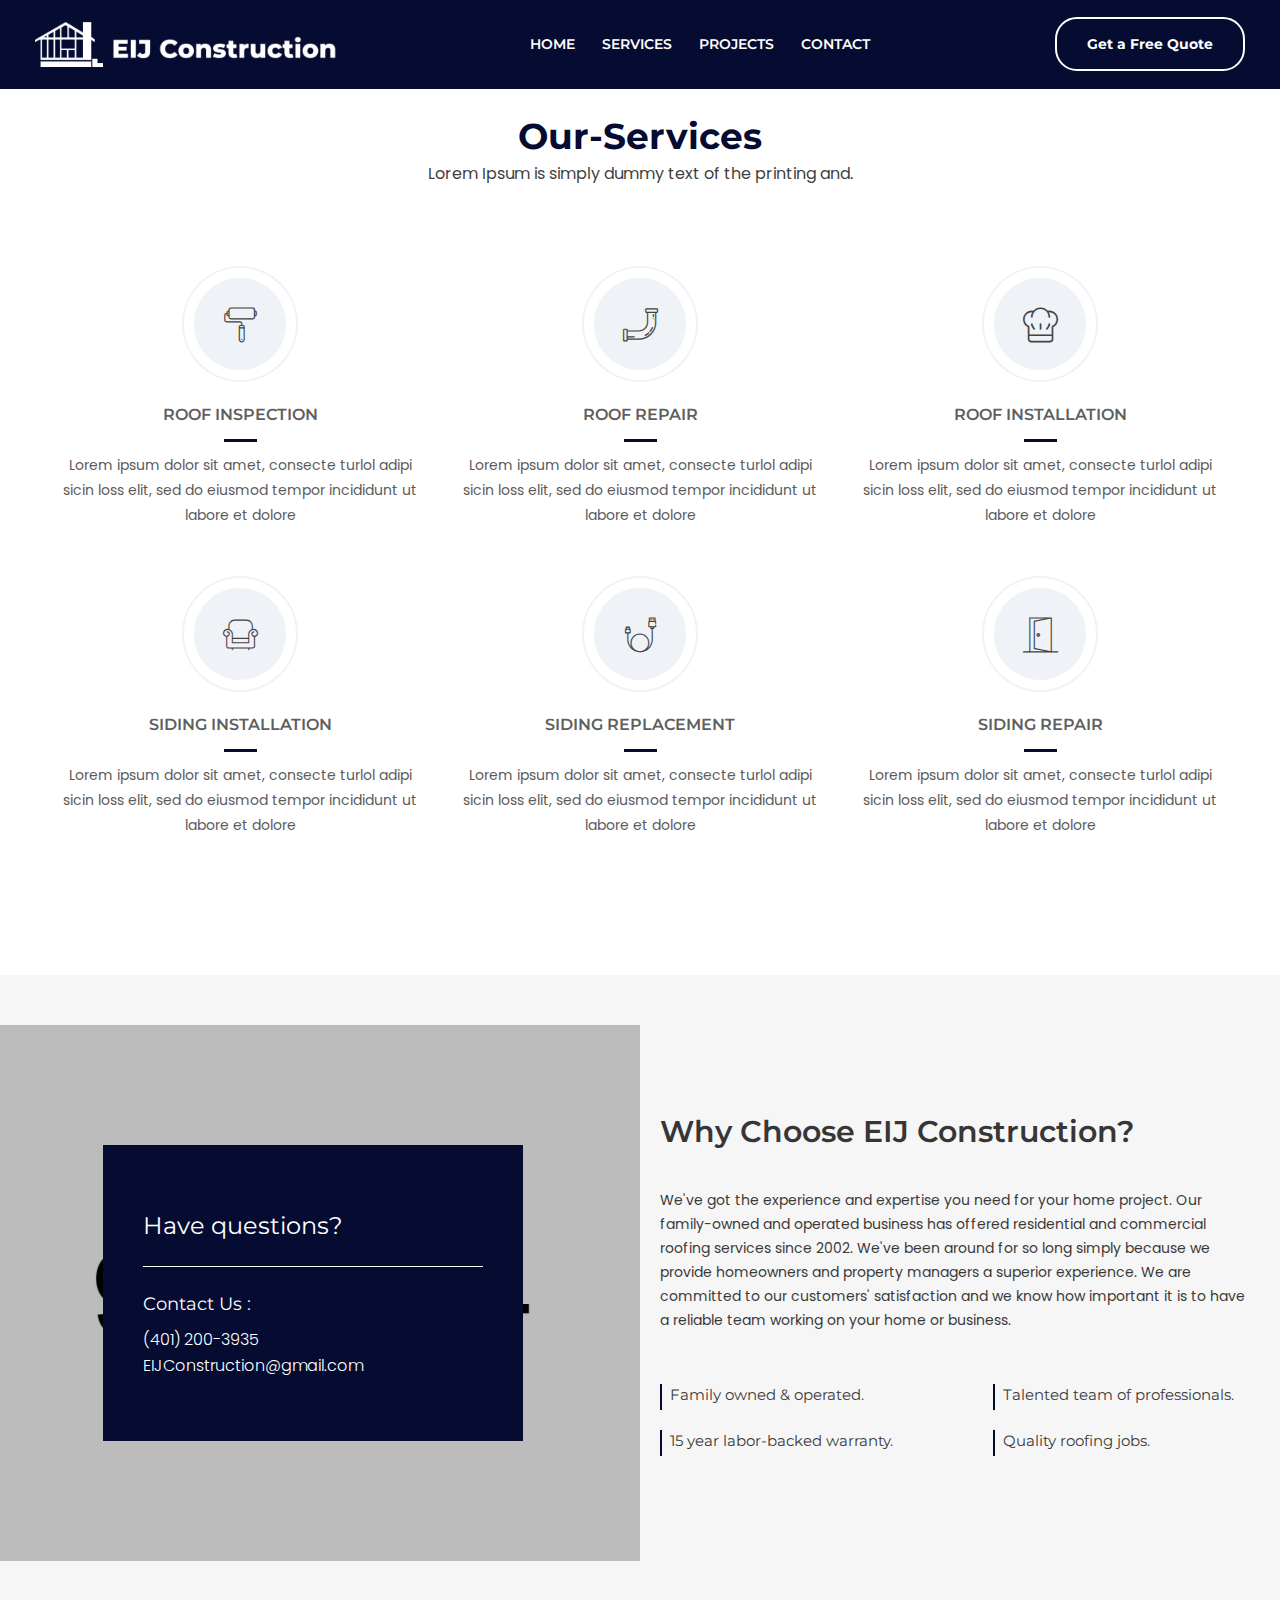
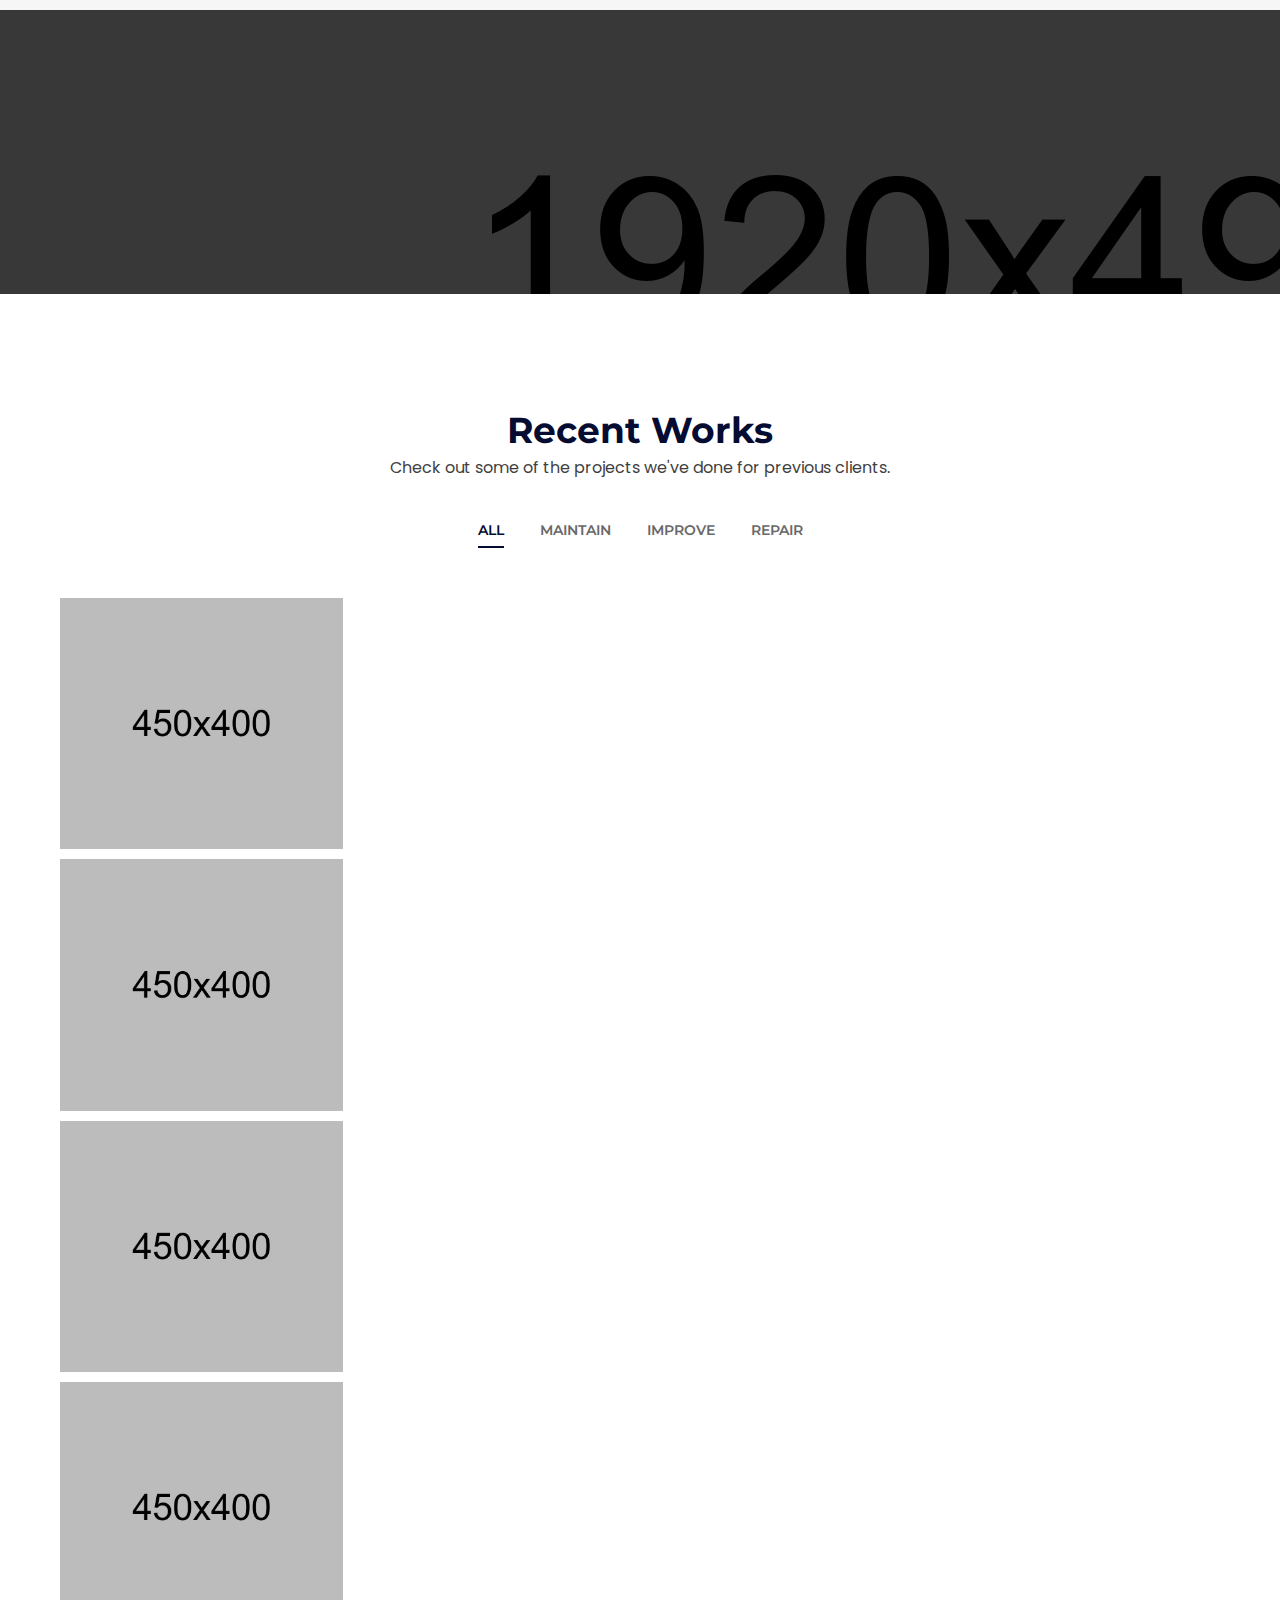
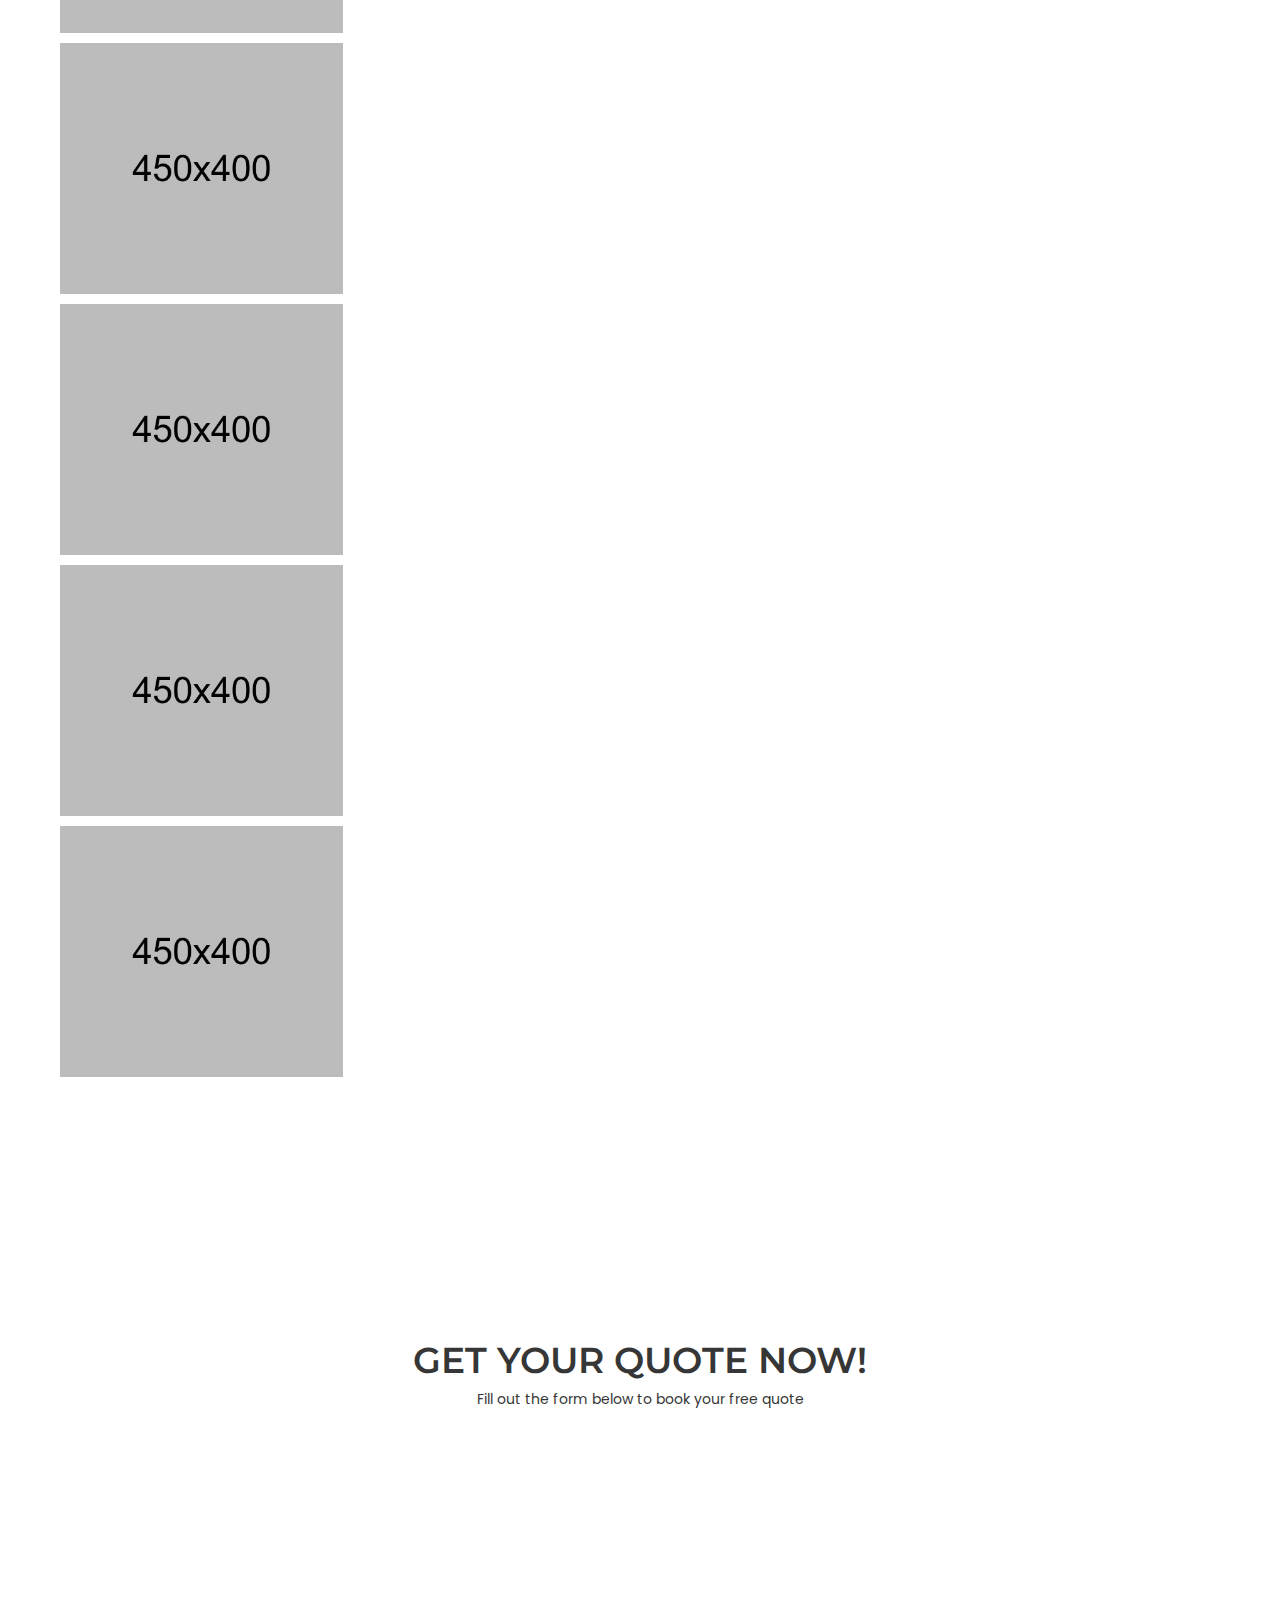
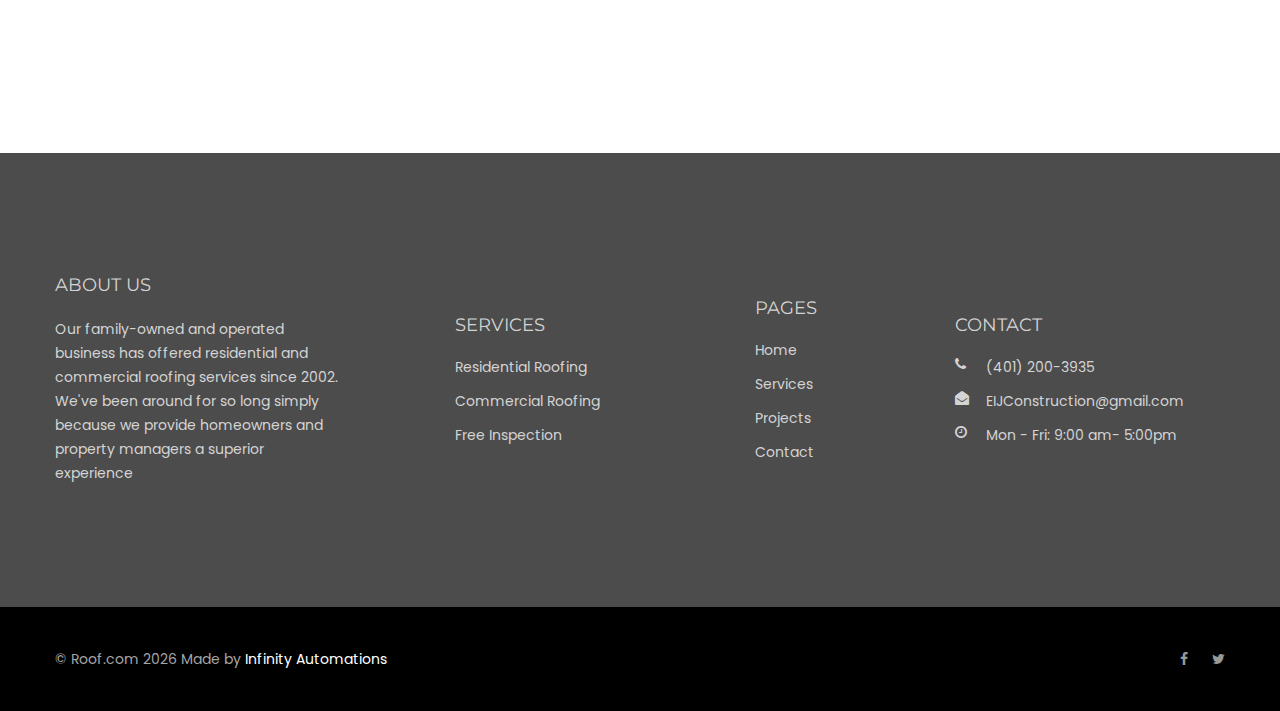
<file: index.html>
<!doctype html>
<html class="no-js" lang="zxx">

<head>
    <meta charset="utf-8">
    <meta http-equiv="x-ua-compatible" content="ie=edge">
    <title>EIJ Construction</title>
    <meta name="description" content="">
    <meta name="viewport" content="width=device-width, initial-scale=1">

    <link rel="apple-touch-icon" href="apple-touch-icon.png">
    <link rel="shortcut icon" type="image/x-icon" href="assets/img/image 15.png">
    <!-- Place favicon.ico in the root directory -->


    <!-- all css here -->
    <link rel="stylesheet" href="assets/css/bootstrap.min.css">
    <link rel="stylesheet" href="assets/css/magnific-popup.css">
    <link rel="stylesheet" href="assets/css/owl.carousel.min.css">
    <link rel="stylesheet" href="assets/css/font-awesome.min.css">
    <link rel="stylesheet" href="assets/css/flaticon.css">
    <link rel="stylesheet" href="assets/css/ionicons.min.css">
    <link rel="stylesheet" href="assets/css/headline.css">
    <link rel="stylesheet" href="assets/css/animate.min.css">
    <link rel="stylesheet" href="assets/css/material-design-iconic-font.min.css">
    <link rel="stylesheet" href="assets/css/meanmenu.css">
    <link rel="stylesheet" href="assets/css/Pe-icon-7-stroke.css">
    <link rel="stylesheet" href="assets/css/bundle.css">
    <link rel="stylesheet" href="assets/css/style.css">
    <link rel="stylesheet" href="assets/css/responsive.css">
    <link rel="stylesheet" href="assets/css/navbar.css">
    <script src="assets/js/vendor/modernizr-2.8.3.min.js"></script>

</head>


<body>
    <header class="header-menu">
        <!-- main-menu-area-start -->
        <div class="main-menu-area menu-style-1 transparent-header home-3">
            <div class="container md-container">

                <div class="row">
                    <div class="col-lg-2 col-md-4">
                        <div class="logo">
                            <a href="index.html"><img src="assets/img/logo/image 35.png" alt="" /></a>
                        </div>
                    </div>
                    
                    <div class="col-lg-7 col-md-8">
                        <div class="main-menu transparent-menu d-none d-lg-block">
                            <nav>
                                <ul>
                                    <li class="scrollToLink"><a href="index.html">home</a>
                                    </li>
                                    <li class="scrollToLink"><a href="service.html">services</a>
                                    </li>
                                    <li class="scrollToLink"><a href="project.html">projects</a>
                                    </li>
                                    <li class="scrollToLink"><a href="contact.html">contact</a>
                                    </li>
                                    <li class="scrollToLink" id="hide-on-small-screen">
                                        <a class="" href="quote.html">Get a Free Quote</a>
                                    </li>
                                </ul>
                            </nav>
                        </div>
                    </div>

                    <div class="col-lg-3 d-lg-block">
                        <a href="quote.html">Get a Free Quote</a>
                    </div>


                    <div class="col-lg-12">
                        <div class="mobile-menu"></div>
                    </div>
                </div>
            </div>
        </div>
        <!-- main-menu-area-end -->
    </header>
    <!-- header-top-area-start -->
    <!-- slider-area-start -->
    <div class="slider-area">
        <div class="slider-active owl-carousel">
            <div class="slider-wrapper vh bg-opacity-1 d-flex" style="background-image:url(assets/img/slider/HOMESLIDE1.jpg)">
                <div class="container ">
                    <div class="row">
                        <div class="col-lg-6">
                            <div class="slider-content slider-text-animation">
                                <div class="inner-content">
                                    <h2>The most trusted company in RI</h2>
                                    <p>EIJ Construction has proudly served our local community for 10 years.</p>
                                    <a href="quote.html">Get a Free Quote</a>
                                </div>
                            </div>
                        </div>
                    </div>
                </div>
            </div>
            <div class="slider-wrapper vh bg-opacity-1 d-flex" style="background-image:url(assets/img/slider/HOMESLIDE1.jpg)">
                <div class="container">
                    <div class="row">
                        <div class="col-lg-6">
                            <div class="slider-content slider-text-animation">
                                <div class="inner-content">
                                    <h2>Get a free roof inspection</h2>
                                    <p>You can never be too careful when it comes to the roof over your head.</p>
                                    <a href="appointment.html">Book Now</a>
                                </div>
                            </div>
                        </div>
                    </div>
                </div>
            </div>
        </div>
    </div>
    <!-- slider-area-end -->
    
    
    <!-- Our-Services-area-start -->
    <div class="Our-Services-area pt-120 pb-65">
        <div class="container">
            <div class="section-info text-center mb-60">
                <h2>Our-Services</h2>
                <p>Lorem Ipsum is simply dummy text of the printing and. </p>
            </div>
            <div class="row">
                <div class="col-lg-4 col-md-6">
                    <div class="our-services-wrapper text-center mb-50">
                        <div class="our-services-icon">
                            <i class="flaticon-paint-roller"></i>
                        </div>
                        <div class="our-services-text">
                            <h3><a href="service-details.html">Roof Inspection</a></h3>
                            <p>Lorem ipsum dolor sit amet, consecte turlol adipi sicin loss elit, sed do eiusmod tempor incididunt ut labore et dolore</p>
                        </div>
                    </div>
                </div>
                <div class="col-lg-4 col-md-6">
                    <div class="our-services-wrapper text-center mb-50">
                        <div class="our-services-icon">
                            <i class="flaticon-pipe-icon"></i>
                        </div>
                        <div class="our-services-text">
                            <h3><a href="service-details.html">Roof Repair</a></h3>
                            <p>Lorem ipsum dolor sit amet, consecte turlol adipi sicin loss elit, sed do eiusmod tempor incididunt ut labore et dolore</p>
                        </div>
                    </div>
                </div>
                <div class="col-lg-4 col-md-6">
                    <div class="our-services-wrapper text-center mb-50">
                        <div class="our-services-icon">
                            <i class="flaticon-chef-icon"></i>
                        </div>
                        <div class="our-services-text">
                            <h3><a href="service-details.html">Roof Installation</a></h3>
                            <p>Lorem ipsum dolor sit amet, consecte turlol adipi sicin loss elit, sed do eiusmod tempor incididunt ut labore et dolore</p>
                        </div>
                    </div>
                </div>
                <div class="col-lg-4 col-md-6">
                    <div class="our-services-wrapper text-center mb-50">
                        <div class="our-services-icon">
                            <i class="flaticon-sofa-icon"></i>
                        </div>
                        <div class="our-services-text">
                            <h3><a href="service-details.html">Siding Installation</a></h3>
                            <p>Lorem ipsum dolor sit amet, consecte turlol adipi sicin loss elit, sed do eiusmod tempor incididunt ut labore et dolore</p>
                        </div>
                    </div>
                </div>
                <div class="col-lg-4 col-md-6">
                    <div class="our-services-wrapper text-center mb-50">
                        <div class="our-services-icon">
                            <i class="flaticon-charger-icon"></i>
                        </div>
                        <div class="our-services-text">
                            <h3><a href="service-details.html">Siding Replacement</a></h3>
                            <p>Lorem ipsum dolor sit amet, consecte turlol adipi sicin loss elit, sed do eiusmod tempor incididunt ut labore et dolore</p>
                        </div>
                    </div>
                </div>
                <div class="col-lg-4 col-md-6">
                    <div class="our-services-wrapper text-center mb-50">
                        <div class="our-services-icon">
                            <i class="flaticon-door-icon"></i>
                        </div>
                        <div class="our-services-text">
                            <h3><a href="service-details.html">Siding Repair</a></h3>
                            <p>Lorem ipsum dolor sit amet, consecte turlol adipi sicin loss elit, sed do eiusmod tempor incididunt ut labore et dolore</p>
                        </div>
                    </div>
                </div>
            </div>
        </div>
    </div>
    <!-- Our-Services-area-start -->
    
    <!-- home-service-start -->
    <section id="contact" class="">
    <div class="home-service-area gray-bg">
        <div class="row">
            <div class="col-lg-6 p-0">
                <div class="home-service-wrapper ptb-120" style="background-image:url(assets/img/service/1.jpg)">
                    <div class="home-content">
                        <h3>Have questions?</h3>
                        <div class="content">
                            <h4>Contact Us :</h4>
                            <p>(401) 200-3935 <br> EIJConstruction@gmail.com</p>
                        </div>
                    </div>

                </div>
            </div>
            <div id="about-us" class="col-lg-6 p-0">
                <div class="home-area-right">
                    <div class="home-section">
                        <h3>Why Choose EIJ Construction?</h3>
                        <div class="homes-info">
                            <p>We've got the experience and expertise you need for your home project. Our family-owned and operated business has offered residential and commercial roofing services since 2002. We've been around for so long simply because we provide homeowners and property managers a superior experience. We are committed to our customers' satisfaction and we know how important it is to have a reliable team working on your home or business.</p>
                        </div>
                    </div>
                    <div class="row">
                        <div class="col-md-6">
                            <div class="home-wrapper mb-20">
                                <div class="home-text">
                                    <p>Family owned & operated. </p>
                                </div>
                            </div>
                        </div>
                        <div class="col-md-6">
                            <div class="home-wrapper mb-20">
                                <div class="home-text">
                                    <p>Talented team of professionals. </p>
                                </div>
                            </div>
                        </div>
                        <div class="col-md-6 mb-20">
                            <div class="home-wrapper">
                                <div class="home-text">
                                    <p>15 year labor-backed warranty. </p>
                                </div>
                            </div>
                        </div>
                        <div class="col-md-6 mb-20">
                            <div class="home-wrapper">
                                <div class="home-text">
                                    <p>Quality roofing jobs. </p>
                                </div>
                            </div>
                        </div>
                    </div>
                </div>
            </div>
        </div>
    </div>
        </section>
    <!-- home-service-end -->

    <!-- testimonial-area-start -->
    <div class="testimonial-3-area ptb-120 bg-opacity" style="background-image:url(assets/img/bg/3.jpg)">
        <div class="container">
            <div class="row">
                <div class="offset-lg-2 col-lg-8">
                    <div class="testimonial-3-active owl-carousel">
                        <div class="testimonial-3-wrapper text-center">
                            <div class="testimonial-3-img">
                                <img src="assets/img/testimonial/1.png" alt="" />
                            </div>
                            <div class="testimonial-3-text">
                                <p>I was very impressed with the quality of work that was done on my roof, and I would highly recommend [company name] to anyone looking for a reliable and professional roofing company. They came out on time, did the job in a timely fashion, and had a great price point. </p>
                                <span>Jason</span>
                            </div>
                        </div>
                        <div class="testimonial-3-wrapper text-center">
                            <div class="testimonial-3-img">
                                <img src="assets/img/testimonial/2.png" alt="" />
                            </div>
                            <div class="testimonial-3-text">
                                <p>I am a new homeowner, and I recently had my roof replaced by [company name]. The service was fast and efficient, the price was great, and the workers were professional. I felt like they took pride in their work and did everything they could to make sure everything went well.</p>
                                <span>Maria</span>
                            </div>
                        </div>
                        <div class="testimonial-3-wrapper text-center">
                            <div class="testimonial-3-img">
                                <img src="assets/img/testimonial/3.png" alt="" />
                            </div>
                            <div class="testimonial-3-text">
                                <p>I hired [company name] to re-roof my house, and they were fantastic. The roofing crew was quick, efficient, and polite. They did a great job.

They also cleaned up after themselves when they were done, which I was very grateful for. I would definitely hire them again if I needed more work done on the house.</p>
                                <span>John</span>
                            </div>
                        </div>
                    </div>
                </div>
            </div>
        </div>
    </div>
    <!-- testimonial-area-end -->
    <!-- portfolio-area-start -->
    <section id="project" class="">
    <div class="portfolio-area pt-120 pb-110">
        <div class="container">
            <div class="section-info text-center mb-40">
                <h2>Recent Works</h2>
                <p>Check out some of the projects we've done for previous clients. </p>
            </div>
            <div class="portfolio-menu text-center mb-50">
                <button class="active" data-filter="*">All</button>
                <button data-filter=".cat1">Maintain  </button>
                <button data-filter=".cat2">Improve</button>
                <button data-filter=".cat3">Repair</button>
            </div>
            <div class="grid">
                <div class="col-lg-3 col-sm-6 grid-item cat1 pl-5 pr-5">
                    <div class="work-wrapper mb-10">
                        <div class="work-img">
                            <a class="image-link" href="assets/img/work/4.jpg"><img alt="" src="assets/img/work/4.jpg"></a>
                            <div class="work-text">
                                <h3><a href="">Roof Repair</a></h3>
                                <span>www.example.com</span>
                            </div>
                        </div>
                    </div>
                </div>
                <div class="col-lg-3 col-sm-6 grid-item cat2 pl-5 pr-5">
                    <div class="work-wrapper mb-10">
                        <div class="work-img">
                            <a class="image-link" href="assets/img/work/5.jpg"><img alt="" src="assets/img/work/5.jpg"></a>
                            <div class="work-text">
                                <h3><a href="">Roof Repair</a></h3>
                                <span>www.example.com</span>
                            </div>
                        </div>
                    </div>
                </div>
                <div class="col-lg-3 col-sm-6 grid-item cat3 pl-5 pr-5">
                    <div class="work-wrapper mb-10">
                        <div class="work-img">
                            <a class="image-link" href="assets/img/work/11.jpg"><img alt="" src="assets/img/work/11.jpg"></a>
                            <div class="work-text">
                                <h3><a href="">Roof Repair</a></h3>
                                <span>www.example.com</span>
                            </div>
                        </div>
                    </div>
                </div>
                <div class="col-lg-3 col-sm-6 grid-item cat3 pl-5 pr-5">
                    <div class="work-wrapper mb-10">
                        <div class="work-img">
                            <a class="image-link" href="assets/img/work/6.jpg"><img alt="" src="assets/img/work/6.jpg"></a>
                            <div class="work-text">
                                <h3><a href="">Roof Repair</a></h3>
                                <span>www.example.com</span>
                            </div>
                        </div>
                    </div>
                </div>
                <div class="col-lg-3 col-sm-6 grid-item cat1 pl-5 pr-5">
                    <div class="work-wrapper mb-10">
                        <div class="work-img">
                            <a class="image-link" href="assets/img/work/7.jpg"><img alt="" src="assets/img/work/7.jpg"></a>
                            <div class="work-text">
                                <h3><a href="">Roof Repair</a></h3>
                                <span>www.example.com</span>
                            </div>
                        </div>
                    </div>
                </div>
                <div class="col-lg-3 col-sm-6 grid-item cat2 pl-5 pr-5">
                    <div class="work-wrapper mb-10">
                        <div class="work-img">
                            <a class="image-link" href="assets/img/work/8.jpg"><img alt="" src="assets/img/work/8.jpg"></a>
                            <div class="work-text">
                                <h3><a href="">Roof Repair</a></h3>
                                <span>www.example.com</span>
                            </div>
                        </div>
                    </div>
                </div>
                <div class="col-lg-3 col-sm-6 grid-item cat1 pl-5 pr-5">
                    <div class="work-wrapper mb-10">
                        <div class="work-img">
                            <a class="image-link" href="assets/img/work/9.jpg"><img alt="" src="assets/img/work/9.jpg"></a>
                            <div class="work-text">
                                <h3><a href="">Roof Repair</a></h3>
                                <span>www.example.com</span>
                            </div>
                        </div>
                    </div>
                </div>
                <div class="col-lg-3 col-sm-6 grid-item cat2 cat3 pl-5 pr-5">
                    <div class="work-wrapper mb-10">
                        <div class="work-img">
                            <a class="image-link" href="assets/img/work/10.jpg"><img alt="" src="assets/img/work/10.jpg"></a>
                            <div class="work-text">
                                <h3><a href="">Roof Repair</a></h3>
                                <span>www.example.com</span>
                            </div>
                        </div>
                    </div>
                </div>
            </div>
        </div>
    </div>
    </section>
    <!-- portfolio-area-end -->
    <!-- contact-2-area-start -->
    
    <div class="contact-2-area ptb-120 contact-2" style="background-image:url(assets/img/bg/)">
        <div class="container">
            <div class="row">
                    <div class="contact-wrapper">
                        <div class="contact-2-text">
                            <h2>Get your quote now!</h2>
                            <p>Fill out the form below to book your free quote</p>
                        </div>
                        <iframe src="https://api.leadconnectorhq.com/widget/form/31xBPnQUrbfeujPAGyzT" style="border:none;width:100%;" scrolling="no" id="31xBPnQUrbfeujPAGyzT"></iframe>
                        <script src="https://api.leadconnectorhq.com/js/form_embed.js"></script> 
                            </div>
                    </div>
                </div>
        </div>
    </div>
    
    <!-- contact-2-area-end -->
    <footer>
        <!-- footer-top-area-start -->
        <div class="footer-top-area footer-top pt-100 bg-opacity pb-70" style="background-image:url(assets/img/bg/Rectangle 1.png)">
            <div class="container">
                <div class="row">
                    <div class="col-lg-3 col-sm-6 pe-0">
                        <div class="footer-wrapper mb-30">
                            <h2 class="footer-section">about us</h2>
                            <div class="footer-text">
                                <p>Our family-owned and operated business has offered residential and commercial roofing services since 2002. We've been around for so long simply because we provide homeowners and property managers a superior experience</p>
                            </div>
                        </div>
                    </div>
                    <div class="col-lg-2 offset-lg-1 col-sm-6">
                        <div class="footer-wrapper mb-30">
                            <h2 class="footer-section">SERVICES</h2>
                            <ul class="footer-menu">
                                <li><a href="#service">Residential Roofing</a></li>
                                <li><a href="#service">Commercial Roofing</a></li>
                                <li><a href="#service">Free Inspection</a></li>
                            </ul>
                        </div>
                    </div>
                    <div class="col-lg-2 offset-lg-1 col-sm-6">
                        <div class="footer-wrapper mb-30">
                            <h2 class="footer-section">PAGES</h2>
                            <ul class="footer-menu">
                                <li><a href="#home">Home</a></li>
                                <li><a href="#service">Services</a></li>
                                <li><a href="#project">Projects</a></li>
                                <li><a href="#contact">Contact</a></li>
                            </ul>
                        </div>
                    </div>
                    <div class="col-lg-3 col-sm-6">
                        <div class="footer-wrapper mb-30">
                            <h2 class="footer-section">contact</h2>
                            <ul class="footer-link">
                                <li><i class="fa fa-phone"></i><span>(401) 200-3935</span></li>
                                <li><i class="fa fa-envelope-open"></i><span>EIJConstruction@gmail.com</span></li>
                                <li><i class="fa fa-clock-o"></i><span>Mon - Fri: 9:00 am- 5:00pm</span></li>
                            </ul>
                        </div>
                    </div>
                </div>
            </div>
        </div>
        <!-- footer-top-area-end -->
        <!-- footer-bottom-area-start -->
        <div class="footer-bottom-area footer-bottom footer-bottom-1 black-bg-2 ptb-20">
            <div class="container">
                <div class="row">
                    <div class="col-md-6">
                        <div class="copyright">
                            <p>&copy; Roof.com
                                <script>
                                    document.write(new Date().getFullYear() + ' ');
                                </script> Made by <a href="" target="_blank" rel="noopener">Infinity Automations</a></p>
                        </div>
                    </div>
                    <div class="col-md-6">
                        <div class="footer-icon">
                            <a href="#"><i class="fa fa-facebook"></i></a>
                            <a href="#"><i class="fa fa-twitter"></i></a>
                        </div>
                    </div>
                </div>
            </div>
        </div>
        <!-- footer-bottom-area-end -->
    </footer>
    <!-- all js here -->
    <script src="assets/js/vendor/jquery.min.js"></script>
    <script src="assets/js/popper.min.js"></script>
    <script src="assets/js/bootstrap.min.js"></script>
    <script src="assets/js/headline.js"></script>
    <script src="assets/js/jquery.magnific-popup.min.js"></script>
    <script src="assets/js/jquery.scrollUp.min.js"></script>
    <script src="assets/js/isotope.pkgd.min.js"></script>
    <script src="assets/js/imagesloaded.pkgd.min.js"></script>
    <script src="assets/js/jquery.counterup.min.js"></script>
    <script src="assets/js/waypoints.min.js"></script>
    <script src="assets/js/jquery.parallax-1.1.3.js"></script>
    <script src="assets/js/owl.carousel.min.js"></script>
    <script src="assets/js/jquery.meanmenu.js"></script>
    <script src="assets/js/ajax-mail.js"></script>
    <script src="assets/js/plugins.js"></script>
    <chat-widget style="--chat-widget-primary-color: #71797e; --chat-widget-active-color:#71797e ;--chat-widget-bubble-color: #71797e" location-id="dWyi9wDah5kkpq7teQcV" prompt-avatar="https://widgets.leadconnectorhq.com/chat-widget/assets/defaultAvatar.png" agency-name="Infinity Automations" agency-website="theinfinitycrm.com" ></chat-widget> <script src="https://widgets.leadconnectorhq.com/loader.js" data-resources-url="https://widgets.leadconnectorhq.com/chat-widget/loader.js" > </script>
</body>

</html>
</file>
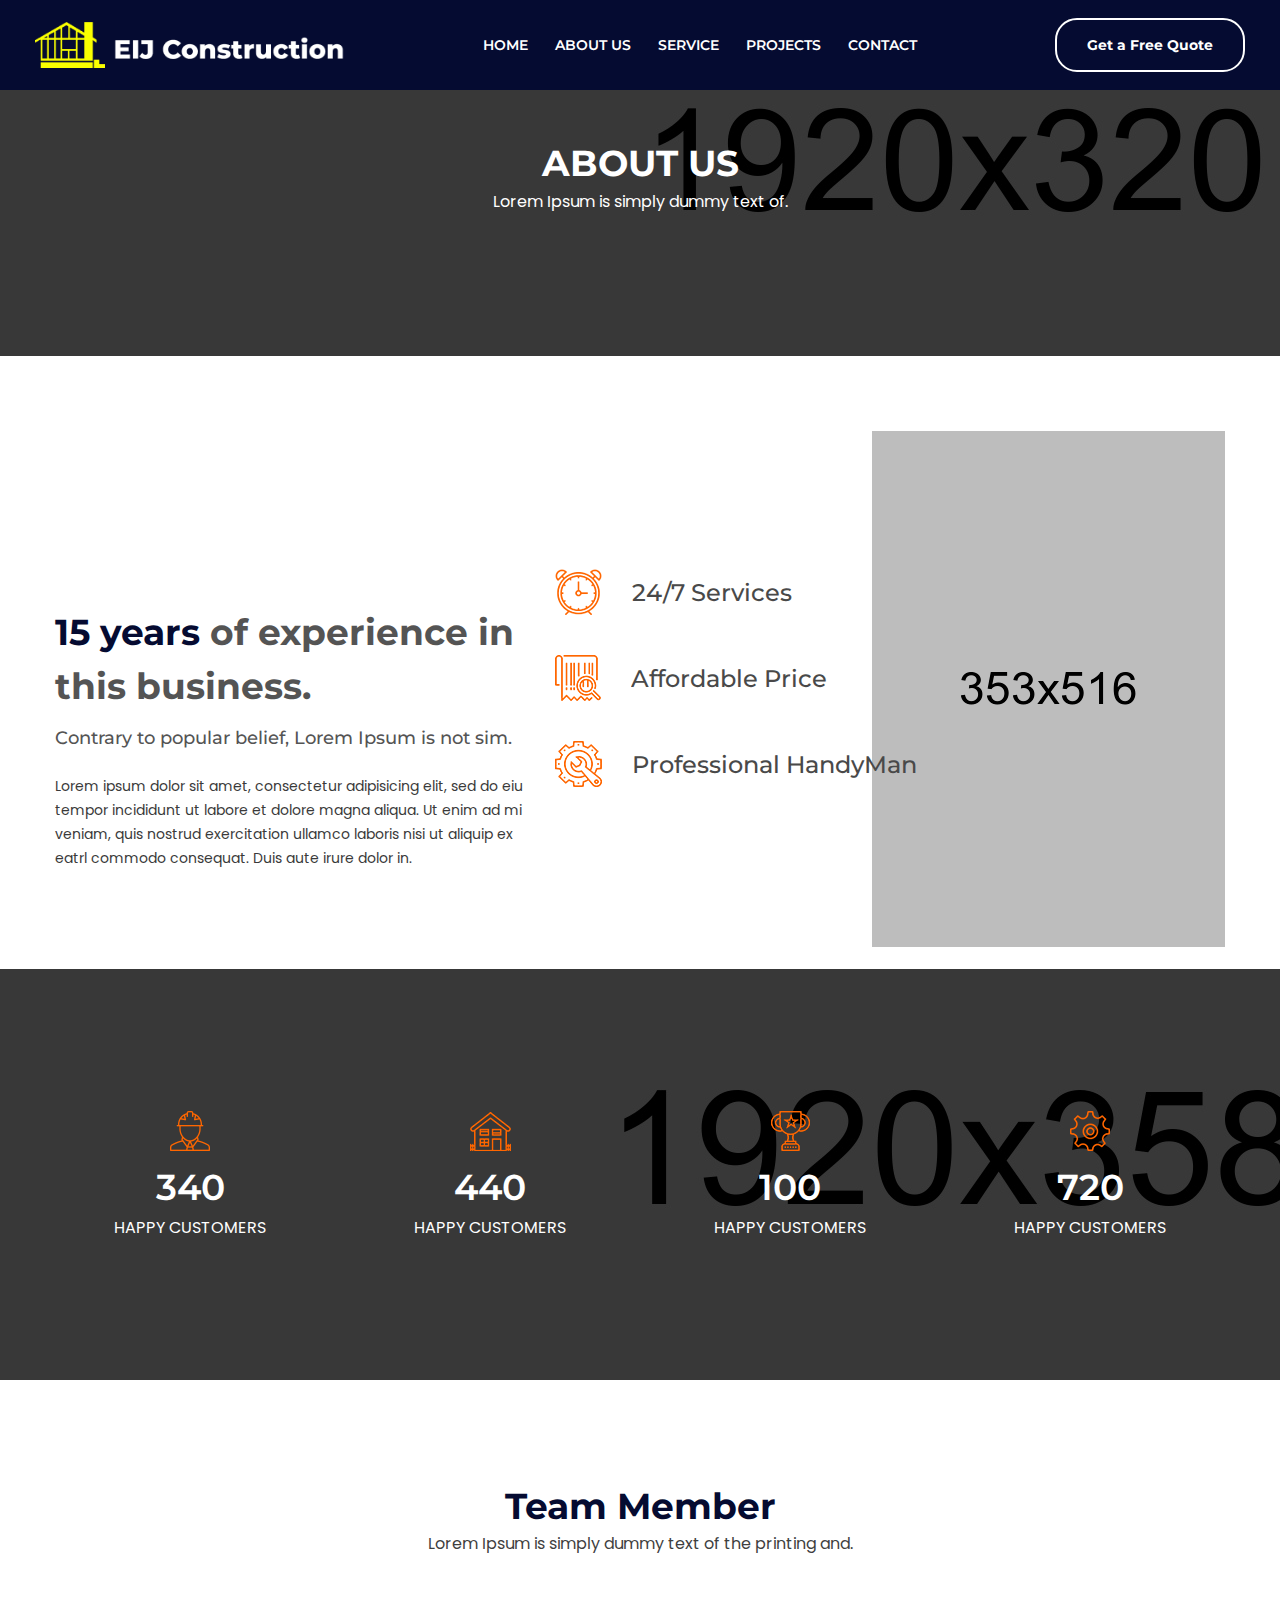
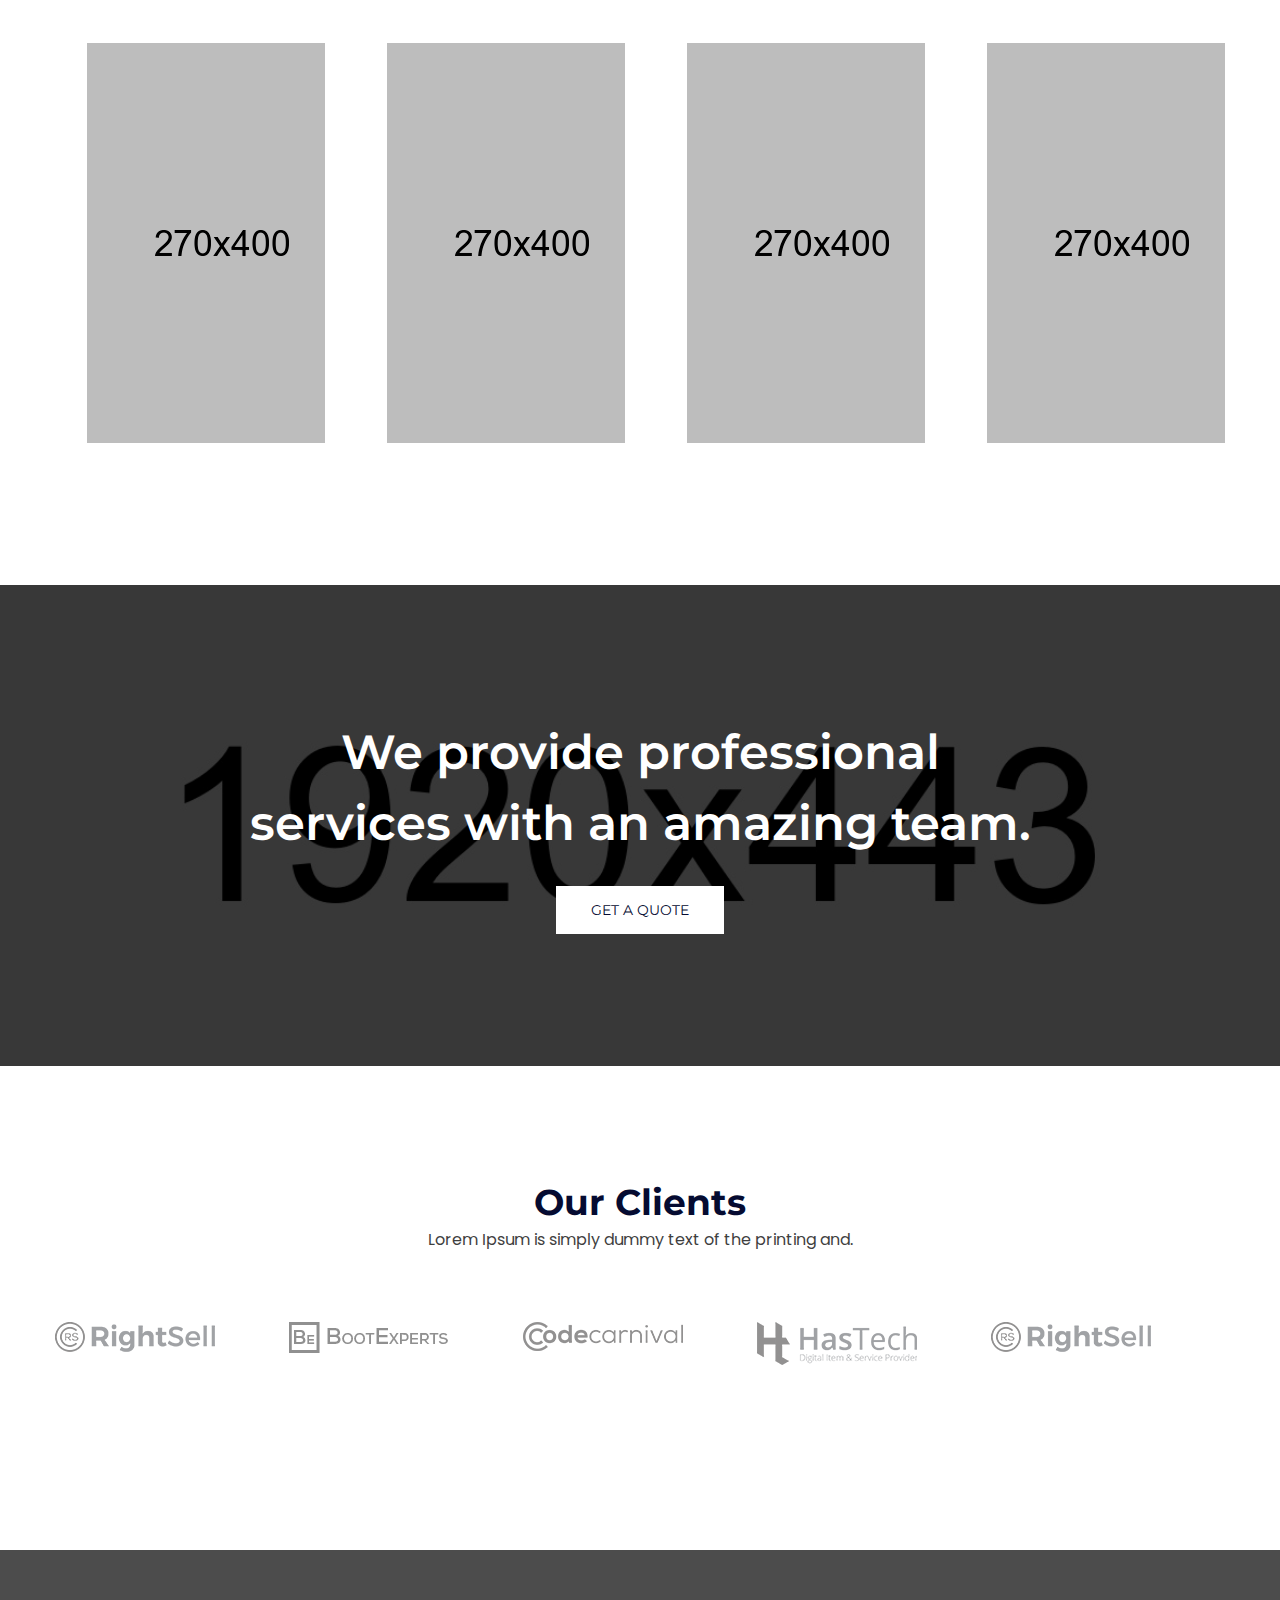
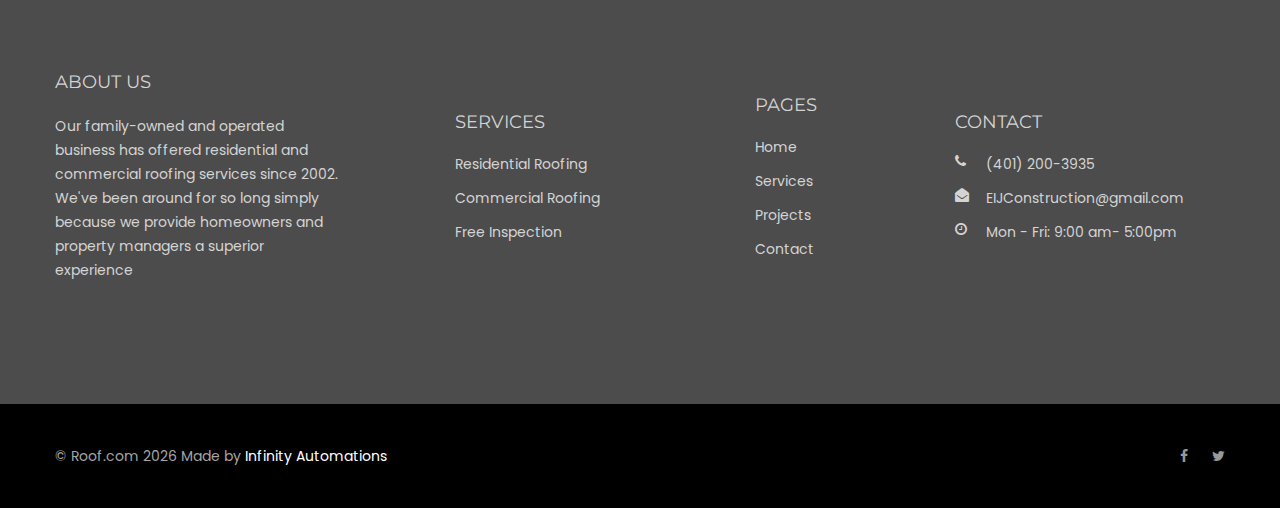
<file: about-us.html>
<!doctype html>
<html class="no-js" lang="zxx">

<head>
    <meta charset="utf-8">
    <meta http-equiv="x-ua-compatible" content="ie=edge">
    <title>EIJ Construction</title>
    <meta name="description" content="">
    <meta name="viewport" content="width=device-width, initial-scale=1">

    <link rel="apple-touch-icon" href="apple-touch-icon.png">
    <link rel="shortcut icon" type="image/x-icon" href="assets/img/image 15.png">
    <!-- Place favicon.ico in the root directory -->


    <!-- all css here -->
    <link rel="stylesheet" href="assets/css/bootstrap.min.css">
    <link rel="stylesheet" href="assets/css/magnific-popup.css">
    <link rel="stylesheet" href="assets/css/owl.carousel.min.css">
    <link rel="stylesheet" href="assets/css/font-awesome.min.css">
    <link rel="stylesheet" href="assets/css/flaticon.css">
    <link rel="stylesheet" href="assets/css/ionicons.min.css">
    <link rel="stylesheet" href="assets/css/headline.css">
    <link rel="stylesheet" href="assets/css/animate.min.css">
    <link rel="stylesheet" href="assets/css/material-design-iconic-font.min.css">
    <link rel="stylesheet" href="assets/css/meanmenu.css">
    <link rel="stylesheet" href="assets/css/Pe-icon-7-stroke.css">
    <link rel="stylesheet" href="assets/css/bundle.css">
    <link rel="stylesheet" href="assets/css/style.css">
    <link rel="stylesheet" href="assets/css/responsive.css">
    <link rel="stylesheet" href="assets/css/navbar.css">
    <script src="assets/js/vendor/modernizr-2.8.3.min.js"></script>

</head>


<body>
    <header class="header-menu">
        <!-- main-menu-area-start -->
        <div class="main-menu-area menu-style-1 transparent-header home-3">
            <div class="container md-container">

                <div class="row">
                    <div class="col-lg-2 col-md-4">
                        <div class="logo">
                            <a href="index.html"><img src="assets/img/logo/logo-new.png" alt="" /></a>
                        </div>
                    </div>
                    
                    <div class="col-lg-7 col-md-8">
                        <div class="main-menu transparent-menu d-none d-lg-block">
                            <nav>
                                <ul>
                                    <li class="scrollToLink"><a href="index.html">home</a>
                                    </li>
                                    <li class="scrollToLink"><a href="about-us.html">About Us</a></li>
                                    <li class="scrollToLink"><a href="service.html">service</a>
                                    </li>
                                    <li class="scrollToLink"><a href="project.html">projects</a>
                                    </li>
                                    <li class="scrollToLink"><a href="contact.html">contact</a>
                                    </li>
                                    <li class="scrollToLink" id="hide-on-small-screen">
                                        <a class="" href="quote.html">Get a Free Quote</a>
                                    </li>
                                </ul>
                            </nav>
                        </div>
                    </div>

                    <div class="col-lg-3 d-lg-block">
                        <a href="quote.html">Get a Free Quote</a>
                    </div>


                    <div class="col-lg-12">
                        <div class="mobile-menu"></div>
                    </div>
                </div>
            </div>
        </div>
        <!-- main-menu-area-end -->
    </header>
    <!-- header-top-area-start -->
    <!-- breadcrumb-banner-area -->
    <div class="breadcrumb-banner-area ptb-120 bg-opacity" style="background-image:url(assets/img/bg/6.jpg)">
        <div class="container">
            <div class="row">
                <div class="col-lg-12">
                    <div class="breadcrumb-text text-center">
                        <h2>about us</h2>
                        <p>Lorem Ipsum is simply dummy text of. </p>
                    </div>
                </div>
            </div>
        </div>
    </div>
    <!-- breadcrumb-banner-area-end -->
    <!-- about-area-start -->
    <div class="about-area">
        <div class="container">
            <div class="row">
                <div class="col-xl-5 col-lg-6">
                    <div class="about-wrapper">
                        <div class="about-text">
                            <h2><span>15 years</span> of experience in this business.</h2>
                            <h4>Contrary to popular belief, Lorem Ipsum is not sim.</h4>
                            <p>Lorem ipsum dolor sit amet, consectetur adipisicing elit, sed do eiu tempor incididunt ut labore et dolore magna aliqua. Ut enim ad mi veniam, quis nostrud exercitation ullamco laboris nisi ut aliquip ex eatrl commodo consequat.
                                Duis aute irure dolor in.</p>
                        </div>
                    </div>
                </div>
                <div class="col-xl-7 col-lg-6">
                    <div class="about-right-wrapper" style="background-image:url(assets/img/bg/7.png)">
                        <div class="about">
                            <div class="about-right-text">
                                <div class="about-right-img">
                                    <img src="assets/img/about/1.png" alt="" />
                                </div>
                                <div class="about-content">
                                    <h2>24/7 Services</h2>
                                </div>
                            </div>
                            <div class="about-right-text">
                                <div class="about-right-img">
                                    <img src="assets/img/about/2.png" alt="" />
                                </div>
                                <div class="about-content">
                                    <h2>Affordable Price</h2>
                                </div>
                            </div>
                            <div class="about-right-text">
                                <div class="about-right-img">
                                    <img src="assets/img/about/3.png" alt="" />
                                </div>
                                <div class="about-content">
                                    <h2>Professional HandyMan</h2>
                                </div>
                            </div>
                        </div>
                    </div>
                </div>
            </div>
        </div>
    </div>
    <!-- about-area-end -->
    <!-- counter-2-area-start -->
    <div class="counter-area pt-120 pb-90 bg-opacity" style="background-image:url(assets/img/bg/1.jpg)">
        <div class="container">
            <div class="row">
                <div class="col-md-3 col-6">
                    <div class="counter-2-wrapper mb-30">
                        <div class="counter-2-img text-center">
                            <img src="assets/img/counter/1.png" alt="" />
                        </div>
                        <div class="counter-2-text text-center">
                            <h2 class="counter">340</h2>
                            <span>Happy Customers</span>
                        </div>
                    </div>
                </div>
                <div class="col-md-3 col-6">
                    <div class="counter-2-wrapper mb-30">
                        <div class="counter-2-img text-center">
                            <img src="assets/img/counter/2.png" alt="" />
                        </div>
                        <div class="counter-2-text text-center">
                            <h2 class="counter">440</h2>
                            <span>Happy Customers</span>
                        </div>
                    </div>
                </div>
                <div class="col-md-3 col-6">
                    <div class="counter-2-wrapper mb-30">
                        <div class="counter-2-img text-center">
                            <img src="assets/img/counter/3.png" alt="" />
                        </div>
                        <div class="counter-2-text text-center">
                            <h2 class="counter">100</h2>
                            <span>Happy Customers</span>
                        </div>
                    </div>
                </div>
                <div class="col-md-3 col-6">
                    <div class="counter-2-wrapper mb-30">
                        <div class="counter-2-img text-center">
                            <img src="assets/img/counter/4.png" alt="" />
                        </div>
                        <div class="counter-2-text text-center">
                            <h2 class="counter">720</h2>
                            <span>Happy Customers</span>
                        </div>
                    </div>
                </div>
            </div>
        </div>
    </div>
    <!-- counter-2-area-end -->
    <!-- team-area-start -->
    <div class="team-area pt-110 pb-90">
        <div class="container">
            <div class="section-info text-center mb-65">
                <h2>Team Member</h2>
                <p>Lorem Ipsum is simply dummy text of the printing and. </p>
            </div>
            <div class="row">
                <div class="col-lg-3 col-sm-6">
                    <div class="team-wrapper mb-30">
                        <div class="team-img">
                            <a href="#"><img src="assets/img/team/1.png" alt="" /></a>
                            <div class="team-text text-center">
                                <h3>Franziska Schmitt</h3>
                                <span>Electrician</span>
                                <div class="team-icon">
                                    <a href="#"><i class="fa fa-facebook"></i></a>
                                    <a href="#"><i class="fa fa-vimeo"></i></a>
                                    <a href="#"><i class="fa fa-tumblr"></i></a>
                                    <a href="#"><i class="fa fa-pinterest-p"></i></a>
                                    <a href="#"><i class="fa fa-twitter"></i></a>
                                </div>
                            </div>
                        </div>
                    </div>
                </div>
                <div class="col-lg-3 col-sm-6">
                    <div class="team-wrapper mb-30">
                        <div class="team-img">
                            <a href="#"><img src="assets/img/team/2.png" alt="" /></a>
                            <div class="team-text text-center">
                                <h3>Franziska Schmitt</h3>
                                <span>Electrician</span>
                                <div class="team-icon">
                                    <a href="#"><i class="fa fa-facebook"></i></a>
                                    <a href="#"><i class="fa fa-vimeo"></i></a>
                                    <a href="#"><i class="fa fa-tumblr"></i></a>
                                    <a href="#"><i class="fa fa-pinterest-p"></i></a>
                                    <a href="#"><i class="fa fa-twitter"></i></a>
                                </div>
                            </div>
                        </div>
                    </div>
                </div>
                <div class="col-lg-3 col-sm-6">
                    <div class="team-wrapper mb-30">
                        <div class="team-img">
                            <a href="#"><img src="assets/img/team/3.png" alt="" /></a>
                            <div class="team-text text-center">
                                <h3>Franziska Schmitt</h3>
                                <span>Electrician</span>
                                <div class="team-icon">
                                    <a href="#"><i class="fa fa-facebook"></i></a>
                                    <a href="#"><i class="fa fa-vimeo"></i></a>
                                    <a href="#"><i class="fa fa-tumblr"></i></a>
                                    <a href="#"><i class="fa fa-pinterest-p"></i></a>
                                    <a href="#"><i class="fa fa-twitter"></i></a>
                                </div>
                            </div>
                        </div>
                    </div>
                </div>
                <div class="col-lg-3 col-sm-6">
                    <div class="team-wrapper mb-30">
                        <div class="team-img">
                            <a href="#"><img src="assets/img/team/4.png" alt="" /></a>
                            <div class="team-text text-center">
                                <h3>Franziska Schmitt</h3>
                                <span>Electrician</span>
                                <div class="team-icon">
                                    <a href="#"><i class="fa fa-facebook"></i></a>
                                    <a href="#"><i class="fa fa-vimeo"></i></a>
                                    <a href="#"><i class="fa fa-tumblr"></i></a>
                                    <a href="#"><i class="fa fa-pinterest-p"></i></a>
                                    <a href="#"><i class="fa fa-twitter"></i></a>
                                </div>
                            </div>
                        </div>
                    </div>
                </div>
            </div>
        </div>
    </div>
    <!-- team-area-start -->
    <!-- action-area-start -->
    <div class="action-area bg-opacity ptb-110" style="background-image:url(assets/img/bg/7.jpg)">
        <div class="container">
            <div class="row">
                <div class="col-lg-12">
                    <div class="action-wrapper">
                        <div class="action-text">
                            <h2>We provide professional services with an amazing team. </h2>
                            <a href="#">get a quote</a>
                        </div>
                    </div>
                </div>
            </div>
        </div>
    </div>
    <!-- action-area-end -->
    <!-- brand-area-start -->
    <div class="brand-area ptb-120">
        <div class="container">
            <div class="section-info text-center mb-70">
                <h2>Our Clients</h2>
                <p>Lorem Ipsum is simply dummy text of the printing and. </p>
            </div>
            <div class="brand-active owl-carousel">
                <div class="brand-wrapper">
                    <div class="brand-img">
                        <img src="assets/img/brand/1.png" alt="">
                    </div>
                </div>
                <div class="brand-wrapper">
                    <div class="brand-img">
                        <img src="assets/img/brand/2.png" alt="">
                    </div>
                </div>
                <div class="brand-wrapper">
                    <div class="brand-img">
                        <img src="assets/img/brand/3.png" alt="">
                    </div>
                </div>
                <div class="brand-wrapper">
                    <div class="brand-img">
                        <img src="assets/img/brand/4.png" alt="">
                    </div>
                </div>
                <div class="brand-wrapper">
                    <div class="brand-img">
                        <img src="assets/img/brand/1.png" alt="">
                    </div>
                </div>
                <div class="brand-wrapper">
                    <div class="brand-img">
                        <img src="assets/img/brand/4.png" alt="">
                    </div>
                </div>
            </div>
        </div>
    </div>
    <!-- brand-area-end -->
    <footer>
        <!-- footer-top-area-start -->
        <div class="footer-top-area footer-top pt-100 bg-opacity pb-70" style="background-image:url(assets/img/bg/Rectangle 1.png)">
            <div class="container">
                <div class="row">
                    <div class="col-lg-3 col-sm-6 pe-0">
                        <div class="footer-wrapper mb-30">
                            <h2 class="footer-section">about us</h2>
                            <div class="footer-text">
                                <p>Our family-owned and operated business has offered residential and commercial roofing services since 2002. We've been around for so long simply because we provide homeowners and property managers a superior experience</p>
                            </div>
                        </div>
                    </div>
                    <div class="col-lg-2 offset-lg-1 col-sm-6">
                        <div class="footer-wrapper mb-30">
                            <h2 class="footer-section">SERVICES</h2>
                            <ul class="footer-menu">
                                <li><a href="#service">Residential Roofing</a></li>
                                <li><a href="#service">Commercial Roofing</a></li>
                                <li><a href="#service">Free Inspection</a></li>
                            </ul>
                        </div>
                    </div>
                    <div class="col-lg-2 offset-lg-1 col-sm-6">
                        <div class="footer-wrapper mb-30">
                            <h2 class="footer-section">PAGES</h2>
                            <ul class="footer-menu">
                                <li><a href="#home">Home</a></li>
                                <li><a href="#service">Services</a></li>
                                <li><a href="#project">Projects</a></li>
                                <li><a href="#contact">Contact</a></li>
                            </ul>
                        </div>
                    </div>
                    <div class="col-lg-3 col-sm-6">
                        <div class="footer-wrapper mb-30">
                            <h2 class="footer-section">contact</h2>
                            <ul class="footer-link">
                                <li><i class="fa fa-phone"></i><span>(401) 200-3935</span></li>
                                <li><i class="fa fa-envelope-open"></i><span>EIJConstruction@gmail.com</span></li>
                                <li><i class="fa fa-clock-o"></i><span>Mon - Fri: 9:00 am- 5:00pm</span></li>
                            </ul>
                        </div>
                    </div>
                </div>
            </div>
        </div>
        <!-- footer-top-area-end -->
        <!-- footer-bottom-area-start -->
        <div class="footer-bottom-area footer-bottom footer-bottom-1 black-bg-2 ptb-20">
            <div class="container">
                <div class="row">
                    <div class="col-md-6">
                        <div class="copyright">
                            <p>&copy; Roof.com
                                <script>
                                    document.write(new Date().getFullYear() + ' ');
                                </script> Made by <a href="" target="_blank" rel="noopener">Infinity Automations</a></p>
                        </div>
                    </div>
                    <div class="col-md-6">
                        <div class="footer-icon">
                            <a href="#"><i class="fa fa-facebook"></i></a>
                            <a href="#"><i class="fa fa-twitter"></i></a>
                        </div>
                    </div>
                </div>
            </div>
        </div>
        <!-- footer-bottom-area-end -->
    </footer>
    <!-- all js here -->
    <script src="assets/js/vendor/jquery.min.js"></script>
    <script src="assets/js/popper.min.js"></script>
    <script src="assets/js/bootstrap.min.js"></script>
    <script src="assets/js/headline.js"></script>
    <script src="assets/js/jquery.magnific-popup.min.js"></script>
    <script src="assets/js/jquery.scrollUp.min.js"></script>
    <script src="assets/js/isotope.pkgd.min.js"></script>
    <script src="assets/js/imagesloaded.pkgd.min.js"></script>
    <script src="assets/js/jquery.counterup.min.js"></script>
    <script src="assets/js/waypoints.min.js"></script>
    <script src="assets/js/jquery.parallax-1.1.3.js"></script>
    <script src="assets/js/owl.carousel.min.js"></script>
    <script src="assets/js/jquery.meanmenu.js"></script>
    <script src="assets/js/ajax-mail.js"></script>
    <script src="assets/js/plugins.js"></script>
    <script src="assets/js/main.js"></script><chat-widget style="--chat-widget-primary-color: #1C2A58; --chat-widget-active-color:#1C2A58 ;--chat-widget-bubble-color: #1C2A58" location-id="vIpxbFzotbMFPKJ5JtUz" prompt-avatar="https://firebasestorage.googleapis.com/v0/b/highlevel-backend.appspot.com/o/locationPhotos%2FvIpxbFzotbMFPKJ5JtUz%2Fchat-widget-person?alt=media&token=7e9a620d-522d-4114-be6c-1abf8f524c7c" agency-name="Infinity Automations" agency-website="theinfinitycrm.com" ></chat-widget> <script src="https://widgets.leadconnectorhq.com/loader.js" data-resources-url="https://widgets.leadconnectorhq.com/chat-widget/loader.js" > </script>
</body>

</html>
</file>
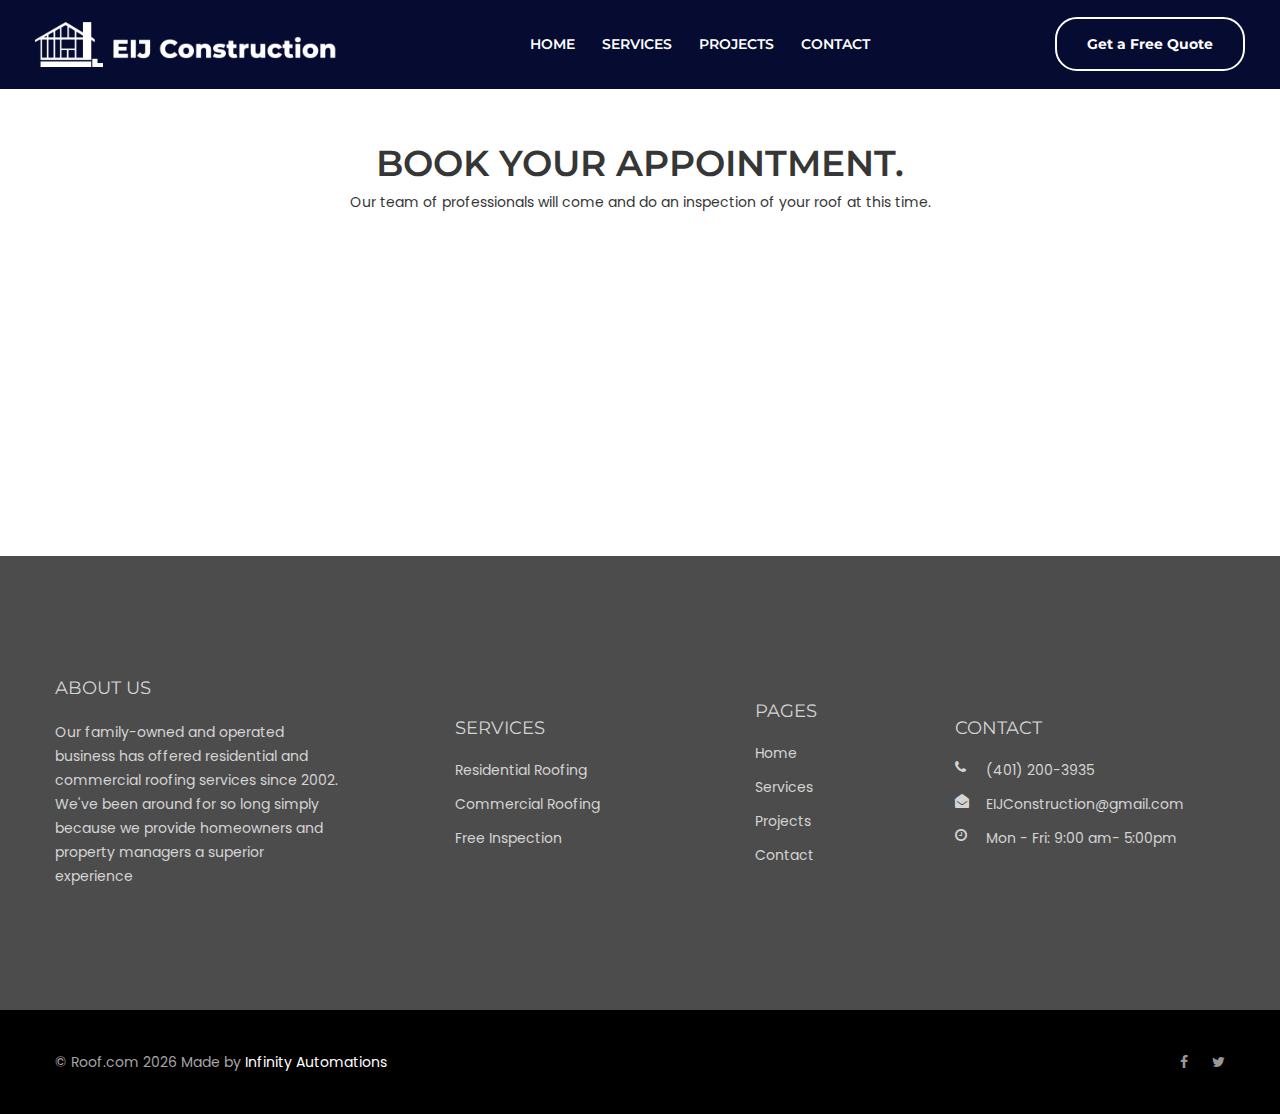
<file: appointment.html>
<!doctype html>
<html class="no-js" lang="zxx">

<head>
    <meta charset="utf-8">
    <meta http-equiv="x-ua-compatible" content="ie=edge">
    <title>EIJ Construction</title>
    <meta name="description" content="">
    <meta name="viewport" content="width=device-width, initial-scale=1">

    <link rel="apple-touch-icon" href="apple-touch-icon.png">
    <link rel="shortcut icon" type="image/x-icon" href="assets/img/image 15.png">
    <!-- Place favicon.ico in the root directory -->


    <!-- all css here -->
    <link rel="stylesheet" href="assets/css/bootstrap.min.css">
    <link rel="stylesheet" href="assets/css/magnific-popup.css">
    <link rel="stylesheet" href="assets/css/owl.carousel.min.css">
    <link rel="stylesheet" href="assets/css/font-awesome.min.css">
    <link rel="stylesheet" href="assets/css/flaticon.css">
    <link rel="stylesheet" href="assets/css/ionicons.min.css">
    <link rel="stylesheet" href="assets/css/headline.css">
    <link rel="stylesheet" href="assets/css/animate.min.css">
    <link rel="stylesheet" href="assets/css/material-design-iconic-font.min.css">
    <link rel="stylesheet" href="assets/css/meanmenu.css">
    <link rel="stylesheet" href="assets/css/Pe-icon-7-stroke.css">
    <link rel="stylesheet" href="assets/css/bundle.css">
    <link rel="stylesheet" href="assets/css/style.css">
    <link rel="stylesheet" href="assets/css/responsive.css">
    <link rel="stylesheet" href="assets/css/navbar.css">
    <script src="assets/js/vendor/modernizr-2.8.3.min.js"></script>

</head>


<body>
    <header class="header-menu">
        <!-- main-menu-area-start -->
        <div class="main-menu-area menu-style-1 transparent-header home-3">
            <div class="container md-container">

                <div class="row">
                    <div class="col-lg-2 col-md-4">
                        <div class="logo">
                            <a href="index.html"><img src="assets/img/logo/image 35.png" alt="" /></a>
                        </div>
                    </div>
                    
                    <div class="col-lg-7 col-md-8">
                        <div class="main-menu transparent-menu d-none d-lg-block">
                            <nav>
                                <ul>
                                    <li class="scrollToLink"><a href="index.html">home</a>
                                    </li>
                                    <li class="scrollToLink"><a href="service.html">services</a>
                                    </li>
                                    <li class="scrollToLink"><a href="project.html">projects</a>
                                    </li>
                                    <li class="scrollToLink"><a href="contact.html">contact</a>
                                    </li>
                                    <li class="scrollToLink" id="hide-on-small-screen">
                                        <a class="" href="quote.html">Get a Free Quote</a>
                                    </li>
                                </ul>
                            </nav>
                        </div>
                    </div>

                    <div class="col-lg-3 d-lg-block">
                        <a href="quote.html">Get a Free Quote</a>
                    </div>


                    <div class="col-lg-12">
                        <div class="mobile-menu"></div>
                    </div>
                </div>
            </div>
        </div>
        <!-- main-menu-area-end -->
    </header>
    <!-- contact-2-area-start -->
    <section id="about-us" class="">
    <div class="contact-2-area ptb-120 contact-2" style="background-image:url(assets/img/bg/)">
        <div class="container">
            <div class="row">
                    <div class="contact-wrapper">
                        <div class="contact-2-text">
                            <h2>Book your appointment.</h2>
                            <p>Our team of professionals will come and do an inspection of your roof at this time.</p>
                        </div>
<iframe src="https://api.leadconnectorhq.com/widget/booking/wu0ahhsdfbMZPGYTHJaC" style="width: 100%;border:none;overflow: hidden;" scrolling="no" id="msgsndr-calendar"></iframe><br><script src="https://api.leadconnectorhq.com/js/embed.js" type="text/javascript"></script>
                            </div>
                    </div>
                </div>
        </div>
    </div>
    </section>
    <!-- contact-2-area-end -->
    <footer>
        <!-- footer-top-area-start -->
        <div class="footer-top-area footer-top pt-100 bg-opacity pb-70" style="background-image:url(assets/img/bg/Rectangle 1.png)">
            <div class="container">
                <div class="row">
                    <div class="col-lg-3 col-sm-6 pe-0">
                        <div class="footer-wrapper mb-30">
                            <h2 class="footer-section">about us</h2>
                            <div class="footer-text">
                                <p>Our family-owned and operated business has offered residential and commercial roofing services since 2002. We've been around for so long simply because we provide homeowners and property managers a superior experience</p>
                            </div>
                        </div>
                    </div>
                    <div class="col-lg-2 offset-lg-1 col-sm-6">
                        <div class="footer-wrapper mb-30">
                            <h2 class="footer-section">SERVICES</h2>
                            <ul class="footer-menu">
                                <li><a href="#service">Residential Roofing</a></li>
                                <li><a href="#service">Commercial Roofing</a></li>
                                <li><a href="#service">Free Inspection</a></li>
                            </ul>
                        </div>
                    </div>
                    <div class="col-lg-2 offset-lg-1 col-sm-6">
                        <div class="footer-wrapper mb-30">
                            <h2 class="footer-section">PAGES</h2>
                            <ul class="footer-menu">
                                <li><a href="#home">Home</a></li>
                                <li><a href="#service">Services</a></li>
                                <li><a href="#project">Projects</a></li>
                                <li><a href="#contact">Contact</a></li>
                            </ul>
                        </div>
                    </div>
                    <div class="col-lg-3 col-sm-6">
                        <div class="footer-wrapper mb-30">
                            <h2 class="footer-section">contact</h2>
                            <ul class="footer-link">
                                <li><i class="fa fa-phone"></i><span>(401) 200-3935</span></li>
                                <li><i class="fa fa-envelope-open"></i><span>EIJConstruction@gmail.com</span></li>
                                <li><i class="fa fa-clock-o"></i><span>Mon - Fri: 9:00 am- 5:00pm</span></li>
                            </ul>
                        </div>
                    </div>
                </div>
            </div>
        </div>
        <!-- footer-top-area-end -->
        <!-- footer-bottom-area-start -->
        <div class="footer-bottom-area footer-bottom footer-bottom-1 black-bg-2 ptb-20">
            <div class="container">
                <div class="row">
                    <div class="col-md-6">
                        <div class="copyright">
                            <p>&copy; Roof.com
                                <script>
                                    document.write(new Date().getFullYear() + ' ');
                                </script> Made by <a href="" target="_blank" rel="noopener">Infinity Automations</a></p>
                        </div>
                    </div>
                    <div class="col-md-6">
                        <div class="footer-icon">
                            <a href="#"><i class="fa fa-facebook"></i></a>
                            <a href="#"><i class="fa fa-twitter"></i></a>
                        </div>
                    </div>
                </div>
            </div>
        </div>
        <!-- footer-bottom-area-end -->
    </footer>
    <!-- all js here -->
    <script src="assets/js/vendor/jquery.min.js"></script>
    <script src="assets/js/popper.min.js"></script>
    <script src="assets/js/bootstrap.min.js"></script>
    <script src="assets/js/headline.js"></script>
    <script src="assets/js/jquery.magnific-popup.min.js"></script>
    <script src="assets/js/jquery.scrollUp.min.js"></script>
    <script src="assets/js/isotope.pkgd.min.js"></script>
    <script src="assets/js/imagesloaded.pkgd.min.js"></script>
    <script src="assets/js/jquery.counterup.min.js"></script>
    <script src="assets/js/waypoints.min.js"></script>
    <script src="assets/js/jquery.parallax-1.1.3.js"></script>
    <script src="assets/js/owl.carousel.min.js"></script>
    <script src="assets/js/jquery.meanmenu.js"></script>
    <script src="assets/js/ajax-mail.js"></script>
    <script src="assets/js/plugins.js"></script>
    <script src="assets/js/main.js"></script>
    <chat-widget style="--chat-widget-primary-color: #050B31; --chat-widget-active-color:#050B31 ;--chat-widget-bubble-color: #050B31" location-id="vIpxbFzotbMFPKJ5JtUz" prompt-avatar="https://widgets.leadconnectorhq.com/chat-widget/assets/defaultAvatar.png" agency-name="Infinity Automations" agency-website="theinfinitycrm.com" ></chat-widget> <script src="https://widgets.leadconnectorhq.com/loader.js" data-resources-url="https://widgets.leadconnectorhq.com/chat-widget/loader.js" > </script>
    
</body>

</html>
</file>
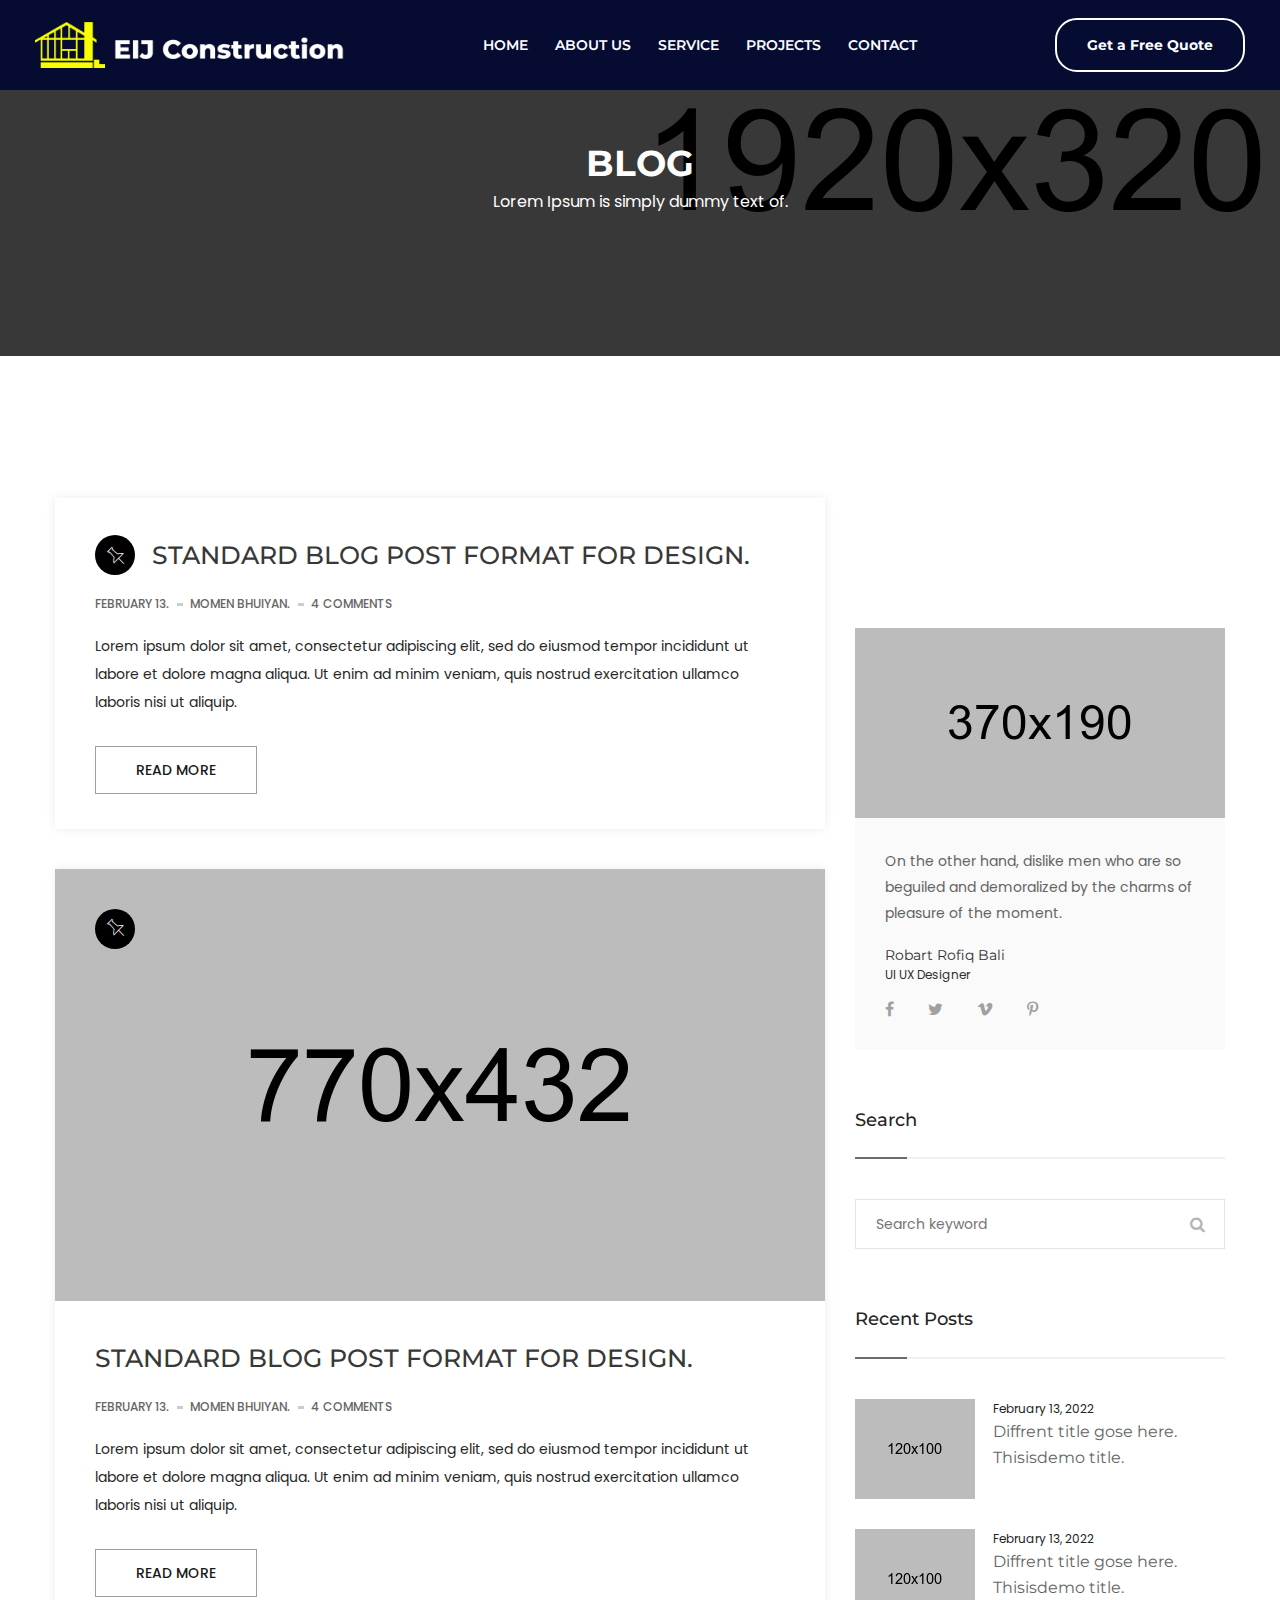
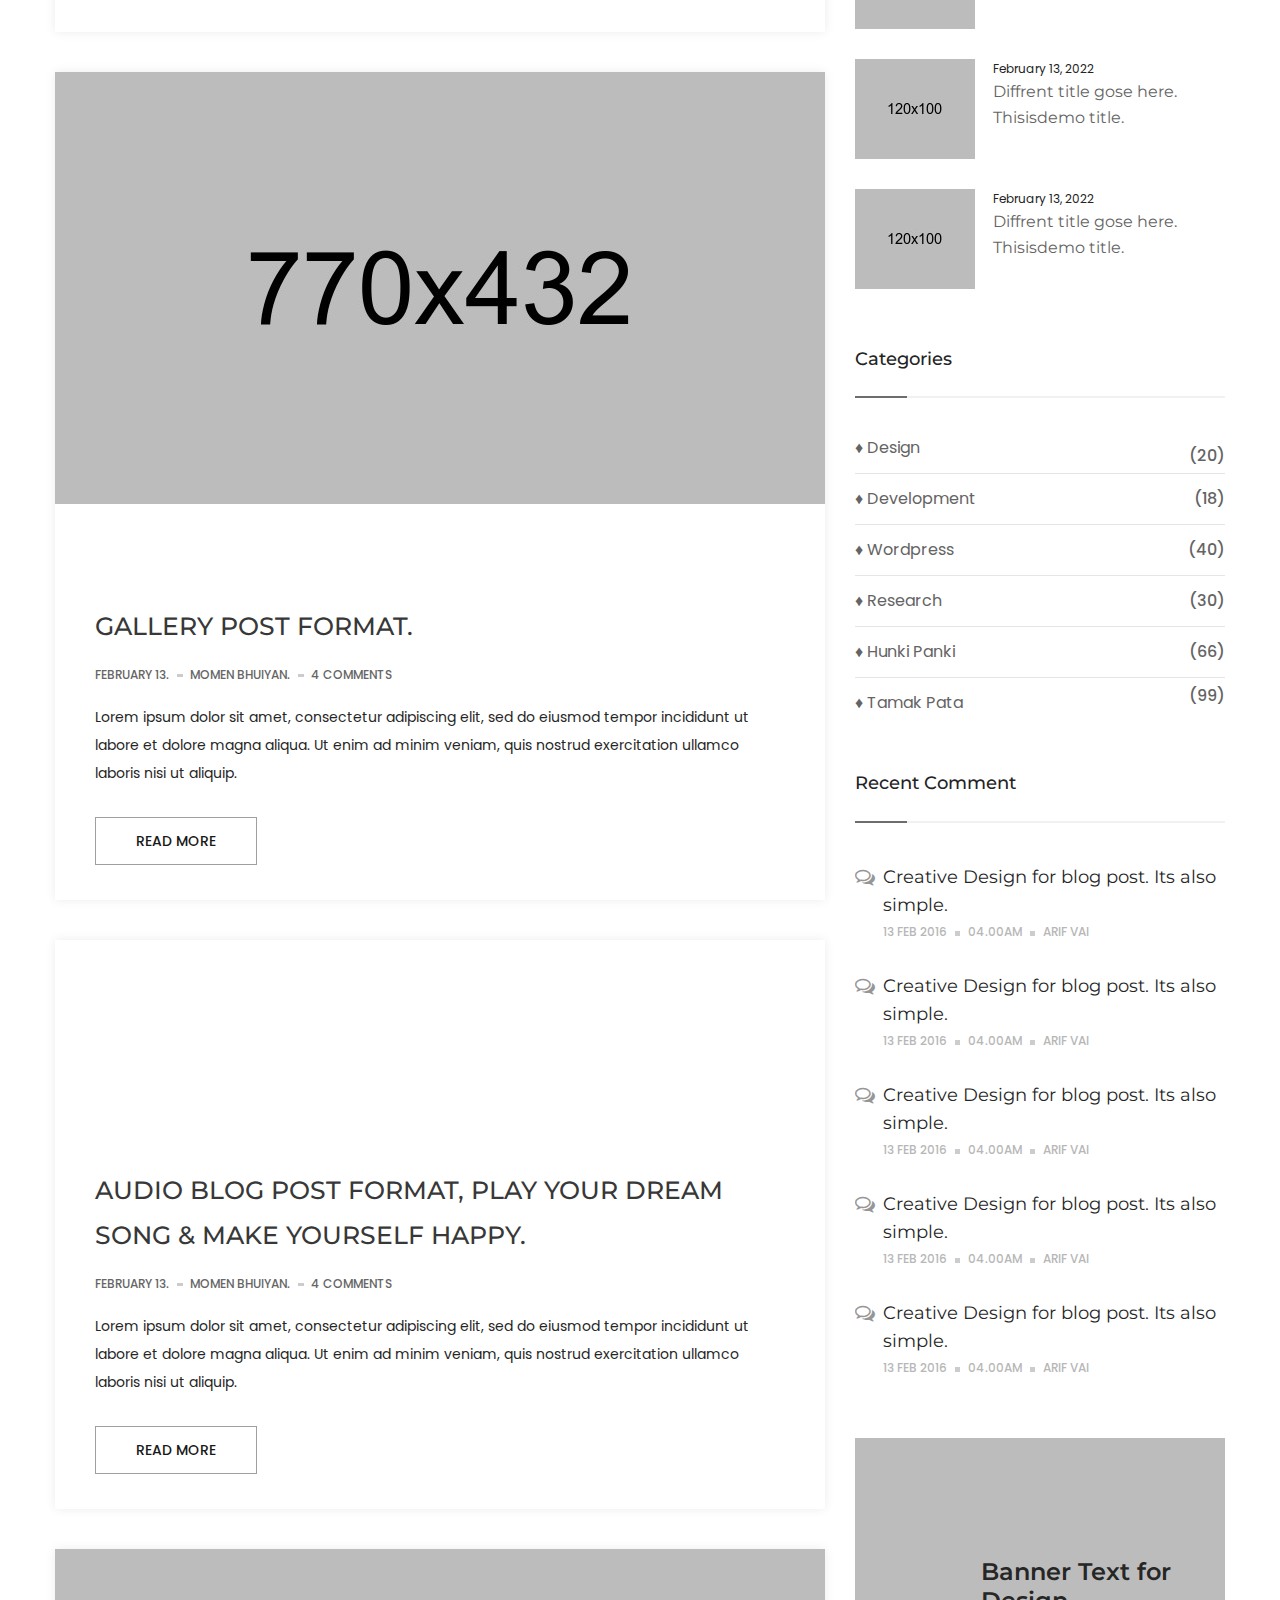
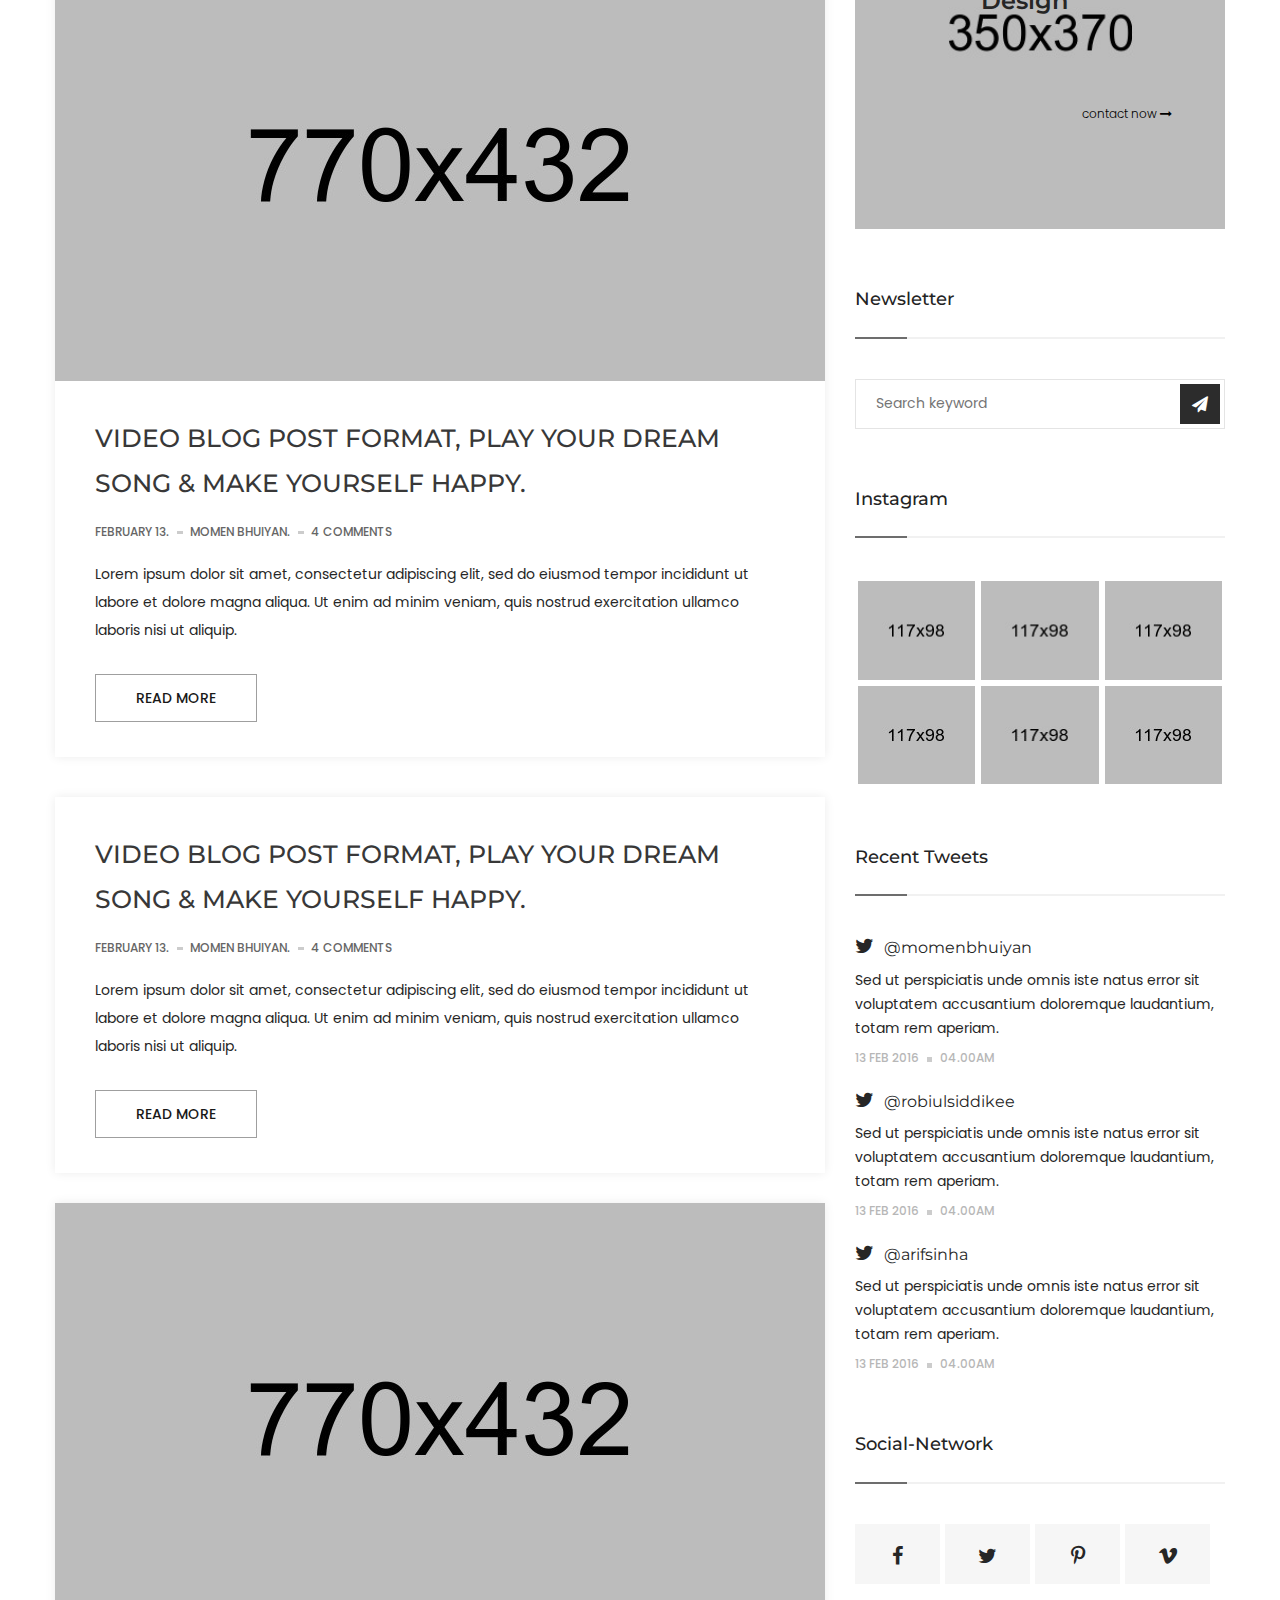
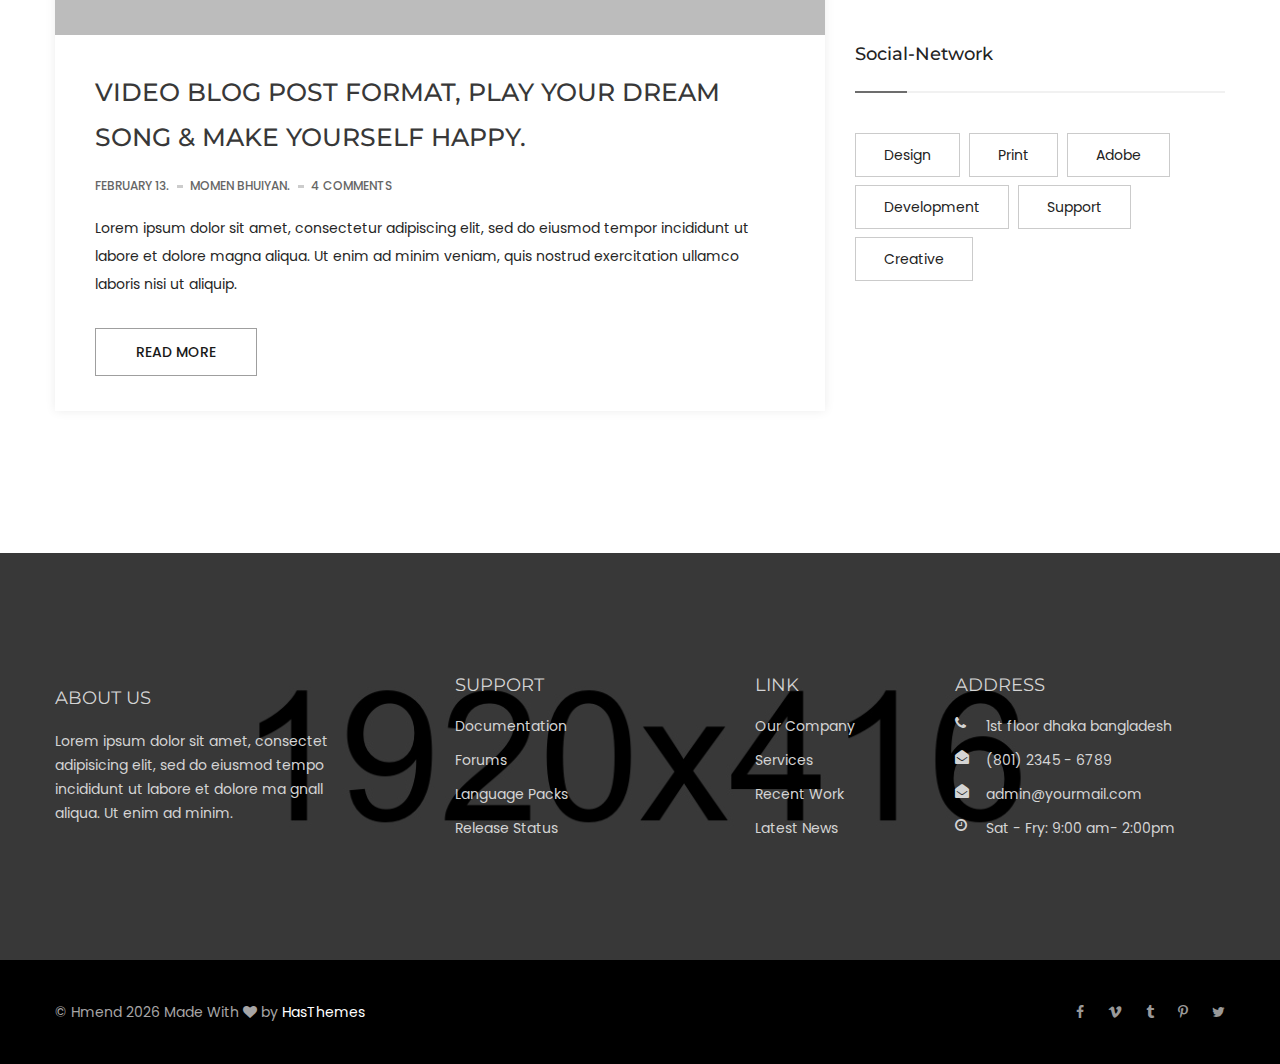
<file: blog.html>
<!doctype html>
<html class="no-js" lang="zxx">

<head>
    <meta charset="utf-8">
    <meta http-equiv="x-ua-compatible" content="ie=edge">
    <title>EIJ Construction</title>
    <meta name="description" content="">
    <meta name="viewport" content="width=device-width, initial-scale=1">

    <link rel="apple-touch-icon" href="apple-touch-icon.png">
    <link rel="shortcut icon" type="image/x-icon" href="assets/img/image 15.png">
    <!-- Place favicon.ico in the root directory -->


    <!-- all css here -->
    <link rel="stylesheet" href="assets/css/bootstrap.min.css">
    <link rel="stylesheet" href="assets/css/magnific-popup.css">
    <link rel="stylesheet" href="assets/css/owl.carousel.min.css">
    <link rel="stylesheet" href="assets/css/font-awesome.min.css">
    <link rel="stylesheet" href="assets/css/flaticon.css">
    <link rel="stylesheet" href="assets/css/ionicons.min.css">
    <link rel="stylesheet" href="assets/css/headline.css">
    <link rel="stylesheet" href="assets/css/animate.min.css">
    <link rel="stylesheet" href="assets/css/material-design-iconic-font.min.css">
    <link rel="stylesheet" href="assets/css/meanmenu.css">
    <link rel="stylesheet" href="assets/css/Pe-icon-7-stroke.css">
    <link rel="stylesheet" href="assets/css/bundle.css">
    <link rel="stylesheet" href="assets/css/style.css">
    <link rel="stylesheet" href="assets/css/responsive.css">
    <link rel="stylesheet" href="assets/css/navbar.css">
    <script src="assets/js/vendor/modernizr-2.8.3.min.js"></script>

</head>


<body>
    <header class="header-menu">
        <!-- main-menu-area-start -->
        <div class="main-menu-area menu-style-1 transparent-header home-3">
            <div class="container md-container">

                <div class="row">
                    <div class="col-lg-2 col-md-4">
                        <div class="logo">
                            <a href="index.html"><img src="assets/img/logo/logo-new.png" alt="" /></a>
                        </div>
                    </div>
                    
                    <div class="col-lg-7 col-md-8">
                        <div class="main-menu transparent-menu d-none d-lg-block">
                            <nav>
                                <ul>
                                    <li class="scrollToLink"><a href="index.html">home</a>
                                    </li>
                                    <li class="scrollToLink"><a href="about-us.html">About Us</a></li>
                                    <li class="scrollToLink"><a href="service.html">service</a>
                                    </li>
                                    <li class="scrollToLink"><a href="project.html">projects</a>
                                    </li>
                                    <li class="scrollToLink"><a href="contact.html">contact</a>
                                    </li>
                                    <li class="scrollToLink" id="hide-on-small-screen">
                                        <a class="" href="quote.html">Get a Free Quote</a>
                                    </li>
                                </ul>
                            </nav>
                        </div>
                    </div>

                    <div class="col-lg-3 d-lg-block">
                        <a href="quote.html">Get a Free Quote</a>
                    </div>


                    <div class="col-lg-12">
                        <div class="mobile-menu"></div>
                    </div>
                </div>
            </div>
        </div>
        <!-- main-menu-area-end -->
    </header>
    <!-- header-top-area-start -->
    <!-- breadcrumb-banner-area -->
    <div class="breadcrumb-banner-area ptb-120 bg-opacity" style="background-image:url(assets/img/bg/6.jpg)">
        <div class="container">
            <div class="row">
                <div class="col-md-12">
                    <div class="breadcrumb-text text-center">
                        <h2>blog</h2>
                        <p>Lorem Ipsum is simply dummy text of. </p>
                    </div>
                </div>
            </div>
        </div>
    </div>
    <!-- breadcrumb-banner-area-end -->
    <!-- blog-right-area-start -->
    <div class="blog-area pt-120 pb-90">
        <div class="container">
            <div class="row">
                <div class="col-lg-8 mb-30">
                    <article class="blog-post mb-40">
                        <div class="blog-content">
                            <h2 class="post-title"><a href="#"><span class="pe-7s-pin"></span>standard blog post format for Design.</a></h2>
                            <div class="blog-meta">
                                <span>February 13.</span>
                                <span><a href="#">Momen Bhuiyan.</a></span>
                                <span>4 Comments</span>
                            </div>
                            <p>Lorem ipsum dolor sit amet, consectetur adipiscing elit, sed do eiusmod tempor incididunt ut labore et dolore magna aliqua. Ut enim ad minim veniam, quis nostrud exercitation ullamco laboris nisi ut aliquip.</p>
                            <div class="read-more">
                                <a href="blog-details.html">Read More</a>
                            </div>
                        </div>
                    </article>
                    <article class="blog-post mb-40">
                        <div class="blog-thumb">
                            <a href="#"><img src="assets/img/blog/blog1.jpg" alt="">
                                <div class="blog-icon">
                                    <span class="pe-7s-pin"></span>
                                </div>
                            </a>
                        </div>
                        <div class="blog-content">
                            <h2 class="post-title"><a href="#">standard blog post format for Design.</a></h2>
                            <div class="blog-meta">
                                <span>February 13.</span>
                                <span><a href="#">Momen Bhuiyan.</a></span>
                                <span>4 Comments</span>
                            </div>
                            <p>Lorem ipsum dolor sit amet, consectetur adipiscing elit, sed do eiusmod tempor incididunt ut labore et dolore magna aliqua. Ut enim ad minim veniam, quis nostrud exercitation ullamco laboris nisi ut aliquip.</p>
                            <div class="read-more">
                                <a href="blog-details.html">Read More</a>
                            </div>
                        </div>
                    </article>
                    <article class="blog-post mb-40">
                        <div class="blog-thumb-active owl-carousel">
                            <div class="blog-thumb">
                                <a href="#"><img src="assets/img/blog/blog2.jpg" alt="">
                                </a>
                            </div>
                            <div class="blog-thumb">
                                <a href="#"><img src="assets/img/blog/blog3.jpg" alt="">
                                </a>
                            </div>
                        </div>
                        <div class="blog-content">
                            <h2 class="post-title"><a href="#">Gallery post format.</a></h2>
                            <div class="blog-meta">
                                <span>February 13.</span>
                                <span><a href="#">Momen Bhuiyan.</a></span>
                                <span>4 Comments</span>
                            </div>
                            <p>Lorem ipsum dolor sit amet, consectetur adipiscing elit, sed do eiusmod tempor incididunt ut labore et dolore magna aliqua. Ut enim ad minim veniam, quis nostrud exercitation ullamco laboris nisi ut aliquip.</p>
                            <div class="read-more">
                                <a href="blog-details.html">Read More</a>
                            </div>
                        </div>
                    </article>
                    <article class="blog-post mb-40">
                        <div class="blog-audio ratio" style="--bs-aspect-ratio: 25%;">
                            <iframe src="https://w.soundcloud.com/player/?url=https%3A//api.soundcloud.com/tracks/244702956&amp;color=%23ff5500&amp;auto_play=false&amp;hide_related=false&amp;show_comments=true&amp;show_user=true&amp;show_reposts=false&amp;visual=true"></iframe>
                        </div>
                        <div class="blog-content">
                            <h2 class="post-title"><a href="#">Audio blog post format, Play your dream song & make yourself Happy.</a></h2>
                            <div class="blog-meta">
                                <span>February 13.</span>
                                <span><a href="#">Momen Bhuiyan.</a></span>
                                <span>4 Comments</span>
                            </div>
                            <p>Lorem ipsum dolor sit amet, consectetur adipiscing elit, sed do eiusmod tempor incididunt ut labore et dolore magna aliqua. Ut enim ad minim veniam, quis nostrud exercitation ullamco laboris nisi ut aliquip.</p>
                            <div class="read-more">
                                <a href="blog-details.html">Read More</a>
                            </div>
                        </div>
                    </article>
                    <article class="blog-post mb-40">
                        <div class="blog-thumb">
                            <a href="#"><img src="assets/img/blog/blog4.jpg" alt="">
                            </a>
                        </div>
                        <div class="blog-content">
                            <h2 class="post-title"><a href="#">Video blog post format, Play your dream song & make yourself Happy.</a></h2>
                            <div class="blog-meta">
                                <span>February 13.</span>
                                <span><a href="#">Momen Bhuiyan.</a></span>
                                <span>4 Comments</span>
                            </div>
                            <p>Lorem ipsum dolor sit amet, consectetur adipiscing elit, sed do eiusmod tempor incididunt ut labore et dolore magna aliqua. Ut enim ad minim veniam, quis nostrud exercitation ullamco laboris nisi ut aliquip.</p>
                            <div class="read-more">
                                <a href="blog-details.html">Read More</a>
                            </div>
                        </div>
                    </article>
                    <article class="blog-post mb-30">
                        <div class="blog-content">
                            <h2 class="post-title"><a href="#">Video blog post format, Play your dream song & make yourself Happy.</a></h2>
                            <div class="blog-meta">
                                <span>February 13.</span>
                                <span><a href="#">Momen Bhuiyan.</a></span>
                                <span>4 Comments</span>
                            </div>
                            <p>Lorem ipsum dolor sit amet, consectetur adipiscing elit, sed do eiusmod tempor incididunt ut labore et dolore magna aliqua. Ut enim ad minim veniam, quis nostrud exercitation ullamco laboris nisi ut aliquip.</p>
                            <div class="read-more">
                                <a href="blog-details.html">Read More</a>
                            </div>
                        </div>
                    </article>
                    <article class="blog-post">
                        <div class="blog-thumb">
                            <a href="#"><img src="assets/img/blog/blog5.jpg" alt=""></a>
                        </div>
                        <div class="blog-content">
                            <h2 class="post-title"><a href="#">Video blog post format, Play your dream song & make yourself Happy.</a></h2>
                            <div class="blog-meta">
                                <span>February 13.</span>
                                <span><a href="#">Momen Bhuiyan.</a></span>
                                <span>4 Comments</span>
                            </div>
                            <p>Lorem ipsum dolor sit amet, consectetur adipiscing elit, sed do eiusmod tempor incididunt ut labore et dolore magna aliqua. Ut enim ad minim veniam, quis nostrud exercitation ullamco laboris nisi ut aliquip.</p>
                            <div class="read-more">
                                <a href="blog-details.html">Read More</a>
                            </div>
                        </div>
                    </article>
                </div>
                <div class="col-lg-4 mb-30">
                    <div class="widget mb-60">
                        <div class="blog-widget-img">
                            <img src="assets/img/blog/4.jpg" alt="" />
                        </div>
                        <div class="blog-widget-title">
                            <p>On the other hand, dislike men who are so beguiled and demoralized by the charms of pleasure of the moment.</p>
                            <h4>Robart Rofiq Bali</h4>
                            <span>UI UX Designer</span>
                            <div class="blog-widget-icon">
                                <a href="#"><i class="fa fa-facebook"></i></a>
                                <a href="#"><i class="fa fa-twitter"></i></a>
                                <a href="#"><i class="fa fa-vimeo"></i></a>
                                <a href="#"><i class="fa fa-pinterest-p"></i></a>
                            </div>
                        </div>
                    </div>
                    <div class="widget mb-60">
                        <h6 class="widget-title">Search</h6>
                        <form class="search-form">
                            <input placeholder="Search keyword" type="text">
                            <button type="submit"><i class="fa fa-search"></i></button>
                        </form>
                    </div>
                    <div class="widget mb-60">
                        <h6 class="widget-title">Recent Posts</h6>
                        <ul class="recent-posts">
                            <li>
                                <div class="widget-posts-image">
                                    <a href="#"><img src="assets/img/blog/111.jpg" alt=""></a>
                                </div>
                                <div class="widget-posts-body">
                                    <div class="widget-posts-meta">February 13, 2022</div>
                                    <h6 class="widget-posts-title"><a href="#">Diffrent title gose here. Thisisdemo title.</a></h6>
                                </div>
                            </li>
                            <li>
                                <div class="widget-posts-image">
                                    <a href="#"><img src="assets/img/blog/112.jpg" alt=""></a>
                                </div>
                                <div class="widget-posts-body">
                                    <div class="widget-posts-meta">February 13, 2022</div>
                                    <h6 class="widget-posts-title"><a href="#">Diffrent title gose here. Thisisdemo title.</a></h6>
                                </div>
                            </li>
                            <li>
                                <div class="widget-posts-image">
                                    <a href="#"><img src="assets/img/blog/113.jpg" alt=""></a>
                                </div>
                                <div class="widget-posts-body">
                                    <div class="widget-posts-meta">February 13, 2022</div>
                                    <h6 class="widget-posts-title"><a href="#">Diffrent title gose here. Thisisdemo title.</a></h6>
                                </div>
                            </li>
                            <li>
                                <div class="widget-posts-image">
                                    <a href="#"><img src="assets/img/blog/114.jpg" alt=""></a>
                                </div>
                                <div class="widget-posts-body">
                                    <div class="widget-posts-meta">February 13, 2022</div>
                                    <h6 class="widget-posts-title"><a href="#">Diffrent title gose here. Thisisdemo title.</a></h6>
                                </div>
                            </li>
                        </ul>
                    </div>
                    <div class="widget mb-60">
                        <h6 class="widget-title">Categories</h6>
                        <ul class="blog-categories">
                            <li><a href="#">♦ Design</a> <span class="count">(20)</span></li>
                            <li><a href="#">♦ Development</a> <span class="count">(18)</span></li>
                            <li><a href="#">♦ Wordpress</a> <span class="count">(40)</span></li>
                            <li><a href="#">♦ Research</a> <span class="count">(30)</span></li>
                            <li><a href="#">♦ Hunki panki</a> <span class="count">(66)</span></li>
                            <li><a href="#">♦ Tamak Pata</a> <span class="count">(99)</span></li>
                        </ul>
                    </div>
                    <div class="widget mb-60">
                        <h6 class="widget-title">Recent Comment</h6>
                        <ul class="Recent-Comment">
                            <li>
                                <div class="recent-comment-icon">
                                    <i class="fa fa-comments-o"></i>
                                </div>
                                <div class="recent-comment-text">
                                    <h4><a href="#">Creative Design for blog post. Its also simple.</a></h4>
                                    <div class="recent-meta">
                                        <span>13 Feb 2016</span>
                                        <span>04.00am</span>
                                        <span>Arif Vai</span>
                                    </div>
                                </div>
                            </li>
                            <li>
                                <div class="recent-comment-icon">
                                    <i class="fa fa-comments-o"></i>
                                </div>
                                <div class="recent-comment-text">
                                    <h4><a href="#">Creative Design for blog post. Its also simple.</a></h4>
                                    <div class="recent-meta">
                                        <span>13 Feb 2016</span>
                                        <span>04.00am</span>
                                        <span>Arif Vai</span>
                                    </div>
                                </div>
                            </li>
                            <li>
                                <div class="recent-comment-icon">
                                    <i class="fa fa-comments-o"></i>
                                </div>
                                <div class="recent-comment-text">
                                    <h4><a href="#">Creative Design for blog post. Its also simple.</a></h4>
                                    <div class="recent-meta">
                                        <span>13 Feb 2016</span>
                                        <span>04.00am</span>
                                        <span>Arif Vai</span>
                                    </div>
                                </div>
                            </li>
                            <li>
                                <div class="recent-comment-icon">
                                    <i class="fa fa-comments-o"></i>
                                </div>
                                <div class="recent-comment-text">
                                    <h4><a href="#">Creative Design for blog post. Its also simple.</a></h4>
                                    <div class="recent-meta">
                                        <span>13 Feb 2016</span>
                                        <span>04.00am</span>
                                        <span>Arif Vai</span>
                                    </div>
                                </div>
                            </li>
                            <li>
                                <div class="recent-comment-icon">
                                    <i class="fa fa-comments-o"></i>
                                </div>
                                <div class="recent-comment-text">
                                    <h4><a href="#">Creative Design for blog post. Its also simple.</a></h4>
                                    <div class="recent-meta">
                                        <span>13 Feb 2016</span>
                                        <span>04.00am</span>
                                        <span>Arif Vai</span>
                                    </div>
                                </div>
                            </li>
                        </ul>
                    </div>
                    <div class="widget mb-60">
                        <div class="img-widgets">
                            <img src="assets/img/blog/6.jpg" alt="" />
                            <div class="img-title">
                                <h4>Banner Text for Design</h4>
                                <a href="#">contact now <i class="fa fa-long-arrow-right"></i></a>
                            </div>
                        </div>
                    </div>
                    <div class="widget mb-60">
                        <h6 class="widget-title">Newsletter</h6>
                        <form class="news-form">
                            <input placeholder="Search keyword" type="text">
                            <button type="submit"><i class="fa fa-paper-plane"></i></button>
                        </form>
                    </div>
                    <div class="widget mb-60">
                        <h6 class="widget-title">Instagram</h6>
                        <ul class="Instagram-img">
                            <li>
                                <a href="#"><img src="assets/img/blog/001.jpg" alt=""></a>
                            </li>
                            <li>
                                <a href="#"><img src="assets/img/blog/002.jpg" alt=""></a>
                            </li>
                            <li>
                                <a href="#"><img src="assets/img/blog/003.jpg" alt=""></a>
                            </li>
                            <li>
                                <a href="#"><img src="assets/img/blog/004.jpg" alt=""></a>
                            </li>
                            <li>
                                <a href="#"><img src="assets/img/blog/005.jpg" alt=""></a>
                            </li>
                            <li>
                                <a href="#"><img src="assets/img/blog/006.jpg" alt=""></a>
                            </li>
                        </ul>
                    </div>
                    <div class="widget mb-60">
                        <h6 class="widget-title">Recent Tweets</h6>
                        <ul class="tweets-post">
                            <li>
                                <div class="tweets-icon-tittle">
                                    <h5><i class="fa fa-twitter"></i> <a href="#">@momenbhuiyan</a></h5>
                                    <p>Sed ut perspiciatis unde omnis iste natus error sit voluptatem accusantium doloremque laudantium, totam rem aperiam.</p>
                                    <div class="recent-meta">
                                        <span>13 Feb 2016</span>
                                        <span>04.00am</span>
                                    </div>
                                </div>
                            </li>
                            <li>
                                <div class="tweets-icon-tittle">
                                    <h5><i class="fa fa-twitter"></i> <a href="#">@robiulsiddikee</a></h5>
                                    <p>Sed ut perspiciatis unde omnis iste natus error sit voluptatem accusantium doloremque laudantium, totam rem aperiam.</p>
                                    <div class="recent-meta">
                                        <span>13 Feb 2016</span>
                                        <span>04.00am</span>
                                    </div>
                                </div>
                            </li>
                            <li>
                                <div class="tweets-icon-tittle">
                                    <h5><i class="fa fa-twitter"></i> <a href="#">@arifsinha</a></h5>
                                    <p>Sed ut perspiciatis unde omnis iste natus error sit voluptatem accusantium doloremque laudantium, totam rem aperiam.</p>
                                    <div class="recent-meta">
                                        <span>13 Feb 2016</span>
                                        <span>04.00am</span>
                                    </div>
                                </div>
                            </li>
                        </ul>
                    </div>
                    <div class="widget mb-60">
                        <h6 class="widget-title">Social-Network</h6>
                        <div class="Social-icon">
                            <a href="#"><i class="fa fa-facebook"></i></a>
                            <a href="#"><i class="fa fa-twitter"></i></a>
                            <a href="#"><i class="fa fa-pinterest-p"></i></a>
                            <a href="#"><i class="fa fa-vimeo"></i></a>
                        </div>
                    </div>
                    <div class="widget">
                        <h6 class="widget-title">Social-Network</h6>
                        <ul class="tag">
                            <li><a href="#">Design</a></li>
                            <li><a href="#">Print</a></li>
                            <li><a href="#">Adobe</a></li>
                            <li><a href="#">Development</a></li>
                            <li><a href="#">Support</a></li>
                            <li><a href="#">Creative</a></li>
                        </ul>
                    </div>
                </div>
            </div>
        </div>
    </div>
    <!-- blog-right-area-start -->
    <footer>
        <!-- footer-top-area-start -->
        <div class="footer-top-area footer-top pt-100 bg-opacity pb-70" style="background-image:url(assets/img/bg/5.jpg)">
            <div class="container">
                <div class="row">
                    <div class="col-lg-3 col-sm-6 pe-0">
                        <div class="footer-wrapper mb-30">
                            <h2 class="footer-section">about us</h2>
                            <div class="footer-text">
                                <p>Lorem ipsum dolor sit amet, consectet adipisicing elit, sed do eiusmod tempo incididunt ut labore et dolore ma gnall aliqua. Ut enim ad minim. </p>
                            </div>
                        </div>
                    </div>
                    <div class="col-lg-2 offset-lg-1 col-sm-6">
                        <div class="footer-wrapper mb-30">
                            <h2 class="footer-section">SUPPORT</h2>
                            <ul class="footer-menu">
                                <li><a href="#">Documentation</a></li>
                                <li><a href="#">Forums</a></li>
                                <li><a href="#">Language Packs</a></li>
                                <li><a href="#">Release Status</a></li>
                            </ul>
                        </div>
                    </div>
                    <div class="col-lg-2 offset-lg-1 col-sm-6">
                        <div class="footer-wrapper mb-30">
                            <h2 class="footer-section">link</h2>
                            <ul class="footer-menu">
                                <li><a href="#">Our Company</a></li>
                                <li><a href="#">Services</a></li>
                                <li><a href="#">Recent Work</a></li>
                                <li><a href="#">Latest News</a></li>
                            </ul>
                        </div>
                    </div>
                    <div class="col-lg-3 col-sm-6">
                        <div class="footer-wrapper mb-30">
                            <h2 class="footer-section">address</h2>
                            <ul class="footer-link">
                                <li><i class="fa fa-phone"></i><span>1st floor dhaka bangladesh</span></li>
                                <li><i class="fa fa-envelope-open"></i><span>(801) 2345 - 6789</span></li>
                                <li><i class="fa fa-envelope-open"></i><span>admin@yourmail.com</span></li>
                                <li><i class="fa fa-clock-o"></i><span>Sat - Fry: 9:00 am- 2:00pm</span></li>
                            </ul>
                        </div>
                    </div>
                </div>
            </div>
        </div>
        <!-- footer-top-area-end -->
        <!-- footer-bottom-area-start -->
        <div class="footer-bottom-area footer-bottom footer-bottom-1 black-bg-2 ptb-20">
            <div class="container">
                <div class="row">
                    <div class="col-md-6 col-sm-6">
                        <div class="copyright">
                            <p>&copy; Hmend
                                <script>
                                    document.write(new Date().getFullYear() + ' ');
                                </script> Made With <i class="fa fa-heart"></i> by <a href="https://hasthemes.com" target="_blank" rel="noopener">HasThemes</a></p>
                        </div>
                    </div>
                    <div class="col-md-6 col-sm-6">
                        <div class="footer-icon">
                            <a href="#"><i class="fa fa-facebook"></i></a>
                            <a href="#"><i class="fa fa-vimeo"></i></a>
                            <a href="#"><i class="fa fa-tumblr"></i></a>
                            <a href="#"><i class="fa fa-pinterest-p"></i></a>
                            <a href="#"><i class="fa fa-twitter"></i></a>
                        </div>
                    </div>
                </div>
            </div>
        </div>
        <!-- footer-bottom-area-end -->
    </footer>
    <!-- all js here -->
    <script src="assets/js/vendor/jquery.min.js"></script>
    <script src="assets/js/popper.min.js"></script>
    <script src="assets/js/bootstrap.min.js"></script>
    <script src="assets/js/headline.js"></script>
    <script src="assets/js/jquery.magnific-popup.min.js"></script>
    <script src="assets/js/jquery.scrollUp.min.js"></script>
    <script src="assets/js/isotope.pkgd.min.js"></script>
    <script src="assets/js/imagesloaded.pkgd.min.js"></script>
    <script src="assets/js/jquery.counterup.min.js"></script>
    <script src="assets/js/waypoints.min.js"></script>
    <script src="assets/js/jquery.parallax-1.1.3.js"></script>
    <script src="assets/js/owl.carousel.min.js"></script>
    <script src="assets/js/jquery.meanmenu.js"></script>
    <script src="assets/js/ajax-mail.js"></script>
    <script src="assets/js/plugins.js"></script>
    <script src="assets/js/main.js"></script>
</body>

</html>
</file>
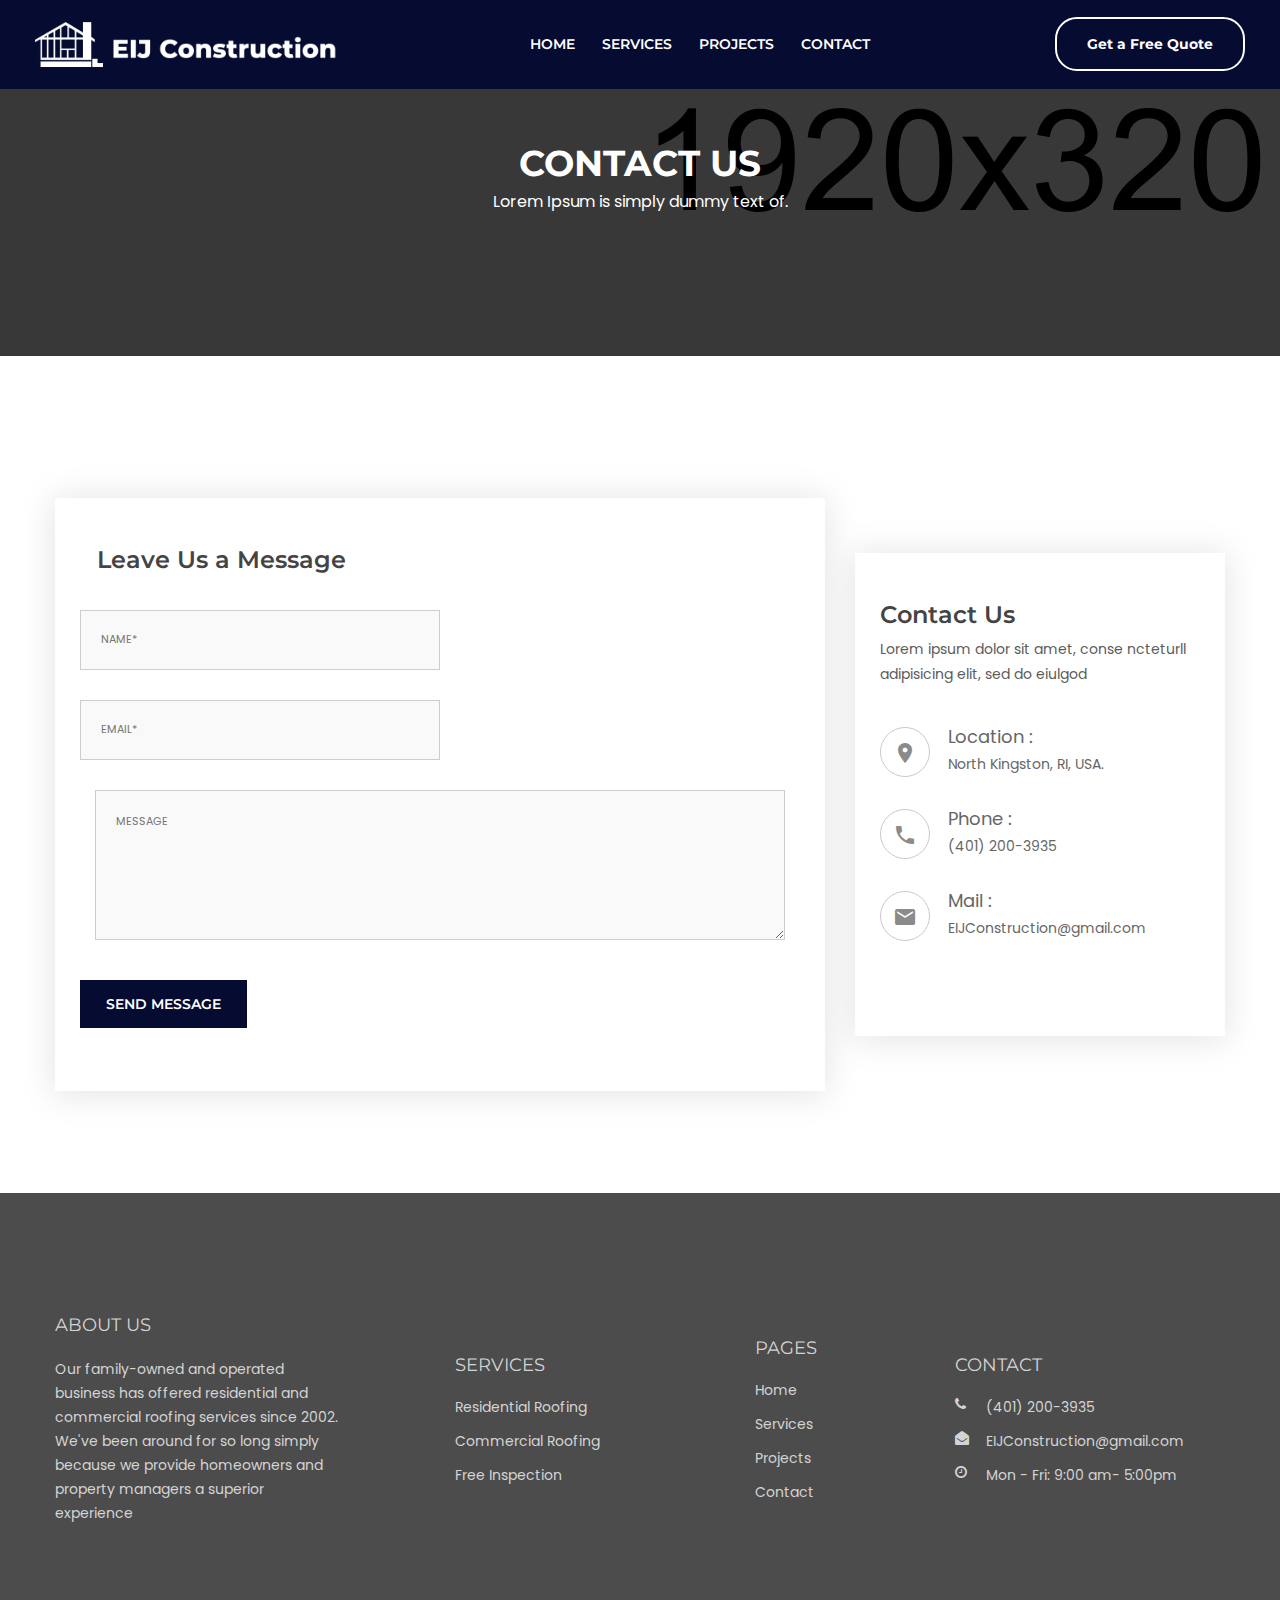
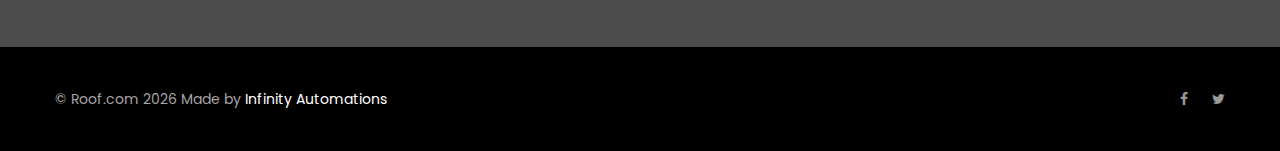
<file: contact.html>
<!doctype html>
<html class="no-js" lang="zxx">

<head>
    <meta charset="utf-8">
    <meta http-equiv="x-ua-compatible" content="ie=edge">
    <title>EIJ Construction</title>
    <meta name="description" content="">
    <meta name="viewport" content="width=device-width, initial-scale=1">

    <link rel="apple-touch-icon" href="apple-touch-icon.png">
    <link rel="shortcut icon" type="image/x-icon" href="assets/img/image 15.png">
    <!-- Place favicon.ico in the root directory -->


    <!-- all css here -->
    <link rel="stylesheet" href="assets/css/bootstrap.min.css">
    <link rel="stylesheet" href="assets/css/magnific-popup.css">
    <link rel="stylesheet" href="assets/css/owl.carousel.min.css">
    <link rel="stylesheet" href="assets/css/font-awesome.min.css">
    <link rel="stylesheet" href="assets/css/flaticon.css">
    <link rel="stylesheet" href="assets/css/ionicons.min.css">
    <link rel="stylesheet" href="assets/css/headline.css">
    <link rel="stylesheet" href="assets/css/animate.min.css">
    <link rel="stylesheet" href="assets/css/material-design-iconic-font.min.css">
    <link rel="stylesheet" href="assets/css/meanmenu.css">
    <link rel="stylesheet" href="assets/css/Pe-icon-7-stroke.css">
    <link rel="stylesheet" href="assets/css/bundle.css">
    <link rel="stylesheet" href="assets/css/style.css">
    <link rel="stylesheet" href="assets/css/responsive.css">
    <link rel="stylesheet" href="assets/css/navbar.css">
    <script src="assets/js/vendor/modernizr-2.8.3.min.js"></script>

</head>


<body>
    <header class="header-menu">
        <!-- main-menu-area-start -->
        <div class="main-menu-area menu-style-1 transparent-header home-3">
            <div class="container md-container">

                <div class="row">
                    <div class="col-lg-2 col-md-4">
                        <div class="logo">
                            <a href="index.html"><img src="assets/img/logo/image 35.png" alt="" /></a>
                        </div>
                    </div>
                    
                    <div class="col-lg-7 col-md-8">
                        <div class="main-menu transparent-menu d-none d-lg-block">
                            <nav>
                                <ul>
                                    <li class="scrollToLink"><a href="index.html">home</a>
                                    </li>
                                    <li class="scrollToLink"><a href="service.html">services</a>
                                    </li>
                                    <li class="scrollToLink"><a href="project.html">projects</a>
                                    </li>
                                    <li class="scrollToLink"><a href="contact.html">contact</a>
                                    </li>
                                    <li class="scrollToLink" id="hide-on-small-screen">
                                        <a class="" href="quote.html">Get a Free Quote</a>
                                    </li>
                                </ul>
                            </nav>
                        </div>
                    </div>

                    <div class="col-lg-3 d-lg-block">
                        <a href="quote.html">Get a Free Quote</a>
                    </div>


                    <div class="col-lg-12">
                        <div class="mobile-menu"></div>
                    </div>
                </div>
            </div>
        </div>
        <!-- main-menu-area-end -->
    </header>
    <!-- header-top-area-start -->
    <!-- breadcrumb-banner-area -->
    <div class="breadcrumb-banner-area ptb-120 bg-opacity" style="background-image:url(assets/img/bg/6.jpg)">
        <div class="container">
            <div class="row">
                <div class="col-lg-12">
                    <div class="breadcrumb-text text-center">
                        <h2>contact us</h2>
                        <p>Lorem Ipsum is simply dummy text of. </p>
                    </div>
                </div>
            </div>
        </div>
    </div>
    <!-- breadcrumb-banner-area-end -->
    <!-- contact-3-area-start -->
    <div class="contact-3-area contact-2 contact-3 pt-120 pb-50">
        <div class="container">
            <div class="row">
                <div class="col-lg-8">
                    <div class="contact-wrapper-3 mb-30">
                        <div class="contact-3-text">
                            <h3>Leave Us a Message</h3>
                        </div>
                        <form action="assets/mail.php" id="contact-form">
                            <div class="col-lg-6">
                                <input name="name" type="text" placeholder="name*">
                            </div>
                            <div class="col-lg-6">
                                <input name="email" type="email" placeholder="email*">
                            </div>
                            <div class="col-lg-12">
                                <textarea name="message" cols="30" rows="10" placeholder="message" id="message"></textarea>
                            </div>
                            <button type="submit">send message</button>
                        </form>
                        <p class="form-message"></p>
                    </div>
                </div>
                <div class="col-lg-4">
                    <div class="contact-3-right-wrapper mb-30">
                        <div class="contact-3-right-info">
                            <h3>Contact Us</h3>
                            <p>Lorem ipsum dolor sit amet, conse ncteturll adipisicing elit, sed do eiulgod </p>
                        </div>
                        <div class="contact-3-address">
                            <div class="contact-3-icon">
                                <i class="zmdi zmdi-pin"></i>
                            </div>
                            <div class="address-text">
                                <span class="location">Location :</span>
                                <span class="USA">North Kingston, RI, USA.</span>
                            </div>
                        </div>
                        <div class="contact-3-address">
                            <div class="contact-3-icon">
                                <i class="zmdi zmdi-phone"></i>
                            </div>
                            <div class="address-text">
                                <span class="location">phone :</span>
                                <span class="USA">(401) 200-3935</span>
                            </div>
                        </div>
                        <div class="contact-3-address">
                            <div class="contact-3-icon">
                                <i class="zmdi zmdi-email"></i>
                            </div>
                            <div class="address-text">
                                <span class="location">mail :</span>
                                <span class="USA">EIJConstruction@gmail.com</span>
                            </div>
                        </div>
                    </div>
                </div>
            </div>
        </div>
    </div>
    <!-- contact-3-area-end -->
    <footer>
        <!-- footer-top-area-start -->
        <div class="footer-top-area footer-top pt-100 bg-opacity pb-70" style="background-image:url(assets/img/bg/Rectangle 1.png)">
            <div class="container">
                <div class="row">
                    <div class="col-lg-3 col-sm-6 pe-0">
                        <div class="footer-wrapper mb-30">
                            <h2 class="footer-section">about us</h2>
                            <div class="footer-text">
                                <p>Our family-owned and operated business has offered residential and commercial roofing services since 2002. We've been around for so long simply because we provide homeowners and property managers a superior experience</p>
                            </div>
                        </div>
                    </div>
                    <div class="col-lg-2 offset-lg-1 col-sm-6">
                        <div class="footer-wrapper mb-30">
                            <h2 class="footer-section">SERVICES</h2>
                            <ul class="footer-menu">
                                <li><a href="#service">Residential Roofing</a></li>
                                <li><a href="#service">Commercial Roofing</a></li>
                                <li><a href="#service">Free Inspection</a></li>
                            </ul>
                        </div>
                    </div>
                    <div class="col-lg-2 offset-lg-1 col-sm-6">
                        <div class="footer-wrapper mb-30">
                            <h2 class="footer-section">PAGES</h2>
                            <ul class="footer-menu">
                                <li><a href="#home">Home</a></li>
                                <li><a href="#service">Services</a></li>
                                <li><a href="#project">Projects</a></li>
                                <li><a href="#contact">Contact</a></li>
                            </ul>
                        </div>
                    </div>
                    <div class="col-lg-3 col-sm-6">
                        <div class="footer-wrapper mb-30">
                            <h2 class="footer-section">contact</h2>
                            <ul class="footer-link">
                                <li><i class="fa fa-phone"></i><span>(401) 200-3935</span></li>
                                <li><i class="fa fa-envelope-open"></i><span>EIJConstruction@gmail.com</span></li>
                                <li><i class="fa fa-clock-o"></i><span>Mon - Fri: 9:00 am- 5:00pm</span></li>
                            </ul>
                        </div>
                    </div>
                </div>
            </div>
        </div>
        <!-- footer-top-area-end -->
        <!-- footer-bottom-area-start -->
        <div class="footer-bottom-area footer-bottom footer-bottom-1 black-bg-2 ptb-20">
            <div class="container">
                <div class="row">
                    <div class="col-md-6">
                        <div class="copyright">
                            <p>&copy; Roof.com
                                <script>
                                    document.write(new Date().getFullYear() + ' ');
                                </script> Made by <a href="" target="_blank" rel="noopener">Infinity Automations</a></p>
                        </div>
                    </div>
                    <div class="col-md-6">
                        <div class="footer-icon">
                            <a href="#"><i class="fa fa-facebook"></i></a>
                            <a href="#"><i class="fa fa-twitter"></i></a>
                        </div>
                    </div>
                </div>
            </div>
        </div>
        <!-- footer-bottom-area-end -->
    </footer>
    <!-- all js here -->
    <script src="assets/js/vendor/jquery.min.js"></script>
    <script src="assets/js/popper.min.js"></script>
    <script src="assets/js/bootstrap.min.js"></script>
    <script src="assets/js/headline.js"></script>
    <script src="assets/js/jquery.magnific-popup.min.js"></script>
    <script src="assets/js/jquery.scrollUp.min.js"></script>
    <script src="assets/js/isotope.pkgd.min.js"></script>
    <script src="assets/js/imagesloaded.pkgd.min.js"></script>
    <script src="assets/js/jquery.counterup.min.js"></script>
    <script src="assets/js/waypoints.min.js"></script>
    <script src="assets/js/jquery.parallax-1.1.3.js"></script>
    <script src="assets/js/owl.carousel.min.js"></script>
    <script src="assets/js/jquery.meanmenu.js"></script>
    <script src="assets/js/ajax-mail.js"></script>
    <script src="assets/js/plugins.js"></script>
    <script src="assets/js/main.js"></script>
    <chat-widget style="--chat-widget-primary-color: #050B31; --chat-widget-active-color:#050B31 ;--chat-widget-bubble-color: #050B31" location-id="vIpxbFzotbMFPKJ5JtUz" prompt-avatar="https://widgets.leadconnectorhq.com/chat-widget/assets/defaultAvatar.png" agency-name="Infinity Automations" agency-website="theinfinitycrm.com" ></chat-widget> <script src="https://widgets.leadconnectorhq.com/loader.js" data-resources-url="https://widgets.leadconnectorhq.com/chat-widget/loader.js" > </script>
    
</body>

</html>
</file>
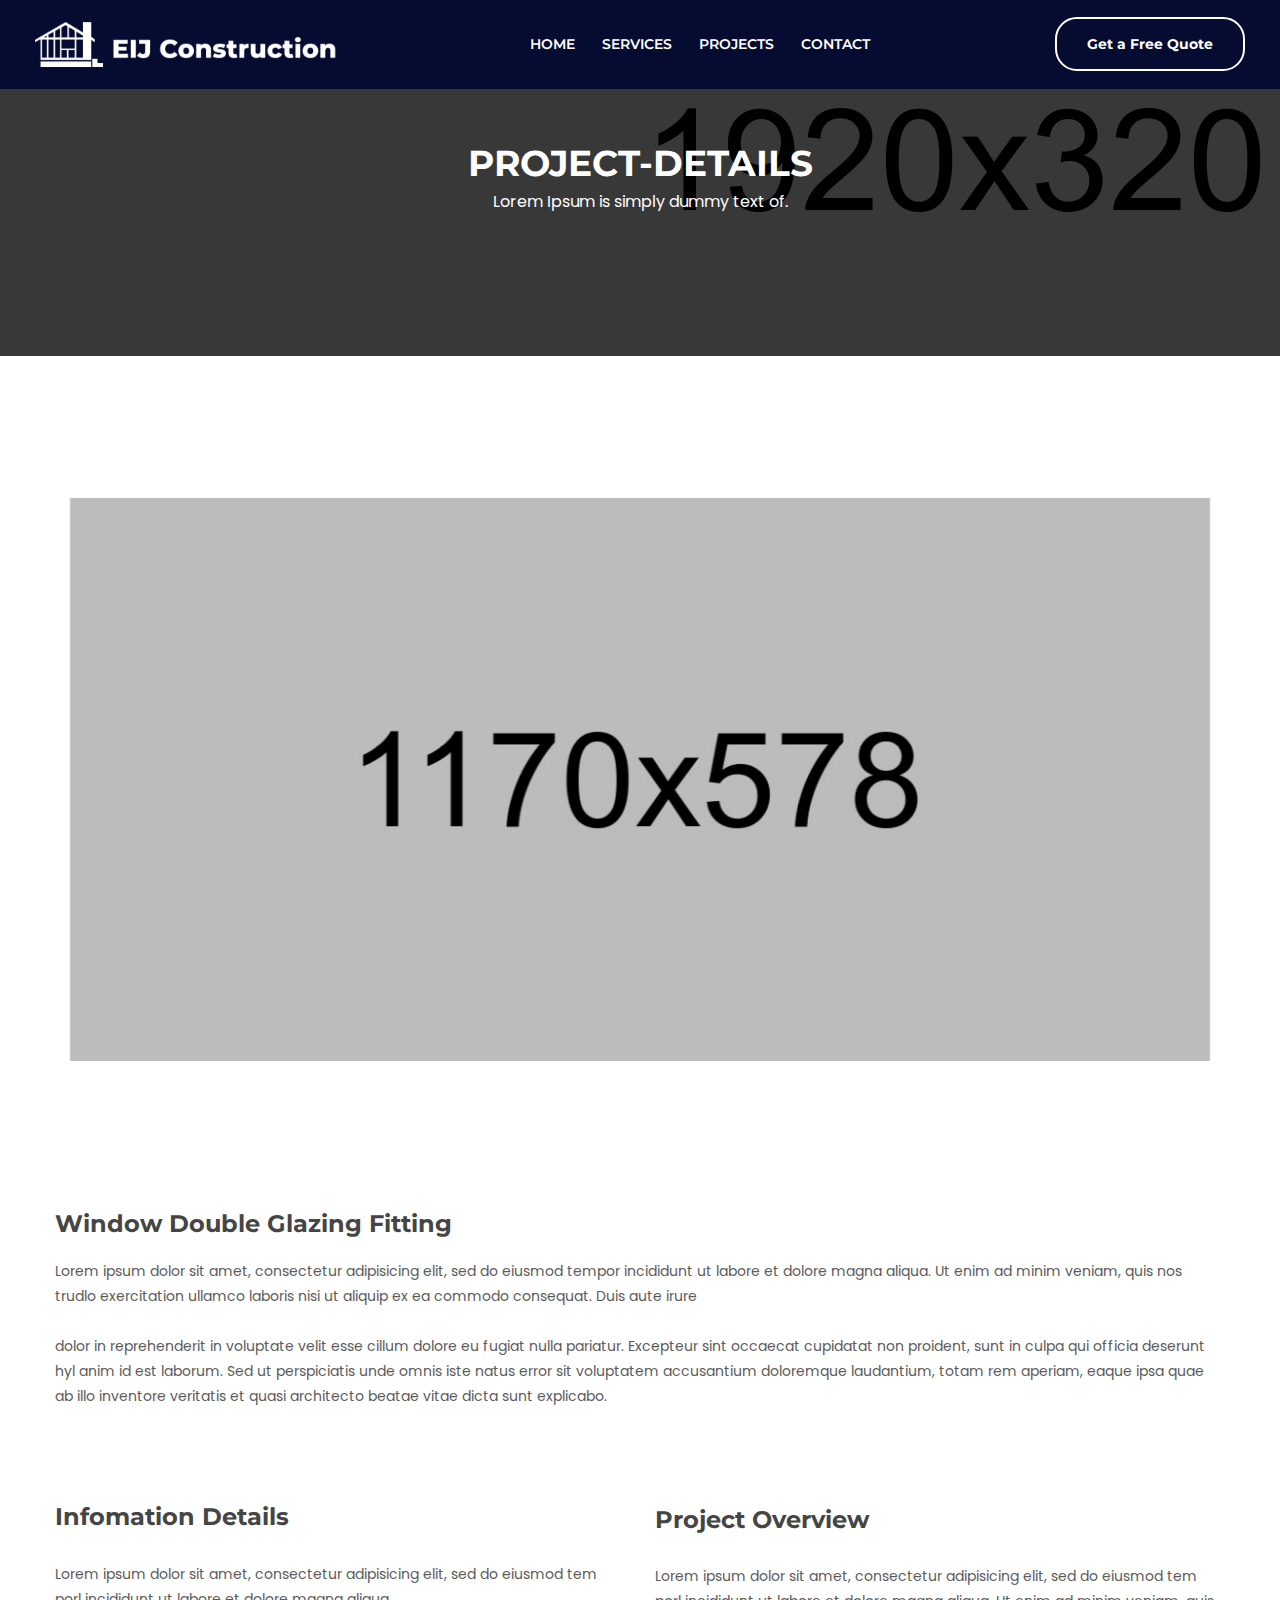
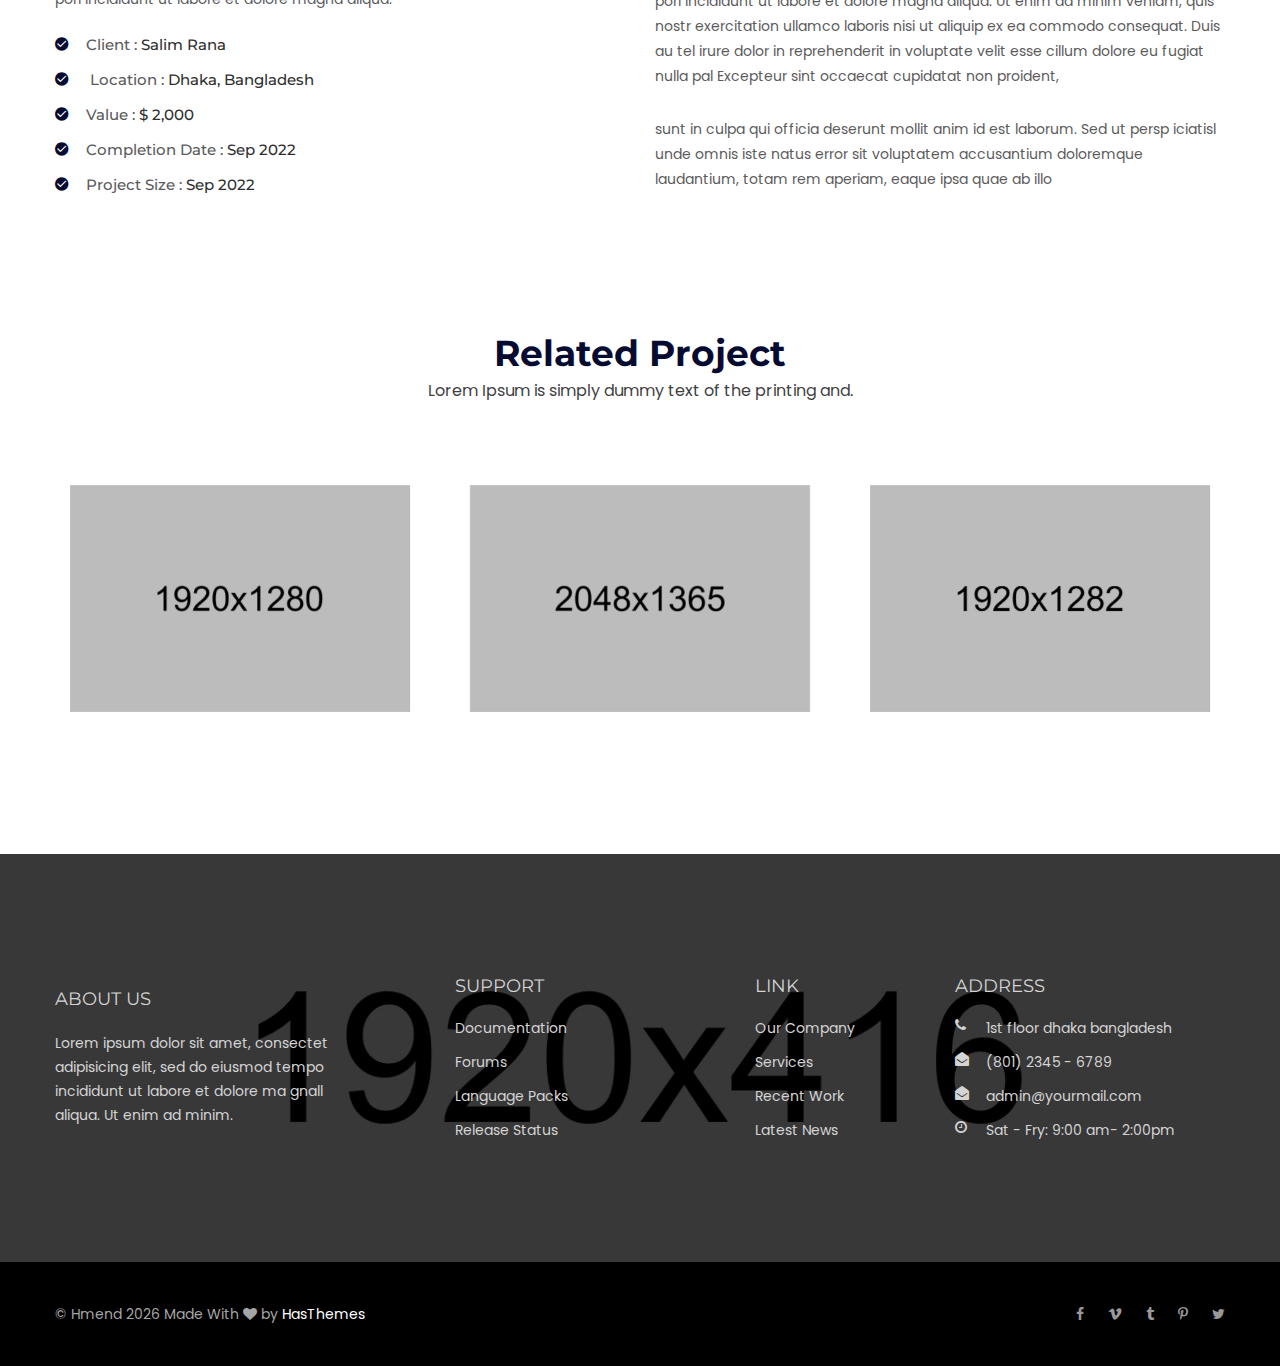
<file: project-details.html>
<!doctype html>
<html class="no-js" lang="zxx">

<head>
    <meta charset="utf-8">
    <meta http-equiv="x-ua-compatible" content="ie=edge">
    <title>EIJ Construction</title>
    <meta name="description" content="">
    <meta name="viewport" content="width=device-width, initial-scale=1">

    <link rel="apple-touch-icon" href="apple-touch-icon.png">
    <link rel="shortcut icon" type="image/x-icon" href="assets/img/image 15.png">
    <!-- Place favicon.ico in the root directory -->


    <!-- all css here -->
    <link rel="stylesheet" href="assets/css/bootstrap.min.css">
    <link rel="stylesheet" href="assets/css/magnific-popup.css">
    <link rel="stylesheet" href="assets/css/owl.carousel.min.css">
    <link rel="stylesheet" href="assets/css/font-awesome.min.css">
    <link rel="stylesheet" href="assets/css/flaticon.css">
    <link rel="stylesheet" href="assets/css/ionicons.min.css">
    <link rel="stylesheet" href="assets/css/headline.css">
    <link rel="stylesheet" href="assets/css/animate.min.css">
    <link rel="stylesheet" href="assets/css/material-design-iconic-font.min.css">
    <link rel="stylesheet" href="assets/css/meanmenu.css">
    <link rel="stylesheet" href="assets/css/Pe-icon-7-stroke.css">
    <link rel="stylesheet" href="assets/css/bundle.css">
    <link rel="stylesheet" href="assets/css/style.css">
    <link rel="stylesheet" href="assets/css/responsive.css">
    <link rel="stylesheet" href="assets/css/navbar.css">
    <script src="assets/js/vendor/modernizr-2.8.3.min.js"></script>

</head>


<body>
    <header class="header-menu">
        <!-- main-menu-area-start -->
        <div class="main-menu-area menu-style-1 transparent-header home-3">
            <div class="container md-container">

                <div class="row">
                    <div class="col-lg-2 col-md-4">
                        <div class="logo">
                            <a href="index.html"><img src="assets/img/logo/image 35.png" alt="" /></a>
                        </div>
                    </div>
                    
                    <div class="col-lg-7 col-md-8">
                        <div class="main-menu transparent-menu d-none d-lg-block">
                            <nav>
                                <ul>
                                    <li class="scrollToLink"><a href="index.html">home</a>
                                    </li>
                                    <li class="scrollToLink"><a href="service.html">services</a>
                                    </li>
                                    <li class="scrollToLink"><a href="project.html">projects</a>
                                    </li>
                                    <li class="scrollToLink"><a href="contact.html">contact</a>
                                    </li>
                                    <li class="scrollToLink" id="hide-on-small-screen">
                                        <a class="" href="quote.html">Get a Free Quote</a>
                                    </li>
                                </ul>
                            </nav>
                        </div>
                    </div>

                    <div class="col-lg-3 d-lg-block">
                        <a href="quote.html">Get a Free Quote</a>
                    </div>


                    <div class="col-lg-12">
                        <div class="mobile-menu"></div>
                    </div>
                </div>
            </div>
        </div>
        <!-- main-menu-area-end -->
    </header>
    <!-- header-top-area-start -->
    <!-- breadcrumb-banner-area -->
    <div class="breadcrumb-banner-area ptb-120 bg-opacity" style="background-image:url(assets/img/bg/6.jpg)">
        <div class="container">
            <div class="row">
                <div class="col-lg-12">
                    <div class="breadcrumb-text text-center">
                        <h2>project-details</h2>
                        <p>Lorem Ipsum is simply dummy text of. </p>
                    </div>
                </div>
            </div>
        </div>
    </div>
    <!-- breadcrumb-banner-area-end -->
    <!-- project-details-area-start -->
    <div class="project-details-area pt-120">
        <div class="container">
            <div class="row">
                <div class="project-details-active owl-carousel">
                    <div class="col-lg-12">
                        <div class="project-details-img-wrapper">
                            <img src="assets/img/project/1.jpg" alt="" />
                        </div>
                    </div>
                    <div class="col-lg-12">
                        <div class="project-details-img-wrapper">
                            <img src="assets/img/project/5.jpg" alt="" />
                        </div>
                    </div>
                    <div class="col-lg-12">
                        <div class="project-details-img-wrapper">
                            <img src="assets/img/project/1.jpg" alt="" />
                        </div>
                    </div>
                </div>
            </div>
        </div>
    </div>
    <!-- project-details-area-start -->
    <!-- project-details-3-start -->
    <div class="project-details-3 pt-40 pb-50">
        <div class="container">
            <div class="row">
                <div class="col-lg-12">
                    <div class="project-text">
                        <h3>Window Double Glazing Fitting</h3>
                        <p>Lorem ipsum dolor sit amet, consectetur adipisicing elit, sed do eiusmod tempor incididunt ut labore et dolore magna aliqua. Ut enim ad minim veniam, quis nos trudlo exercitation ullamco laboris nisi ut aliquip ex ea commodo consequat.
                            Duis aute irure</p>
                        <p>dolor in reprehenderit in voluptate velit esse cillum dolore eu fugiat nulla pariatur. Excepteur sint occaecat cupidatat non proident, sunt in culpa qui officia deserunt hyl anim id est laborum. Sed ut perspiciatis unde omnis iste
                            natus error sit voluptatem accusantium doloremque laudantium, totam rem aperiam, eaque ipsa quae ab illo inventore veritatis et quasi architecto beatae vitae dicta sunt explicabo.</p>

                    </div>
                </div>
            </div>
        </div>
    </div>
    <!-- project-details-3-end -->
    <!-- project-details-2-start -->
    <div class="project-details-2 pb-90">
        <div class="container">
            <div class="row">
                <div class="col-lg-6">
                    <div class="project-details-2-wrapper mb-30">
                        <h3 class="project-2-text">Infomation Details</h3>
                        <div class="project-details-2-content">
                            <p>Lorem ipsum dolor sit amet, consectetur adipisicing elit, sed do eiusmod tem porl incididunt ut labore et dolore magna aliqua. </p>
                            <ul class="deatils-menu">
                                <li>Client : <span>Salim Rana</span></li>
                                <li> Location : <span>Dhaka, Bangladesh</span></li>
                                <li>Value : <span>$ 2,000</span></li>
                                <li>Completion Date : <span>Sep 2022</span></li>
                                <li>Project Size : <span>Sep 2022</span></li>
                            </ul>
                        </div>
                    </div>
                </div>
                <div class="col-lg-6">
                    <div class="project-details-2-wrapper mb-30">
                        <h3 class="project-2-text">Project Overview</h3>
                        <div class="project-details-right-content">
                            <p>Lorem ipsum dolor sit amet, consectetur adipisicing elit, sed do eiusmod tem porl incididunt ut labore et dolore magna aliqua. Ut enim ad minim veniam, quis nostr exercitation ullamco laboris nisi ut aliquip ex ea commodo consequat.
                                Duis au tel irure dolor in reprehenderit in voluptate velit esse cillum dolore eu fugiat nulla pal Excepteur sint occaecat cupidatat non proident,</p>
                            <p>sunt in culpa qui officia deserunt mollit anim id est laborum. Sed ut persp iciatisl unde omnis iste natus error sit voluptatem accusantium doloremque laudantium, totam rem aperiam, eaque ipsa quae ab illo</p>
                        </div>
                    </div>
                </div>
            </div>
        </div>
    </div>
    <!-- project-details-2-end -->
    <!-- recent-work-area-start -->
    <div class="recent-work-area pb-120">
        <div class="container">
            <div class="section-info text-center mb-60">
                <h2>Related Project</h2>
                <p>Lorem Ipsum is simply dummy text of the printing and. </p>
            </div>
            <div class="row">
                <div class="works-active owl-carousel">
                    <div class="col-lg-12">
                        <div class="work-wrapper">
                            <div class="work-img">
                                <a href="#"><img src="assets/img/work/1.jpg" alt="" /></a>
                                <div class="work-text">
                                    <h3><a href="#">Wall Paintings</a></h3>
                                    <span>www.example.com</span>
                                </div>
                            </div>
                        </div>
                    </div>
                    <div class="col-lg-12">
                        <div class="work-wrapper">
                            <div class="work-img">
                                <a href="#"><img src="assets/img/work/2.jpg" alt="" /></a>
                                <div class="work-text">
                                    <h3><a href="#">Wall Paintings</a></h3>
                                    <span>www.example.com</span>
                                </div>
                            </div>
                        </div>
                    </div>
                    <div class="col-lg-12">
                        <div class="work-wrapper">
                            <div class="work-img">
                                <a href="#"><img src="assets/img/work/3.jpg" alt="" /></a>
                                <div class="work-text">
                                    <h3><a href="#">Wall Paintings</a></h3>
                                    <span>www.example.com</span>
                                </div>
                            </div>
                        </div>
                    </div>
                    <div class="col-lg-12">
                        <div class="work-wrapper">
                            <div class="work-img">
                                <a href="#"><img src="assets/img/work/2.jpg" alt="" /></a>
                                <div class="work-text">
                                    <h3><a href="#">Wall Paintings</a></h3>
                                    <span>www.example.com</span>
                                </div>
                            </div>
                        </div>
                    </div>
                </div>
            </div>
        </div>
    </div>
    <!-- recent-work-area-end -->
    <footer>
        <!-- footer-top-area-start -->
        <div class="footer-top-area footer-top pt-100 bg-opacity pb-70" style="background-image:url(assets/img/bg/5.jpg)">
            <div class="container">
                <div class="row">
                    <div class="col-lg-3 col-sm-6 pe-0">
                        <div class="footer-wrapper mb-30">
                            <h2 class="footer-section">about us</h2>
                            <div class="footer-text">
                                <p>Lorem ipsum dolor sit amet, consectet adipisicing elit, sed do eiusmod tempo incididunt ut labore et dolore ma gnall aliqua. Ut enim ad minim. </p>
                            </div>
                        </div>
                    </div>
                    <div class="col-lg-2 offset-lg-1 col-sm-6">
                        <div class="footer-wrapper mb-30">
                            <h2 class="footer-section">SUPPORT</h2>
                            <ul class="footer-menu">
                                <li><a href="#">Documentation</a></li>
                                <li><a href="#">Forums</a></li>
                                <li><a href="#">Language Packs</a></li>
                                <li><a href="#">Release Status</a></li>
                            </ul>
                        </div>
                    </div>
                    <div class="col-lg-2 offset-lg-1 col-sm-6">
                        <div class="footer-wrapper mb-30">
                            <h2 class="footer-section">link</h2>
                            <ul class="footer-menu">
                                <li><a href="#">Our Company</a></li>
                                <li><a href="#">Services</a></li>
                                <li><a href="#">Recent Work</a></li>
                                <li><a href="#">Latest News</a></li>
                            </ul>
                        </div>
                    </div>
                    <div class="col-lg-3 col-sm-6">
                        <div class="footer-wrapper mb-30">
                            <h2 class="footer-section">address</h2>
                            <ul class="footer-link">
                                <li><i class="fa fa-phone"></i><span>1st floor dhaka bangladesh</span></li>
                                <li><i class="fa fa-envelope-open"></i><span>(801) 2345 - 6789</span></li>
                                <li><i class="fa fa-envelope-open"></i><span>admin@yourmail.com</span></li>
                                <li><i class="fa fa-clock-o"></i><span>Sat - Fry: 9:00 am- 2:00pm</span></li>
                            </ul>
                        </div>
                    </div>
                </div>
            </div>
        </div>
        <!-- footer-top-area-end -->
        <!-- footer-bottom-area-start -->
        <div class="footer-bottom-area footer-bottom footer-bottom-1 black-bg-2 ptb-20">
            <div class="container">
                <div class="row">
                    <div class="col-md-6">
                        <div class="copyright">
                            <p>&copy; Hmend
                                <script>
                                    document.write(new Date().getFullYear() + ' ');
                                </script> Made With <i class="fa fa-heart"></i> by <a href="https://hasthemes.com" target="_blank" rel="noopener">HasThemes</a></p>
                        </div>
                    </div>
                    <div class="col-md-6">
                        <div class="footer-icon">
                            <a href="#"><i class="fa fa-facebook"></i></a>
                            <a href="#"><i class="fa fa-vimeo"></i></a>
                            <a href="#"><i class="fa fa-tumblr"></i></a>
                            <a href="#"><i class="fa fa-pinterest-p"></i></a>
                            <a href="#"><i class="fa fa-twitter"></i></a>
                        </div>
                    </div>
                </div>
            </div>
        </div>
        <!-- footer-bottom-area-end -->
    </footer>
    <!-- all js here -->
    <script src="assets/js/vendor/jquery.min.js"></script>
    <script src="assets/js/popper.min.js"></script>
    <script src="assets/js/bootstrap.min.js"></script>
    <script src="assets/js/headline.js"></script>
    <script src="assets/js/jquery.magnific-popup.min.js"></script>
    <script src="assets/js/jquery.scrollUp.min.js"></script>
    <script src="assets/js/isotope.pkgd.min.js"></script>
    <script src="assets/js/imagesloaded.pkgd.min.js"></script>
    <script src="assets/js/jquery.counterup.min.js"></script>
    <script src="assets/js/waypoints.min.js"></script>
    <script src="assets/js/jquery.parallax-1.1.3.js"></script>
    <script src="assets/js/owl.carousel.min.js"></script>
    <script src="assets/js/jquery.meanmenu.js"></script>
    <script src="assets/js/ajax-mail.js"></script>
    <script src="assets/js/plugins.js"></script>
    <script src="assets/js/main.js"></script>
</body>

</html>
</file>
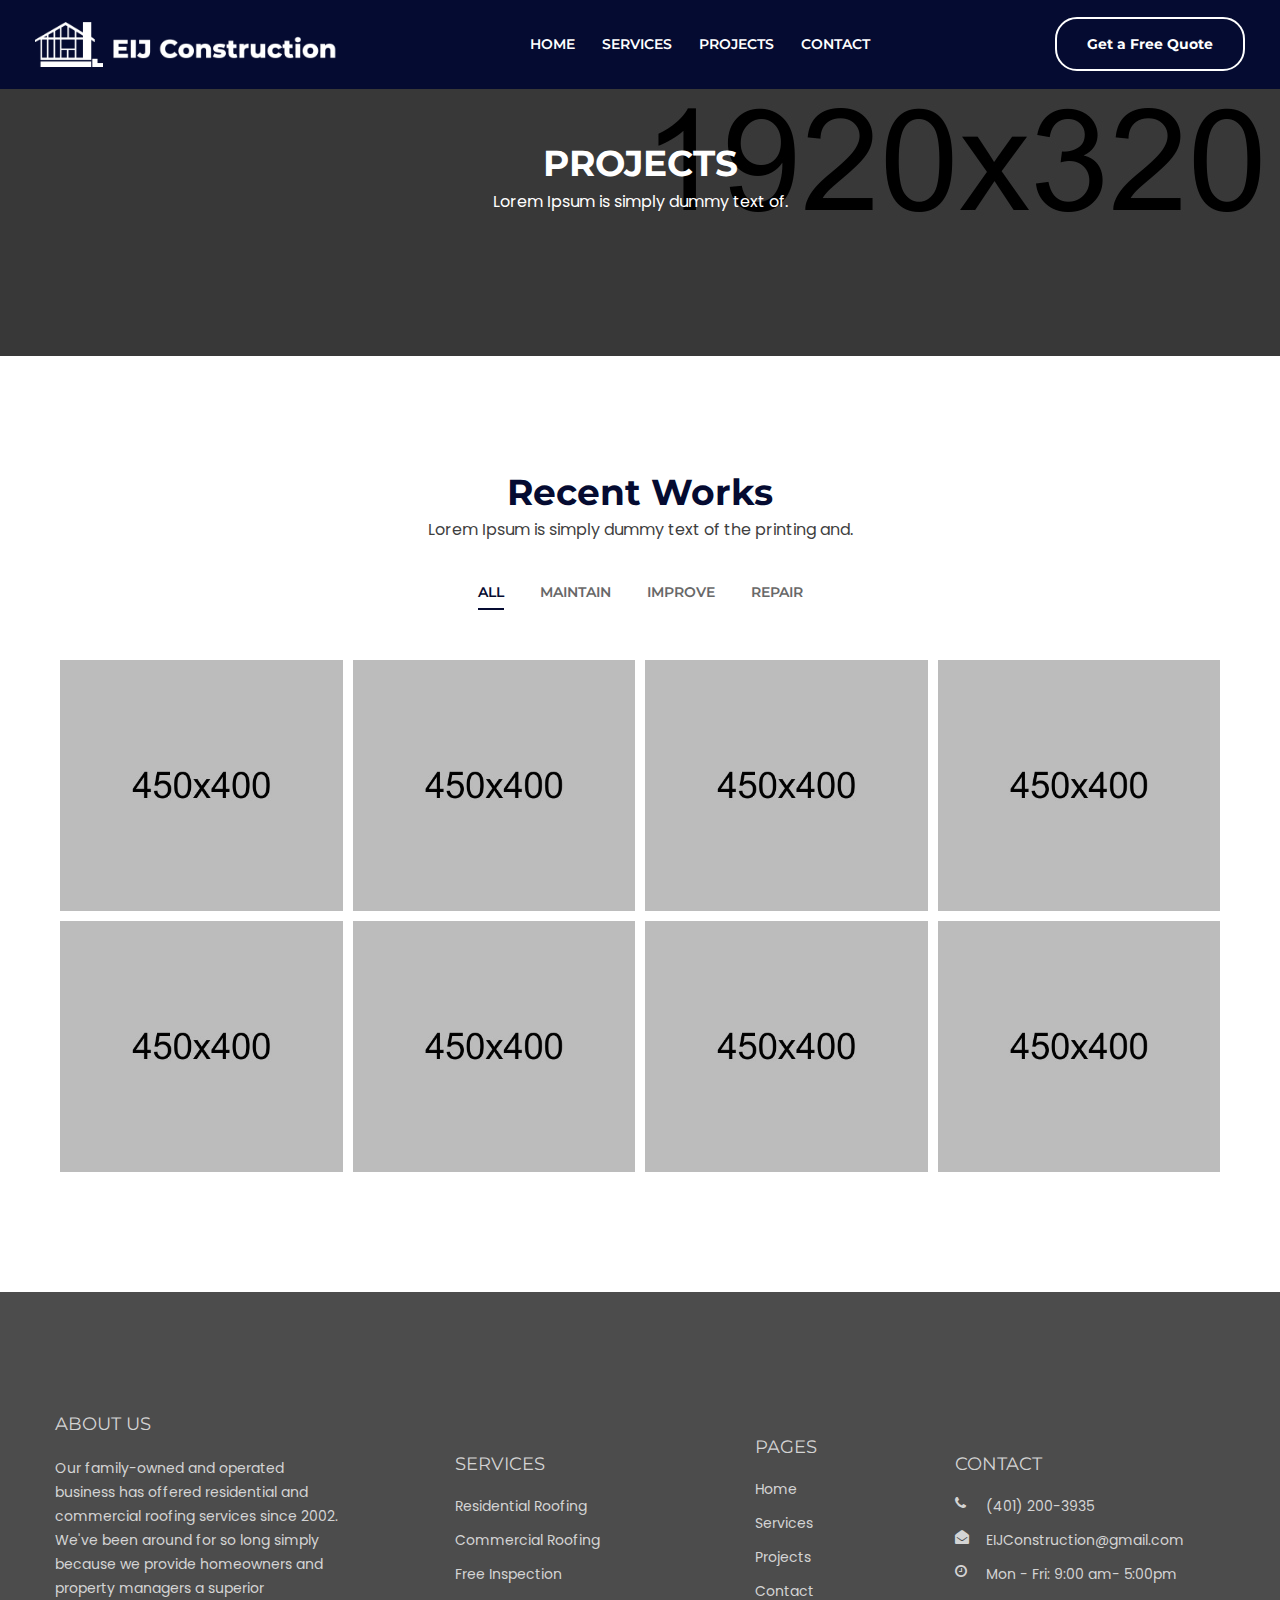
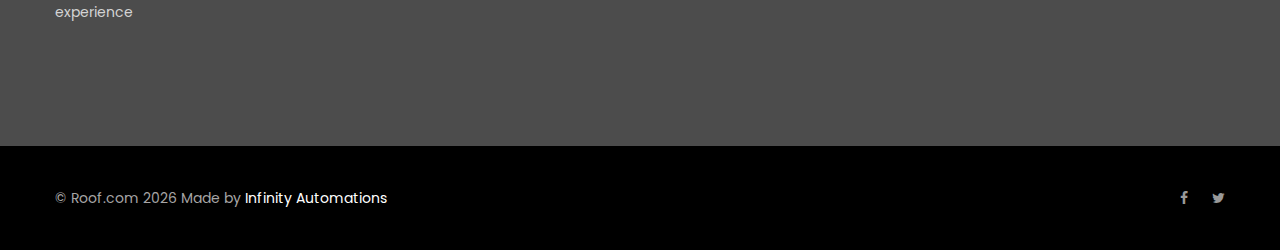
<file: project.html>
<!doctype html>
<html class="no-js" lang="zxx">

<head>
    <meta charset="utf-8">
    <meta http-equiv="x-ua-compatible" content="ie=edge">
    <title>EIJ Construction</title>
    <meta name="description" content="">
    <meta name="viewport" content="width=device-width, initial-scale=1">

    <link rel="apple-touch-icon" href="apple-touch-icon.png">
    <link rel="shortcut icon" type="image/x-icon" href="assets/img/image 15.png">
    <!-- Place favicon.ico in the root directory -->


    <!-- all css here -->
    <link rel="stylesheet" href="assets/css/bootstrap.min.css">
    <link rel="stylesheet" href="assets/css/magnific-popup.css">
    <link rel="stylesheet" href="assets/css/owl.carousel.min.css">
    <link rel="stylesheet" href="assets/css/font-awesome.min.css">
    <link rel="stylesheet" href="assets/css/flaticon.css">
    <link rel="stylesheet" href="assets/css/ionicons.min.css">
    <link rel="stylesheet" href="assets/css/headline.css">
    <link rel="stylesheet" href="assets/css/animate.min.css">
    <link rel="stylesheet" href="assets/css/material-design-iconic-font.min.css">
    <link rel="stylesheet" href="assets/css/meanmenu.css">
    <link rel="stylesheet" href="assets/css/Pe-icon-7-stroke.css">
    <link rel="stylesheet" href="assets/css/bundle.css">
    <link rel="stylesheet" href="assets/css/style.css">
    <link rel="stylesheet" href="assets/css/responsive.css">
    <link rel="stylesheet" href="assets/css/navbar.css">
    <script src="assets/js/vendor/modernizr-2.8.3.min.js"></script>

</head>


<body>
    <header class="header-menu">
        <!-- main-menu-area-start -->
        <div class="main-menu-area menu-style-1 transparent-header home-3">
            <div class="container md-container">

                <div class="row">
                    <div class="col-lg-2 col-md-4">
                        <div class="logo">
                            <a href="index.html"><img src="assets/img/logo/image 35.png" alt="" /></a>
                        </div>
                    </div>
                    
                    <div class="col-lg-7 col-md-8">
                        <div class="main-menu transparent-menu d-none d-lg-block">
                            <nav>
                                <ul>
                                    <li class="scrollToLink"><a href="index.html">home</a>
                                    </li>
                                    <li class="scrollToLink"><a href="service.html">services</a>
                                    </li>
                                    <li class="scrollToLink"><a href="project.html">projects</a>
                                    </li>
                                    <li class="scrollToLink"><a href="contact.html">contact</a>
                                    </li>
                                    <li class="scrollToLink" id="hide-on-small-screen">
                                        <a class="" href="quote.html">Get a Free Quote</a>
                                    </li>
                                </ul>
                            </nav>
                        </div>
                    </div>

                    <div class="col-lg-3 d-lg-block">
                        <a href="quote.html">Get a Free Quote</a>
                    </div>


                    <div class="col-lg-12">
                        <div class="mobile-menu"></div>
                    </div>
                </div>
            </div>
        </div>
        <!-- main-menu-area-end -->
    </header>
    <!-- header-top-area-start -->
    <!-- breadcrumb-banner-area -->
    <div class="breadcrumb-banner-area ptb-120 bg-opacity" style="background-image:url(assets/img/bg/6.jpg)">
        <div class="container">
            <div class="row">
                <div class="col-lg-12">
                    <div class="breadcrumb-text text-center">
                        <h2>projects</h2>
                        <p>Lorem Ipsum is simply dummy text of. </p>
                    </div>
                </div>
            </div>
        </div>
    </div>
    <!-- breadcrumb-banner-area-end -->
    <!-- portfolio-area-start -->
    <div class="portfolio-area pt-120 pb-110">
        <div class="container">
            <div class="section-info text-center mb-40">
                <h2>Recent Works</h2>
                <p>Lorem Ipsum is simply dummy text of the printing and. </p>
            </div>
            <div class="portfolio-menu text-center mb-50">
                <button class="active" data-filter="*">All</button>
                <button data-filter=".cat1">Maintain </button>
                <button data-filter=".cat2">Improve</button>
                <button data-filter=".cat3">Repair</button>
            </div>
            <div class="grid">
                <div class="col-lg-3 col-sm-6 grid-item cat1 pl-5 pr-5">
                    <div class="work-wrapper mb-10">
                        <div class="work-img">
                            <a class="image-link" href="assets/img/work/4.jpg"><img alt="" src="assets/img/work/4.jpg"></a>
                            <div class="work-text">
                                <h3><a href="project-details.html">Wall Paintings</a></h3>
                                <span>www.example.com</span>
                            </div>
                        </div>
                    </div>
                </div>
                <div class="col-lg-3 col-sm-6 grid-item cat2 pl-5 pr-5">
                    <div class="work-wrapper mb-10">
                        <div class="work-img">
                            <a class="image-link" href="assets/img/work/5.jpg"><img alt="" src="assets/img/work/5.jpg"></a>
                            <div class="work-text">
                                <h3><a href="project-details.html">Wall Paintings</a></h3>
                                <span>www.example.com</span>
                            </div>
                        </div>
                    </div>
                </div>
                <div class="col-lg-3 col-sm-6 grid-item cat3 pl-5 pr-5">
                    <div class="work-wrapper mb-10">
                        <div class="work-img">
                            <a class="image-link" href="assets/img/work/11.jpg"><img alt="" src="assets/img/work/11.jpg"></a>
                            <div class="work-text">
                                <h3><a href="project-details.html">Wall Paintings</a></h3>
                                <span>www.example.com</span>
                            </div>
                        </div>
                    </div>
                </div>
                <div class="col-lg-3 col-sm-6 grid-item cat3 pl-5 pr-5">
                    <div class="work-wrapper mb-10">
                        <div class="work-img">
                            <a class="image-link" href="assets/img/work/6.jpg"><img alt="" src="assets/img/work/6.jpg"></a>
                            <div class="work-text">
                                <h3><a href="project-details.html">Wall Paintings</a></h3>
                                <span>www.example.com</span>
                            </div>
                        </div>
                    </div>
                </div>
                <div class="col-lg-3 col-sm-6 grid-item cat1 pl-5 pr-5">
                    <div class="work-wrapper mb-10">
                        <div class="work-img">
                            <a class="image-link" href="assets/img/work/7.jpg"><img alt="" src="assets/img/work/7.jpg"></a>
                            <div class="work-text">
                                <h3><a href="project-details.html">Wall Paintings</a></h3>
                                <span>www.example.com</span>
                            </div>
                        </div>
                    </div>
                </div>
                <div class="col-lg-3 col-sm-6 grid-item cat2 pl-5 pr-5">
                    <div class="work-wrapper mb-10">
                        <div class="work-img">
                            <a class="image-link" href="assets/img/work/8.jpg"><img alt="" src="assets/img/work/8.jpg"></a>
                            <div class="work-text">
                                <h3><a href="project-details.html">Wall Paintings</a></h3>
                                <span>www.example.com</span>
                            </div>
                        </div>
                    </div>
                </div>
                <div class="col-lg-3 col-sm-6 grid-item cat1 pl-5 pr-5">
                    <div class="work-wrapper mb-10">
                        <div class="work-img">
                            <a class="image-link" href="assets/img/work/9.jpg"><img alt="" src="assets/img/work/9.jpg"></a>
                            <div class="work-text">
                                <h3><a href="project-details.html">Wall Paintings</a></h3>
                                <span>www.example.com</span>
                            </div>
                        </div>
                    </div>
                </div>
                <div class="col-lg-3 col-sm-6 grid-item cat2 cat3 pl-5 pr-5">
                    <div class="work-wrapper mb-10">
                        <div class="work-img">
                            <a class="image-link" href="assets/img/work/10.jpg"><img alt="" src="assets/img/work/10.jpg"></a>
                            <div class="work-text">
                                <h3><a href="project-details.html">Wall Paintings</a></h3>
                                <span>www.example.com</span>
                            </div>
                        </div>
                    </div>
                </div>
            </div>
        </div>
    </div>
    <!-- portfolio-area-end -->
    <footer>
        <!-- footer-top-area-start -->
        <div class="footer-top-area footer-top pt-100 bg-opacity pb-70" style="background-image:url(assets/img/bg/Rectangle 1.png)">
            <div class="container">
                <div class="row">
                    <div class="col-lg-3 col-sm-6 pe-0">
                        <div class="footer-wrapper mb-30">
                            <h2 class="footer-section">about us</h2>
                            <div class="footer-text">
                                <p>Our family-owned and operated business has offered residential and commercial roofing services since 2002. We've been around for so long simply because we provide homeowners and property managers a superior experience</p>
                            </div>
                        </div>
                    </div>
                    <div class="col-lg-2 offset-lg-1 col-sm-6">
                        <div class="footer-wrapper mb-30">
                            <h2 class="footer-section">SERVICES</h2>
                            <ul class="footer-menu">
                                <li><a href="#service">Residential Roofing</a></li>
                                <li><a href="#service">Commercial Roofing</a></li>
                                <li><a href="#service">Free Inspection</a></li>
                            </ul>
                        </div>
                    </div>
                    <div class="col-lg-2 offset-lg-1 col-sm-6">
                        <div class="footer-wrapper mb-30">
                            <h2 class="footer-section">PAGES</h2>
                            <ul class="footer-menu">
                                <li><a href="#home">Home</a></li>
                                <li><a href="#service">Services</a></li>
                                <li><a href="#project">Projects</a></li>
                                <li><a href="#contact">Contact</a></li>
                            </ul>
                        </div>
                    </div>
                    <div class="col-lg-3 col-sm-6">
                        <div class="footer-wrapper mb-30">
                            <h2 class="footer-section">contact</h2>
                            <ul class="footer-link">
                                <li><i class="fa fa-phone"></i><span>(401) 200-3935</span></li>
                                <li><i class="fa fa-envelope-open"></i><span>EIJConstruction@gmail.com</span></li>
                                <li><i class="fa fa-clock-o"></i><span>Mon - Fri: 9:00 am- 5:00pm</span></li>
                            </ul>
                        </div>
                    </div>
                </div>
            </div>
        </div>
        <!-- footer-top-area-end -->
        <!-- footer-bottom-area-start -->
        <div class="footer-bottom-area footer-bottom footer-bottom-1 black-bg-2 ptb-20">
            <div class="container">
                <div class="row">
                    <div class="col-md-6">
                        <div class="copyright">
                            <p>&copy; Roof.com
                                <script>
                                    document.write(new Date().getFullYear() + ' ');
                                </script> Made by <a href="" target="_blank" rel="noopener">Infinity Automations</a></p>
                        </div>
                    </div>
                    <div class="col-md-6">
                        <div class="footer-icon">
                            <a href="#"><i class="fa fa-facebook"></i></a>
                            <a href="#"><i class="fa fa-twitter"></i></a>
                        </div>
                    </div>
                </div>
            </div>
        </div>
        <!-- footer-bottom-area-end -->
    </footer>
    <!-- all js here -->
    <script src="assets/js/vendor/jquery.min.js"></script>
    <script src="assets/js/popper.min.js"></script>
    <script src="assets/js/bootstrap.min.js"></script>
    <script src="assets/js/headline.js"></script>
    <script src="assets/js/jquery.magnific-popup.min.js"></script>
    <script src="assets/js/jquery.scrollUp.min.js"></script>
    <script src="assets/js/isotope.pkgd.min.js"></script>
    <script src="assets/js/imagesloaded.pkgd.min.js"></script>
    <script src="assets/js/jquery.counterup.min.js"></script>
    <script src="assets/js/waypoints.min.js"></script>
    <script src="assets/js/jquery.parallax-1.1.3.js"></script>
    <script src="assets/js/owl.carousel.min.js"></script>
    <script src="assets/js/jquery.meanmenu.js"></script>
    <script src="assets/js/ajax-mail.js"></script>
    <script src="assets/js/plugins.js"></script>
    <script src="assets/js/main.js"></script>
    <chat-widget style="--chat-widget-primary-color: #050B31; --chat-widget-active-color:#050B31 ;--chat-widget-bubble-color: #050B31" location-id="vIpxbFzotbMFPKJ5JtUz" prompt-avatar="https://widgets.leadconnectorhq.com/chat-widget/assets/defaultAvatar.png" agency-name="Infinity Automations" agency-website="theinfinitycrm.com" ></chat-widget> <script src="https://widgets.leadconnectorhq.com/loader.js" data-resources-url="https://widgets.leadconnectorhq.com/chat-widget/loader.js" > </script>
    
</body>

</html>
</file>
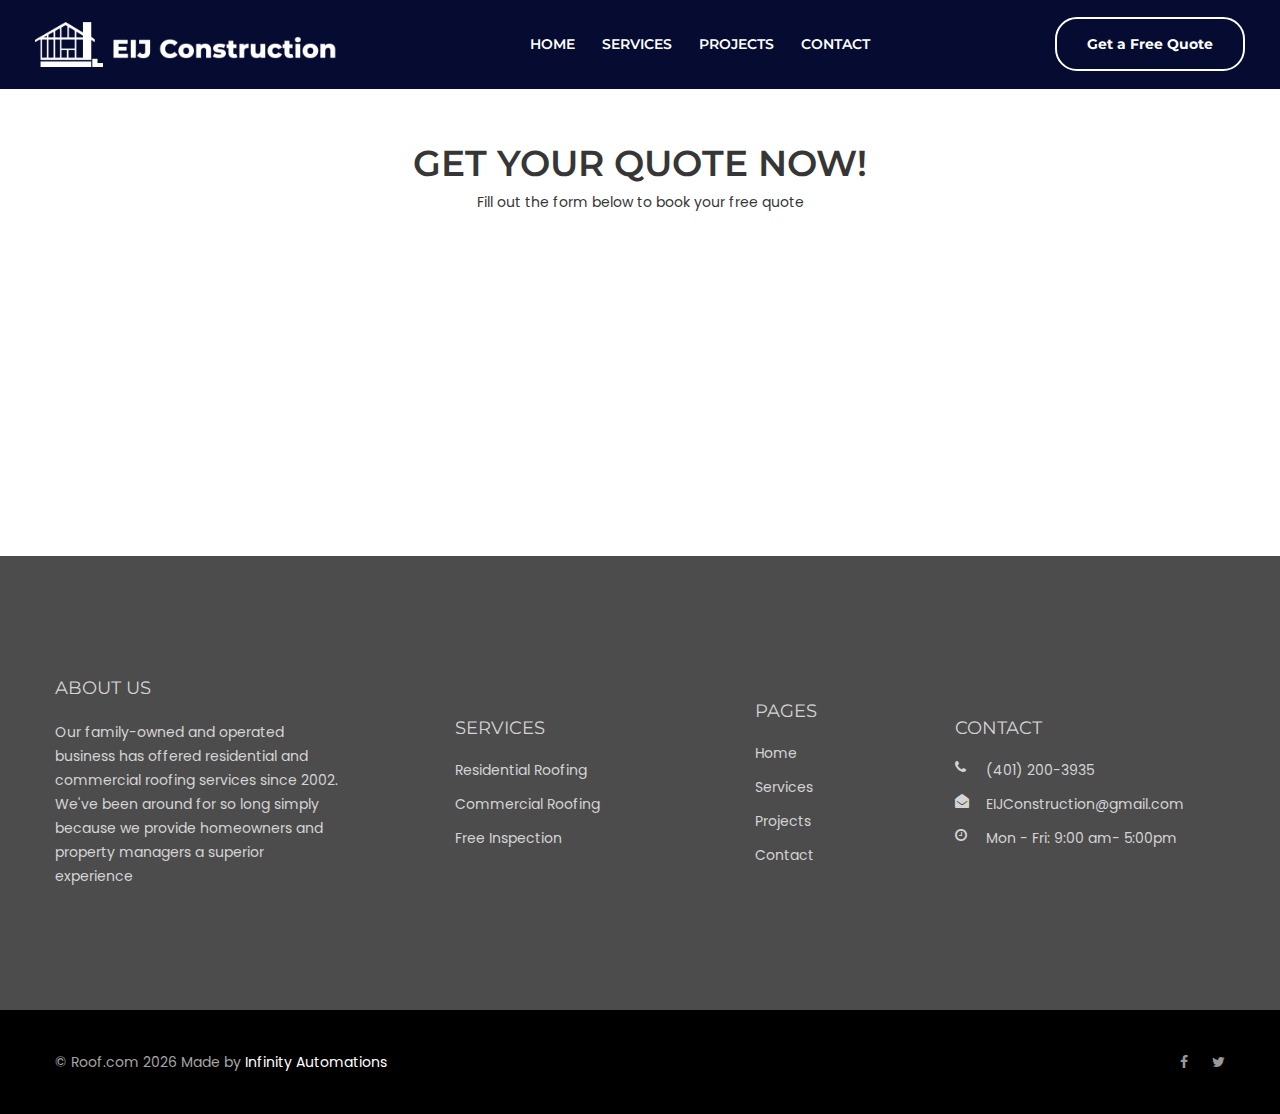
<file: quote.html>
<!doctype html>
<html class="no-js" lang="zxx">

<head>
    <meta charset="utf-8">
    <meta http-equiv="x-ua-compatible" content="ie=edge">
    <title>EIJ Construction</title>
    <meta name="description" content="">
    <meta name="viewport" content="width=device-width, initial-scale=1">

    <link rel="apple-touch-icon" href="apple-touch-icon.png">
    <link rel="shortcut icon" type="image/x-icon" href="assets/img/image 15.png">
    <!-- Place favicon.ico in the root directory -->


    <!-- all css here -->
    <link rel="stylesheet" href="assets/css/bootstrap.min.css">
    <link rel="stylesheet" href="assets/css/magnific-popup.css">
    <link rel="stylesheet" href="assets/css/owl.carousel.min.css">
    <link rel="stylesheet" href="assets/css/font-awesome.min.css">
    <link rel="stylesheet" href="assets/css/flaticon.css">
    <link rel="stylesheet" href="assets/css/ionicons.min.css">
    <link rel="stylesheet" href="assets/css/headline.css">
    <link rel="stylesheet" href="assets/css/animate.min.css">
    <link rel="stylesheet" href="assets/css/material-design-iconic-font.min.css">
    <link rel="stylesheet" href="assets/css/meanmenu.css">
    <link rel="stylesheet" href="assets/css/Pe-icon-7-stroke.css">
    <link rel="stylesheet" href="assets/css/bundle.css">
    <link rel="stylesheet" href="assets/css/style.css">
    <link rel="stylesheet" href="assets/css/responsive.css">
    <link rel="stylesheet" href="assets/css/navbar.css">
    <script src="assets/js/vendor/modernizr-2.8.3.min.js"></script>

</head>


<body>
    <header class="header-menu">
        <!-- main-menu-area-start -->
        <div class="main-menu-area menu-style-1 transparent-header home-3">
            <div class="container md-container">

                <div class="row">
                    <div class="col-lg-2 col-md-4">
                        <div class="logo">
                            <a href="index.html"><img src="assets/img/logo/image 35.png" alt="" /></a>
                        </div>
                    </div>
                    
                    <div class="col-lg-7 col-md-8">
                        <div class="main-menu transparent-menu d-none d-lg-block">
                            <nav>
                                <ul>
                                    <li class="scrollToLink"><a href="index.html">home</a>
                                    </li>
                                    <li class="scrollToLink"><a href="service.html">services</a>
                                    </li>
                                    <li class="scrollToLink"><a href="project.html">projects</a>
                                    </li>
                                    <li class="scrollToLink"><a href="contact.html">contact</a>
                                    </li>
                                    <li class="scrollToLink" id="hide-on-small-screen">
                                        <a class="" href="quote.html">Get a Free Quote</a>
                                    </li>
                                </ul>
                            </nav>
                        </div>
                    </div>

                    <div class="col-lg-3 d-lg-block">
                        <a href="quote.html">Get a Free Quote</a>
                    </div>


                    <div class="col-lg-12">
                        <div class="mobile-menu"></div>
                    </div>
                </div>
            </div>
        </div>
        <!-- main-menu-area-end -->
    </header>
	
    <!-- contact-2-area-start -->
    <section id="about-us" class="">
    <div class="contact-2-area ptb-120 contact-2" style="background-image:url(assets/img/bg/)">
        <div class="container">
            <div class="row">
                    <div class="contact-wrapper">
                        <div class="contact-2-text">
                            <h2>Get your quote now!</h2>
                            <p>Fill out the form below to book your free quote</p>
                        </div>
                        <iframe src="https://api.leadconnectorhq.com/widget/form/31xBPnQUrbfeujPAGyzT" style="border:none;width:100%;" scrolling="no" id="31xBPnQUrbfeujPAGyzT"></iframe>
                        <script src="https://api.leadconnectorhq.com/js/form_embed.js"></script> 
                            </div>
                    </div>
                </div>
        </div>
    </div>
    </section>
    <!-- contact-2-area-end -->
    <footer>
        <!-- footer-top-area-start -->
        <div class="footer-top-area footer-top pt-100 bg-opacity pb-70" style="background-image:url(assets/img/bg/Rectangle 1.png)">
            <div class="container">
                <div class="row">
                    <div class="col-lg-3 col-sm-6 pe-0">
                        <div class="footer-wrapper mb-30">
                            <h2 class="footer-section">about us</h2>
                            <div class="footer-text">
                                <p>Our family-owned and operated business has offered residential and commercial roofing services since 2002. We've been around for so long simply because we provide homeowners and property managers a superior experience</p>
                            </div>
                        </div>
                    </div>
                    <div class="col-lg-2 offset-lg-1 col-sm-6">
                        <div class="footer-wrapper mb-30">
                            <h2 class="footer-section">SERVICES</h2>
                            <ul class="footer-menu">
                                <li><a href="#service">Residential Roofing</a></li>
                                <li><a href="#service">Commercial Roofing</a></li>
                                <li><a href="#service">Free Inspection</a></li>
                            </ul>
                        </div>
                    </div>
                    <div class="col-lg-2 offset-lg-1 col-sm-6">
                        <div class="footer-wrapper mb-30">
                            <h2 class="footer-section">PAGES</h2>
                            <ul class="footer-menu">
                                <li><a href="#home">Home</a></li>
                                <li><a href="#service">Services</a></li>
                                <li><a href="#project">Projects</a></li>
                                <li><a href="#contact">Contact</a></li>
                            </ul>
                        </div>
                    </div>
                    <div class="col-lg-3 col-sm-6">
                        <div class="footer-wrapper mb-30">
                            <h2 class="footer-section">contact</h2>
                            <ul class="footer-link">
                                <li><i class="fa fa-phone"></i><span>(401) 200-3935</span></li>
                                <li><i class="fa fa-envelope-open"></i><span>EIJConstruction@gmail.com</span></li>
                                <li><i class="fa fa-clock-o"></i><span>Mon - Fri: 9:00 am- 5:00pm</span></li>
                            </ul>
                        </div>
                    </div>
                </div>
            </div>
        </div>
        <!-- footer-top-area-end -->
        <!-- footer-bottom-area-start -->
        <div class="footer-bottom-area footer-bottom footer-bottom-1 black-bg-2 ptb-20">
            <div class="container">
                <div class="row">
                    <div class="col-md-6">
                        <div class="copyright">
                            <p>&copy; Roof.com
                                <script>
                                    document.write(new Date().getFullYear() + ' ');
                                </script> Made by <a href="" target="_blank" rel="noopener">Infinity Automations</a></p>
                        </div>
                    </div>
                    <div class="col-md-6">
                        <div class="footer-icon">
                            <a href="#"><i class="fa fa-facebook"></i></a>
                            <a href="#"><i class="fa fa-twitter"></i></a>
                        </div>
                    </div>
                </div>
            </div>
        </div>
        <!-- footer-bottom-area-end -->
    </footer>
    <!-- all js here -->
    <script src="assets/js/vendor/jquery.min.js"></script>
    <script src="assets/js/popper.min.js"></script>
    <script src="assets/js/bootstrap.min.js"></script>
    <script src="assets/js/headline.js"></script>
    <script src="assets/js/jquery.magnific-popup.min.js"></script>
    <script src="assets/js/jquery.scrollUp.min.js"></script>
    <script src="assets/js/isotope.pkgd.min.js"></script>
    <script src="assets/js/imagesloaded.pkgd.min.js"></script>
    <script src="assets/js/jquery.counterup.min.js"></script>
    <script src="assets/js/waypoints.min.js"></script>
    <script src="assets/js/jquery.parallax-1.1.3.js"></script>
    <script src="assets/js/owl.carousel.min.js"></script>
    <script src="assets/js/jquery.meanmenu.js"></script>
    <script src="assets/js/ajax-mail.js"></script>
    <script src="assets/js/plugins.js"></script>
    <script src="assets/js/main.js"></script>
    <chat-widget style="--chat-widget-primary-color: #050B31; --chat-widget-active-color:#050B31 ;--chat-widget-bubble-color: #050B31" location-id="vIpxbFzotbMFPKJ5JtUz" prompt-avatar="https://widgets.leadconnectorhq.com/chat-widget/assets/defaultAvatar.png" agency-name="Infinity Automations" agency-website="theinfinitycrm.com" ></chat-widget> <script src="https://widgets.leadconnectorhq.com/loader.js" data-resources-url="https://widgets.leadconnectorhq.com/chat-widget/loader.js" > </script>
    
</body>

</html>
</file>
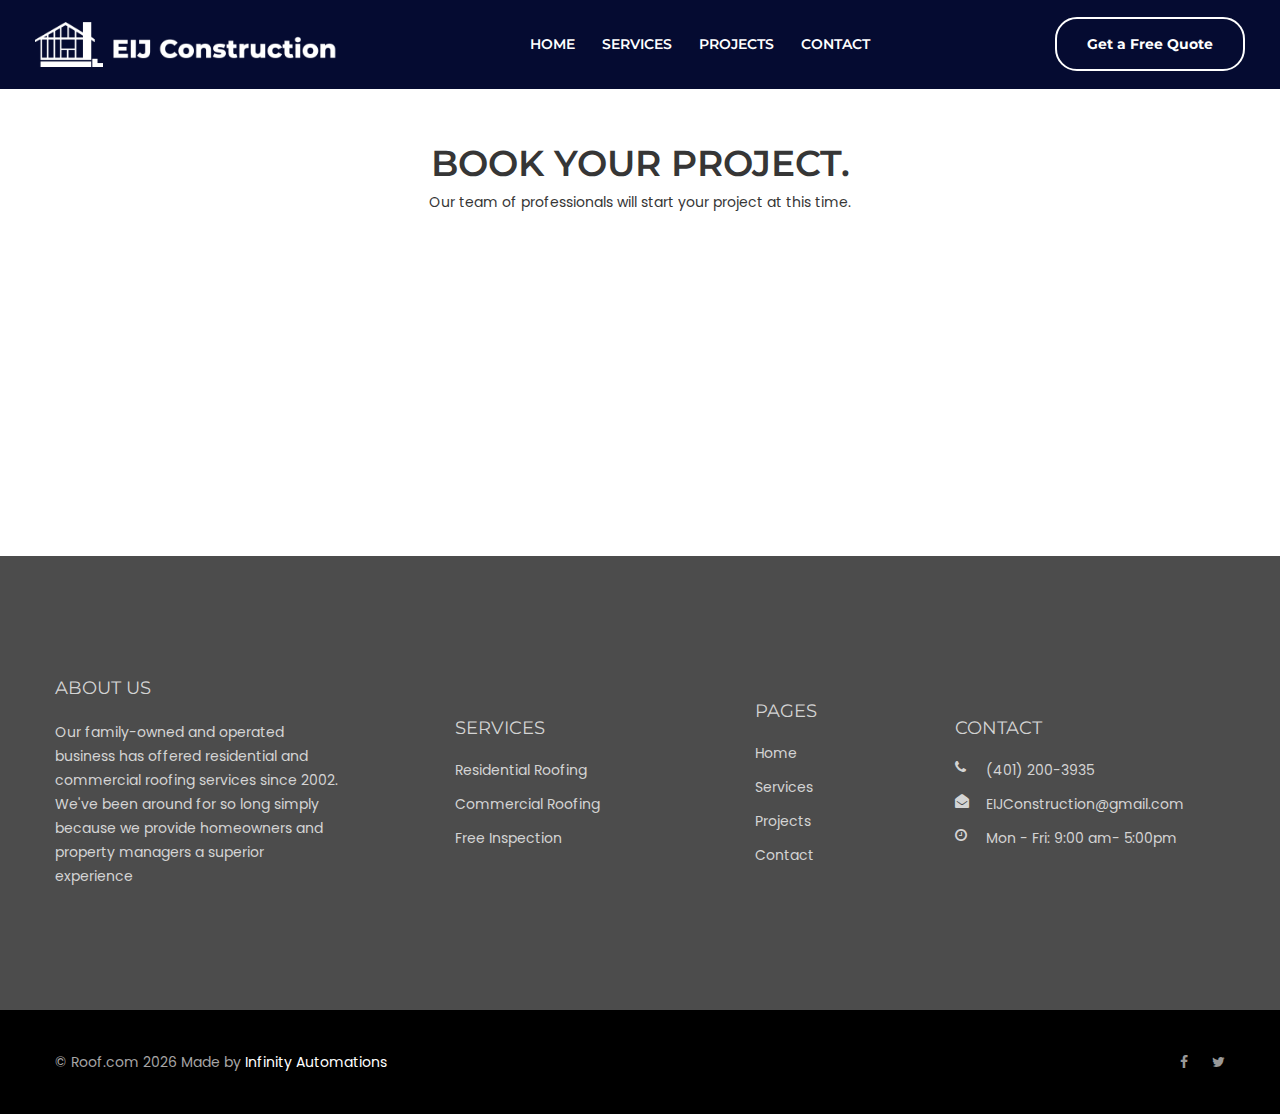
<file: select.html>
<!doctype html>
<html class="no-js" lang="zxx">

<head>
    <meta charset="utf-8">
    <meta http-equiv="x-ua-compatible" content="ie=edge">
    <title>EIJ Construction</title>
    <meta name="description" content="">
    <meta name="viewport" content="width=device-width, initial-scale=1">

    <link rel="apple-touch-icon" href="apple-touch-icon.png">
    <link rel="shortcut icon" type="image/x-icon" href="assets/img/image 15.png">
    <!-- Place favicon.ico in the root directory -->


    <!-- all css here -->
    <link rel="stylesheet" href="assets/css/bootstrap.min.css">
    <link rel="stylesheet" href="assets/css/magnific-popup.css">
    <link rel="stylesheet" href="assets/css/owl.carousel.min.css">
    <link rel="stylesheet" href="assets/css/font-awesome.min.css">
    <link rel="stylesheet" href="assets/css/flaticon.css">
    <link rel="stylesheet" href="assets/css/ionicons.min.css">
    <link rel="stylesheet" href="assets/css/headline.css">
    <link rel="stylesheet" href="assets/css/animate.min.css">
    <link rel="stylesheet" href="assets/css/material-design-iconic-font.min.css">
    <link rel="stylesheet" href="assets/css/meanmenu.css">
    <link rel="stylesheet" href="assets/css/Pe-icon-7-stroke.css">
    <link rel="stylesheet" href="assets/css/bundle.css">
    <link rel="stylesheet" href="assets/css/style.css">
    <link rel="stylesheet" href="assets/css/responsive.css">
    <link rel="stylesheet" href="assets/css/navbar.css">
    <script src="assets/js/vendor/modernizr-2.8.3.min.js"></script>

</head>


<body>
    <header class="header-menu">
        <!-- main-menu-area-start -->
        <div class="main-menu-area menu-style-1 transparent-header home-3">
            <div class="container md-container">

                <div class="row">
                    <div class="col-lg-2 col-md-4">
                        <div class="logo">
                            <a href="index.html"><img src="assets/img/logo/image 35.png" alt="" /></a>
                        </div>
                    </div>
                    
                    <div class="col-lg-7 col-md-8">
                        <div class="main-menu transparent-menu d-none d-lg-block">
                            <nav>
                                <ul>
                                    <li class="scrollToLink"><a href="index.html">home</a>
                                    </li>
                                    <li class="scrollToLink"><a href="service.html">services</a>
                                    </li>
                                    <li class="scrollToLink"><a href="project.html">projects</a>
                                    </li>
                                    <li class="scrollToLink"><a href="contact.html">contact</a>
                                    </li>
                                    <li class="scrollToLink" id="hide-on-small-screen">
                                        <a class="" href="quote.html">Get a Free Quote</a>
                                    </li>
                                </ul>
                            </nav>
                        </div>
                    </div>

                    <div class="col-lg-3 d-lg-block">
                        <a href="quote.html">Get a Free Quote</a>
                    </div>


                    <div class="col-lg-12">
                        <div class="mobile-menu"></div>
                    </div>
                </div>
            </div>
        </div>
        <!-- main-menu-area-end -->
    </header>
    <!-- contact-2-area-start -->
    <section id="about-us" class="">
    <div class="contact-2-area ptb-120 contact-2" style="background-image:url(assets/img/bg/)">
        <div class="container">
            <div class="row">
                    <div class="contact-wrapper">
                        <div class="contact-2-text">
                            <h2>Book your project.</h2>
                            <p>Our team of professionals will start your project at this time.</p>
                        </div><iframe src="https://api.leadconnectorhq.com/widget/booking/7DtFnmsR6J7NUX7Ab0jW" style="width: 100%;border:none;overflow: hidden;" scrolling="no" id="msgsndr-calendar"></iframe><br><script src="https://api.leadconnectorhq.com/js/embed.js" type="text/javascript"></script>
                        </div>
                    </div>
                </div>
        </div>
    </div>
    </section>
    <!-- contact-2-area-end -->
    <footer>
        <!-- footer-top-area-start -->
        <div class="footer-top-area footer-top pt-100 bg-opacity pb-70" style="background-image:url(assets/img/bg/Rectangle 1.png)">
            <div class="container">
                <div class="row">
                    <div class="col-lg-3 col-sm-6 pe-0">
                        <div class="footer-wrapper mb-30">
                            <h2 class="footer-section">about us</h2>
                            <div class="footer-text">
                                <p>Our family-owned and operated business has offered residential and commercial roofing services since 2002. We've been around for so long simply because we provide homeowners and property managers a superior experience</p>
                            </div>
                        </div>
                    </div>
                    <div class="col-lg-2 offset-lg-1 col-sm-6">
                        <div class="footer-wrapper mb-30">
                            <h2 class="footer-section">SERVICES</h2>
                            <ul class="footer-menu">
                                <li><a href="#service">Residential Roofing</a></li>
                                <li><a href="#service">Commercial Roofing</a></li>
                                <li><a href="#service">Free Inspection</a></li>
                            </ul>
                        </div>
                    </div>
                    <div class="col-lg-2 offset-lg-1 col-sm-6">
                        <div class="footer-wrapper mb-30">
                            <h2 class="footer-section">PAGES</h2>
                            <ul class="footer-menu">
                                <li><a href="#home">Home</a></li>
                                <li><a href="#service">Services</a></li>
                                <li><a href="#project">Projects</a></li>
                                <li><a href="#contact">Contact</a></li>
                            </ul>
                        </div>
                    </div>
                    <div class="col-lg-3 col-sm-6">
                        <div class="footer-wrapper mb-30">
                            <h2 class="footer-section">contact</h2>
                            <ul class="footer-link">
                                <li><i class="fa fa-phone"></i><span>(401) 200-3935</span></li>
                                <li><i class="fa fa-envelope-open"></i><span>EIJConstruction@gmail.com</span></li>
                                <li><i class="fa fa-clock-o"></i><span>Mon - Fri: 9:00 am- 5:00pm</span></li>
                            </ul>
                        </div>
                    </div>
                </div>
            </div>
        </div>
        <!-- footer-top-area-end -->
        <!-- footer-bottom-area-start -->
        <div class="footer-bottom-area footer-bottom footer-bottom-1 black-bg-2 ptb-20">
            <div class="container">
                <div class="row">
                    <div class="col-md-6">
                        <div class="copyright">
                            <p>&copy; Roof.com
                                <script>
                                    document.write(new Date().getFullYear() + ' ');
                                </script> Made by <a href="" target="_blank" rel="noopener">Infinity Automations</a></p>
                        </div>
                    </div>
                    <div class="col-md-6">
                        <div class="footer-icon">
                            <a href="#"><i class="fa fa-facebook"></i></a>
                            <a href="#"><i class="fa fa-twitter"></i></a>
                        </div>
                    </div>
                </div>
            </div>
        </div>
        <!-- footer-bottom-area-end -->
    </footer>
    <!-- all js here -->
    <script src="assets/js/vendor/jquery.min.js"></script>
    <script src="assets/js/popper.min.js"></script>
    <script src="assets/js/bootstrap.min.js"></script>
    <script src="assets/js/headline.js"></script>
    <script src="assets/js/jquery.magnific-popup.min.js"></script>
    <script src="assets/js/jquery.scrollUp.min.js"></script>
    <script src="assets/js/isotope.pkgd.min.js"></script>
    <script src="assets/js/imagesloaded.pkgd.min.js"></script>
    <script src="assets/js/jquery.counterup.min.js"></script>
    <script src="assets/js/waypoints.min.js"></script>
    <script src="assets/js/jquery.parallax-1.1.3.js"></script>
    <script src="assets/js/owl.carousel.min.js"></script>
    <script src="assets/js/jquery.meanmenu.js"></script>
    <script src="assets/js/ajax-mail.js"></script>
    <script src="assets/js/plugins.js"></script>
    <script src="assets/js/main.js"></script>
    <chat-widget style="--chat-widget-primary-color: #050B31; --chat-widget-active-color:#050B31 ;--chat-widget-bubble-color: #050B31" location-id="vIpxbFzotbMFPKJ5JtUz" prompt-avatar="https://widgets.leadconnectorhq.com/chat-widget/assets/defaultAvatar.png" agency-name="Infinity Automations" agency-website="theinfinitycrm.com" ></chat-widget> <script src="https://widgets.leadconnectorhq.com/loader.js" data-resources-url="https://widgets.leadconnectorhq.com/chat-widget/loader.js" > </script>
    
</body>

</html>
</file>
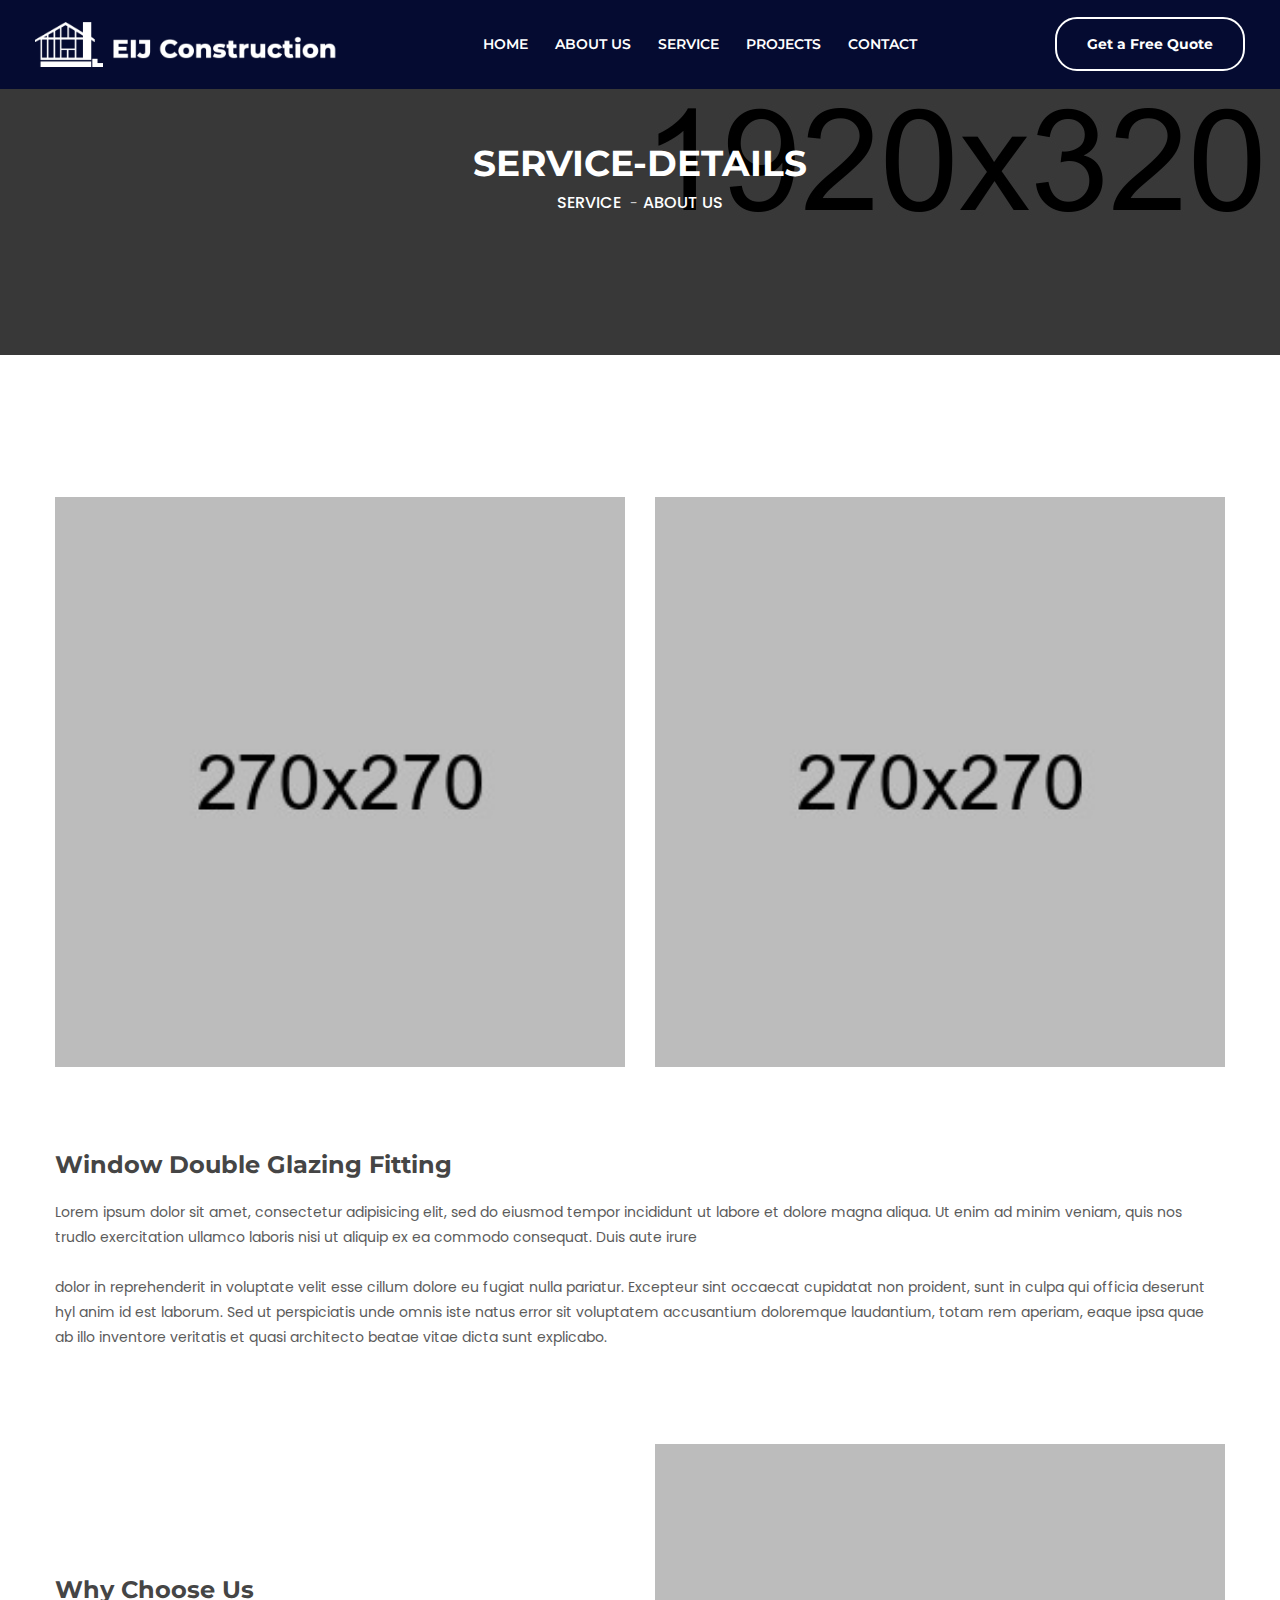
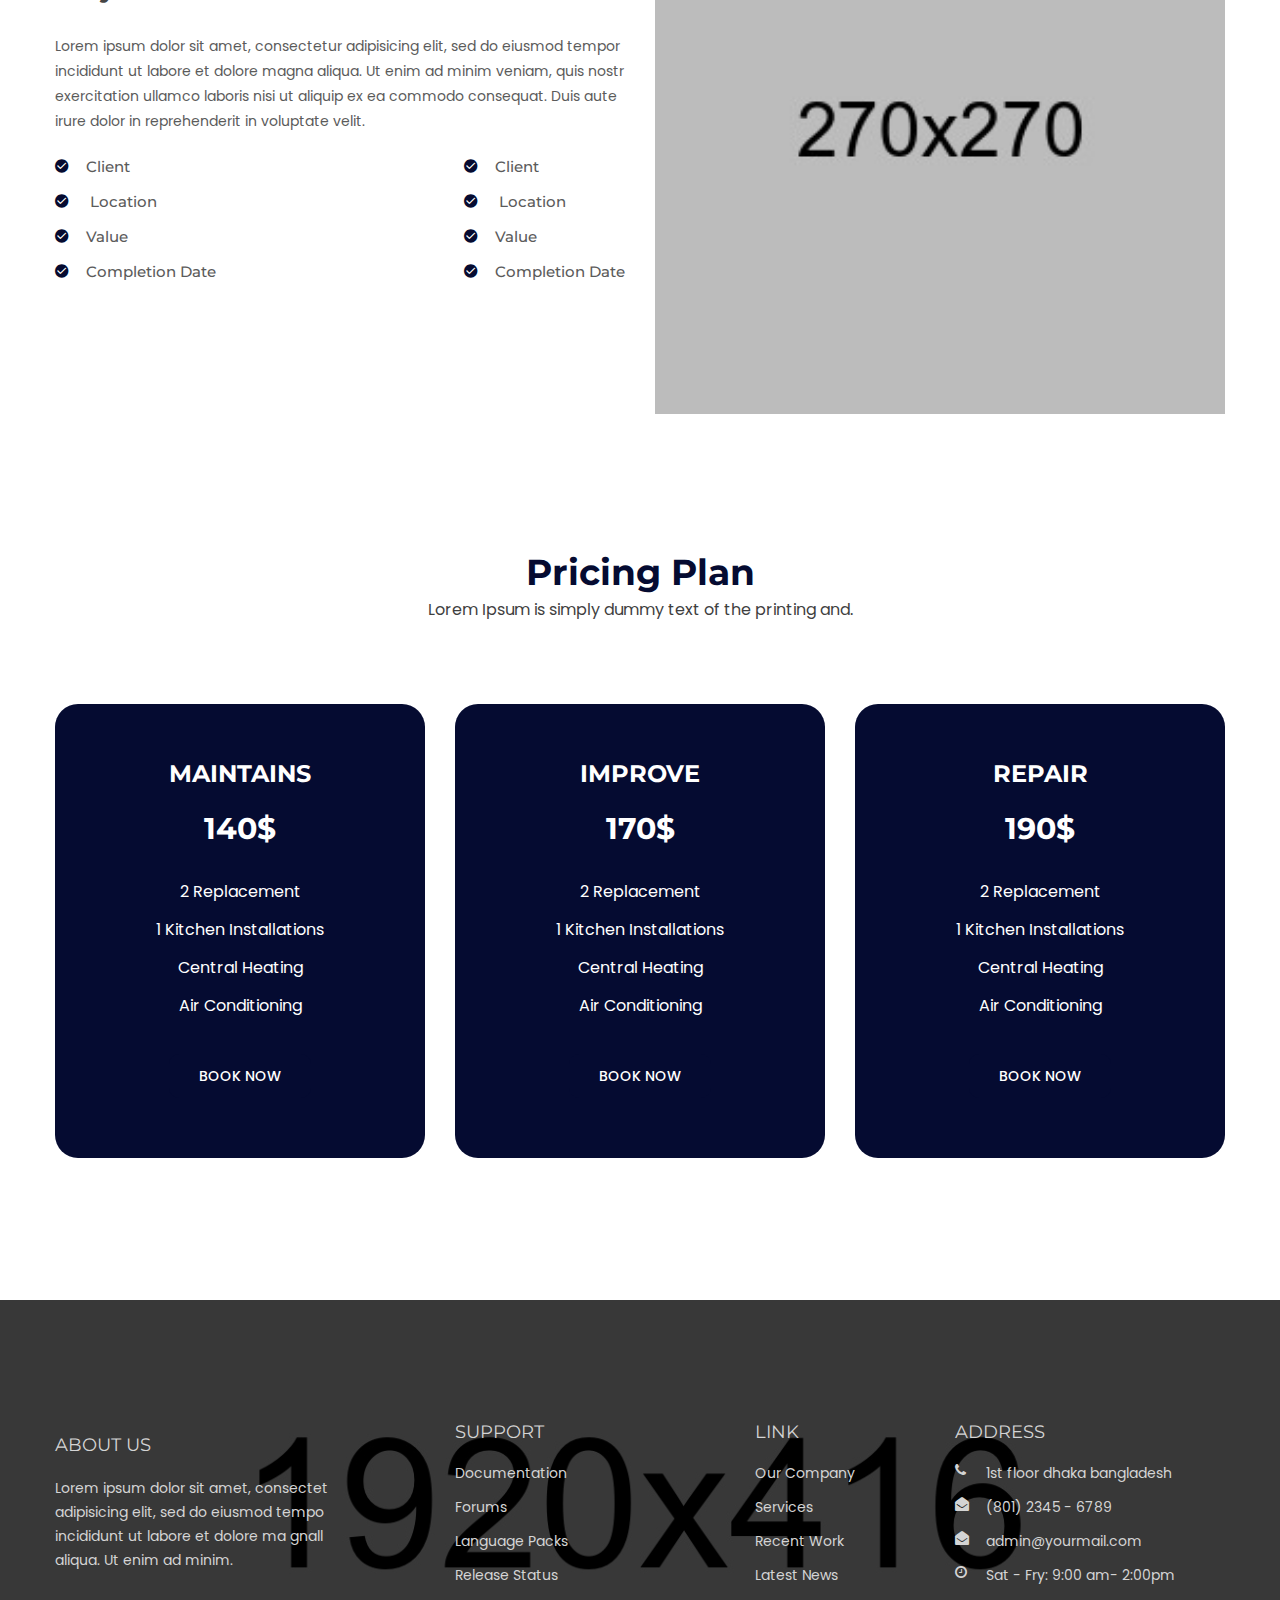
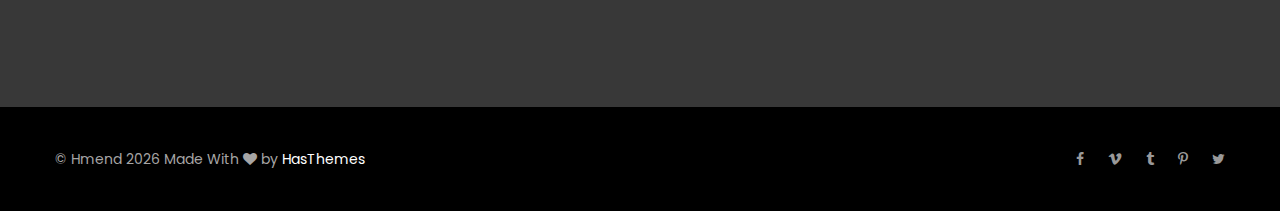
<file: service-details.html>
<!doctype html>
<html class="no-js" lang="zxx">

<head>
    <meta charset="utf-8">
    <meta http-equiv="x-ua-compatible" content="ie=edge">
    <title>EIJ Construction</title>
    <meta name="description" content="">
    <meta name="viewport" content="width=device-width, initial-scale=1">

    <link rel="apple-touch-icon" href="apple-touch-icon.png">
    <link rel="shortcut icon" type="image/x-icon" href="assets/img/image 15.png">
    <!-- Place favicon.ico in the root directory -->


    <!-- all css here -->
    <link rel="stylesheet" href="assets/css/bootstrap.min.css">
    <link rel="stylesheet" href="assets/css/magnific-popup.css">
    <link rel="stylesheet" href="assets/css/owl.carousel.min.css">
    <link rel="stylesheet" href="assets/css/font-awesome.min.css">
    <link rel="stylesheet" href="assets/css/flaticon.css">
    <link rel="stylesheet" href="assets/css/ionicons.min.css">
    <link rel="stylesheet" href="assets/css/headline.css">
    <link rel="stylesheet" href="assets/css/animate.min.css">
    <link rel="stylesheet" href="assets/css/material-design-iconic-font.min.css">
    <link rel="stylesheet" href="assets/css/meanmenu.css">
    <link rel="stylesheet" href="assets/css/Pe-icon-7-stroke.css">
    <link rel="stylesheet" href="assets/css/bundle.css">
    <link rel="stylesheet" href="assets/css/style.css">
    <link rel="stylesheet" href="assets/css/responsive.css">
    <link rel="stylesheet" href="assets/css/navbar.css">
    <script src="assets/js/vendor/modernizr-2.8.3.min.js"></script>

</head>


<body>
    <header class="header-menu">
        <!-- main-menu-area-start -->
        <div class="main-menu-area menu-style-1 transparent-header home-3">
            <div class="container md-container">

                <div class="row">
                    <div class="col-lg-2 col-md-4">
                        <div class="logo">
                            <a href="index.html"><img src="assets/img/logo/image 35.png" alt="" /></a>
                        </div>
                    </div>
                    
                    <div class="col-lg-7 col-md-8">
                        <div class="main-menu transparent-menu d-none d-lg-block">
                            <nav>
                                <ul>
                                    <li class="scrollToLink"><a href="index.html">home</a>
                                    </li>
                                    <li class="scrollToLink"><a href="about-us.html">About Us</a></li>
                                    <li class="scrollToLink"><a href="service.html">service</a>
                                    </li>
                                    <li class="scrollToLink"><a href="project.html">projects</a>
                                    </li>
                                    <li class="scrollToLink"><a href="contact.html">contact</a>
                                    </li>
                                    <li class="scrollToLink" id="hide-on-small-screen">
                                        <a class="" href="quote.html">Get a Free Quote</a>
                                    </li>
                                </ul>
                            </nav>
                        </div>
                    </div>

                    <div class="col-lg-3 d-lg-block">
                        <a href="quote.html">Get a Free Quote</a>
                    </div>


                    <div class="col-lg-12">
                        <div class="mobile-menu"></div>
                    </div>
                </div>
            </div>
        </div>
        <!-- main-menu-area-end -->
    </header>
    <!-- header-top-area-start -->
    <!-- breadcrumb-banner-area -->
    <div class="breadcrumb-banner-area ptb-120 bg-opacity" style="background-image:url(assets/img/bg/6.jpg)">
        <div class="container">
            <div class="row">
                <div class="col-lg-12">
                    <div class="breadcrumb-text text-center">
                        <h2>service-details</h2>
                        <ul class="breadcrumb-menu">
                            <li><a href="#">service</a></li>
                            <li><a href="#">about us</a></li>
                        </ul>
                    </div>
                </div>
            </div>
        </div>
    </div>
    <!-- breadcrumb-banner-area-end -->
    <!-- project-details-area-start -->
    <div class="project-details-area pt-120">
        <div class="container">
            <div class="row">
                <div class="col-md-6">
                    <div class="project-details-img-wrapper">
                        <img src="assets/img/project/2.jpg" alt="" />
                    </div>
                </div>
                <div class="col-md-6">
                    <div class="project-details-img-wrapper">
                        <img src="assets/img/project/3.jpg" alt="" />
                    </div>
                </div>
            </div>
        </div>
    </div>
    <!-- project-details-area-start -->
    <!-- project-details-3-start -->
    <div class="project-details-3 pt-40 pb-50">
        <div class="container">
            <div class="row">
                <div class="col-lg-12">
                    <div class="project-text">
                        <h3>Window Double Glazing Fitting</h3>
                        <p>Lorem ipsum dolor sit amet, consectetur adipisicing elit, sed do eiusmod tempor incididunt ut labore et dolore magna aliqua. Ut enim ad minim veniam, quis nos trudlo exercitation ullamco laboris nisi ut aliquip ex ea commodo consequat.
                            Duis aute irure</p>
                        <p>dolor in reprehenderit in voluptate velit esse cillum dolore eu fugiat nulla pariatur. Excepteur sint occaecat cupidatat non proident, sunt in culpa qui officia deserunt hyl anim id est laborum. Sed ut perspiciatis unde omnis iste
                            natus error sit voluptatem accusantium doloremque laudantium, totam rem aperiam, eaque ipsa quae ab illo inventore veritatis et quasi architecto beatae vitae dicta sunt explicabo.</p>
                    </div>
                </div>
            </div>
        </div>
    </div>
    <!-- project-details-3-end -->
    <!-- project-details-2-start -->
    <div class="project-details-2 pb-90">
        <div class="container">
            <div class="row">
                <div class="col-lg-6">
                    <div class="project-details-2-wrapper mb-30">
                        <h3 class="project-2-text">Why Choose Us</h3>
                        <div class="project-details-2-content">
                            <p>Lorem ipsum dolor sit amet, consectetur adipisicing elit, sed do eiusmod tempor incididunt ut labore et dolore magna aliqua. Ut enim ad minim veniam, quis nostr exercitation ullamco laboris nisi ut aliquip ex ea commodo consequat.
                                Duis aute irure dolor in reprehenderit in voluptate velit.</p>
                            <ul class="deatils-menu">
                                <li>Client</li>
                                <li> Location</li>
                                <li>Value</li>
                                <li>Completion Date</li>
                            </ul>
                            <ul class="deatils-menu floatright">
                                <li>Client</li>
                                <li> Location</li>
                                <li>Value</li>
                                <li>Completion Date</li>
                            </ul>
                        </div>
                    </div>
                </div>
                <div class="col-lg-6">
                    <div class="project-details-2-wrapper mb-30">
                        <img src="assets/img/project/4.jpg" alt="" />
                    </div>
                </div>
            </div>
        </div>
    </div>
    <!-- project-details-2-end -->
    <!-- pricing-area-start -->
    <div class="pricing-area pb-90">
        <div class="container">
            <div class="section-info text-center mb-60">
                <h2>Pricing Plan</h2>
                <p>Lorem Ipsum is simply dummy text of the printing and. </p>
            </div>
            <div class="row">
                <div class="col-lg-4 col-md-6">
                    <div class="pricing-wrapper text-center mb-30">
                        <div class="pricing-top">
                            <h3>maintains</h3>
                        </div>
                        <div class="pricing-bottom">
                            <span>140$</span>
                        </div>
                        <ul class="pricing-menu">
                            <li>2 Replacement</li>
                            <li>1 Kitchen Installations</li>
                            <li>Central Heating</li>
                            <li>Air Conditioning</li>
                        </ul>
                        <div class="pricing-btn">
                            <a href="#">book now</a>
                        </div>
                    </div>
                </div>
                <div class="col-lg-4 col-md-6">
                    <div class="pricing-wrapper text-center mb-30">
                        <div class="pricing-top">
                            <h3>improve</h3>
                        </div>
                        <div class="pricing-bottom">
                            <span>170$</span>
                        </div>
                        <ul class="pricing-menu">
                            <li>2 Replacement</li>
                            <li>1 Kitchen Installations</li>
                            <li>Central Heating</li>
                            <li>Air Conditioning</li>
                        </ul>
                        <div class="pricing-btn">
                            <a href="#">book now</a>
                        </div>
                    </div>
                </div>
                <div class="col-lg-4 col-md-6">
                    <div class="pricing-wrapper text-center mb-30">
                        <div class="pricing-top">
                            <h3>repair</h3>
                        </div>
                        <div class="pricing-bottom">
                            <span>190$</span>
                        </div>
                        <ul class="pricing-menu">
                            <li>2 Replacement</li>
                            <li>1 Kitchen Installations</li>
                            <li>Central Heating</li>
                            <li>Air Conditioning</li>
                        </ul>
                        <div class="pricing-btn">
                            <a href="#">book now</a>
                        </div>
                    </div>
                </div>
            </div>
        </div>
    </div>
    <!-- pricing-area-end -->
    <footer>
        <!-- footer-top-area-start -->
        <div class="footer-top-area footer-top pt-100 bg-opacity pb-70" style="background-image:url(assets/img/bg/5.jpg)">
            <div class="container">
                <div class="row">
                    <div class="col-lg-3 col-sm-6 pe-0">
                        <div class="footer-wrapper mb-30">
                            <h2 class="footer-section">about us</h2>
                            <div class="footer-text">
                                <p>Lorem ipsum dolor sit amet, consectet adipisicing elit, sed do eiusmod tempo incididunt ut labore et dolore ma gnall aliqua. Ut enim ad minim. </p>
                            </div>
                        </div>
                    </div>
                    <div class="col-lg-2 offset-lg-1 col-sm-6">
                        <div class="footer-wrapper mb-30">
                            <h2 class="footer-section">SUPPORT</h2>
                            <ul class="footer-menu">
                                <li><a href="#">Documentation</a></li>
                                <li><a href="#">Forums</a></li>
                                <li><a href="#">Language Packs</a></li>
                                <li><a href="#">Release Status</a></li>
                            </ul>
                        </div>
                    </div>
                    <div class="col-lg-2 offset-lg-1 col-sm-6">
                        <div class="footer-wrapper mb-30">
                            <h2 class="footer-section">link</h2>
                            <ul class="footer-menu">
                                <li><a href="#">Our Company</a></li>
                                <li><a href="#">Services</a></li>
                                <li><a href="#">Recent Work</a></li>
                                <li><a href="#">Latest News</a></li>
                            </ul>
                        </div>
                    </div>
                    <div class="col-lg-3 col-sm-6">
                        <div class="footer-wrapper mb-30">
                            <h2 class="footer-section">address</h2>
                            <ul class="footer-link">
                                <li><i class="fa fa-phone"></i><span>1st floor dhaka bangladesh</span></li>
                                <li><i class="fa fa-envelope-open"></i><span>(801) 2345 - 6789</span></li>
                                <li><i class="fa fa-envelope-open"></i><span>admin@yourmail.com</span></li>
                                <li><i class="fa fa-clock-o"></i><span>Sat - Fry: 9:00 am- 2:00pm</span></li>
                            </ul>
                        </div>
                    </div>
                </div>
            </div>
        </div>
        <!-- footer-top-area-end -->
        <!-- footer-bottom-area-start -->
        <div class="footer-bottom-area footer-bottom footer-bottom-1 black-bg-2 ptb-20">
            <div class="container">
                <div class="row">
                    <div class="col-md-6">
                        <div class="copyright">
                            <p>&copy; Hmend
                                <script>
                                    document.write(new Date().getFullYear() + ' ');
                                </script> Made With <i class="fa fa-heart"></i> by <a href="https://hasthemes.com" target="_blank" rel="noopener">HasThemes</a></p>
                        </div>
                    </div>
                    <div class="col-md-6">
                        <div class="footer-icon">
                            <a href="#"><i class="fa fa-facebook"></i></a>
                            <a href="#"><i class="fa fa-vimeo"></i></a>
                            <a href="#"><i class="fa fa-tumblr"></i></a>
                            <a href="#"><i class="fa fa-pinterest-p"></i></a>
                            <a href="#"><i class="fa fa-twitter"></i></a>
                        </div>
                    </div>
                </div>
            </div>
        </div>
        <!-- footer-bottom-area-end -->
    </footer>
    <!-- all js here -->
    <script src="assets/js/vendor/jquery.min.js"></script>
    <script src="assets/js/popper.min.js"></script>
    <script src="assets/js/bootstrap.min.js"></script>
    <script src="assets/js/headline.js"></script>
    <script src="assets/js/jquery.magnific-popup.min.js"></script>
    <script src="assets/js/jquery.scrollUp.min.js"></script>
    <script src="assets/js/isotope.pkgd.min.js"></script>
    <script src="assets/js/imagesloaded.pkgd.min.js"></script>
    <script src="assets/js/jquery.counterup.min.js"></script>
    <script src="assets/js/waypoints.min.js"></script>
    <script src="assets/js/jquery.parallax-1.1.3.js"></script>
    <script src="assets/js/owl.carousel.min.js"></script>
    <script src="assets/js/jquery.meanmenu.js"></script>
    <script src="assets/js/ajax-mail.js"></script>
    <script src="assets/js/plugins.js"></script>
    <script src="assets/js/main.js"></script>
</body>

</html>
</file>
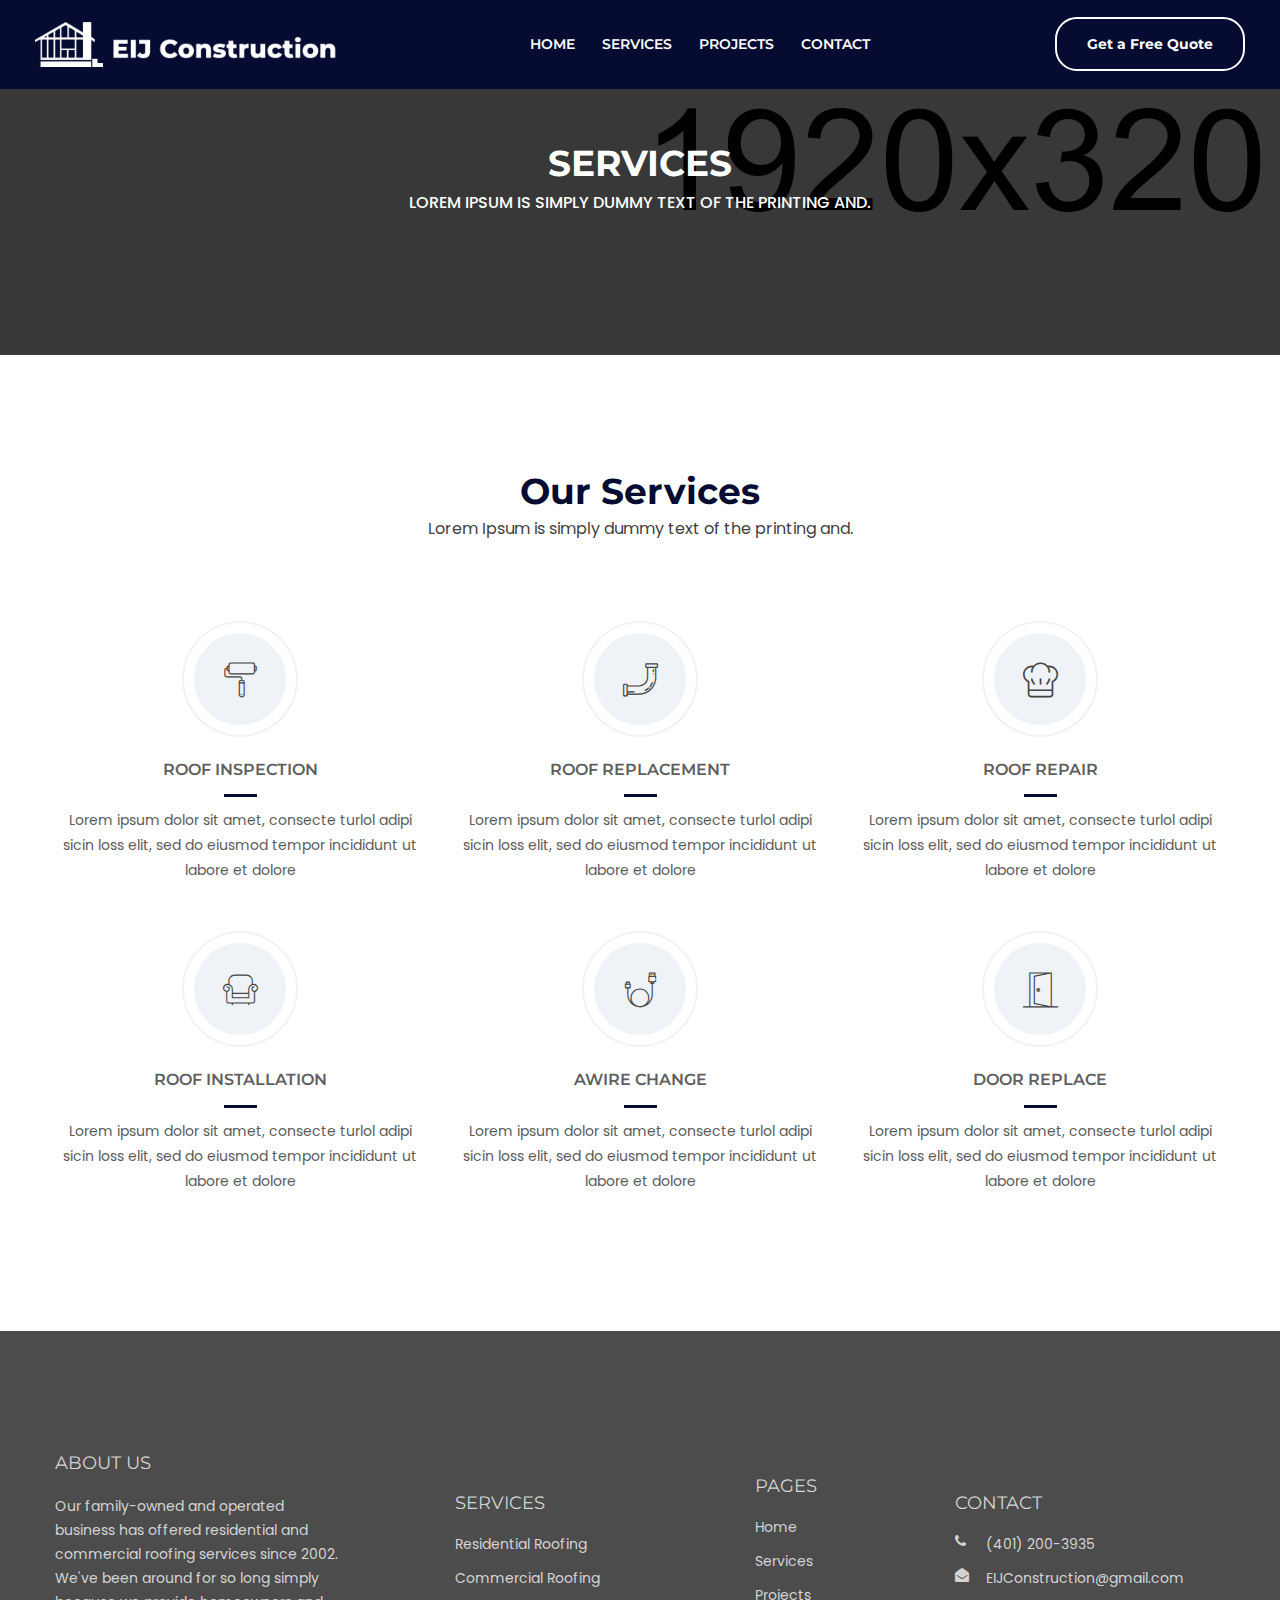
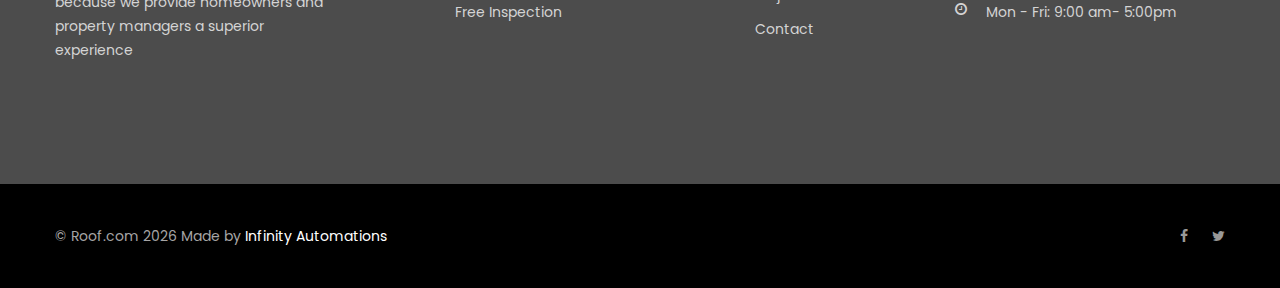
<file: service.html>
<!doctype html>
<html class="no-js" lang="zxx">

<head>
    <meta charset="utf-8">
    <meta http-equiv="x-ua-compatible" content="ie=edge">
    <title>EIJ Construction</title>
    <meta name="description" content="">
    <meta name="viewport" content="width=device-width, initial-scale=1">

    <link rel="apple-touch-icon" href="apple-touch-icon.png">
    <link rel="shortcut icon" type="image/x-icon" href="assets/img/image 15.png">
    <!-- Place favicon.ico in the root directory -->


    <!-- all css here -->
    <link rel="stylesheet" href="assets/css/bootstrap.min.css">
    <link rel="stylesheet" href="assets/css/magnific-popup.css">
    <link rel="stylesheet" href="assets/css/owl.carousel.min.css">
    <link rel="stylesheet" href="assets/css/font-awesome.min.css">
    <link rel="stylesheet" href="assets/css/flaticon.css">
    <link rel="stylesheet" href="assets/css/ionicons.min.css">
    <link rel="stylesheet" href="assets/css/headline.css">
    <link rel="stylesheet" href="assets/css/animate.min.css">
    <link rel="stylesheet" href="assets/css/material-design-iconic-font.min.css">
    <link rel="stylesheet" href="assets/css/meanmenu.css">
    <link rel="stylesheet" href="assets/css/Pe-icon-7-stroke.css">
    <link rel="stylesheet" href="assets/css/bundle.css">
    <link rel="stylesheet" href="assets/css/style.css">
    <link rel="stylesheet" href="assets/css/responsive.css">
    <link rel="stylesheet" href="assets/css/navbar.css">
    <script src="assets/js/vendor/modernizr-2.8.3.min.js"></script>

</head>


<body>
    <header class="header-menu">
        <!-- main-menu-area-start -->
        <div class="main-menu-area menu-style-1 transparent-header home-3">
            <div class="container md-container">

                <div class="row">
                    <div class="col-lg-2 col-md-4">
                        <div class="logo">
                            <a href="index.html"><img src="assets/img/logo/image 35.png" alt="" /></a>
                        </div>
                    </div>
                    
                    <div class="col-lg-7 col-md-8">
                        <div class="main-menu transparent-menu d-none d-lg-block">
                            <nav>
                                <ul>
                                    <li class="scrollToLink"><a href="index.html">home</a>
                                    </li>
                                    <li class="scrollToLink"><a href="service.html">services</a>
                                    </li>
                                    <li class="scrollToLink"><a href="project.html">projects</a>
                                    </li>
                                    <li class="scrollToLink"><a href="contact.html">contact</a>
                                    </li>
                                    <li class="scrollToLink" id="hide-on-small-screen">
                                        <a class="" href="quote.html">Get a Free Quote</a>
                                    </li>
                                </ul>
                            </nav>
                        </div>
                    </div>

                    <div class="col-lg-3 d-lg-block">
                        <a href="quote.html">Get a Free Quote</a>
                    </div>


                    <div class="col-lg-12">
                        <div class="mobile-menu"></div>
                    </div>
                </div>
            </div>
        </div>
        <!-- main-menu-area-end -->
    </header>
    <!-- header-top-area-start -->
    <!-- breadcrumb-banner-area -->
    <div class="breadcrumb-banner-area ptb-120 bg-opacity" style="background-image:url(assets/img/bg/6.jpg)">
        <div class="container">
            <div class="row">
                <div class="col-lg-12">
                    <div class="breadcrumb-text text-center">
                        <h2>services</h2>
                        <ul class="breadcrumb-menu">
                            <li><a href="#">Lorem Ipsum is simply dummy text of the printing and.</a></li>
                        </ul>
                    </div>
                </div>
            </div>
        </div>
    </div>
    <!-- breadcrumb-banner-area-end -->
    <!-- Our-Services-area-start -->
    <div class="Our-Services-area pt-120 pb-65">
        <div class="container">
            <div class="section-info text-center mb-60">
                <h2>Our Services</h2>
                <p>Lorem Ipsum is simply dummy text of the printing and. </p>
            </div>
            <div class="row">
                <div class="col-lg-4 col-md-6">
                    <div class="our-services-wrapper text-center mb-50">
                        <div class="our-services-icon">
                            <i class="flaticon-paint-roller"></i>
                        </div>
                        <div class="our-services-text">
                            <h3><a href="service-details.html">Roof Inspection</a></h3>
                            <p>Lorem ipsum dolor sit amet, consecte turlol adipi sicin loss elit, sed do eiusmod tempor incididunt ut labore et dolore</p>
                        </div>
                    </div>
                </div>
                <div class="col-lg-4 col-md-6">
                    <div class="our-services-wrapper text-center mb-50">
                        <div class="our-services-icon">
                            <i class="flaticon-pipe-icon"></i>
                        </div>
                        <div class="our-services-text">
                            <h3><a href="service-details.html">Roof Replacement</a></h3>
                            <p>Lorem ipsum dolor sit amet, consecte turlol adipi sicin loss elit, sed do eiusmod tempor incididunt ut labore et dolore</p>
                        </div>
                    </div>
                </div>
                <div class="col-lg-4 col-md-6">
                    <div class="our-services-wrapper text-center mb-50">
                        <div class="our-services-icon">
                            <i class="flaticon-chef-icon"></i>
                        </div>
                        <div class="our-services-text">
                            <h3><a href="service-details.html">Roof Repair</a></h3>
                            <p>Lorem ipsum dolor sit amet, consecte turlol adipi sicin loss elit, sed do eiusmod tempor incididunt ut labore et dolore</p>
                        </div>
                    </div>
                </div>
                <div class="col-lg-4 col-md-6">
                    <div class="our-services-wrapper text-center mb-50">
                        <div class="our-services-icon">
                            <i class="flaticon-sofa-icon"></i>
                        </div>
                        <div class="our-services-text">
                            <h3><a href="service-details.html">Roof Installation</a></h3>
                            <p>Lorem ipsum dolor sit amet, consecte turlol adipi sicin loss elit, sed do eiusmod tempor incididunt ut labore et dolore</p>
                        </div>
                    </div>
                </div>
                <div class="col-lg-4 col-md-6">
                    <div class="our-services-wrapper text-center mb-50">
                        <div class="our-services-icon">
                            <i class="flaticon-charger-icon"></i>
                        </div>
                        <div class="our-services-text">
                            <h3><a href="service-details.html">awire change</a></h3>
                            <p>Lorem ipsum dolor sit amet, consecte turlol adipi sicin loss elit, sed do eiusmod tempor incididunt ut labore et dolore</p>
                        </div>
                    </div>
                </div>
                <div class="col-lg-4 col-md-6">
                    <div class="our-services-wrapper text-center mb-50">
                        <div class="our-services-icon">
                            <i class="flaticon-door-icon"></i>
                        </div>
                        <div class="our-services-text">
                            <h3><a href="service-details.html">door replace</a></h3>
                            <p>Lorem ipsum dolor sit amet, consecte turlol adipi sicin loss elit, sed do eiusmod tempor incididunt ut labore et dolore</p>
                        </div>
                    </div>
                </div>
            </div>
        </div>
    </div>
    <!-- Our-Services-area-start -->
    <footer>
        <!-- footer-top-area-start -->
        <div class="footer-top-area footer-top pt-100 bg-opacity pb-70" style="background-image:url(assets/img/bg/Rectangle 1.png)">
            <div class="container">
                <div class="row">
                    <div class="col-lg-3 col-sm-6 pe-0">
                        <div class="footer-wrapper mb-30">
                            <h2 class="footer-section">about us</h2>
                            <div class="footer-text">
                                <p>Our family-owned and operated business has offered residential and commercial roofing services since 2002. We've been around for so long simply because we provide homeowners and property managers a superior experience</p>
                            </div>
                        </div>
                    </div>
                    <div class="col-lg-2 offset-lg-1 col-sm-6">
                        <div class="footer-wrapper mb-30">
                            <h2 class="footer-section">SERVICES</h2>
                            <ul class="footer-menu">
                                <li><a href="#service">Residential Roofing</a></li>
                                <li><a href="#service">Commercial Roofing</a></li>
                                <li><a href="#service">Free Inspection</a></li>
                            </ul>
                        </div>
                    </div>
                    <div class="col-lg-2 offset-lg-1 col-sm-6">
                        <div class="footer-wrapper mb-30">
                            <h2 class="footer-section">PAGES</h2>
                            <ul class="footer-menu">
                                <li><a href="#home">Home</a></li>
                                <li><a href="#service">Services</a></li>
                                <li><a href="#project">Projects</a></li>
                                <li><a href="#contact">Contact</a></li>
                            </ul>
                        </div>
                    </div>
                    <div class="col-lg-3 col-sm-6">
                        <div class="footer-wrapper mb-30">
                            <h2 class="footer-section">contact</h2>
                            <ul class="footer-link">
                                <li><i class="fa fa-phone"></i><span>(401) 200-3935</span></li>
                                <li><i class="fa fa-envelope-open"></i><span>EIJConstruction@gmail.com</span></li>
                                <li><i class="fa fa-clock-o"></i><span>Mon - Fri: 9:00 am- 5:00pm</span></li>
                            </ul>
                        </div>
                    </div>
                </div>
            </div>
        </div>
        <!-- footer-top-area-end -->
        <!-- footer-bottom-area-start -->
        <div class="footer-bottom-area footer-bottom footer-bottom-1 black-bg-2 ptb-20">
            <div class="container">
                <div class="row">
                    <div class="col-md-6">
                        <div class="copyright">
                            <p>&copy; Roof.com
                                <script>
                                    document.write(new Date().getFullYear() + ' ');
                                </script> Made by <a href="" target="_blank" rel="noopener">Infinity Automations</a></p>
                        </div>
                    </div>
                    <div class="col-md-6">
                        <div class="footer-icon">
                            <a href="#"><i class="fa fa-facebook"></i></a>
                            <a href="#"><i class="fa fa-twitter"></i></a>
                        </div>
                    </div>
                </div>
            </div>
        </div>
        <!-- footer-bottom-area-end -->
    </footer>
    <!-- all js here -->
    <script src="assets/js/vendor/jquery.min.js"></script>
    <script src="assets/js/popper.min.js"></script>
    <script src="assets/js/bootstrap.min.js"></script>
    <script src="assets/js/headline.js"></script>
    <script src="assets/js/jquery.magnific-popup.min.js"></script>
    <script src="assets/js/jquery.scrollUp.min.js"></script>
    <script src="assets/js/isotope.pkgd.min.js"></script>
    <script src="assets/js/imagesloaded.pkgd.min.js"></script>
    <script src="assets/js/jquery.counterup.min.js"></script>
    <script src="assets/js/waypoints.min.js"></script>
    <script src="assets/js/jquery.parallax-1.1.3.js"></script>
    <script src="assets/js/owl.carousel.min.js"></script>
    <script src="assets/js/jquery.meanmenu.js"></script>
    <script src="assets/js/ajax-mail.js"></script>
    <script src="assets/js/plugins.js"></script>
    <script src="assets/js/main.js"></script>
    <chat-widget style="--chat-widget-primary-color: #050B31; --chat-widget-active-color:#050B31 ;--chat-widget-bubble-color: #050B31" location-id="vIpxbFzotbMFPKJ5JtUz" prompt-avatar="https://widgets.leadconnectorhq.com/chat-widget/assets/defaultAvatar.png" agency-name="Infinity Automations" agency-website="theinfinitycrm.com" ></chat-widget> <script src="https://widgets.leadconnectorhq.com/loader.js" data-resources-url="https://widgets.leadconnectorhq.com/chat-widget/loader.js" > </script>
    
</body>

</html>
</file>
<file: assets/css/flaticon.css>
/*
  	Flaticon icon font: Flaticon
  	Creation date: 29/10/2022 06:57
  	*/
	
	@font-face {
	    font-family: "Flaticon";
	    src: url("../fonts/Flaticon.eot");
	    src: url("../fonts/Flaticon.eot?#iefix") format("embedded-opentype"), url("../fonts/Flaticon.woff") format("woff"), url("../fonts/Flaticon.ttf") format("truetype"), url("../fonts/Flaticon.svg#Flaticon") format("svg");
	    font-weight: normal;
	    font-style: normal;
	}
	
	@media screen and (-webkit-min-device-pixel-ratio:0) {
	    @font-face {
	        font-family: "Flaticon";
	        src: url("../fonts/Flaticon.svg#Flaticon") format("svg");
	    }
	}
	
	[class^="flaticon-"]:before,
	[class*=" flaticon-"]:before,
	[class^="flaticon-"]:after,
	[class*=" flaticon-"]:after {
	    font-family: Flaticon;
	    font-style: normal;
	}
	
	.flaticon-charger-icon:before {
	    content: "\f100";
	}
	
	.flaticon-paint-icon:before {
	    content: "\f101";
	}
	
	.flaticon-tools-icon:before {
	    content: "\f102";
	}
	
	.flaticon-light-icon:before {
	    content: "\f103";
	}
	
	.flaticon-door-icon:before {
	    content: "\f104";
	}
	
	.flaticon-strategy-icon:before {
	    content: "\f105";
	}
	
	.flaticon-pipe-icon:before {
	    content: "\f106";
	}
	
	.flaticon-paint-roller:before {
	    content: "\f107";
	}
	
	.flaticon-chef-icon:before {
	    content: "\f108";
	}
	
	.flaticon-sofa-icon:before {
	    content: "\f109";
	}
	
	.flaticon-house-icon:before {
	    content: "\f10a";
	}
	
	.flaticon-gear-icon:before {
	    content: "\f10b";
	}
	
	.flaticon-paint-brush:before {
	    content: "\f10c";
	}
	
	.flaticon-plus-icon:before {
	    content: "\f10d";
	}
</file>
<file: assets/css/headline.css>
/* -------------------------------- 

Primary style

-------------------------------- */
*, *::after, *::before {
  -webkit-box-sizing: border-box;
  -moz-box-sizing: border-box;
  box-sizing: border-box;
}

html * {
  -webkit-font-smoothing: antialiased;
  -moz-osx-font-smoothing: grayscale;
}

html {
  font-size: 62.5%;
}



a {
  text-decoration: none;
}

.cd-title {
  position: relative;
  height: 160px;
  line-height: 230px;
  text-align: center;
}
.cd-title h1 {
  font-size: 2.4rem;
  font-weight: 700;
}
@media only screen and (min-width: 768px) {
  .cd-title {
    line-height: 250px;
  }
}
@media only screen and (min-width: 1170px) {
  .cd-title {
    height: 200px;
    line-height: 300px;
  }
  .cd-title h1 {
    font-size: 3rem;
  }
}

.cd-intro {
  width: 90%;
  max-width: 768px;
  text-align: center;
}

.cd-intro {
  margin: 4em auto;
}
@media only screen and (min-width: 768px) {
  .cd-intro {
    margin: 5em auto;
  }
}
@media only screen and (min-width: 1170px) {
  .cd-intro {
    margin: 6em auto;
  }
}

.cd-headline {
  font-size: 3rem;
  line-height: 1.2;
}
@media only screen and (min-width: 768px) {
  .cd-headline {
    font-size: 4.4rem;
    font-weight: 300;
  }
}
@media only screen and (min-width: 1170px) {
  .cd-headline {
    font-size: 6rem;
  }
}

.cd-words-wrapper {
  display: inline-block;
  position: relative;
  text-align: left;
}
.cd-words-wrapper b {
  display: inline-block;
  position: absolute;
  white-space: nowrap;
  left: 0;
  top: 0;
}
.cd-words-wrapper b.is-visible {
  position: relative;
}
.no-js .cd-words-wrapper b {
  opacity: 0;
}
.no-js .cd-words-wrapper b.is-visible {
  opacity: 1;
}

/* -------------------------------- 

xrotate-1 

-------------------------------- */
.cd-headline.rotate-1 .cd-words-wrapper {
  -webkit-perspective: 300px;
  -moz-perspective: 300px;
  perspective: 300px;
}
.cd-headline.rotate-1 b {
  opacity: 0;
  -webkit-transform-origin: 50% 100%;
  -moz-transform-origin: 50% 100%;
  -ms-transform-origin: 50% 100%;
  -o-transform-origin: 50% 100%;
  transform-origin: 50% 100%;
  -webkit-transform: rotateX(180deg);
  -moz-transform: rotateX(180deg);
  -ms-transform: rotateX(180deg);
  -o-transform: rotateX(180deg);
  transform: rotateX(180deg);
}
.cd-headline.rotate-1 b.is-visible {
  opacity: 1;
  -webkit-transform: rotateX(0deg);
  -moz-transform: rotateX(0deg);
  -ms-transform: rotateX(0deg);
  -o-transform: rotateX(0deg);
  transform: rotateX(0deg);
  -webkit-animation: cd-rotate-1-in 1.2s;
  -moz-animation: cd-rotate-1-in 1.2s;
  animation: cd-rotate-1-in 1.2s;
}
.cd-headline.rotate-1 b.is-hidden {
  -webkit-transform: rotateX(180deg);
  -moz-transform: rotateX(180deg);
  -ms-transform: rotateX(180deg);
  -o-transform: rotateX(180deg);
  transform: rotateX(180deg);
  -webkit-animation: cd-rotate-1-out 1.2s;
  -moz-animation: cd-rotate-1-out 1.2s;
  animation: cd-rotate-1-out 1.2s;
}

@-webkit-keyframes cd-rotate-1-in {
  0% {
    -webkit-transform: rotateX(180deg);
    opacity: 0;
  }
  35% {
    -webkit-transform: rotateX(120deg);
    opacity: 0;
  }
  65% {
    opacity: 0;
  }
  100% {
    -webkit-transform: rotateX(360deg);
    opacity: 1;
  }
}
@-moz-keyframes cd-rotate-1-in {
  0% {
    -moz-transform: rotateX(180deg);
    opacity: 0;
  }
  35% {
    -moz-transform: rotateX(120deg);
    opacity: 0;
  }
  65% {
    opacity: 0;
  }
  100% {
    -moz-transform: rotateX(360deg);
    opacity: 1;
  }
}
@keyframes cd-rotate-1-in {
  0% {
    -webkit-transform: rotateX(180deg);
    -moz-transform: rotateX(180deg);
    -ms-transform: rotateX(180deg);
    -o-transform: rotateX(180deg);
    transform: rotateX(180deg);
    opacity: 0;
  }
  35% {
    -webkit-transform: rotateX(120deg);
    -moz-transform: rotateX(120deg);
    -ms-transform: rotateX(120deg);
    -o-transform: rotateX(120deg);
    transform: rotateX(120deg);
    opacity: 0;
  }
  65% {
    opacity: 0;
  }
  100% {
    -webkit-transform: rotateX(360deg);
    -moz-transform: rotateX(360deg);
    -ms-transform: rotateX(360deg);
    -o-transform: rotateX(360deg);
    transform: rotateX(360deg);
    opacity: 1;
  }
}
@-webkit-keyframes cd-rotate-1-out {
  0% {
    -webkit-transform: rotateX(0deg);
    opacity: 1;
  }
  35% {
    -webkit-transform: rotateX(-40deg);
    opacity: 1;
  }
  65% {
    opacity: 0;
  }
  100% {
    -webkit-transform: rotateX(180deg);
    opacity: 0;
  }
}
@-moz-keyframes cd-rotate-1-out {
  0% {
    -moz-transform: rotateX(0deg);
    opacity: 1;
  }
  35% {
    -moz-transform: rotateX(-40deg);
    opacity: 1;
  }
  65% {
    opacity: 0;
  }
  100% {
    -moz-transform: rotateX(180deg);
    opacity: 0;
  }
}
@keyframes cd-rotate-1-out {
  0% {
    -webkit-transform: rotateX(0deg);
    -moz-transform: rotateX(0deg);
    -ms-transform: rotateX(0deg);
    -o-transform: rotateX(0deg);
    transform: rotateX(0deg);
    opacity: 1;
  }
  35% {
    -webkit-transform: rotateX(-40deg);
    -moz-transform: rotateX(-40deg);
    -ms-transform: rotateX(-40deg);
    -o-transform: rotateX(-40deg);
    transform: rotateX(-40deg);
    opacity: 1;
  }
  65% {
    opacity: 0;
  }
  100% {
    -webkit-transform: rotateX(180deg);
    -moz-transform: rotateX(180deg);
    -ms-transform: rotateX(180deg);
    -o-transform: rotateX(180deg);
    transform: rotateX(180deg);
    opacity: 0;
  }
}
/* -------------------------------- 

xtype 

-------------------------------- */
.cd-headline.type .cd-words-wrapper {
  vertical-align: top;
  overflow: hidden;
}
.cd-headline.type .cd-words-wrapper::after {
  background-color: #26c7cc;
  bottom: auto;
  content: "";
  height: 90%;
  position: absolute;
  right: 0;
  top: 50%;
  transform: translateY(-50%);
  width: 1px;
}
.cd-headline.type .cd-words-wrapper.waiting::after {
  -webkit-animation: cd-pulse 1s infinite;
  -moz-animation: cd-pulse 1s infinite;
  animation: cd-pulse 1s infinite;
}
.cd-headline.type .cd-words-wrapper.selected {
  background-color: #aebcb9;
}
.cd-headline.type .cd-words-wrapper.selected::after {
  visibility: hidden;
}
.cd-headline.type .cd-words-wrapper.selected b {
  color: #0d0d0d;
}
.cd-headline.type b {
  visibility: hidden;
}
.cd-headline.type b.is-visible {
  visibility: visible;
}
.cd-headline.type i {
  font-style: normal;
  position: absolute;
  visibility: hidden;
}
.cd-headline.type i.in {
  color: #26C7CC;
  position: relative;
  visibility: visible;
}

@-webkit-keyframes cd-pulse {
  0% {
    -webkit-transform: translateY(-50%) scale(1);
    opacity: 1;
  }
  40% {
    -webkit-transform: translateY(-50%) scale(0.9);
    opacity: 0;
  }
  100% {
    -webkit-transform: translateY(-50%) scale(0);
    opacity: 0;
  }
}
@-moz-keyframes cd-pulse {
  0% {
    -moz-transform: translateY(-50%) scale(1);
    opacity: 1;
  }
  40% {
    -moz-transform: translateY(-50%) scale(0.9);
    opacity: 0;
  }
  100% {
    -moz-transform: translateY(-50%) scale(0);
    opacity: 0;
  }
}
@keyframes cd-pulse {
  0% {
    -webkit-transform: translateY(-50%) scale(1);
    -moz-transform: translateY(-50%) scale(1);
    -ms-transform: translateY(-50%) scale(1);
    -o-transform: translateY(-50%) scale(1);
    transform: translateY(-50%) scale(1);
    opacity: 1;
  }
  40% {
    -webkit-transform: translateY(-50%) scale(0.9);
    -moz-transform: translateY(-50%) scale(0.9);
    -ms-transform: translateY(-50%) scale(0.9);
    -o-transform: translateY(-50%) scale(0.9);
    transform: translateY(-50%) scale(0.9);
    opacity: 0;
  }
  100% {
    -webkit-transform: translateY(-50%) scale(0);
    -moz-transform: translateY(-50%) scale(0);
    -ms-transform: translateY(-50%) scale(0);
    -o-transform: translateY(-50%) scale(0);
    transform: translateY(-50%) scale(0);
    opacity: 0;
  }
}
/* -------------------------------- 

xrotate-2 

-------------------------------- */
.cd-headline.rotate-2 .cd-words-wrapper {
  -webkit-perspective: 300px;
  -moz-perspective: 300px;
  perspective: 300px;
}
.cd-headline.rotate-2 i, .cd-headline.rotate-2 em {
  display: inline-block;
  -webkit-backface-visibility: hidden;
  backface-visibility: hidden;
}
.cd-headline.rotate-2 b {
  opacity: 0;
}
.cd-headline.rotate-2 i {
  -webkit-transform-style: preserve-3d;
  -moz-transform-style: preserve-3d;
  -ms-transform-style: preserve-3d;
  -o-transform-style: preserve-3d;
  transform-style: preserve-3d;
  -webkit-transform: translateZ(-20px) rotateX(90deg);
  -moz-transform: translateZ(-20px) rotateX(90deg);
  -ms-transform: translateZ(-20px) rotateX(90deg);
  -o-transform: translateZ(-20px) rotateX(90deg);
  transform: translateZ(-20px) rotateX(90deg);
  opacity: 0;
}
.is-visible .cd-headline.rotate-2 i {
  opacity: 1;
}
.cd-headline.rotate-2 i.in {
  -webkit-animation: cd-rotate-2-in 0.4s forwards;
  -moz-animation: cd-rotate-2-in 0.4s forwards;
  animation: cd-rotate-2-in 0.4s forwards;
}
.cd-headline.rotate-2 i.out {
  -webkit-animation: cd-rotate-2-out 0.4s forwards;
  -moz-animation: cd-rotate-2-out 0.4s forwards;
  animation: cd-rotate-2-out 0.4s forwards;
}
.cd-headline.rotate-2 em {
  -webkit-transform: translateZ(20px);
  -moz-transform: translateZ(20px);
  -ms-transform: translateZ(20px);
  -o-transform: translateZ(20px);
  transform: translateZ(20px);
}

.no-csstransitions .cd-headline.rotate-2 i {
  -webkit-transform: rotateX(0deg);
  -moz-transform: rotateX(0deg);
  -ms-transform: rotateX(0deg);
  -o-transform: rotateX(0deg);
  transform: rotateX(0deg);
  opacity: 0;
}
.no-csstransitions .cd-headline.rotate-2 i em {
  -webkit-transform: scale(1);
  -moz-transform: scale(1);
  -ms-transform: scale(1);
  -o-transform: scale(1);
  transform: scale(1);
}

.no-csstransitions .cd-headline.rotate-2 .is-visible i {
  opacity: 1;
}

@-webkit-keyframes cd-rotate-2-in {
  0% {
    opacity: 0;
    -webkit-transform: translateZ(-20px) rotateX(90deg);
  }
  60% {
    opacity: 1;
    -webkit-transform: translateZ(-20px) rotateX(-10deg);
  }
  100% {
    opacity: 1;
    -webkit-transform: translateZ(-20px) rotateX(0deg);
  }
}
@-moz-keyframes cd-rotate-2-in {
  0% {
    opacity: 0;
    -moz-transform: translateZ(-20px) rotateX(90deg);
  }
  60% {
    opacity: 1;
    -moz-transform: translateZ(-20px) rotateX(-10deg);
  }
  100% {
    opacity: 1;
    -moz-transform: translateZ(-20px) rotateX(0deg);
  }
}
@keyframes cd-rotate-2-in {
  0% {
    opacity: 0;
    -webkit-transform: translateZ(-20px) rotateX(90deg);
    -moz-transform: translateZ(-20px) rotateX(90deg);
    -ms-transform: translateZ(-20px) rotateX(90deg);
    -o-transform: translateZ(-20px) rotateX(90deg);
    transform: translateZ(-20px) rotateX(90deg);
  }
  60% {
    opacity: 1;
    -webkit-transform: translateZ(-20px) rotateX(-10deg);
    -moz-transform: translateZ(-20px) rotateX(-10deg);
    -ms-transform: translateZ(-20px) rotateX(-10deg);
    -o-transform: translateZ(-20px) rotateX(-10deg);
    transform: translateZ(-20px) rotateX(-10deg);
  }
  100% {
    opacity: 1;
    -webkit-transform: translateZ(-20px) rotateX(0deg);
    -moz-transform: translateZ(-20px) rotateX(0deg);
    -ms-transform: translateZ(-20px) rotateX(0deg);
    -o-transform: translateZ(-20px) rotateX(0deg);
    transform: translateZ(-20px) rotateX(0deg);
  }
}
@-webkit-keyframes cd-rotate-2-out {
  0% {
    opacity: 1;
    -webkit-transform: translateZ(-20px) rotateX(0);
  }
  60% {
    opacity: 0;
    -webkit-transform: translateZ(-20px) rotateX(-100deg);
  }
  100% {
    opacity: 0;
    -webkit-transform: translateZ(-20px) rotateX(-90deg);
  }
}
@-moz-keyframes cd-rotate-2-out {
  0% {
    opacity: 1;
    -moz-transform: translateZ(-20px) rotateX(0);
  }
  60% {
    opacity: 0;
    -moz-transform: translateZ(-20px) rotateX(-100deg);
  }
  100% {
    opacity: 0;
    -moz-transform: translateZ(-20px) rotateX(-90deg);
  }
}
@keyframes cd-rotate-2-out {
  0% {
    opacity: 1;
    -webkit-transform: translateZ(-20px) rotateX(0);
    -moz-transform: translateZ(-20px) rotateX(0);
    -ms-transform: translateZ(-20px) rotateX(0);
    -o-transform: translateZ(-20px) rotateX(0);
    transform: translateZ(-20px) rotateX(0);
  }
  60% {
    opacity: 0;
    -webkit-transform: translateZ(-20px) rotateX(-100deg);
    -moz-transform: translateZ(-20px) rotateX(-100deg);
    -ms-transform: translateZ(-20px) rotateX(-100deg);
    -o-transform: translateZ(-20px) rotateX(-100deg);
    transform: translateZ(-20px) rotateX(-100deg);
  }
  100% {
    opacity: 0;
    -webkit-transform: translateZ(-20px) rotateX(-90deg);
    -moz-transform: translateZ(-20px) rotateX(-90deg);
    -ms-transform: translateZ(-20px) rotateX(-90deg);
    -o-transform: translateZ(-20px) rotateX(-90deg);
    transform: translateZ(-20px) rotateX(-90deg);
  }
}
/* -------------------------------- 

xloading-bar 

-------------------------------- */
.cd-headline.loading-bar span {
  display: inline-block;
}
.cd-headline.loading-bar .cd-words-wrapper {
  overflow: hidden;
  vertical-align: top;
}
.cd-headline.loading-bar .cd-words-wrapper::after {
  background: #ff6600 none repeat scroll 0 0;
  bottom: 0;
  content: "";
  height: 3px;
  left: 0;
  position: absolute;
  transition: width 0.3s ease -0.1s;
  width: 0;
  z-index: 2;
}
.cd-headline.loading-bar .cd-words-wrapper.is-loading::after {
  width: 100%;
  -webkit-transition: width 3s;
  -moz-transition: width 3s;
  transition: width 3s;
}
.cd-headline.loading-bar b {
  color: #ff6600;
  opacity: 0;
  top: 0.2em;
  transition: opacity 0.3s ease 0s;
}
.cd-headline.loading-bar b.is-visible {
  opacity: 1;
  top: 0;
}

/* -------------------------------- 

xslide 

-------------------------------- */
.cd-headline.slide span {
  display: inline-block;
  padding: .2em 0;
}
.cd-headline.slide .cd-words-wrapper {
  overflow: hidden;
  vertical-align: top;
}
.cd-headline.slide b {
  opacity: 0;
  top: .2em;
}
.cd-headline.slide b.is-visible {
  top: 0;
  opacity: 1;
  -webkit-animation: slide-in 0.6s;
  -moz-animation: slide-in 0.6s;
  animation: slide-in 0.6s;
}
.cd-headline.slide b.is-hidden {
  -webkit-animation: slide-out 0.6s;
  -moz-animation: slide-out 0.6s;
  animation: slide-out 0.6s;
}

@-webkit-keyframes slide-in {
  0% {
    opacity: 0;
    -webkit-transform: translateY(-100%);
  }
  60% {
    opacity: 1;
    -webkit-transform: translateY(20%);
  }
  100% {
    opacity: 1;
    -webkit-transform: translateY(0);
  }
}
@-moz-keyframes slide-in {
  0% {
    opacity: 0;
    -moz-transform: translateY(-100%);
  }
  60% {
    opacity: 1;
    -moz-transform: translateY(20%);
  }
  100% {
    opacity: 1;
    -moz-transform: translateY(0);
  }
}
@keyframes slide-in {
  0% {
    opacity: 0;
    -webkit-transform: translateY(-100%);
    -moz-transform: translateY(-100%);
    -ms-transform: translateY(-100%);
    -o-transform: translateY(-100%);
    transform: translateY(-100%);
  }
  60% {
    opacity: 1;
    -webkit-transform: translateY(20%);
    -moz-transform: translateY(20%);
    -ms-transform: translateY(20%);
    -o-transform: translateY(20%);
    transform: translateY(20%);
  }
  100% {
    opacity: 1;
    -webkit-transform: translateY(0);
    -moz-transform: translateY(0);
    -ms-transform: translateY(0);
    -o-transform: translateY(0);
    transform: translateY(0);
  }
}
@-webkit-keyframes slide-out {
  0% {
    opacity: 1;
    -webkit-transform: translateY(0);
  }
  60% {
    opacity: 0;
    -webkit-transform: translateY(120%);
  }
  100% {
    opacity: 0;
    -webkit-transform: translateY(100%);
  }
}
@-moz-keyframes slide-out {
  0% {
    opacity: 1;
    -moz-transform: translateY(0);
  }
  60% {
    opacity: 0;
    -moz-transform: translateY(120%);
  }
  100% {
    opacity: 0;
    -moz-transform: translateY(100%);
  }
}
@keyframes slide-out {
  0% {
    opacity: 1;
    -webkit-transform: translateY(0);
    -moz-transform: translateY(0);
    -ms-transform: translateY(0);
    -o-transform: translateY(0);
    transform: translateY(0);
  }
  60% {
    opacity: 0;
    -webkit-transform: translateY(120%);
    -moz-transform: translateY(120%);
    -ms-transform: translateY(120%);
    -o-transform: translateY(120%);
    transform: translateY(120%);
  }
  100% {
    opacity: 0;
    -webkit-transform: translateY(100%);
    -moz-transform: translateY(100%);
    -ms-transform: translateY(100%);
    -o-transform: translateY(100%);
    transform: translateY(100%);
  }
}
/* -------------------------------- 

xclip 

-------------------------------- */
.cd-headline.clip span {
  display: inline-block;
}
.cd-headline.clip .cd-words-wrapper {
  overflow: hidden;
  vertical-align: top;
}
.cd-headline.clip .cd-words-wrapper::after {
  background-color: #26c7cc;
  content: "";
  height: 100%;
  position: absolute;
  right: 0;
  top: 0;
  width: 3px;
}
.cd-headline.clip b {
  color: #26c7cc;
  opacity: 0;
}
.cd-headline.clip b.is-visible {
  opacity: 1;
}

/* -------------------------------- 

xzoom 

-------------------------------- */
.cd-headline.zoom .cd-words-wrapper {
  -webkit-perspective: 300px;
  -moz-perspective: 300px;
  perspective: 300px;
}
.cd-headline.zoom b {
  opacity: 0;
}
.cd-headline.zoom b.is-visible {
  opacity: 1;
  -webkit-animation: zoom-in 0.8s;
  -moz-animation: zoom-in 0.8s;
  animation: zoom-in 0.8s;
}
.cd-headline.zoom b.is-hidden {
  -webkit-animation: zoom-out 0.8s;
  -moz-animation: zoom-out 0.8s;
  animation: zoom-out 0.8s;
}

@-webkit-keyframes zoom-in {
  0% {
    opacity: 0;
    -webkit-transform: translateZ(100px);
  }
  100% {
    opacity: 1;
    -webkit-transform: translateZ(0);
  }
}
@-moz-keyframes zoom-in {
  0% {
    opacity: 0;
    -moz-transform: translateZ(100px);
  }
  100% {
    opacity: 1;
    -moz-transform: translateZ(0);
  }
}
@keyframes zoom-in {
  0% {
    opacity: 0;
    -webkit-transform: translateZ(100px);
    -moz-transform: translateZ(100px);
    -ms-transform: translateZ(100px);
    -o-transform: translateZ(100px);
    transform: translateZ(100px);
  }
  100% {
    opacity: 1;
    -webkit-transform: translateZ(0);
    -moz-transform: translateZ(0);
    -ms-transform: translateZ(0);
    -o-transform: translateZ(0);
    transform: translateZ(0);
  }
}
@-webkit-keyframes zoom-out {
  0% {
    opacity: 1;
    -webkit-transform: translateZ(0);
  }
  100% {
    opacity: 0;
    -webkit-transform: translateZ(-100px);
  }
}
@-moz-keyframes zoom-out {
  0% {
    opacity: 1;
    -moz-transform: translateZ(0);
  }
  100% {
    opacity: 0;
    -moz-transform: translateZ(-100px);
  }
}
@keyframes zoom-out {
  0% {
    opacity: 1;
    -webkit-transform: translateZ(0);
    -moz-transform: translateZ(0);
    -ms-transform: translateZ(0);
    -o-transform: translateZ(0);
    transform: translateZ(0);
  }
  100% {
    opacity: 0;
    -webkit-transform: translateZ(-100px);
    -moz-transform: translateZ(-100px);
    -ms-transform: translateZ(-100px);
    -o-transform: translateZ(-100px);
    transform: translateZ(-100px);
  }
}
/* -------------------------------- 

xrotate-3 

-------------------------------- */
.cd-headline.rotate-3 .cd-words-wrapper {
  -webkit-perspective: 300px;
  -moz-perspective: 300px;
  perspective: 300px;
}
.cd-headline.rotate-3 b {
  opacity: 0;
}
.cd-headline.rotate-3 i {
  display: inline-block;
  -webkit-transform: rotateY(180deg);
  -moz-transform: rotateY(180deg);
  -ms-transform: rotateY(180deg);
  -o-transform: rotateY(180deg);
  transform: rotateY(180deg);
  -webkit-backface-visibility: hidden;
  backface-visibility: hidden;
}
.is-visible .cd-headline.rotate-3 i {
  -webkit-transform: rotateY(0deg);
  -moz-transform: rotateY(0deg);
  -ms-transform: rotateY(0deg);
  -o-transform: rotateY(0deg);
  transform: rotateY(0deg);
}
.cd-headline.rotate-3 i.in {
  -webkit-animation: cd-rotate-3-in 0.6s forwards;
  -moz-animation: cd-rotate-3-in 0.6s forwards;
  animation: cd-rotate-3-in 0.6s forwards;
}
.cd-headline.rotate-3 i.out {
  -webkit-animation: cd-rotate-3-out 0.6s forwards;
  -moz-animation: cd-rotate-3-out 0.6s forwards;
  animation: cd-rotate-3-out 0.6s forwards;
}

.no-csstransitions .cd-headline.rotate-3 i {
  -webkit-transform: rotateY(0deg);
  -moz-transform: rotateY(0deg);
  -ms-transform: rotateY(0deg);
  -o-transform: rotateY(0deg);
  transform: rotateY(0deg);
  opacity: 0;
}

.no-csstransitions .cd-headline.rotate-3 .is-visible i {
  opacity: 1;
}

@-webkit-keyframes cd-rotate-3-in {
  0% {
    -webkit-transform: rotateY(180deg);
  }
  100% {
    -webkit-transform: rotateY(0deg);
  }
}
@-moz-keyframes cd-rotate-3-in {
  0% {
    -moz-transform: rotateY(180deg);
  }
  100% {
    -moz-transform: rotateY(0deg);
  }
}
@keyframes cd-rotate-3-in {
  0% {
    -webkit-transform: rotateY(180deg);
    -moz-transform: rotateY(180deg);
    -ms-transform: rotateY(180deg);
    -o-transform: rotateY(180deg);
    transform: rotateY(180deg);
  }
  100% {
    -webkit-transform: rotateY(0deg);
    -moz-transform: rotateY(0deg);
    -ms-transform: rotateY(0deg);
    -o-transform: rotateY(0deg);
    transform: rotateY(0deg);
  }
}
@-webkit-keyframes cd-rotate-3-out {
  0% {
    -webkit-transform: rotateY(0);
  }
  100% {
    -webkit-transform: rotateY(-180deg);
  }
}
@-moz-keyframes cd-rotate-3-out {
  0% {
    -moz-transform: rotateY(0);
  }
  100% {
    -moz-transform: rotateY(-180deg);
  }
}
@keyframes cd-rotate-3-out {
  0% {
    -webkit-transform: rotateY(0);
    -moz-transform: rotateY(0);
    -ms-transform: rotateY(0);
    -o-transform: rotateY(0);
    transform: rotateY(0);
  }
  100% {
    -webkit-transform: rotateY(-180deg);
    -moz-transform: rotateY(-180deg);
    -ms-transform: rotateY(-180deg);
    -o-transform: rotateY(-180deg);
    transform: rotateY(-180deg);
  }
}
/* -------------------------------- 

xscale 

-------------------------------- */
.cd-headline.scale b {
  opacity: 0;
}
.cd-headline.scale i {
  display: inline-block;
  opacity: 0;
  -webkit-transform: scale(0);
  -moz-transform: scale(0);
  -ms-transform: scale(0);
  -o-transform: scale(0);
  transform: scale(0);
}
.is-visible .cd-headline.scale i {
  opacity: 1;
}
.cd-headline.scale i.in {
  -webkit-animation: scale-up 0.6s forwards;
  -moz-animation: scale-up 0.6s forwards;
  animation: scale-up 0.6s forwards;
}
.cd-headline.scale i.out {
  -webkit-animation: scale-down 0.6s forwards;
  -moz-animation: scale-down 0.6s forwards;
  animation: scale-down 0.6s forwards;
}

.no-csstransitions .cd-headline.scale i {
  -webkit-transform: scale(1);
  -moz-transform: scale(1);
  -ms-transform: scale(1);
  -o-transform: scale(1);
  transform: scale(1);
  opacity: 0;
}

.no-csstransitions .cd-headline.scale .is-visible i {
  opacity: 1;
}

@-webkit-keyframes scale-up {
  0% {
    -webkit-transform: scale(0);
    opacity: 0;
  }
  60% {
    -webkit-transform: scale(1.2);
    opacity: 1;
  }
  100% {
    -webkit-transform: scale(1);
    opacity: 1;
  }
}
@-moz-keyframes scale-up {
  0% {
    -moz-transform: scale(0);
    opacity: 0;
  }
  60% {
    -moz-transform: scale(1.2);
    opacity: 1;
  }
  100% {
    -moz-transform: scale(1);
    opacity: 1;
  }
}
@keyframes scale-up {
  0% {
    -webkit-transform: scale(0);
    -moz-transform: scale(0);
    -ms-transform: scale(0);
    -o-transform: scale(0);
    transform: scale(0);
    opacity: 0;
  }
  60% {
    -webkit-transform: scale(1.2);
    -moz-transform: scale(1.2);
    -ms-transform: scale(1.2);
    -o-transform: scale(1.2);
    transform: scale(1.2);
    opacity: 1;
  }
  100% {
    -webkit-transform: scale(1);
    -moz-transform: scale(1);
    -ms-transform: scale(1);
    -o-transform: scale(1);
    transform: scale(1);
    opacity: 1;
  }
}
@-webkit-keyframes scale-down {
  0% {
    -webkit-transform: scale(1);
    opacity: 1;
  }
  60% {
    -webkit-transform: scale(0);
    opacity: 0;
  }
}
@-moz-keyframes scale-down {
  0% {
    -moz-transform: scale(1);
    opacity: 1;
  }
  60% {
    -moz-transform: scale(0);
    opacity: 0;
  }
}
@keyframes scale-down {
  0% {
    -webkit-transform: scale(1);
    -moz-transform: scale(1);
    -ms-transform: scale(1);
    -o-transform: scale(1);
    transform: scale(1);
    opacity: 1;
  }
  60% {
    -webkit-transform: scale(0);
    -moz-transform: scale(0);
    -ms-transform: scale(0);
    -o-transform: scale(0);
    transform: scale(0);
    opacity: 0;
  }
}
/* -------------------------------- 

xpush 

-------------------------------- */
.cd-headline.push b {
  opacity: 0;
}
.cd-headline.push b.is-visible {
  opacity: 1;
  -webkit-animation: push-in 0.6s;
  -moz-animation: push-in 0.6s;
  animation: push-in 0.6s;
}
.cd-headline.push b.is-hidden {
  -webkit-animation: push-out 0.6s;
  -moz-animation: push-out 0.6s;
  animation: push-out 0.6s;
}

@-webkit-keyframes push-in {
  0% {
    opacity: 0;
    -webkit-transform: translateX(-100%);
  }
  60% {
    opacity: 1;
    -webkit-transform: translateX(10%);
  }
  100% {
    opacity: 1;
    -webkit-transform: translateX(0);
  }
}
@-moz-keyframes push-in {
  0% {
    opacity: 0;
    -moz-transform: translateX(-100%);
  }
  60% {
    opacity: 1;
    -moz-transform: translateX(10%);
  }
  100% {
    opacity: 1;
    -moz-transform: translateX(0);
  }
}
@keyframes push-in {
  0% {
    opacity: 0;
    -webkit-transform: translateX(-100%);
    -moz-transform: translateX(-100%);
    -ms-transform: translateX(-100%);
    -o-transform: translateX(-100%);
    transform: translateX(-100%);
  }
  60% {
    opacity: 1;
    -webkit-transform: translateX(10%);
    -moz-transform: translateX(10%);
    -ms-transform: translateX(10%);
    -o-transform: translateX(10%);
    transform: translateX(10%);
  }
  100% {
    opacity: 1;
    -webkit-transform: translateX(0);
    -moz-transform: translateX(0);
    -ms-transform: translateX(0);
    -o-transform: translateX(0);
    transform: translateX(0);
  }
}
@-webkit-keyframes push-out {
  0% {
    opacity: 1;
    -webkit-transform: translateX(0);
  }
  60% {
    opacity: 0;
    -webkit-transform: translateX(110%);
  }
  100% {
    opacity: 0;
    -webkit-transform: translateX(100%);
  }
}
@-moz-keyframes push-out {
  0% {
    opacity: 1;
    -moz-transform: translateX(0);
  }
  60% {
    opacity: 0;
    -moz-transform: translateX(110%);
  }
  100% {
    opacity: 0;
    -moz-transform: translateX(100%);
  }
}
@keyframes push-out {
  0% {
    opacity: 1;
    -webkit-transform: translateX(0);
    -moz-transform: translateX(0);
    -ms-transform: translateX(0);
    -o-transform: translateX(0);
    transform: translateX(0);
  }
  60% {
    opacity: 0;
    -webkit-transform: translateX(110%);
    -moz-transform: translateX(110%);
    -ms-transform: translateX(110%);
    -o-transform: translateX(110%);
    transform: translateX(110%);
  }
  100% {
    opacity: 0;
    -webkit-transform: translateX(100%);
    -moz-transform: translateX(100%);
    -ms-transform: translateX(100%);
    -o-transform: translateX(100%);
    transform: translateX(100%);
  }
}
</file>
<file: assets/css/meanmenu.css>
a.meanmenu-reveal{display:none;}
.mean-container .mean-bar{background:rgba(0, 0, 0, 0) none repeat scroll 0 0;float:left;min-height:0;padding:0;position:relative;width:100%;z-index:999999;}
.mean-container a.meanmenu-reveal {
  border: 1px solid hsl(0, 0%, 0%);
  color: hsl(0, 0%, 27%);
  cursor: pointer;
  display: block;
  font-family: Arial,Helvetica,sans-serif;
  font-size: 1px;
  font-weight: 700;
  height: 21px;
  line-height: 22px;
  margin-top: 25px;
  padding: 5px 8px;
  position: absolute;
  left: 0;
  text-decoration: none;
  top: 0;
  width: 22px;
}
.mean-container a.meanmenu-reveal span{background:#444 none repeat scroll 0 0;display:block;height:3px;margin-top:3px;}
.mean-container .mean-nav{background:#0c1923 none repeat scroll 0 0;float:left;margin-top:75px;width:100%;}
.mean-container .mean-nav ul{padding:0;margin:0;width:100%;list-style-type:none;}
.mean-container .mean-nav ul li{position:relative;float:left;width:100%;}
.mean-container .mean-nav ul li a{display:block;float:left;width:90%;padding:1em 5%;margin:0;text-align:left;color:#fff;border-top:1px solid #383838;border-top:1px solid rgba(255,255,255,0.5);text-decoration:none;text-transform:uppercase;}
.mean-container .mean-nav ul li li a{width:80%;padding:1em 10%;border-top:1px solid #f1f1f1;border-top:1px solid rgba(255,255,255,0.25);opacity:0.75;filter:alpha(opacity=75);text-shadow:none !important;visibility:visible;}
.mean-container .mean-nav ul li.mean-last a{border-bottom:none;margin-bottom:0;}
.mean-container .mean-nav ul li li li a{width:70%;padding:1em 15%;}
.mean-container .mean-nav ul li li li li a{width:60%;padding:1em 20%;}
.mean-container .mean-nav ul li li li li li a{width:50%;padding:1em 25%;}
.mean-container .mean-nav ul li a:hover{background:#252525;background:rgba(255,255,255,0.1);}
.mean-container .mean-nav ul li a.mean-expand {
  -moz-border-bottom-colors: none;
  -moz-border-left-colors: none;
  -moz-border-right-colors: none;
  -moz-border-top-colors: none;
  background: rgba(255, 255, 255, 0.1) none repeat scroll 0 0;
  border-color: currentcolor currentcolor rgba(255, 255, 255, 0.2) rgba(255, 255, 255, 0.4);
  border-image: none;
  border-style: none none solid solid;
  border-width: medium medium 1px 1px;
  font-weight: 700;
  height: 32px;
  line-height: 32px;
  margin-top: 1px;
  padding: 6px 10px;
  position: absolute;
  right: 0;
  text-align: center;
  top: 0;
  width: 26px;
  z-index: 2;
}
.mean-container .mean-nav ul li a.mean-expand:hover{background:rgba(0,0,0,0.9);}
.mean-container .mean-push{float:left;width:100%;padding:0;margin:0;clear:both;}
.mean-nav .wrapper{width:100%;padding:0;margin:0;}
.mean-container .mean-bar, .mean-container .mean-bar *{-webkit-box-sizing:content-box;-moz-box-sizing:content-box;box-sizing:content-box;}
.mean-remove{display:none !important;}
.mean-nav > ul > li > ul.sub-menu {
  max-height: 150px;
  overflow-y: auto;
}
</file>
<file: assets/css/Pe-icon-7-stroke.css>
@font-face {
	font-family: 'Pe-icon-7-stroke';
	src:url('../fonts/Pe-icon-7-stroke.eot?d7yf1v');
	src:url('../fonts/Pe-icon-7-stroke.eot?#iefixd7yf1v') format('embedded-opentype'),
		url('../fonts/Pe-icon-7-stroke.woff?d7yf1v') format('woff'),
		url('../fonts/Pe-icon-7-stroke.ttf?d7yf1v') format('truetype'),
		url('../fonts/Pe-icon-7-stroke.svg?d7yf1v#Pe-icon-7-stroke') format('svg');
	font-weight: normal;
	font-style: normal;
}

[class^="pe-7s-"], [class*=" pe-7s-"] {
	font-family: 'Pe-icon-7-stroke';
	speak: none;
	font-style: normal;
	font-weight: normal;
	font-variant: normal;
	text-transform: none;
	line-height: 1;

	/* Better Font Rendering =========== */
	-webkit-font-smoothing: antialiased;
	-moz-osx-font-smoothing: grayscale;
}

.pe-7s-album:before {
	content: "\e6aa";
}
.pe-7s-arc:before {
	content: "\e6ab";
}
.pe-7s-back-2:before {
	content: "\e6ac";
}
.pe-7s-bandaid:before {
	content: "\e6ad";
}
.pe-7s-car:before {
	content: "\e6ae";
}
.pe-7s-diamond:before {
	content: "\e6af";
}
.pe-7s-door-lock:before {
	content: "\e6b0";
}
.pe-7s-eyedropper:before {
	content: "\e6b1";
}
.pe-7s-female:before {
	content: "\e6b2";
}
.pe-7s-gym:before {
	content: "\e6b3";
}
.pe-7s-hammer:before {
	content: "\e6b4";
}
.pe-7s-headphones:before {
	content: "\e6b5";
}
.pe-7s-helm:before {
	content: "\e6b6";
}
.pe-7s-hourglass:before {
	content: "\e6b7";
}
.pe-7s-leaf:before {
	content: "\e6b8";
}
.pe-7s-magic-wand:before {
	content: "\e6b9";
}
.pe-7s-male:before {
	content: "\e6ba";
}
.pe-7s-map-2:before {
	content: "\e6bb";
}
.pe-7s-next-2:before {
	content: "\e6bc";
}
.pe-7s-paint-bucket:before {
	content: "\e6bd";
}
.pe-7s-pendrive:before {
	content: "\e6be";
}
.pe-7s-photo:before {
	content: "\e6bf";
}
.pe-7s-piggy:before {
	content: "\e6c0";
}
.pe-7s-plugin:before {
	content: "\e6c1";
}
.pe-7s-refresh-2:before {
	content: "\e6c2";
}
.pe-7s-rocket:before {
	content: "\e6c3";
}
.pe-7s-settings:before {
	content: "\e6c4";
}
.pe-7s-shield:before {
	content: "\e6c5";
}
.pe-7s-smile:before {
	content: "\e6c6";
}
.pe-7s-usb:before {
	content: "\e6c7";
}
.pe-7s-vector:before {
	content: "\e6c8";
}
.pe-7s-wine:before {
	content: "\e6c9";
}
.pe-7s-cloud-upload:before {
	content: "\e68a";
}
.pe-7s-cash:before {
	content: "\e68c";
}
.pe-7s-close:before {
	content: "\e680";
}
.pe-7s-bluetooth:before {
	content: "\e68d";
}
.pe-7s-cloud-download:before {
	content: "\e68b";
}
.pe-7s-way:before {
	content: "\e68e";
}
.pe-7s-close-circle:before {
	content: "\e681";
}
.pe-7s-id:before {
	content: "\e68f";
}
.pe-7s-angle-up:before {
	content: "\e682";
}
.pe-7s-wristwatch:before {
	content: "\e690";
}
.pe-7s-angle-up-circle:before {
	content: "\e683";
}
.pe-7s-world:before {
	content: "\e691";
}
.pe-7s-angle-right:before {
	content: "\e684";
}
.pe-7s-volume:before {
	content: "\e692";
}
.pe-7s-angle-right-circle:before {
	content: "\e685";
}
.pe-7s-users:before {
	content: "\e693";
}
.pe-7s-angle-left:before {
	content: "\e686";
}
.pe-7s-user-female:before {
	content: "\e694";
}
.pe-7s-angle-left-circle:before {
	content: "\e687";
}
.pe-7s-up-arrow:before {
	content: "\e695";
}
.pe-7s-angle-down:before {
	content: "\e688";
}
.pe-7s-switch:before {
	content: "\e696";
}
.pe-7s-angle-down-circle:before {
	content: "\e689";
}
.pe-7s-scissors:before {
	content: "\e697";
}
.pe-7s-wallet:before {
	content: "\e600";
}
.pe-7s-safe:before {
	content: "\e698";
}
.pe-7s-volume2:before {
	content: "\e601";
}
.pe-7s-volume1:before {
	content: "\e602";
}
.pe-7s-voicemail:before {
	content: "\e603";
}
.pe-7s-video:before {
	content: "\e604";
}
.pe-7s-user:before {
	content: "\e605";
}
.pe-7s-upload:before {
	content: "\e606";
}
.pe-7s-unlock:before {
	content: "\e607";
}
.pe-7s-umbrella:before {
	content: "\e608";
}
.pe-7s-trash:before {
	content: "\e609";
}
.pe-7s-tools:before {
	content: "\e60a";
}
.pe-7s-timer:before {
	content: "\e60b";
}
.pe-7s-ticket:before {
	content: "\e60c";
}
.pe-7s-target:before {
	content: "\e60d";
}
.pe-7s-sun:before {
	content: "\e60e";
}
.pe-7s-study:before {
	content: "\e60f";
}
.pe-7s-stopwatch:before {
	content: "\e610";
}
.pe-7s-star:before {
	content: "\e611";
}
.pe-7s-speaker:before {
	content: "\e612";
}
.pe-7s-signal:before {
	content: "\e613";
}
.pe-7s-shuffle:before {
	content: "\e614";
}
.pe-7s-shopbag:before {
	content: "\e615";
}
.pe-7s-share:before {
	content: "\e616";
}
.pe-7s-server:before {
	content: "\e617";
}
.pe-7s-search:before {
	content: "\e618";
}
.pe-7s-film:before {
	content: "\e6a5";
}
.pe-7s-science:before {
	content: "\e619";
}
.pe-7s-disk:before {
	content: "\e6a6";
}
.pe-7s-ribbon:before {
	content: "\e61a";
}
.pe-7s-repeat:before {
	content: "\e61b";
}
.pe-7s-refresh:before {
	content: "\e61c";
}
.pe-7s-add-user:before {
	content: "\e6a9";
}
.pe-7s-refresh-cloud:before {
	content: "\e61d";
}
.pe-7s-paperclip:before {
	content: "\e69c";
}
.pe-7s-radio:before {
	content: "\e61e";
}
.pe-7s-note2:before {
	content: "\e69d";
}
.pe-7s-print:before {
	content: "\e61f";
}
.pe-7s-network:before {
	content: "\e69e";
}
.pe-7s-prev:before {
	content: "\e620";
}
.pe-7s-mute:before {
	content: "\e69f";
}
.pe-7s-power:before {
	content: "\e621";
}
.pe-7s-medal:before {
	content: "\e6a0";
}
.pe-7s-portfolio:before {
	content: "\e622";
}
.pe-7s-like2:before {
	content: "\e6a1";
}
.pe-7s-plus:before {
	content: "\e623";
}
.pe-7s-left-arrow:before {
	content: "\e6a2";
}
.pe-7s-play:before {
	content: "\e624";
}
.pe-7s-key:before {
	content: "\e6a3";
}
.pe-7s-plane:before {
	content: "\e625";
}
.pe-7s-joy:before {
	content: "\e6a4";
}
.pe-7s-photo-gallery:before {
	content: "\e626";
}
.pe-7s-pin:before {
	content: "\e69b";
}
.pe-7s-phone:before {
	content: "\e627";
}
.pe-7s-plug:before {
	content: "\e69a";
}
.pe-7s-pen:before {
	content: "\e628";
}
.pe-7s-right-arrow:before {
	content: "\e699";
}
.pe-7s-paper-plane:before {
	content: "\e629";
}
.pe-7s-delete-user:before {
	content: "\e6a7";
}
.pe-7s-paint:before {
	content: "\e62a";
}
.pe-7s-bottom-arrow:before {
	content: "\e6a8";
}
.pe-7s-notebook:before {
	content: "\e62b";
}
.pe-7s-note:before {
	content: "\e62c";
}
.pe-7s-next:before {
	content: "\e62d";
}
.pe-7s-news-paper:before {
	content: "\e62e";
}
.pe-7s-musiclist:before {
	content: "\e62f";
}
.pe-7s-music:before {
	content: "\e630";
}
.pe-7s-mouse:before {
	content: "\e631";
}
.pe-7s-more:before {
	content: "\e632";
}
.pe-7s-moon:before {
	content: "\e633";
}
.pe-7s-monitor:before {
	content: "\e634";
}
.pe-7s-micro:before {
	content: "\e635";
}
.pe-7s-menu:before {
	content: "\e636";
}
.pe-7s-map:before {
	content: "\e637";
}
.pe-7s-map-marker:before {
	content: "\e638";
}
.pe-7s-mail:before {
	content: "\e639";
}
.pe-7s-mail-open:before {
	content: "\e63a";
}
.pe-7s-mail-open-file:before {
	content: "\e63b";
}
.pe-7s-magnet:before {
	content: "\e63c";
}
.pe-7s-loop:before {
	content: "\e63d";
}
.pe-7s-look:before {
	content: "\e63e";
}
.pe-7s-lock:before {
	content: "\e63f";
}
.pe-7s-lintern:before {
	content: "\e640";
}
.pe-7s-link:before {
	content: "\e641";
}
.pe-7s-like:before {
	content: "\e642";
}
.pe-7s-light:before {
	content: "\e643";
}
.pe-7s-less:before {
	content: "\e644";
}
.pe-7s-keypad:before {
	content: "\e645";
}
.pe-7s-junk:before {
	content: "\e646";
}
.pe-7s-info:before {
	content: "\e647";
}
.pe-7s-home:before {
	content: "\e648";
}
.pe-7s-help2:before {
	content: "\e649";
}
.pe-7s-help1:before {
	content: "\e64a";
}
.pe-7s-graph3:before {
	content: "\e64b";
}
.pe-7s-graph2:before {
	content: "\e64c";
}
.pe-7s-graph1:before {
	content: "\e64d";
}
.pe-7s-graph:before {
	content: "\e64e";
}
.pe-7s-global:before {
	content: "\e64f";
}
.pe-7s-gleam:before {
	content: "\e650";
}
.pe-7s-glasses:before {
	content: "\e651";
}
.pe-7s-gift:before {
	content: "\e652";
}
.pe-7s-folder:before {
	content: "\e653";
}
.pe-7s-flag:before {
	content: "\e654";
}
.pe-7s-filter:before {
	content: "\e655";
}
.pe-7s-file:before {
	content: "\e656";
}
.pe-7s-expand1:before {
	content: "\e657";
}
.pe-7s-exapnd2:before {
	content: "\e658";
}
.pe-7s-edit:before {
	content: "\e659";
}
.pe-7s-drop:before {
	content: "\e65a";
}
.pe-7s-drawer:before {
	content: "\e65b";
}
.pe-7s-download:before {
	content: "\e65c";
}
.pe-7s-display2:before {
	content: "\e65d";
}
.pe-7s-display1:before {
	content: "\e65e";
}
.pe-7s-diskette:before {
	content: "\e65f";
}
.pe-7s-date:before {
	content: "\e660";
}
.pe-7s-cup:before {
	content: "\e661";
}
.pe-7s-culture:before {
	content: "\e662";
}
.pe-7s-crop:before {
	content: "\e663";
}
.pe-7s-credit:before {
	content: "\e664";
}
.pe-7s-copy-file:before {
	content: "\e665";
}
.pe-7s-config:before {
	content: "\e666";
}
.pe-7s-compass:before {
	content: "\e667";
}
.pe-7s-comment:before {
	content: "\e668";
}
.pe-7s-coffee:before {
	content: "\e669";
}
.pe-7s-cloud:before {
	content: "\e66a";
}
.pe-7s-clock:before {
	content: "\e66b";
}
.pe-7s-check:before {
	content: "\e66c";
}
.pe-7s-chat:before {
	content: "\e66d";
}
.pe-7s-cart:before {
	content: "\e66e";
}
.pe-7s-camera:before {
	content: "\e66f";
}
.pe-7s-call:before {
	content: "\e670";
}
.pe-7s-calculator:before {
	content: "\e671";
}
.pe-7s-browser:before {
	content: "\e672";
}
.pe-7s-box2:before {
	content: "\e673";
}
.pe-7s-box1:before {
	content: "\e674";
}
.pe-7s-bookmarks:before {
	content: "\e675";
}
.pe-7s-bicycle:before {
	content: "\e676";
}
.pe-7s-bell:before {
	content: "\e677";
}
.pe-7s-battery:before {
	content: "\e678";
}
.pe-7s-ball:before {
	content: "\e679";
}
.pe-7s-back:before {
	content: "\e67a";
}
.pe-7s-attention:before {
	content: "\e67b";
}
.pe-7s-anchor:before {
	content: "\e67c";
}
.pe-7s-albums:before {
	content: "\e67d";
}
.pe-7s-alarm:before {
	content: "\e67e";
}
.pe-7s-airplay:before {
	content: "\e67f";
}
</file>
<file: assets/css/bundle.css>
/*
Template:  Hamed - multipurpose html template
Author: 
Version: 1
Design and Developed by: HasTech
NOTE: This is main style sheet of template, 
This file contains the styling for the actual Template. 
Please do not change anything here! write in a custom.css file if required!

*/


/*================================================
[  Table of contents  ]
================================================
01. General
02. Page section margin padding 
03. Section title 1
04. Section title 2
05. button
06. button small
07. share button
08. Text color
09. Input
10. Extra class
11. Tool tip
12. loading
13. Box Layout
14. Back to top
15. Basic margin padding
======================================
[ End table content ]
======================================*/


/*************************
    General
*************************/


/* google-font */

@import url('https://fonts.googleapis.com/css?family=Montserrat:300,400,500,600,700|Poppins:300,500,600,700');
@font-face {
    font-family: 'TeXGyreAdventor';
    src: url('../fonts/TeXGyreAdventor-Bold.eot');
    src: url('../fonts/TeXGyreAdventor-Bold.eot?#iefix') format('embedded-opentype'), url('../fonts/TeXGyreAdventor-Bold.woff2') format('woff2'), url('../fonts/TeXGyreAdventor-Bold.woff') format('woff'), url('../fonts/TeXGyreAdventor-Bold.svg#TeXGyreAdventor-Bold') format('svg');
    font-weight: 700;
    font-style: normal;
    font-stretch: normal;
    unicode-range: U+0-10FFFF;
}

body {
    color: #444444;
    font-family: 'Poppins', sans-serif;
    font-size: 14px;
    font-weight: normal;
    line-height: 20px;
}

.img {
    max-width: 100%;
    transition: all 0.3s ease-out 0s;
}

a:hover,
a:focus {
    text-decoration: none;
}

a:focus {
    color: inherit
}

.floatleft {
    float: left
}

.floatright {
    float: right
}

.alignleft {
    float: left;
    margin-right: 15px;
    margin-bottom: 15px
}

.alignright {
    float: right;
    margin-left: 15px;
    margin-bottom: 15px
}

.aligncenter {
    display: block;
    margin: 0 auto 15px
}

button,
input {
    outline: 0;
    color: #686868;
}

button:focus,
.btn:focus,
a:focus,
input:focus,
textarea:focus {
    outline: 0;
}

.uppercase {
    text-transform: uppercase
}

.capitalize {
    text-transform: capitalize
}

h1,
h2,
h3,
h4,
h5,
h6 {
    font-family: 'Montserrat', sans-serif;
    margin: 0 0 15px;
    color: #444;
}

ul {
    margin: 0px;
    padding: 0px;
}

li {
    list-style: none
}

p {
    font-size: 14px;
    font-weight: normal;
    line-height: 24px;
    color: #444444;
    margin-bottom: 15px;
}

hr {
    margin: 60px 0;
    padding: 0px;
    border-bottom: 1px solid #eceff8;
    border-top: 0px;
}

hr.style-2 {
    border-bottom: 1px dashed #f10;
}

hr.mp-0 {
    margin: 0;
    border-bottom: 1px solid #eceff8;
}

hr.mtb-40 {
    margin: 40px 0;
    border-bottom: 1px solid #eceff8;
    border-top: 0px;
}

label {
    font-size: 15px;
    font-weight: 400;
    color: #626262;
}

*::-moz-selection {
    background: #4fc1f0;
    color: #fff;
    text-shadow: none;
}

::-moz-selection {
    background: #4fc1f0;
    color: #fff;
    text-shadow: none;
}

::selection {
    background: #4fc1f0;
    color: #fff;
    text-shadow: none;
}

.mark,
mark {
    background: #4fc1f0 none repeat scroll 0 0;
    color: #ffffff;
}

span.tooltip-content {
    color: #00a9da;
    cursor: help;
    font-weight: 600;
}

.f-left {
    float: left
}

.f-right {
    float: right
}

.fix {
    overflow: hidden
}

.browserupgrade {
    margin: 0.2em 0;
    background: #ccc;
    color: #000;
    padding: 0.2em 0;
}

.container,
.container-fluid,
.container-lg,
.container-md,
.container-sm,
.container-xl,
.container-xxl {
    --bs-gutter-x: 30px;
}

.row {
    --bs-gutter-x: 30px;
}

.gx-0,
.g-0 {
    --bs-gutter-x: 0;
}


/***************************
    transtion
****************************/

a.button::after,
a.button-small::after {
    -webkit-transition: all 0.3s ease-out 0s;
    -moz-transition: all 0.3s ease-out 0s;
    -ms-transition: all 0.3s ease-out 0s;
    -o-transition: all 0.3s ease-out 0s;
    transition: all 0.3s ease-out 0s;
}

.share ul,
.share:hover ul {
    transition: all 0.4s ease-in-out;
    -webkit-transition: all 0.4s ease-in-out;
    -ms-transition: all 0.4s ease-in-out;
    -moz-transition: all 0.4s ease-in-out;
    -o-transition: all 0.4s ease-in-out;
}

a.button-border span,
a.button-border-white span,
input,
select,

/*************************
        Text color
*************************/

.text-blue {
    color: #4FC1F0;
}

.text-white {
    color: #fff;
}

.text-black {
    color: #363636;
}

.text-theme {
    color: #f10;
}

.text-theme {
    color: #4a90e2;
}

.text-white h1,
.text-white p,
.text-white h2 {
    color: #fff;
}


/*************************
  Basic margin padding
*************************/

.m-0 {
    margin-top: 0;
    margin-right: 0;
    margin-bottom: 0;
    margin-left: 0;
}

.p-0 {
    padding-top: 0;
    padding-right: 0;
    padding-bottom: 0;
    padding-left: 0;
}

.p-t {
    padding-left: 0
}

.p-r {
    padding-right: 0
}


/*colored background*/

.white-bg {
    background: #FFFFFF !important;
}

.gray-bg {
    background: #f6f6f6 !important;
}

.gray-bg-1 {
    background: #e9e9e9 !important;
}

.blue-bg {
    background: #1d2736 !important;
}

.blue-bg-1 {
    background: #8D2BE2 !important;
}

.green-bg {
    background: #00FF00 !important;
}

.black-bg {
    background: #1a1a1a !important;
}

.black-bg-1 {
    background: #111111 !important;
}

.black-bg-2 {
    background: #000 !important;
}

.default-bg {
    background: #50C1F0 !important;
}

.transparent-bg {
    background: transparent !important;
}

.maroon-bg {
    background: #811D15 !important;
}


/*************************
         Margin top
*************************/

.mt-0 {
    margin-top: 0
}

.mt-10 {
    margin-top: 10px
}

.mt-12 {
    margin-top: 12px
}

.mt-15 {
    margin-top: 15px
}

.mt-20 {
    margin-top: 20px
}

.mt-30 {
    margin-top: 30px
}

.mt-40 {
    margin-top: 40px
}

.mt-50 {
    margin-top: 50px
}

.mt-60 {
    margin-top: 60px
}

.mt-70 {
    margin-top: 70px
}

.mt-80 {
    margin-top: 80px
}

.mt-90 {
    margin-top: 90px
}

.mt-100 {
    margin-top: 100px
}

.mt-110 {
    margin-top: 110px
}

.mt-120 {
    margin-top: 120px
}

.mt-130 {
    margin-top: 130px
}

.mt-140 {
    margin-top: 140px
}

.mt-150 {
    margin-top: 150px
}


/*************************
      Margin right
*************************/

.mr-0 {
    margin-right: 0px
}

.mr-10 {
    margin-right: 10px
}

.mr-15 {
    margin-right: 15px
}

.mr-20 {
    margin-right: 20px
}

.mr-30 {
    margin-right: 30px
}

.mr-40 {
    margin-right: 40px
}

.mr-50 {
    margin-right: 50px
}

.mr-60 {
    margin-right: 60px
}

.mr-70 {
    margin-right: 70px
}

.mr-80 {
    margin-right: 80px
}

.mr-90 {
    margin-right: 90px
}

.mr-100 {
    margin-right: 100px
}

.mr-110 {
    margin-right: 110px
}

.mr-120 {
    margin-right: 120px
}

.mr-130 {
    margin-right: 130px
}

.mr-140 {
    margin-right: 140px
}

.mr-150 {
    margin-right: 150px
}


/*************************
      Margin bottom
*************************/

.mb-0 {
    margin-bottom: 0
}

.mb-10 {
    margin-bottom: 10px
}

.mb-15 {
    margin-bottom: 15px
}

.mb-20 {
    margin-bottom: 20px
}

.mb-30 {
    margin-bottom: 30px
}

.mb-40 {
    margin-bottom: 40px
}

.mb-50 {
    margin-bottom: 50px
}

.mb-60 {
    margin-bottom: 60px
}

.mb-65 {
    margin-bottom: 65px
}

.mb-70 {
    margin-bottom: 70px
}

.mb-80 {
    margin-bottom: 80px
}

.mb-85 {
    margin-bottom: 85px
}

.mb-90 {
    margin-bottom: 90px
}

.mb-100 {
    margin-bottom: 100px
}

.mb-110 {
    margin-bottom: 110px
}

.mb-120 {
    margin-bottom: 120px
}

.mb-130 {
    margin-bottom: 130px
}

.mb-140 {
    margin-bottom: 140px
}

.mb-150 {
    margin-bottom: 150px
}


/*************************
        Margin left
*************************/

.ml-0 {
    margin-left: 0
}

.ml-10 {
    margin-left: 10px
}

.ml-15 {
    margin-left: 15px
}

.ml-20 {
    margin-left: 20px
}

.ml-30 {
    margin-left: 30px
}

.ml-40 {
    margin-left: 40px
}

.ml-50 {
    margin-left: 50px
}

.ml-60 {
    margin-left: 60px
}

.ml-70 {
    margin-left: 70px
}

.ml-80 {
    margin-left: 80px
}

.ml-90 {
    margin-left: 90px
}

.ml-100 {
    margin-left: 100px
}

.ml-110 {
    margin-left: 110px
}

.ml-120 {
    margin-left: 120px
}

.ml-130 {
    margin-left: 130px
}

.ml-140 {
    margin-left: 140px
}

.ml-150 {
    margin-left: 150px
}


/*************************
        Padding top
*************************/

.pt-0 {
    padding-top: 0
}

.pt- {
    padding-top: 10px
}

.pt-10 {
    padding-top: 10px
}

.pt-15 {
    padding-top: 15px
}

.pt-20 {
    padding-top: 20px
}

.pt-30 {
    padding-top: 30px
}

.pt-40 {
    padding-top: 40px
}

.pt-50 {
    padding-top: 50px
}

.pt-60 {
    padding-top: 60px
}

.pt-70 {
    padding-top: 70px
}

.pt-80 {
    padding-top: 80px
}

.pt-90 {
    padding-top: 90px
}

.pt-100 {
    padding-top: 100px
}

.pt-110 {
    padding-top: 110px
}

.pt-120 {
    padding-top: 120px
}

.pt-130 {
    padding-top: 130px
}

.pt-140 {
    padding-top: 140px
}

.pt-150 {
    padding-top: 150px
}

.pt-320 {
    padding-top: 320px
}


/*************************
        Padding right
*************************/

.pr-0 {
    padding-right: 0
}

.pr-5 {
    padding-right: 5px
}

.pr-10 {
    padding-right: 10px
}

.pr-15 {
    padding-right: 15px
}

.pr-20 {
    padding-right: 20px
}

.pr-30 {
    padding-right: 30px
}

.pr-40 {
    padding-right: 40px
}

.pr-50 {
    padding-right: 50px
}

.pr-60 {
    padding-right: 60px
}

.pr-70 {
    padding-right: 70px
}

.pr-80 {
    padding-right: 80px
}

.pr-90 {
    padding-right: 90px
}

.pr-100 {
    padding-right: 100px
}

.pr-110 {
    padding-right: 110px
}

.pr-120 {
    padding-right: 120px
}

.pr-130 {
    padding-right: 130px
}

.pr-140 {
    padding-right: 140px
}


/*************************
        Padding bottom
*************************/

.pb-0 {
    padding-bottom: 0
}

.pb-10 {
    padding-bottom: 10px
}

.pb-15 {
    padding-bottom: 15px
}

.pb-20 {
    padding-bottom: 20px
}

.pb-30 {
    padding-bottom: 30px
}

.pb-40 {
    padding-bottom: 40px
}

.pb-50 {
    padding-bottom: 50px
}

.pb-60 {
    padding-bottom: 60px
}

.pb-65 {
    padding-bottom: 65px
}

.pb-70 {
    padding-bottom: 70px
}

.pb-80 {
    padding-bottom: 80px
}

.pb-85 {
    padding-bottom: 85px
}

.pb-90 {
    padding-bottom: 90px
}

.pb-100 {
    padding-bottom: 100px
}

.pb-110 {
    padding-bottom: 110px
}

.pb-120 {
    padding-bottom: 120px
}

.pb-130 {
    padding-bottom: 130px
}

.pb-140 {
    padding-bottom: 140px
}

.pb-150 {
    padding-bottom: 150px
}

.pb-210 {
    padding-bottom: 210px
}

.pb-200 {
    padding-bottom: 200px
}

.pb-250 {
    padding-bottom: 250px
}


/*************************
        Padding left
*************************/

.pl-0 {
    padding-left: 0
}

.pl-5 {
    padding-left: 5px
}

.pl-10 {
    padding-left: 10px
}

.pl-15 {
    padding-left: 15px
}

.pl-20 {
    padding-left: 20px
}

.pl-30 {
    padding-left: 30px
}

.pl-40 {
    padding-left: 40px
}

.pl-50 {
    padding-left: 50px
}

.pl-60 {
    padding-left: 60px
}

.pl-70 {
    padding-left: 70px
}

.pl-80 {
    padding-left: 80px
}

.pl-90 {
    padding-left: 90px
}

.pl-100 {
    padding-left: 100px
}

.pl-110 {
    padding-left: 110px
}

.pl-120 {
    padding-left: 120px
}

.pl-130 {
    padding-left: 130px
}

.pl-140 {
    padding-left: 140px
}

.pl-150 {
    padding-left: 150px
}


/***************************
    Page section padding 
****************************/

.ptb-0 {
    padding: 0
}

.ptb-10 {
    padding: 10px 0
}

.ptb-20 {
    padding: 20px 0
}

.ptb-30 {
    padding: 30px 0
}

.ptb-40 {
    padding: 40px 0
}

.ptb-50 {
    padding: 50px 0
}

.ptb-55 {
    padding: 55px 0
}

.ptb-60 {
    padding: 60px 0
}

.ptb-70 {
    padding: 70px 0
}

.ptb-80 {
    padding: 80px 0
}

.ptb-90 {
    padding: 90px 0
}

.ptb-100 {
    padding: 100px 0
}

.ptb-110 {
    padding: 110px 0
}

.ptb-120 {
    padding: 120px 0
}

.ptb-130 {
    padding: 130px 0
}

.ptb-140 {
    padding: 140px 0
}

.ptb-150 {
    padding: 150px 0
}

.ptb-160 {
    padding: 160px 0
}

.ptb-170 {
    padding: 170px 0
}

.ptb-180 {
    padding: 180px 0
}

.ptb-190 {
    padding: 190px 0
}

.ptb-200 {
    padding: 200px 0
}

.ptb-210 {
    padding: 210px 0
}

.ptb-220 {
    padding: 220px 0
}

.ptb-250 {
    padding: 250px 0
}

.ptb-280 {
    padding: 280px 0
}


/***************************
    Page section margin 
****************************/

.mtb-0 {
    margin: 0
}

.mtb-10 {
    margin: 10px 0
}

.mtb-15 {
    margin: 15px 0
}

.mtb-20 {
    margin: 20px 0
}

.mtb-30 {
    margin: 30px 0
}

.mtb-40 {
    margin: 40px 0
}

.mtb-50 {
    margin: 50px 0
}

.mtb-60 {
    margin: 60px 0
}

.mtb-70 {
    margin: 70px 0
}

.mtb-80 {
    margin: 80px 0
}

.mtb-90 {
    margin: 90px 0
}

.mtb-100 {
    margin: 100px 0
}

.mtb-110 {
    margin: 110px 0
}

.mtb-120 {
    margin: 120px 0
}

.mtb-130 {
    margin: 130px 0
}

.mtb-140 {
    margin: 140px 0
}

.mtb-150 {
    margin: 150px 0;
}


/*************************
        Extra class
*************************/

.pricing .container .row [class*="col-"] {}


/*Custom cloumn*/

.floatleft {
    float: left
}

.floatright {
    float: right
}

.bg-opacity {
    position: relative;
    z-index: 1;
}

.bg-opacity::before {
    background: #000000 none repeat scroll 0 0;
    content: "";
    height: 100%;
    left: 0;
    opacity: 0.7;
    position: absolute;
    top: 0;
    width: 100%;
    z-index: -1;
}

.bg-opacity-1 {
    position: relative;
}

.bg-opacity-1::before {
    background: #000;
    content: "";
    height: 100%;
    left: 0;
    opacity: 0.3;
    position: absolute;
    top: 0;
    width: 100%;
}

.bg-opacity-2 {
    position: relative;
}

.bg-opacity-2::before {
    background: #000000 none repeat scroll 0 0;
    content: "";
    height: 100%;
    left: 0;
    position: absolute;
    top: 0;
    width: 100%;
    opacity: .8;
}
</file>
<file: assets/css/style.css>
/*-----------------------------
    CSS INDEX
	===================
	1.	header-top-area
	2.  slider-area
	3.	home-service-area
	4.	our-service-area
	5.	testimonial-area
	6.	counter-area
	7.	recent-work-area
	8.	blog-area
	9.	footer
	10.	what-we-do
	11. portfolio-area
	12. team-area
	13.	contact-area
	14.	breadcrumb-banner-area
	15.	about-area
	16.	action-area
	17.	blog-details
	18.	brand-area
	19.	project-details-area
	20.	pricing-area
	21.	map
-----------------------------------------------------------------------------------*/


/* header-top-area */

.header-menu .scroll-header .main-menu.transparent-menu ul li a {
    color: #000;
}

.scroll-header {
    animation: 300ms ease-in-out 0s normal none 1 running fadeInDown;
    background: #ffffff none repeat scroll 0 0;
    box-shadow: 0 0 5px 0 rgba(0, 0, 0, 0.2);
    left: 0;
    position: fixed;
    top: 0;
    width: 100%;
    z-index: 99999;
}

.header-logo {
    position: relative;
    z-index: 1;
}

.site-branding {
    padding: 35px 20px 35px 15px;
    position: relative;
}

.site-branding::before {
    background: #ffffff none repeat scroll 0 0;
    bottom: 0;
    content: "";
    left: -780px;
    position: absolute;
    top: 0;
    width: 1000px;
}

.site-branding::after {
    border-color: rgba(0, 0, 0, 0) rgba(0, 0, 0, 0) rgba(0, 0, 0, 0) #ffffff;
    border-style: solid;
    border-width: 56px 0 55px 30px;
    content: "";
    height: 0;
    position: absolute;
    right: 50px;
    top: 0;
    width: 0;
}

.header-left {
    overflow: hidden;
    display: flex;
}

.header-text {
    display: flex;
    align-items: center;
    margin-right: 60px;
    overflow: hidden;
}

.header-text:last-child {
    margin: 0;
}

.header-icon {
    padding-right: 10px;
    position: relative;
}

.header-icon::after {
    background: #ffffff none repeat scroll 0 0;
    content: "";
    height: 30px;
    position: absolute;
    right: 0px;
    top: 6px;
    width: 1px;
}

.header-icon i {
    color: #ffffff;
    font-size: 30px;
    font-weight: 400;
    margin-top: 6px;
}

.header-info {
    margin-left: 15px;
    flex: 1;
}

.phone {
    color: #ffffff;
    display: block;
    font-size: 14px;
    font-weight: 400;
    line-height: 20px;
}

.gmail {
    color: #bababa;
    font-size: 14px;
    font-weight: 300;
}

.header-left-icon {
    text-align: right;
}

.header-left-icon a {
    border-radius: 50%;
    color: #ffffff;
    display: inline-block;
    font-size: 14px;
    font-weight: 400;
    height: 30px;
    line-height: 30px;
    margin: 0 8px;
    text-align: center;
    transition: all 0.3s ease 0s;
    width: 30px;
}

.header-left-icon a:last-child {
    margin-right: 0
}

.header-left-icon a:hover {
    background: #fff;
    color: #050B31;
}

.headers-left {
    padding-top: 15px;
}

.headers-left-text {
    float: left;
    margin-right: 20px;
}

.headers-left-text:last-child {
    margin-right: 0;
}

.headers-left-icon {
    float: left;
    margin-right: 10px;
}

.headers-left-icon i {
    color: #d9d9d9;
    font-size: 16px;
}

.headers-left-text>p {
    font-size: 14px;
    margin-bottom: 0;
    color: #d9d9d9;
}

.header-rights {
    float: right;
}

.header-rights i {
    color: #ffffff;
    font-size: 17px;
    margin-right: 8px;
}

.header-rights a {
    background: #050B31 none repeat scroll 0 0;
    color: #ffffff;
    font-family: Montserrat;
    font-size: 14px;
    padding: 19px 22px;
    text-transform: uppercase;
    display: inline-block;
}

.header-menu {
    left: 0;
    position: absolute;
    right: 0;
    z-index: 999;
}


/* ============================
Home 4 Header Style
========================== */

.home-four .header-top-area,
.home-four .main-menu-area {
    padding: 25px 0;
}

.home-four .header-left,
.home-four .header-left-icon,
.home-four .logo {
    margin: 0;
}

.home-four .header-left-icon a {
    background-color: #fff;
    color: #050B31;
}

.home-four .header-left-icon a:hover {
    background-color: #050B31;
    color: #fff;
}

.home-four .main-menu nav ul {
    text-align: right;
}

.home-four .main-menu nav ul li {
    margin-right: 35px;
}

.home-four .main-menu nav ul ul li,
.home-four .main-menu nav ul li:last-child {
    margin-right: 0;
}

.home-four .main-menu nav ul li a {
    padding: 0;
}

.home-four .main-menu nav ul ul {
    text-align: left;
    margin-top: 37px;
}

.home-four .main-menu nav ul ul::before {
    content: '';
    height: 37px;
    width: 100%;
    position: absolute;
    left: 0;
    bottom: 100%;
}


/* main-menu-area-start */

.main-menu ul li {
    display: inline-block;
    position: relative;
}

.main-menu ul li>a {
    color: #666666;
    display: block;
    font-family: Montserrat;
    font-size: 15px;
    font-weight: 400;
    line-height: 16px;
    padding: 30px 20px;
    text-transform: capitalize;
    transition: all 0.3s ease 0s;
}

.main-menu ul li:last-child a {
    padding-right: 0
}

.main-menu ul li:first-child a {
    padding-left: 0
}

.main-menu ul li:hover>a,
.main-menu ul li.active>a {
    color: #050B31;
}

.make-appointment {
    padding: 30px 0;
}

.make-appointment a {
    color: #050B31;
    font-size: 14px;
    font-weight: 400;
    margin-left: 9px;
    text-transform: uppercase;
}

.menu-style-1 .main-menu ul li>a {
    color: #424242;
    font-weight: 600;
    font-size: 14px;
    padding: 47px 18px;
    text-transform: uppercase;
}

.menu-style-1 .main-menu ul li:hover>a,
.main-menu ul li.active>a {
    color: #050B31;
}

.main-menu.transparent-menu ul li>a {
    color: #ffffff;
    position: relative;
}

.main-menu.transparent-quote-menu ul li>a {
    color: #6E6E6E;
    position: relative;
}

.main-menu.transparent-menu ul li.active>a {
    color: #050B31;
}

.header-menu-icon {
    margin-top: 43px;
    text-align: right;
}

.header-menu-icon a {
    border-radius: 50%;
    color: #ffffff;
    display: inline-block;
    font-size: 14px;
    font-weight: 400;
    height: 30px;
    line-height: 30px;
    margin: 0 8px;
    text-align: center;
    transition: all 0.3s ease 0s;
    width: 30px;
    color: #424242;
}

.header-menu-icon a:last-child {
    margin-right: 0
}

.header-menu-icon a:hover {
    background: #050B31;
    color: #fff;
}

.logo {
    margin-top: 39px;
}

.menu-icon a {
    color: #050B31;
}

.header-menu .scroll-header .menu-icon a {
    color: #000;
}


/* sub-menu */

.main-menu ul li .sub-menu {
    background: #ffffff none repeat scroll 0 0;
    border-top: 3px solid #050B31;
    box-shadow: 0 6px 12px rgba(0, 0, 0, 0.176);
    left: 0;
    opacity: 0;
    position: absolute;
    top: 120%;
    transition: all 0.3s ease 0s;
    visibility: hidden;
    width: 300px;
    z-index: 9;
}

.main-menu ul li:nth-last-child(-n+3) .sub-menu {
    left: auto;
    right: 0;
}

.main-menu ul li:hover .sub-menu {
    opacity: 1;
    top: 100%;
    visibility: visible
}

.main-menu ul li .sub-menu li {
    display: block
}

.main-menu ul li .sub-menu li a {
    color: #666666;
    font-family: Montserrat;
    font-size: 14px;
    font-weight: 400;
    margin: 0;
    padding: 13px 20px;
    text-transform: capitalize;
    font-family: montserrat;
}

.main-menu ul li:hover>.sub-menu li>a:hover {
    color: #fff;
    background: #050B31;
}


/* slider-area */

.slider-wrapper {
    background-position: center center;
    background-size: cover;
}

.slider-text h2 {
    color: #3f3f3f;
    font-size: 52px;
    font-weight: 700;
    letter-spacing: 4px;
    line-height: 70px;
}

.slider-text span {
    color: #050B31;
    text-decoration: underline;
}

.slider-info p {
    color: #3f3f3f;
    font-size: 16px;
    font-weight: 400;
    margin-bottom: 0;
    line-height: 30px;
}

.slider-text>a {
    background: #050B31 none repeat scroll 0 0;
    border-radius: 7px;
    color: #ffffff;
    display: inline-block;
    font-size: 14px;
    font-weight: 400;
    line-height: 1;
    margin-top: 24px;
    padding: 17px 24px;
    text-transform: uppercase;
    transition: .3s;
}

.slider-text>a:hover {
    background: #3f3f3f;
}

.slider-active .owl-nav div {
    background: #2E324600;
    color: #ffffff;
    display: inline-block;
    font-size: 30px;
    height: 60px;
    left: 0;
    line-height: 60px;
    opacity: 0;
    position: absolute;
    text-align: center;
    top: 50%;
    transform: translateY(-50%);
    transition: all 0.3s ease 0s;
    width: 60px;
}

.slider-active .owl-nav div.owl-next {
    left: auto;
    right: 0;
}

.slider-active:hover .owl-nav div {
    left: 20px;
    opacity: 1;
}

.slider-active:hover .owl-nav div.owl-next {
    left: auto;
    right: 20px
}

.slider-content {
    margin-top: 65px;
    width: 685px;
}

.slider-content h2 {
    color: #ffffff;
    font-size: 65px;
    font-weight: 900;
    line-height: 69px;
    margin-bottom: 28px;
}

.slider-content p {
    color: #ffffff;
    font-size: 32px;
    font-weight: 400;
    line-height: 50px;
    margin-bottom: 0;
}

.slider-content a {
    border: 2px solid #ffffff;
    border-radius: 25px;
    color: #ffffff;
    background-color: #050B31;
    display: inline-block;
    font-family: montserrat;
    font-size: 14px;
    font-weight: 500;
    line-height: 1;
    margin-top: 43px;
    padding: 20px 40px;
    transition: all 0.3s ease 0s;
}

.slider-content a:hover {
    background: #050B31;
    border-color: #050B31;
}

.vh {
    height: 100vh
}

.d-flex {
    display: flex;
    align-items: center
}

.slider-wrapper .col-md-8.col-lg-6.pr-0 {
    width: 52%
}


/* slider animation */

.slider-text-animation h2,
.slider-text-animation .inner-content p,
.slider-text-animation .slider-info,
.slider-text-animation a {
    animation-duration: 1s;
    animation-fill-mode: both;
    animation-name: fadeOutDown;
}

.active .slider-text-animation h2,
.active .slider-text-animation .inner-content p,
.active .slider-text-animation .slider-info,
.active .slider-text-animation a {
    animation-name: fadeInUp;
}

.slider-text-animation h2 {
    animation-delay: 0.5s;
}

.slider-text-animation .slider-info,
.slider-text-animation .inner-content p {
    animation-delay: 1s;
}

.slider-text-animation a {
    animation-delay: 1.5s;
}


/* home-service-area */

.home-service-area {
    overflow: hidden;
}

.home-service-wrapper {
    background-position: center center;
    background-size: cover;
}

.home-content {
    background: #050B31 none repeat scroll 0 0;
    margin: auto;
    padding: 62px 40px;
    width: 420px;
}

.home-content h3 {
    border-bottom: 1px solid #ffffff;
    color: #ffffff;
    font-size: 24px;
    font-weight: 400;
    line-height: 38px;
    margin-bottom: 0;
    padding-bottom: 21px;
}

.content {
    margin-top: 27px;
}

.content h4 {
    font-size: 18px;
    color: #fff;
    font-weight: 400;
    margin-bottom: 0;
}

.content p {
    color: #ffffff;
    font-size: 16px;
    font-weight: 300;
    line-height: 26px;
    margin-bottom: 0;
    margin-top: 11px;
}

.home-area-right {
    padding: 112px 207px 93px 70px;
}

.home-section>h3 {
    color: #363636;
    font-size: 30px;
    font-weight: 600;
    line-height: 45px;
    margin-bottom: 34px;
    padding-right: 129px;
}

.homes-info p {
    font-size: 14px;
    font-weight: 400;
    line-height: 24px;
    color: #3a3a3a;
    margin-bottom: 0;
}

.homes-info {
    margin-bottom: 28px;
    padding-right: 47px;
}

.home-text {
    position: relative;
}

.home-text>p {
    color: #3a3a3a;
    font-family: Montserrat;
    font-size: 15px;
    font-weight: 400;
    line-height: 26px;
    margin-bottom: 0;
    margin-left: 0;
    padding-left: 10px;
    position: relative;
}

.home-text p::before {
    background: #050B31 none repeat scroll 0 0;
    content: "";
    height: 100%;
    left: 0;
    position: absolute;
    top: 2px;
    width: 2px;
}


/* our-service-area */

.section-title {
    background-position: center top;
    background-repeat: no-repeat;
    padding-top: 8px;
}

.section-title h2 {
    font-size: 36px;
    font-weight: 700;
    color: #363636;
    margin-bottom: 0;
}

.section-title h4 {
    color: #050B31;
    font-size: 14px;
    font-weight: 500;
    margin-bottom: 9px;
    text-transform: uppercase;
}

.service-wrapper {
    box-shadow: 0 5px 13px 0 rgba(0, 0, 0, 0.1);
}

.service-img>img {
    width: 100%;
}

.service-icon-img {
    background: #5f5f5f none repeat scroll 0 0;
    border-radius: 100%;
    height: 60px;
    line-height: 57px;
    margin: auto auto 16px;
    overflow: hidden;
    text-align: center;
    width: 60px;
    transition: .3s;
}

.service-icon-img i {
    font-size: 35px;
    color: #fff;
}

.service-wrapper:hover .service-icon-img {
    background: #050B31;
}

.service-text {
    margin-top: -33px;
    padding: 0 30px;
    position: relative;
}

.service-text h2 {
    font-size: 20px;
    font-weight: 600;
    margin-bottom: 14px;
    transition: .3s;
}

.service-text h2 a {
    color: #303030;
    transition: .3s;
}

.service-text h2 a:hover {
    color: #050B31;
}

.service-text p {
    font-size: 14px;
    color: #3a3a3a;
    line-height: 24px;
    font-weight: 400;
    margin-bottom: 0;
    transition: .3s;
}

.service-text>a {
    color: #5f5f5f;
    display: inline-block;
    font-size: 14px;
    font-weight: 400;
    margin-bottom: 40px;
    margin-top: 20px;
    padding-bottom: 5px;
    text-transform: uppercase;
    transition: all 0.3s ease 0s;
    position: relative;
}

.service-text>a::after {
    background: #666666 none repeat scroll 0 0;
    bottom: 0;
    content: "";
    height: 1px;
    left: 0;
    position: absolute;
    width: 100%;
    transition: all 0.5s ease 0s;
}

.service-text>a::after {
    width: 0;
    background: red
}

.service-text>a:hover:after {
    width: 100%;
}

.service-text>a:hover {
    color: #050B31;
    border-color: #050B31;
}

.service-content {
    padding: 40px 30px;
}

.service-content h2 {
    font-size: 22px;
    font-weight: 500;
    margin-bottom: 10px;
    transition: .3s;
}

.service-content h2 a {
    color: #050B31;
    transition: .3s;
}

.service-content h2 a:hover {
    color: #050B31;
}

.service-content p {
    color: #5c5c5c;
    font-size: 14px;
    font-weight: 400;
    line-height: 25px;
    margin-bottom: 0;
}

.service-content>a {
    color: #3f3f3f;
    display: inline-block;
    font-size: 14px;
    font-weight: 500;
    margin-top: 15px;
    text-transform: uppercase;
    transition: all 0.3s ease 0s;
}

.service-content a:hover {
    color: #050B31;
}


/* testimonial-area */

.testimonial-area {
    margin-top: -136px;
}

.testimonial-img {
    margin-bottom: -74px;
}

.testimonial-img.text-center>img {
    border: 2px solid #848484;
    border-radius: 100%;
    height: 100px;
    width: 100px;
    transition: .3s;
}

.testimonial-wrapper:hover .testimonial-img>img {
    border-color: #050B31;
}

.testimonial-text {
    background: #ffffff none repeat scroll 0 0;
    border-radius: 5%;
    box-shadow: 0 8px 21px 0 rgba(0, 0, 0, 0.1);
    margin-top: 21px;
    padding-top: 70px;
}

.testimonial-text.text-center>p {
    color: #5b5b5b;
    font-style: italic;
    font-weight: 400;
    line-height: 24px;
    margin-bottom: 0;
    padding: 0 20px;
}

.testimonial-text span {
    color: #5b5b5b;
    display: inline-block;
    font-size: 16px;
    font-weight: 400;
    margin-bottom: 35px;
    margin-top: 15px;
}

.testimonial-active.owl-carousel .owl-item img {
    display: inline-block;
}

.testimonial-active .owl-dots {
    left: 0;
    line-height: 0;
    margin-top: 30px;
    right: 0;
    text-align: center;
    z-index: 99;
}

.testimonial-active .owl-dot {
    background: #e3e3e3;
    border-radius: 50%;
    display: inline-block;
    height: 12px;
    margin: 0 5px;
    width: 12px;
}

.testimonial-active .owl-dot.active {
    background: #050B31;
}


/* counter-area */

.counter-img {
    float: left;
    margin-right: 13px;
}

.counter-img img {
    height: 42px;
    width: 42px;
}

.counter-text {
    overflow: hidden;
}

.counter-text h2 {
    color: #363636;
    font-size: 36px;
    font-weight: 600;
    margin-bottom: 6px;
    margin-top: 5px;
}

.customers {
    color: #363636;
    font-family: Montserrat;
    font-size: 16px;
    text-transform: uppercase;
    font-weight: 400;
    display: inline-block;
}


/* recent-work-area */

.work-img {
    position: relative;
}

.work-img a {
    position: relative;
    display: block;
}

.work-img>a::before {
    background: #4a4b4c none repeat scroll 0 0;
    content: "";
    height: 100%;
    left: 0;
    opacity: 0;
    position: absolute;
    top: 0;
    width: 100%;
    transition: .3s;
    transform: scale(0);
}

.work-wrapper:hover .work-img a::before {
    opacity: 0.8;
    transform: scale(1);
}

.work-img img {
    width: 100%;
}

.work-text {
    bottom: 0;
    padding-bottom: 20px;
    position: absolute;
    transition: .3s;
    opacity: 0;
}

.work-wrapper:hover .work-text {
    margin-left: 20px;
    opacity: 1;
}

.work-text h3 {
    font-size: 18px;
    font-weight: 600;
    margin-bottom: 3px;
}

.work-text h3 a {
    color: #ffffff;
    transition: .3s;
}

.work-text h3 a:hover {
    color: #050B31;
}

.work-text span {
    color: #ffffff;
    font-family: Montserrat;
    font-size: 14px;
    font-weight: 300;
}

.works-active .owl-nav div {
    background: #ffffff none repeat scroll 0 0;
    border: 1px solid #ff8c58;
    border-radius: 100%;
    color: #ff8c58;
    display: inline-block;
    font-size: 36px;
    height: 48px;
    left: 0;
    line-height: 48px;
    opacity: 0;
    position: absolute;
    text-align: center;
    top: 50%;
    transform: translateY(-50%);
    transition: all 0.3s ease 0s;
    width: 48px;
}

.works-active .owl-nav div.owl-next {
    left: auto;
    right: 0;
}

.works-active:hover .owl-nav div {
    opacity: 1;
}

.works-active:hover .owl-nav div:hover {
    background: #050B31;
    color: #fff;
    border: #fff;
}

.works-active:hover .owl-nav div.owl-next {
    left: auto;
}


/* blog-area */

.blog-wrapper {
    box-shadow: 0 6px 12px 1.4px rgba(0, 0, 0, 0.1);
}

.blog-img img {
    width: 100%;
}

.blog-text {
    padding: 28px 28px 17px;
}

.blog-info {
    border-bottom: 1px solid #e1e1e1;
    margin-bottom: 15px;
    padding-bottom: 15px;
}

.blog-info h3 {
    font-size: 18px;
    font-weight: 400;
}

.blog-info a {
    color: #363636;
    transition: all 0.3s ease 0s;
}

.blog-info a:hover {
    color: #050B31;
}

.blog-info p {
    color: #5b5b5b;
    font-size: 14px;
    font-weight: 400;
    line-height: 24px;
    margin-bottom: 0;
}

.blog-date span {
    color: #525252;
    font-size: 12px;
    font-weight: 400;
    margin-right: 12px;
    text-transform: capitalize;
}

.blog-date span:last-child {
    margin-right: 0;
}

.blog-date span i {
    font-size: 13px;
    font-weight: 400;
    margin-right: 10px;
    color: #5f5f5f;
    transition: .3s;
}

.blog-contents {
    padding: 30px;
    overflow: hidden;
}

.blog-title {
    margin-bottom: 20px;
}

.blog-title h3 {
    font-size: 17px;
    font-weight: 500;
    margin-bottom: 12px;
}

.blog-title a {
    color: #5f5f5f;
    transition: all 0.3s ease 0s;
}

.blog-title a:hover {
    color: #050B31;
}

.blog-title>p {
    color: #5b5b5b;
    font-size: 14px;
    line-height: 25px;
    margin-bottom: 0;
}

.comment {
    float: left;
}

.comments {
    float: right;
}

.blog-date span i:hover {
    color: #050B31;
}


/* footer */

.footer-top {
    background-size: cover;
    background-position: center center;
}

.footer-section {
    font-size: 18px;
    font-weight: 400;
    margin-bottom: 20px;
    text-transform: uppercase;
}

.footer-top .footer-section {
    color: #d4d4d4;
}

.footer-text p {
    color: #5b5b5b;
    font-size: 14px;
    font-weight: 400;
    line-height: 24px;
    margin-bottom: 0;
}

.footer-top .footer-text p {
    color: #d4d4d4;
}

.footer-menu li {
    margin-bottom: 14px;
}

.footer-menu li:last-child {
    margin-bottom: 0;
}

.footer-menu li a {
    color: #5b5b5b;
    font-size: 14px;
    font-weight: 400;
    text-transform: capitalize;
    transition: .3s;
}

.footer-top .footer-menu li a {
    color: #d4d4d4;
}

.footer-menu li a:hover {
    color: #050B31;
}

.footer-link li {
    color: #5b5b5b;
    display: flex;
    font-size: 14px;
    font-weight: 400;
    margin-bottom: 14px;
}

.footer-top .footer-link li {
    color: #d4d4d4;
    display: flex;
}

.footer-link li:last-child {
    margin-bottom: 0;
}

.footer-link li i {
    color: #050B31;
    width: 15px;
}

.footer-link span {
    margin-left: 16px;
}

.footer-top .footer-link li i {
    color: #d4d4d4;
}


/* footer-bottom-area */

.copyright p {
    color: #666666;
    font-size: 14px;
    font-weight: 400;
    line-height: 20px;
    margin-bottom: 0;
}

.footer-bottom .copyright p {
    color: #a6a5a5;
}

.copyright a {
    color: #fd6600;
}

.footer-bottom-1 .copyright a {
    color: #fff;
}

.footer-icon {
    float: right;
}

.footer-icon a {
    color: #666666;
    font-size: 14px;
    font-weight: 400;
    margin-right: 20px;
    transition: .3s;
}

.footer-bottom .footer-icon a {
    color: #d4d4d4;
}

.footer-bottom-1 .footer-icon a {
    color: #999999;
}

.footer-icon a:last-child {
    margin-right: 0;
}

.footer-icon a:hover {
    color: #050B31;
}

.footer-bottom-1 .footer-icon a:hover {
    color: #fff;
    ;
}


/* what-we-do */

.offer-tab {
    margin-top: 36px;
    display: block;
}

.offer-tab li {
    border-bottom: 1px solid #929292;
}

.offer-tab li a.active .offer-icon {
    background: #050B31 none repeat scroll 0 0;
}

.offer-tab li:last-child {
    border-bottom: none;
}

.offer-list {
    background: #050B31 none repeat scroll 0 0;
    overflow: hidden;
}

.offer-tab li a.active .offer-list {
    background: none;
    box-shadow: 0 0 13px 0.7px rgba(0, 0, 0, 0.1);
}

.offer-icon {
    float: left;
    height: 100px;
    width: 100px;
    text-align: center;
    line-height: 100px;
}

.offer-tab li a.active .offer-icon i {
    color: #fff;
}

.offer-icon i {
    color: #929292;
    font-size: 44px;
}

.offer-text {
    overflow: hidden;
    position: relative;
}

.offer-text::before {
    background: #ffffff none repeat scroll 0 0;
    content: "";
    height: 40px;
    position: absolute;
    top: 31px;
    width: 1px;
}

.offer-text>span {
    color: #d5d5d5;
    display: inline-block;
    font-size: 16px;
    font-weight: 400;
    margin-left: 30px;
    padding-bottom: 40px;
    padding-right: 0;
    padding-top: 40px;
    text-transform: uppercase;
}

.offer-tab li a.active .offer-text>span {
    color: #050B31;
}

.offer-wrapper.ptb-100 {
    background-size: cover;
}

.offer-wrapper {
    background-position: right bottom;
    background-repeat: no-repeat;
    box-shadow: 0 0 13px 0.7px rgba(0, 0, 0, 0.1);
    overflow: hidden;
}

.tab-menu>li {
    color: #303030;
    font-size: 14px;
    font-weight: 400;
    margin-bottom: 14px;
    position: relative;
    text-transform: capitalize;
}

.tab-menu>li:last-child {
    margin-bottom: 0;
}

.tab-menu>li::before {
    color: #050B31;
    content: "";
    font-family: Material-Design-Iconic-Font;
    font-size: 16px;
    margin-right: 15px;
}

.offer-content {
    padding: 42px 62px 70px 35px;
}

.offer-content p {
    color: #3a3a3a;
    font-size: 14px;
    font-weight: 400;
    line-height: 24px;
    margin-bottom: 36px;
}

.offer-content>a {
    color: #050B31;
    display: inline-block;
    font-family: Montserrat;
    font-size: 14px;
    margin-top: 35px;
    padding-bottom: 5px;
    text-transform: uppercase;
    position: relative;
    transition: .3s;
}

.offer-content>a::after {
    background: #666666 none repeat scroll 0 0;
    bottom: 0;
    content: "";
    height: 1px;
    left: 0;
    position: absolute;
    width: 100%;
    transition: all 0.5s ease 0s;
}

.offer-content>a::after {
    width: 0;
    background: red
}

.offer-content>a:hover:after {
    width: 100%;
}

.offer-content>a:hover {
    color: #050B31;
    border-color: #050B31;
}


/* portfolio-area */

.portfolio-area {
    overflow: hidden;
}

.section-info h2 {
    color: #050B31;
    font-size: 36px;
    font-weight: 700;
    line-height: 32px;
    margin-bottom: 10px;
    text-transform: capitalize;
}

.section-info p {
    font-size: 16px;
    color: #3f3f3f;
    margin-bottom: 0;
    font-weight: 400;
}

.portfolio-menu button {
    background: rgba(0, 0, 0, 0) none repeat scroll 0 0;
    border: medium none;
    font-family: montserrat;
    font-size: 14px;
    font-weight: 600;
    margin-right: 32px;
    padding: 0 0 6px;
    text-transform: uppercase;
    transition: .3s;
}

.portfolio-menu button:last-child {
    margin-right: 0;
}

.portfolio-menu button:hover {
    color: #050B31;
}

.portfolio-menu button.active {
    border-bottom: 2px solid #050B31;
    color: #050B31;
}


/* team-area */

.team-wrapper {
    overflow: hidden;
}

.team-img {
    position: relative;
}

.team-img a img {
    width: 100%;
}

.team-text {
    background: #050B31 none repeat scroll 0 0;
    bottom: 0;
    left: 0;
    padding: 25px;
    position: absolute;
    right: 0;
    transition: .3s;
    opacity: 0;
    transform: translateY(100%)
}

.team-wrapper:hover .team-text {
    opacity: 1;
    transform: translateY(0px);
}

.team-text h3 {
    color: #ffffff;
    font-size: 16px;
    font-weight: 600;
    margin-bottom: 3px;
    text-transform: capitalize;
}

.team-text span {
    color: #ffffff;
    font-family: Montserrat;
    font-size: 14px;
    font-weight: 400;
}

.team-icon {
    margin-top: 14px;
}

.team-icon>a {
    color: #ffffff;
    font-size: 14px;
    margin-right: 18px;
    transition: .3s;
}

.team-icon>a:last-child {
    margin-right: 0;
}

.team-icon>a:hover {
    color: #2a2a2a;
}


/* counter-2-area */

.counter-2-area {
    background-position: center;
    background-size: cover;
}

.counter-2-img {
    margin-bottom: 15px;
}

.counter-2-text h2 {
    color: #ffffff;
    font-size: 36px;
    font-weight: 600;
    margin-bottom: 9px;
}

.counter-2-text span {
    color: #ffffff;
    font-size: 16px;
    font-weight: 400;
    text-transform: uppercase;
}


/* Our-Services-area */

.our-services-icon {
    background: #eff2f7 none repeat scroll 0 0;
    border: 10px solid #ffffff;
    border-radius: 100%;
    box-shadow: 0 0 0 2px #eff2f7;
    height: 112px;
    line-height: 93px;
    margin: auto auto 25px;
    text-align: center;
    transition: all 0.3s ease 0s;
    width: 112px;
    font-size: 35px;
}

.our-services-wrapper:hover .our-services-icon {
    background: #050B31;
    box-shadow: 0 0 0 2px #050B31;
    color: #fff;
}

.our-services-text>h3 {
    font-size: 16px;
    font-weight: 600;
    margin-bottom: 11px;
    padding-bottom: 18px;
    position: relative;
    text-transform: uppercase;
    transition: .3s;
}

.our-services-text>h3 a {
    color: #5f5f5f;
}

.our-services-text>h3 a:hover {
    color: #050B31;
}

.our-services-text>h3::before {
    background: #050B31 none repeat scroll 0 0;
    bottom: 0;
    content: "";
    height: 3px;
    left: 0;
    margin: auto;
    position: absolute;
    right: 0;
    width: 33px;
}

.our-services-text>p {
    font-size: 14px;
    font-weight: 400;
    line-height: 25px;
    color: #5b5b5b;
    margin-bottom: 0;
}


/* contact-area */

.contact-area {
    background-position: center;
    background-size: cover;
}

.contact-2-area {
    background-size: cover;
}

#contact-1-form .contact-2-area {
    background-size: cover;
}

#contact-form input {
    color: #707070;
    font-size: 11px;
    font-weight: 400;
    height: 60px;
    margin-bottom: 30px;
    padding-left: 20px;
    text-transform: uppercase;
    width: 100%;
}

.contact-3 #contact-form input {
    background: #f9f9f9;
}

.contact-2-text {
    margin-bottom: 45px;
    text-align: center;
}

.contact-2-text h2 {
    color: #363636;
    font-size: 36px;
    font-weight: 600;
    margin-bottom: 5px;
    text-transform: uppercase;
}

.contact-2-text p {
    font-size: 14px;
    font-weight: 400;
    color: #363636;
    margin-bottom: 0;
}

.contact-wrapper-3 {
    box-shadow: 0 2px 32px 3px rgba(0, 0, 0, 0.1);
    padding: 48px 25px;
}

.contact-3-text {
    margin-left: 17px;
}

.contact-3-text h3 {
    color: #444444;
    font-size: 24px;
    font-weight: 600;
    margin-bottom: 35px;
}

.contact-2 #contact-form input {
    border: 1px solid #cdcdcd;
}

#contact-form textarea {
    color: #707070;
    padding: 20px;
    text-transform: uppercase;
    width: 100%;
    font-size: 11px;
    height: 150px
}

.contact-2 #contact-form textarea {
    border: 1px solid #cdcdcd;
}

.contact-3 #contact-form textarea {
    background: #f9f9f9;
}

#contact-form button {
    background: #050B31 none repeat scroll 0 0;
    border: medium none;
    color: #ffffff;
    font-family: Montserrat;
    font-size: 14px;
    font-weight: 600;
    line-height: 1;
    margin-top: 35px;
    padding: 17px 26px;
    text-transform: uppercase;
    transition: .3s;
}

#contact-form button:hover {
    background: #222
}

.contact-left-wrapper {
    padding-left: 50px;
}

.contact-text h2 {
    color: #ffffff;
    font-size: 36px;
    font-weight: 400;
    margin-bottom: 32px;
    text-transform: capitalize;
}

.contact-text p {
    color: #ffffff;
    font-size: 14px;
    font-weight: 400;
    line-height: 25px;
    margin-bottom: 30px;
}

.contact-icon {
    margin-bottom: 18px;
}

.contact-icon i {
    font-size: 30px;
    color: #050B31;
}

.contact-icon-text h3 {
    font-size: 20px;
    color: #fff;
    font-weight: 400;
}

.contact-icon-text p {
    color: #ffffff;
    font-size: 14px;
    font-weight: 400;
    margin-bottom: 6px;
}

.contact-icon-text p:last-child {
    margin-bottom: 0;
}

.contact-3-right-wrapper {
    box-shadow: 0 2px 32px 3px rgba(0, 0, 0, 0.1);
    padding: 48px 25px 95px;
}

.contact-3-right-info {
    margin-bottom: 40px;
}

.contact-3-right-info h3 {
    color: #444444;
    font-size: 24px;
    font-weight: 600;
    margin-bottom: 8px;
}

.contact-3-right-info p {
    font-size: 14px;
    font-weight: 400;
    margin-bottom: 0;
    color: #5b5b5b;
    line-height: 25px;
}

.contact-3-address {
    margin-bottom: 32px;
    overflow: hidden;
}

.contact-3-address:last-child {
    margin-bottom: 0;
}

.contact-3-icon {
    float: left;
    margin-right: 18px;
}

.contact-3-icon i {
    border: 1px solid #c9c9c9;
    color: #8b8b8b;
    font-size: 24px;
    height: 50px;
    width: 50px;
    text-align: center;
    line-height: 50px;
    border-radius: 100%;
    transition: .3s;
}

.contact-3-icon i:hover {
    background: #050B31;
    border-color: #050B31;
    color: #fff;
}

.address-text span {
    display: block;
}

.location {
    color: #666666;
    font-size: 18px;
    font-weight: 400;
    margin-bottom: 7px;
    text-transform: capitalize;
}

.USA {
    font-size: 14px;
    color: #666666;
    font-weight: 400;
}


/* testimonial-3-area */

.testimonial-3-img>img {
    border-radius: 100%;
}

.testimonial-3-text p {
    color: #f5f5f5;
    font-size: 16px;
    font-style: italic;
    font-weight: 400;
    line-height: 30px;
    margin-bottom: 20px;
    margin-top: 15px;
}

.testimonial-3-text span {
    color: #f5f5f5;
    font-size: 19px;
    font-weight: 400;
    text-transform: capitalize;
}

.testimonial-3-active.owl-carousel .owl-item img {
    display: inline-block;
    width: auto;
}


/* breadcrumb-banner-area */

.breadcrumb-text h2 {
    color: #ffffff;
    font-size: 36px;
    font-weight: 700;
    margin-bottom: 5px;
    text-transform: uppercase;
}

.breadcrumb-text p {
    color: #ffffff;
    font-size: 16px;
    font-weight: 400;
    margin-bottom: 0;
}

.breadcrumb-menu {
    margin-top: 8px;
}

.breadcrumb-menu>li {
    display: inline-block;
}

.breadcrumb-menu>li::before {
    color: #cccccc;
    content: "-";
    padding: 0 5px;
}

.breadcrumb-menu>li:first-child::before {
    display: none;
}

.breadcrumb-menu a {
    color: #ffffff;
    font-size: 16px;
    font-weight: 500;
    text-transform: uppercase;
}


/* about-area */

.about-wrapper {
    margin-top: 150px;
}

.about-text h2 {
    color: #545454;
    font-size: 36px;
    font-weight: 700;
    line-height: 54px;
}

.about-text h2 span {
    color: #050B31;
}

.about-text h4 {
    color: #545454;
    font-size: 18px;
    font-weight: 500;
    margin-bottom: 25px;
}

.about-text p {
    font-size: 14px;
    font-weight: 400;
    margin-bottom: 0;
    color: #3a3a3a;
    line-height: 24px;
}

.about-right-wrapper {
    background-position: right bottom;
    background-repeat: no-repeat;
    overflow: hidden;
    padding-bottom: 160px;
    padding-top: 141px;
}

.about {
    margin-top: 50px;
}

.about-right-text {
    margin-bottom: 40px;
    overflow: hidden;
}

.about-right-text:last-child {
    margin-bottom: 0;
}

.about-right-img {
    float: left;
    margin-right: 30px;
}

.about-content {
    overflow: hidden;
}

.about-content h2 {
    color: #494949;
    font-size: 24px;
    font-weight: 500;
    margin-bottom: 0;
    padding-top: 10px;
    text-transform: capitalize;
}


/* action-area */

.action-area {
    background-size: cover;
    background-position: center center;
}

.action-text {
    width: 794px;
    margin: auto;
    text-align: center;
}

.action-text>h2 {
    color: #ffffff;
    font-size: 48px;
    font-weight: 600;
    line-height: 71px;
}

.action-text a {
    background: #ffffff none repeat scroll 0 0;
    color: #050B31;
    display: inline-block;
    font-family: Montserrat;
    font-size: 14px;
    line-height: 1;
    margin-top: 12px;
    padding: 17px 35px;
    text-transform: uppercase;
    transition: .3s;
}

.action-text a:hover {
    background: #050B31;
    color: #fff;
}


/* brand-area */

.brand-active.owl-carousel .owl-item img {
    display: inline-block;
    width: auto;
}


/* project-details-area */

.project-details-active .owl-nav div {
    background: #ffffff none repeat scroll 0 0;
    border: 1px solid #ff8c58;
    border-radius: 100%;
    color: #ff8c58;
    display: inline-block;
    font-size: 36px;
    height: 50px;
    left: -15px;
    line-height: 50px;
    opacity: 0;
    position: absolute;
    text-align: center;
    top: 50%;
    transform: translateY(-50%);
    transition: all 0.3s ease 0s;
    width: 50px;
}

.project-details-active .owl-nav div.owl-next {
    left: auto;
    right: -15px;
}

.project-details-active:hover .owl-nav div {
    opacity: 1;
}

.project-details-active:hover .owl-nav div:hover {
    background: #050B31;
    color: #fff;
    border: #fff;
}

.project-details-active:hover .owl-nav div.owl-next {
    left: auto;
}

.project-text h3 {
    color: #454545;
    font-size: 24px;
    font-weight: 700;
    margin-bottom: 20px;
    text-transform: capitalize;
}

.project-text p {
    color: #5b5b5b;
    font-size: 14px;
    font-weight: 400;
    line-height: 25px;
    margin-bottom: 25px;
}

.project-text p:last-child {
    margin-bottom: 0;
}

.project-2-text {
    color: #454545;
    font-size: 24px;
    font-weight: 700;
    margin-bottom: 30px;
    text-transform: capitalize;
}

.project-details-2-content p {
    color: #5b5b5b;
    font-size: 14px;
    font-weight: 400;
    line-height: 25px;
    margin-bottom: 22px;
}

.deatils-menu {
    display: inline-block;
}

.deatils-menu li {
    color: #5b5b5b;
    font-family: Montserrat;
    font-size: 15px;
    font-weight: 500;
    margin-bottom: 14px;
}

.deatils-menu li:last-child {
    margin-bottom: 0;
}

.deatils-menu li span {
    color: #2f2f2f;
    font-size: 15px;
}

.deatils-menu li::before {
    color: #050B31;
    content: "";
    font-family: Material-Design-Iconic-Font;
    font-size: 16px;
    margin-right: 18px;
}

.project-details-right-content>p {
    color: #5b5b5b;
    font-size: 14px;
    line-height: 25px;
    margin-bottom: 28px;
}

.project-details-right-content>p:last-child {
    margin-bottom: 0;
}

.project-details-2-wrapper.mb-30>img {
    width: 100%;
}


/* pricing-area */

.pricing-wrapper {
    background: #050B31 none repeat scroll 0 0;
    border-radius: 23px;
    transition: .3s;
}

.pricing-wrapper:hover {
    background: #050B31;
}

.pricing-top {
    padding-top: 56px;
}

.pricing-top h3 {
    color: #ffffff;
    font-size: 24px;
    font-weight: 700;
    margin-bottom: 0;
    text-transform: uppercase;
}

.pricing-bottom {
    margin-top: 30px;
}

.pricing-bottom span {
    color: #ffffff;
    font-size: 30px;
    font-weight: 700;
    font-family: montserrat;
}

.pricing-menu {
    padding: 38px;
}

.pricing-menu li {
    color: #ffffff;
    font-size: 16px;
    padding-bottom: 18px;
}

.pricing-menu li:last-child {
    padding-bottom: 0;
}

.pricing-btn {
    display: inline-block;
    margin-bottom: 60px;
}

.pricing-btn>a {
    background: #050B31 none repeat scroll 0 0;
    border-radius: 10px;
    color: #ffffff;
    display: inline-block;
    font-size: 14px;
    font-weight: 500;
    line-height: 1;
    padding: 15px 30px;
    text-transform: uppercase;
    transition: .3s;
}

.pricing-wrapper:hover .pricing-btn>a {
    background: #fff;
    color: #050B31;
}

.project-details-img-wrapper>img {
    width: 100%;
}


/* map */

#map {
    height: 400px;
    width: 100%
}


/* blog-area */

.blog-post {
    box-shadow: 0 0 10px 0 rgba(0, 0, 0, 0.08);
}

.blog-thumb img {
    width: 100%;
}

.blog-thumb a {
    position: relative;
    display: block;
}

.blog-icon {
    background: #000000 none repeat scroll 0 0;
    border-radius: 100%;
    color: #ffffff;
    font-size: 20px;
    height: 40px;
    left: 40px;
    line-height: 40px;
    position: absolute;
    text-align: center;
    top: 40px;
    width: 40px;
}

.blog-quote a blockquote {
    border: 0 none;
    margin: 0;
    padding: 120px 78px 120px 160px;
    transition: all 0.3s ease-out 0s;
}

.blog-quote a blockquote p {
    color: #262626;
    font-size: 24px;
    line-height: 40px;
    font-style: italic;
}

.blog-quote {
    position: relative;
    background: #f4feff none repeat scroll 0 0;
}

.blog-quote::before {
    content: "";
    display: block;
    font-family: "FontAwesome";
    font-size: 29px;
    left: 44px;
    margin-bottom: 15px;
    margin-left: 0;
    margin-top: 0;
    position: absolute;
    top: 60px;
    color: #a8a8a8;
}

.blog-quote a blockquote footer {
    color: #ffffff;
    font-size: 14px;
    font-weight: 600;
}

.blog-content {
    padding: 35px 40px;
}

.blog-content p {
    color: #262626;
    line-height: 28px;
    margin-bottom: 0;
}

.post-title>a {
    color: #383838;
    transition: .3s;
}

.post-title>a:hover {
    color: #050B31;
}

.post-title {
    font-size: 25px;
    font-weight: 500;
    line-height: 45px;
    margin-bottom: 15px;
    text-transform: uppercase;
}

.blog-meta {
    margin-bottom: 18px;
}

.blog-meta span {
    color: #666;
    font-size: 12px;
    font-weight: 500;
    margin-right: 17px;
    position: relative;
    text-transform: uppercase;
}

.blog-meta span::before {
    background: #cccccc none repeat scroll 0 0;
    content: "";
    height: 3px;
    left: -13px;
    position: absolute;
    top: 8px;
    width: 6px;
}

.blog-meta span:first-child::before {
    display: none;
}

.blog-meta a {
    color: #666;
}

.read-more {
    margin-top: 30px;
}

.read-more a {
    border: 1px solid #9f9f9f;
    color: #191919;
    display: inline-block;
    font-weight: 500;
    padding: 13px 40px;
    text-transform: uppercase;
    transition: .3s;
}

.read-more a:hover {
    background: #050B31;
    border-color: #050B31;
    color: #ffffff;
}

.blog-thumb-active .owl-nav div {
    background: #000000 none repeat scroll 0 0;
    color: #bcbcbc;
    display: inline-block;
    font-size: 30px;
    height: 40px;
    left: 0;
    line-height: 40px;
    opacity: 0;
    position: absolute;
    text-align: center;
    top: 50%;
    transform: translateY(-50%);
    transition: all 0.3s ease 0s;
    width: 40px;
}

.blog-thumb-active .owl-nav div.owl-next {
    left: auto;
    right: 0;
}

.blog-thumb-active:hover .owl-nav div {
    opacity: 1;
}

.blog-thumb-active:hover .owl-nav div:hover {
    background: #050B31;
    color: #fff;
    border: #fff;
}

.blog-thumb-active:hover .owl-nav div.owl-next {
    left: auto;
}

.post-title span {
    background: #000000 none repeat scroll 0 0;
    border-radius: 100%;
    color: #ffffff;
    display: inline-block;
    font-size: 20px;
    height: 40px;
    left: 40px;
    line-height: 40px;
    margin-right: 17px;
    text-align: center;
    width: 40px;
}

.blog-widget-img>img {
    width: 100%;
}

.blog-widget-title {
    padding: 30px;
    background: #fafafa;
}

.blog-widget-title>p {
    color: #646464;
    font-size: 14px;
    line-height: 26px;
    margin-bottom: 21px;
}

.blog-widget-title h4 {
    color: #2f2f2f;
    font-size: 14px;
    font-weight: 400;
    margin-bottom: 0;
}

.blog-widget-icon {
    margin-top: 15px;
}

.blog-widget-title>span {
    font-weight: 400;
    font-size: 12px;
    color: #2f2f2f;
}

.blog-widget-icon>a {
    color: #a0a0a0;
    font-size: 16px;
    margin-right: 30px;
}

.blog-widget-icon>a:hover {
    color: #050B31;
}

.blog-widget-icon>a:last-child {
    margin-right: 0;
}

.widget {
    overflow: hidden;
}

.search-form {
    overflow: hidden;
    position: relative;
}

.search-form input {
    border: 1px solid #e4e4e4;
    color: #b5b5b5;
    float: left;
    height: 50px;
    padding: 0 50px 0 20px;
    width: 100%;
}

.search-form button {
    background: rgba(0, 0, 0, 0) none repeat scroll 0 0;
    border: medium none;
    color: #b5b5b5;
    font-size: 16px;
    height: 100%;
    line-height: 50px;
    position: absolute;
    right: 0;
    top: 0;
    transition: all 0.3s ease 0s;
    width: 55px;
    transition: .3s;
}

.search-form button:hover {
    color: #050B31;
}

.widget-title {
    color: #232323;
    font-size: 18px;
    font-weight: 500;
    position: relative;
    text-transform: capitalize;
}

.widget-title::after {
    border-bottom: 2px solid #6d6d6d;
    content: "";
    display: block;
    margin: 26px auto 40px 0;
    position: relative;
    width: 52px;
    z-index: 1;
}

.widget-title::before {
    border-bottom: 2px solid #f1f1f1;
    bottom: 0;
    content: "";
    display: block;
    position: absolute;
    width: 100%;
}

.recent-posts>li {
    margin-bottom: 30px;
    overflow: hidden;
}

.recent-posts>li:last-child {
    margin-bottom: 0;
}

.widget-posts-image {
    float: left;
    overflow: hidden;
}

.widget-posts-body {
    margin-left: 138px;
}

.widget-posts-title {
    font-size: 16px;
    font-weight: 400;
    line-height: 26px;
    margin: 0;
}

.widget-posts-meta {
    color: #232323;
    font-size: 12px;
    font-weight: 400;
}

.widget-posts-title>a {
    color: #646464;
    transition: .3s;
}

.widget-posts-title>a:hover {
    color: #050B31;
}

.blog-categories>li {
    border-bottom: 1px solid #e5e5e5;
    color: #4c4c4c;
    margin: 0;
    overflow: hidden;
    padding: 15px 0;
    position: relative;
}

.blog-categories>li:last-child {
    border-bottom: 0 none;
    padding-bottom: 0;
}

.blog-categories>li:first-child {
    padding-top: 0;
}

.blog-categories a {
    color: #646464;
    display: block;
    font-size: 16px;
    font-weight: 400;
    position: relative;
    text-transform: capitalize;
    transition: .3s;
}

.blog-categories a:hover {
    color: #050B31;
}

.count {
    color: #646464;
    position: absolute;
    right: 0;
    top: 50%;
    transform: translateY(-50%);
    z-index: 1;
    font-size: 16px;
    font-weight: 500;
}

.Recent-Comment>li {
    margin-bottom: 30px;
}

.Recent-Comment>li:last-child {
    margin-bottom: 0
}

.recent-comment-icon {
    float: left;
    margin-right: 8px;
    margin-top: 4px;
}

.recent-comment-icon i {
    color: #969696;
    font-size: 20px;
}

.recent-comment-text {
    overflow: hidden;
}

.recent-comment-text h4 {
    font-size: 18px;
    font-weight: 400;
    line-height: 28px;
    margin-bottom: 2px;
    transition: .3s;
}

.recent-comment-text h4 a {
    color: #262626;
    transition: .3s;
}

.recent-comment-text h4 a:hover {
    color: #050B31;
}

.recent-meta span {
    color: #b7b7b7;
    font-size: 12px;
    font-weight: 500;
    margin-right: 17px;
    position: relative;
    text-transform: uppercase;
}

.recent-meta span::before {
    background: #cccccc none repeat scroll 0 0;
    content: "";
    height: 5px;
    left: -13px;
    position: absolute;
    top: 8px;
    width: 5px;
}

.recent-meta span:first-child::before {
    display: none;
}

.img-widgets {
    position: relative;
}

.img-widgets>img {
    width: 100%;
}

.img-title {
    margin-left: 126px;
    overflow: hidden;
    position: absolute;
    top: 120px;
}

.img-title>h4 {
    color: #262626;
    font-size: 24px;
    font-weight: 600;
    margin-bottom: 0;
}

.img-title>a {
    color: #000000;
    display: inline-block;
    font-size: 12px;
    font-weight: 300;
    margin-left: 101px;
    margin-top: 88px;
}

.news-form {
    position: relative;
}

.news-form input {
    border: 1px solid #e4e4e4;
    color: #b5b5b5;
    float: left;
    height: 50px;
    padding: 0 60px 0 20px;
    width: 100%;
}

.news-form button {
    background: #2c2c2c none repeat scroll 0 0;
    border: medium none;
    color: #ffffff;
    display: inline-block;
    font-size: 16px;
    height: 40px;
    margin-right: 5px;
    margin-top: 5px;
    position: absolute;
    right: 0;
    top: 0;
    transition: all 0.3s ease 0s;
    width: 40px;
    line-height: 40px;
    text-align: center;
}

.news-form button:hover {
    background: #050B31;
    ;
}

.Instagram-img li {
    float: left;
    overflow: hidden;
    padding: 3px;
    width: 33.33%;
}

.Instagram-img img {
    width: 100%;
}

.tweets-post>li {
    margin-bottom: 22px;
}

.tweets-post>li:last-child {
    margin-bottom: 0;
}

.tweets-icon-tittle h5 {
    margin-bottom: 10px;
}

.tweets-icon-tittle h5 i {
    color: #262626;
    font-size: 20px;
    margin-right: 6px;
}

.tweets-icon-tittle h5 a {
    color: #262626;
    font-size: 16px;
    font-weight: 400;
    transition: .3s;
}

.tweets-icon-tittle h5 a:hover {
    color: #050B31;
}

.tweets-icon-tittle>p {
    color: #262626;
    font-size: 14px;
    line-height: 24px;
    margin-bottom: 7px;
}

.Social-icon>a {
    background: #f6f6f6 none repeat scroll 0 0;
    color: #262626;
    float: left;
    font-size: 20px;
    height: 60px;
    line-height: 64px;
    margin-right: 5px;
    text-align: center;
    transition: all 0.3s ease 0s;
    width: 23%;
}

.Social-icon>a:hover {
    background: #050B31;
    color: #fff;
}

.tag li {
    display: inline-block;
    margin-bottom: 8px;
    margin-right: 5px;
}

.tag li:last-child {
    margin-bottom: 0;
    margin-right: 0;
}

.tag li a {
    border: 1px solid #cbcbcb;
    color: #232323;
    display: inline-block;
    font-size: 14px;
    line-height: 1;
    padding: 14px 28px;
    text-align: center;
    transition: all 0.3s ease 0s;
    font-weight: 400;
    text-transform: capitalize;
}

.tag li a:hover {
    background: #050B31;
    border-color: #050B31;
    color: #fff;
}

blockquote {
    border-left: 5px solid #4b4a4a;
    color: #666666;
    font-style: italic;
    font-weight: bold;
    line-height: 30px;
    margin: 52px 0 54px 70px;
    padding: 0 70px 0 26px;
}

.blog-menu {
    margin: 47px 100px 46px;
}

.blog-menu li {
    color: #666666;
    font-size: 16px;
    margin-bottom: 19px;
    position: relative;
    list-style: inside;
}

.blog-menu li:last-child {
    margin-bottom: 0;
}

.blog-banner {
    margin-bottom: 40px;
    margin-top: 55px;
}

.banner-img>img {
    width: 100%;
}

.user-info {
    display: block;
    margin: 47px 0 53px;
    overflow: hidden;
}

.user-text {
    color: #666666;
    display: inline-block;
    font-family: dosis;
    letter-spacing: 2px;
}

.user-name {
    padding-right: 47px;
}

.user-share {
    display: inline-block;
}

.user-share>span {
    color: #666666;
    display: inline-block;
    font-family: dosis;
    letter-spacing: 3px;
    margin-right: 14px;
}

.user-share>ul {
    display: inline-block;
}

.user-share>ul>li {
    display: inline-block;
    margin-left: 30px;
}

.user-share>ul>li:first-child {
    margin-left: 0;
}

.user-share a {
    color: #666666;
}

.user-text a {
    color: #666666;
}

.next-prev {
    border-bottom: 1px solid #e7e7e7;
    border-top: 1px solid #e7e7e7;
    padding: 20px 0;
}

.next-prev a {
    background-color: #ffffff;
    border-radius: 5px;
    color: #666666;
    display: inline-block;
    font-size: 14px;
    letter-spacing: 2px;
    padding: 8px 20px;
    text-transform: capitalize;
    transition: all 0.3s ease 0s;
}

.next-prev a:hover {
    background-color: #050B31;
    color: #ffffff;
}

.next-prev a i {
    color: #666666;
    font-size: 11px;
    transition: all 0.3s ease 0s;
}

.next-prev a:hover i {
    color: #ffffff;
}

a.next-btn {
    float: right;
}

.author {
    display: block;
    margin: 100px 0;
    overflow: hidden;
}

.author-img {
    display: inline-block;
}

.author-info>h4 {
    font-size: 18px;
    font-weight: 600;
    letter-spacing: 2px;
    margin-bottom: 20px;
    text-transform: uppercase;
}

.author-info>h4 a {
    color: #666666;
    transition: .3s;
}

.author-info>h4 a:hover {
    color: #050B31;
}

.author-info {
    padding: 0 80px 0 152px;
}

.author-info>h4 a span {
    color: #999999;
    font-size: 14px;
    margin-left: 7px;
}

.author-info>p {
    color: #666666;
    font-size: 14px;
    line-height: 25px;
    margin-bottom: 0;
}

.related-post {
    display: block;
    overflow: hidden;
}

.sidebar-title {
    color: #000000;
    font-size: 24px;
    font-weight: bold;
    letter-spacing: 4px;
    margin-bottom: 64px;
    position: relative;
    text-transform: uppercase;
}

.sidebar-title::before {
    background-color: #000000;
    bottom: -20px;
    content: "";
    height: 1px;
    left: 0;
    position: absolute;
    width: 120px;
}

.single-related-post img {
    width: 100%;
}

.related-post-title {
    margin-top: 20px;
}

.related-post-title>h3 {
    font-size: 16px;
    font-weight: 400;
    margin-bottom: 10px;
    text-transform: uppercase;
}

.related-post-title>h3 a {
    color: #202020;
    transition: .3s;
}

.related-post-title>h3 a:hover {
    color: #050B31;
}

.related-post-title>span {
    color: #636363;
    font-size: 13px;
}

.single-comment {
    position: relative;
}

.comment-img {
    display: inline-block;
}

.comment-text {
    padding-left: 150px;
}

.comment-text>h3 {
    color: #000000;
    font-size: 16px;
    font-weight: bold;
    letter-spacing: 2px;
    margin-bottom: 11px;
    text-transform: uppercase;
}

.comment-text>p {
    color: #525252;
    font-size: 14px;
    font-weight: normal;
    letter-spacing: 1px;
    line-height: 24px;
    padding-right: 25px;
}

.comment-border {
    border-bottom: 1px solid #e4e4e4;
    margin-bottom: 40px;
    padding-bottom: 40px;
}

.single-comment.comment-border:last-child {
    margin-bottom: 0;
}

.parent-comment {
    border-bottom: 1px solid #e4e4e4;
    margin-bottom: 40px;
    padding-bottom: 40px;
}

.comment-text>a {
    background-color: #ffffff;
    border: 1px solid #e4e4e4;
    border-radius: 50px;
    bottom: -16px;
    color: #4c4c4c;
    display: inline-block;
    font-size: 12px;
    letter-spacing: 1px;
    padding: 7px 20px 6px;
    position: absolute;
    right: 0;
    text-transform: uppercase;
    transition: .3s;
}

.comment-text>a:hover {
    background-color: #050B31;
    color: #ffffff;
    border-color: #050B31;
}

.replay-comment {
    margin-left: 150px;
}

.leave-comment>h3 {
    color: #222222;
    font-family: dosis;
    font-size: 24px;
    font-weight: bold;
    letter-spacing: 2px;
    margin-bottom: 11px;
    text-transform: uppercase;
}

.leave-comment>h3 {
    color: #222222;
    font-family: dosis;
    font-size: 24px;
    font-weight: bold;
    letter-spacing: 2px;
    margin-bottom: 11px;
    text-transform: uppercase;
}

.leave-comment>p {
    color: #000000;
    font-size: 14px;
    letter-spacing: 1px;
    margin: 0;
}

.leave-comment-form {
    margin-top: 40px;
}

.leave-comment-form form textarea {
    background: #ffffff none repeat scroll 0 0;
    border: 1px solid #dddddd;
    color: #666666;
    font-size: 14px;
    height: 178px;
    letter-spacing: 1px;
    padding: 30px;
    width: 100%;
}

.leave-comment-form form input {
    background: #ffffff none repeat scroll 0 0;
    border: 1px solid #dddddd;
    color: #666666;
    font-size: 14px;
    height: 48px;
    letter-spacing: 1px;
    padding: 2px 30px;
    width: 100%;
}

.leave-comment-form .submit {
    background-color: #050B31;
    border: 1px solid #050B31;
    color: #ffffff;
    display: inline-block;
    font-size: 16px;
    letter-spacing: 1px;
    padding: 11px 28px 12px;
    text-transform: uppercase;
    transition: all 0.3s ease 0s;
}

.leave-comment-form .submit:hover {
    background-color: #ffffff;
    border: 1px solid #dddddd;
    color: #666666;
}

#scrollUp {
    background-color: #666666;
    bottom: 30px;
    color: #ffffff;
    font-size: 25px;
    height: 50px;
    line-height: 50px;
    right: 30px;
    text-align: center;
    transition: all 0.3s ease 0s;
    width: 50px;
}

#scrollUp:hover {
    background: #050B31;
    color: #fff;
}
</file>
<file: assets/css/responsive.css>
/* --Additional Media Query-- */

@media (min-width: 1200px) {
    .container {
        max-width: 1200px;
    }
}

@media (max-width: 479px) {
    .deatils-menu.floatright {
        float: unset;
        padding-top: 15px;
    }
}


/* large pc :1920px. */

@media (min-width: 1500px) and (max-width: 2000px) {
    .home-area-right {
        padding: 112px 207px 24px 70px;
    }
}


/* large desktop :1366px. */

@media (min-width: 1200px) and (max-width: 1500px) {
    .slider-wrapper {
        padding: 100px 0;
    }
    .home-area-right {
        padding: 112px 0 92px 20px;
    }
    .slider-content h2 {
        font-size: 52px;
        font-weight: 800;
        line-height: 68px;
        margin-bottom: 15px;
    }
    .slider-content p {
        font-size: 26px;
        line-height: 37px;
    }
    .slider-content a {
        margin-top: 30px;
    }
    .contact-2-area {
        background-position: 40% center;
    }
}


/* Normal desktop :992px. */

@media (min-width: 992px) and (max-width: 1200px) {
    .home-area-right {
        padding: 112px 20px 17px;
    }
    .home-section>h3 {
        padding-right: 0;
    }
    .homes-info {
        padding-right: 0;
    }
    .md-container {
        width: 100%;
    }
    .menu-style-1 .main-menu ul li>a {
        padding: 47px 12px;
    }
    .contact-left-wrapper {
        padding-left: 15px;
    }
    .slider-wrapper {
        padding: 150px 0;
    }
    .slider-content h2 {
        font-size: 47px;
        line-height: 54px;
        margin-bottom: 13px;
    }
    .make-appointment {
        text-align: right;
    }
    .contact-2-area {
        background-position: 37% center;
        background-size: cover;
    }
    .footer-link span {
        margin-left: 8px;
    }
    .contact-3-right-wrapper {
        padding: 48px 25px 53px;
    }
    .service-text {
        padding: 0 20px;
    }
    .about-right-wrapper {
        background: rgba(0, 0, 0, 0) none repeat scroll 0 0 !important;
    }
    .img-title>a {
        margin-left: 0;
        margin-top: 15px;
    }
    .Social-icon>a {
        margin-bottom: 5px;
    }
}


/* Tablet desktop :768px. */

@media (min-width: 768px) and (max-width: 991px) {
    .slider-text h2 {
        font-size: 44px;
        line-height: 51px;
    }
    .contact-left-wrapper {
        padding-left: 0;
    }
    .action-text>h2 {
        font-size: 43px;
        line-height: 54px;
    }
    .action-text {
        margin: auto;
        width: auto;
    }
    .site-branding::before {
        left: -813px;
    }
    .site-branding::after {
        display: none;
    }
    .slider-wrapper {
        padding: 100px 0;
    }
    .service-text {
        padding: 0 20px;
    }
    .home-area-right {
        padding: 112px 93px 93px 70px;
    }
    .home-2-m-menu.mean-container a.meanmenu-reveal {
        right: 0;
        left: auto
    }
    .logo {
        margin-top: 22px;
    }
    .slider-content>h2 {
        font-size: 58px;
        line-height: 57px;
        margin-bottom: 28px;
    }
    .slider-content p {
        font-size: 30px;
        line-height: 45px;
    }
    .slider-content h2 {
        font-size: 49px;
        line-height: 53px;
        margin-bottom: 27px;
    }
    .slider-content p {
        font-size: 23px;
        line-height: 35px;
    }
    .make-appointment {
        text-align: right;
    }
    .mean-container a.meanmenu-reveal {
        margin-top: -60px;
    }
    .mean-container .mean-nav {
        margin-top: 0;
    }
    .white-header .mean-container a.meanmenu-reveal,
    .transparent-header .mean-container a.meanmenu-reveal {
        left: auto;
        right: 0;
    }
    .white-header .mean-container a.meanmenu-reveal,
    .transparent-header .mean-container a.meanmenu-reveal {
        margin-top: -37px;
    }
    .mean-container .mean-nav {
        margin-top: 0;
        position: relative;
        top: 10px;
    }
    .white-header {
        padding-bottom: 17px;
    }
    .home-3 .mean-container a.meanmenu-reveal {
        border: 1px solid #ffffff;
    }
    .home-3 .mean-container a.meanmenu-reveal span {
        background: #fff;
    }
    .mean-container a.meanmenu-reveal {
        margin-top: -56px;
    }
    .counter-img {
        float: none;
        margin-right: 0;
    }
    .counter-wrapper {
        text-align: center;
    }
    .p-t {
        padding-right: 0;
    }
    .p-r {
        padding-left: 0;
        padding-right: 0;
    }
    .img-title>a {
        margin-left: 0;
        margin-top: 15px;
    }
    .Social-icon>a {
        margin-bottom: 5px;
    }
}


/* small mobile :320px. */

@media (max-width: 767px) {
    .header-left-icon a {
        margin: 0 6px;
    }
    .home-four .header-top-area {
        padding: 5px 0;
    }
    .offer-wrapper {
        background: none !important;
    }
    .footer-icon {
        float: none;
        margin-top: 5px;
        text-align: center;
    }
    .copyright {
        text-align: center;
    }
    .home-section>h3 {
        font-size: 30px;
        line-height: 41px;
        padding-right: 0;
    }
    .homes-info {
        padding-right: 0;
    }
    .slider-text h2 {
        font-size: 35px;
        line-height: 41px;
    }
    .slider-active:hover .owl-nav div {
        left: 0;
        opacity: 1;
    }
    .slider-active:hover .owl-nav div.owl-next {
        left: auto;
        right: 0;
    }
    .slider-active .owl-nav div {
        font-size: 28px;
        height: 50px;
        line-height: 50px;
        width: 50px;
    }
    .slider-wrapper {
        padding: 150px 0;
    }
    .contact-left-wrapper {
        padding-left: 0;
    }
    .project-details-img-wrapper {
        margin-bottom: 10px;
    }
    .action-text {
        width: 100%;
    }
    .action-text>h2 {
        font-size: 37px;
        line-height: 45px;
    }
    .Social-icon>a {
        margin-bottom: 2px;
        ;
    }
    .img-title>h4 {
        font-size: 20px;
    }
    .img-title>a {
        margin-left: 11px;
        margin-top: 34px;
    }
    .blog-quote a blockquote {
        padding: 120px 20px;
    }
    .home-2-m-menu.mean-container a.meanmenu-reveal {
        margin-top: -39px;
        right: 0;
        left: auto
    }
    .home-2-m-menu.mean-container .mean-nav {
        margin-top: 8px;
    }
    .site-branding::before {
        left: 0;
    }
    .header-logo {
        text-align: center;
    }
    .site-branding::after {
        display: none;
    }
    .header-left-icon {
        margin-top: 0;
        padding: 5px;
    }
    .home-area-right {
        padding: 112px 20px 93px;
    }
    .slider-content {
        width: 100%;
    }
    .slider-content>h2 {
        font-size: 45px;
        line-height: 52px;
        margin-bottom: 28px;
    }
    .slider-content p {
        font-size: 24px;
        line-height: 38px;
    }
    .header-rights {
        float: none;
        text-align: center;
    }
    .slider-content h2 {
        font-size: 40px;
        line-height: 44px;
        margin-bottom: 25px;
    }
    .headers-left {
        display: none;
    }
    .menu-style-1 {
        padding-bottom: 30px;
    }
    .make-appointment {
        text-align: right;
    }
    .mean-container a.meanmenu-reveal {
        margin-top: -55px;
    }
    .mean-container .mean-nav {
        margin-top: 0;
    }
    .site-branding::before {
        width: 100%;
    }
    .white-header .mean-container a.meanmenu-reveal,
    .transparent-header .mean-container a.meanmenu-reveal {
        left: auto;
        right: 0;
    }
    .white-header .mean-container a.meanmenu-reveal,
    .transparent-header .mean-container a.meanmenu-reveal {
        margin-top: -37px;
    }
    .mean-container .mean-nav {
        margin-top: 3px;
    }
    .p-r {
        padding-right: 15px;
    }
    .home-3 .mean-container a.meanmenu-reveal {
        border: 1px solid #ffffff;
    }
    .home-3 .mean-container a.meanmenu-reveal span {
        background: #fff;
    }
    .counter-img {
        float: none;
        margin-right: 0;
    }
    .counter-wrapper {
        text-align: center;
    }
    .about-right-wrapper {
        background: rgba(0, 0, 0, 0) none repeat scroll 0 0 !important;
        padding-top: 0;
    }
    .p-t {
        padding-right: 0;
    }
    .p-r {
        padding-left: 0;
        padding-right: 0;
    }
    .post-title {
        font-size: 20px;
    }
    /* Blog details related stuff */
    .blog-details_area .author-img,
    .comment-img {
        float: unset;
    }
    .blog-details_area .author-info,
    .comment-text {
        padding: 30px 0 0;
    }
    .blog-details_area .blog-content {
        padding: 15px 10px !important;
    }
    .blog-details_area .blog-menu {
        margin: 47px 10px 46px !important;
    }
    .blog-details_area blockquote {
        margin: 52px 0 54px 10px;
    }
    .blog-details_area .replay-comment {
        margin-left: 50px;
    }
    .header-text {
        margin-right: 30px;
    }
}


/* Large Mobile :480px. */

@media (max-width: 575px) {
    .header-left-icon a {
        margin: 0;
    }
    .customers {
        font-size: 14px;
    }
    .counter-text h2 {
        font-size: 30px;
    }
    .home-four .header-left-icon {
        text-align: center;
    }
    .home-four .header-left-icon a {
        margin: 0 8px;
    }
}
</file>
<file: assets/css/navbar.css>
.home-3{
    background-color: #050B31;
}

.container.md-container{
    max-width: 1240px;
}

#hide-on-small-screen{
    display: none !important;
}

.row{
    display: flex;
    align-items: center;
    justify-content: space-between;
    padding: 22px 0;
}

.logo{
    margin-top: 0;
}

.logo a{
    display: block;
    width: 100%;
}

.main-menu nav ul{
    display: flex;
    gap: 27px;
}

.main-menu a{
    padding: 0 !important;
    transition: all 0.3s ease-in-out;
}

.main-menu a:hover{
    color: #FAFF00 !important;
}

.col-lg-7.col-md-8,
.col-lg-2.col-md-4,
.col-lg-3.d-lg-block{
    width: max-content !important;
}

.col-lg-12{
    padding: 0 !important;
    padding-right: 15px !important;
    padding-left: 15px !important;
}

.col-lg-7.col-md-8 .col-lg-3{
    display: none;
}

.row .col-lg-3 a{
    font-family: 'montserrat', sans-serif;
    font-weight: 700;
    font-size: 14px;
    color: #fff;

    border: 2px solid #FFFFFF;
    border-radius: 22px;
    padding: 20px 40px;
    transition: all 0.3s ease-in-out;
}

.row .col-lg-3 a:hover{
    background-color: #FAFF00;
    color: #050B31;
    border: 2px solid #FAFF00;
}

.mean-container .mean-nav{
    background: transparent !important;
}

.meanmenu-reveal.meanclose{
    color: #FFFFFF !important;
}



@media (max-width:1300px) {
    .col-lg-2.col-md-4 .logo a img{
        width: 310px ;
    }

    .row .col-lg-3 a{
        padding: 16px 30px;
    }
}

@media (max-width:1150px) {
    .col-lg-2.col-md-4 .logo a img{
        width: 280px ;
    }

    .row .col-lg-3 a{
        padding: 14px 24px;
    }
}

@media (max-width:1075px) {
    .col-lg-2.col-md-4 .logo a img{
        width: 250px ;
    }
}

@media (max-width:991px) {
    .row .col-lg-3{
        margin: 0 auto;
    }

    .row .col-lg-3 a{
        display: none;
    }

    .mobile-menu .mean-nav .col-lg-3.scrollToLink a{
        display: inline-block !important;
        width: max-content !important;
    }

    .mobile-menu .mean-nav .col-lg-3.scrollToLink a:hover{
        background-color: #FAFF00;
        color: #050B31;
    }

    #hide-on-small-screen{
        display: block !important;
    }
}

@media (max-width: 767px){
    .menu-style-1 {
        padding-bottom: 0 !important;
    }

    .meanmenu-reveal.meanclose{
        padding: 3px 5px !important;
    }

    .meanmenu-reveal{
        padding: 3px 5px !important;
        margin-top: -30px !important;
    }
}

@media (max-width: 550px){
    
    .col-lg-2.col-md-4 .logo a img{
        width: 220px ;
    }
}
</file>
<file: assets/css/material-design-iconic-font.min.css>
@font-face{font-family:Material-Design-Iconic-Font;src:url(../fonts/Material-Design-Iconic-Font.woff2?v=2.2.0) format('woff2'),url(../fonts/Material-Design-Iconic-Font.woff?v=2.2.0) format('woff'),url(../fonts/Material-Design-Iconic-Font.ttf?v=2.2.0) format('truetype')}.zmdi{display:inline-block;font:normal normal normal 14px/1 'Material-Design-Iconic-Font';font-size:inherit;text-rendering:auto;-webkit-font-smoothing:antialiased;-moz-osx-font-smoothing:grayscale}.zmdi-hc-lg{font-size:1.33333333em;line-height:.75em;vertical-align:-15%}.zmdi-hc-2x{font-size:2em}.zmdi-hc-3x{font-size:3em}.zmdi-hc-4x{font-size:4em}.zmdi-hc-5x{font-size:5em}.zmdi-hc-fw{width:1.28571429em;text-align:center}.zmdi-hc-ul{padding-left:0;margin-left:2.14285714em;list-style-type:none}.zmdi-hc-ul>li{position:relative}.zmdi-hc-li{position:absolute;left:-2.14285714em;width:2.14285714em;top:.14285714em;text-align:center}.zmdi-hc-li.zmdi-hc-lg{left:-1.85714286em}.zmdi-hc-border{padding:.1em .25em;border:solid .1em #9e9e9e;border-radius:2px}.zmdi-hc-border-circle{padding:.1em .25em;border:solid .1em #9e9e9e;border-radius:50%}.zmdi.pull-left{float:left;margin-right:.15em}.zmdi.pull-right{float:right;margin-left:.15em}.zmdi-hc-spin{-webkit-animation:zmdi-spin 1.5s infinite linear;animation:zmdi-spin 1.5s infinite linear}.zmdi-hc-spin-reverse{-webkit-animation:zmdi-spin-reverse 1.5s infinite linear;animation:zmdi-spin-reverse 1.5s infinite linear}@-webkit-keyframes zmdi-spin{0%{-webkit-transform:rotate(0deg);transform:rotate(0deg)}100%{-webkit-transform:rotate(359deg);transform:rotate(359deg)}}@keyframes zmdi-spin{0%{-webkit-transform:rotate(0deg);transform:rotate(0deg)}100%{-webkit-transform:rotate(359deg);transform:rotate(359deg)}}@-webkit-keyframes zmdi-spin-reverse{0%{-webkit-transform:rotate(0deg);transform:rotate(0deg)}100%{-webkit-transform:rotate(-359deg);transform:rotate(-359deg)}}@keyframes zmdi-spin-reverse{0%{-webkit-transform:rotate(0deg);transform:rotate(0deg)}100%{-webkit-transform:rotate(-359deg);transform:rotate(-359deg)}}.zmdi-hc-rotate-90{-webkit-transform:rotate(90deg);-ms-transform:rotate(90deg);transform:rotate(90deg)}.zmdi-hc-rotate-180{-webkit-transform:rotate(180deg);-ms-transform:rotate(180deg);transform:rotate(180deg)}.zmdi-hc-rotate-270{-webkit-transform:rotate(270deg);-ms-transform:rotate(270deg);transform:rotate(270deg)}.zmdi-hc-flip-horizontal{-webkit-transform:scale(-1,1);-ms-transform:scale(-1,1);transform:scale(-1,1)}.zmdi-hc-flip-vertical{-webkit-transform:scale(1,-1);-ms-transform:scale(1,-1);transform:scale(1,-1)}.zmdi-hc-stack{position:relative;display:inline-block;width:2em;height:2em;line-height:2em;vertical-align:middle}.zmdi-hc-stack-1x,.zmdi-hc-stack-2x{position:absolute;left:0;width:100%;text-align:center}.zmdi-hc-stack-1x{line-height:inherit}.zmdi-hc-stack-2x{font-size:2em}.zmdi-hc-inverse{color:#fff}.zmdi-3d-rotation:before{content:'\f101'}.zmdi-airplane-off:before{content:'\f102'}.zmdi-airplane:before{content:'\f103'}.zmdi-album:before{content:'\f104'}.zmdi-archive:before{content:'\f105'}.zmdi-assignment-account:before{content:'\f106'}.zmdi-assignment-alert:before{content:'\f107'}.zmdi-assignment-check:before{content:'\f108'}.zmdi-assignment-o:before{content:'\f109'}.zmdi-assignment-return:before{content:'\f10a'}.zmdi-assignment-returned:before{content:'\f10b'}.zmdi-assignment:before{content:'\f10c'}.zmdi-attachment-alt:before{content:'\f10d'}.zmdi-attachment:before{content:'\f10e'}.zmdi-audio:before{content:'\f10f'}.zmdi-badge-check:before{content:'\f110'}.zmdi-balance-wallet:before{content:'\f111'}.zmdi-balance:before{content:'\f112'}.zmdi-battery-alert:before{content:'\f113'}.zmdi-battery-flash:before{content:'\f114'}.zmdi-battery-unknown:before{content:'\f115'}.zmdi-battery:before{content:'\f116'}.zmdi-bike:before{content:'\f117'}.zmdi-block-alt:before{content:'\f118'}.zmdi-block:before{content:'\f119'}.zmdi-boat:before{content:'\f11a'}.zmdi-book-image:before{content:'\f11b'}.zmdi-book:before{content:'\f11c'}.zmdi-bookmark-outline:before{content:'\f11d'}.zmdi-bookmark:before{content:'\f11e'}.zmdi-brush:before{content:'\f11f'}.zmdi-bug:before{content:'\f120'}.zmdi-bus:before{content:'\f121'}.zmdi-cake:before{content:'\f122'}.zmdi-car-taxi:before{content:'\f123'}.zmdi-car-wash:before{content:'\f124'}.zmdi-car:before{content:'\f125'}.zmdi-card-giftcard:before{content:'\f126'}.zmdi-card-membership:before{content:'\f127'}.zmdi-card-travel:before{content:'\f128'}.zmdi-card:before{content:'\f129'}.zmdi-case-check:before{content:'\f12a'}.zmdi-case-download:before{content:'\f12b'}.zmdi-case-play:before{content:'\f12c'}.zmdi-case:before{content:'\f12d'}.zmdi-cast-connected:before{content:'\f12e'}.zmdi-cast:before{content:'\f12f'}.zmdi-chart-donut:before{content:'\f130'}.zmdi-chart:before{content:'\f131'}.zmdi-city-alt:before{content:'\f132'}.zmdi-city:before{content:'\f133'}.zmdi-close-circle-o:before{content:'\f134'}.zmdi-close-circle:before{content:'\f135'}.zmdi-close:before{content:'\f136'}.zmdi-cocktail:before{content:'\f137'}.zmdi-code-setting:before{content:'\f138'}.zmdi-code-smartphone:before{content:'\f139'}.zmdi-code:before{content:'\f13a'}.zmdi-coffee:before{content:'\f13b'}.zmdi-collection-bookmark:before{content:'\f13c'}.zmdi-collection-case-play:before{content:'\f13d'}.zmdi-collection-folder-image:before{content:'\f13e'}.zmdi-collection-image-o:before{content:'\f13f'}.zmdi-collection-image:before{content:'\f140'}.zmdi-collection-item-1:before{content:'\f141'}.zmdi-collection-item-2:before{content:'\f142'}.zmdi-collection-item-3:before{content:'\f143'}.zmdi-collection-item-4:before{content:'\f144'}.zmdi-collection-item-5:before{content:'\f145'}.zmdi-collection-item-6:before{content:'\f146'}.zmdi-collection-item-7:before{content:'\f147'}.zmdi-collection-item-8:before{content:'\f148'}.zmdi-collection-item-9-plus:before{content:'\f149'}.zmdi-collection-item-9:before{content:'\f14a'}.zmdi-collection-item:before{content:'\f14b'}.zmdi-collection-music:before{content:'\f14c'}.zmdi-collection-pdf:before{content:'\f14d'}.zmdi-collection-plus:before{content:'\f14e'}.zmdi-collection-speaker:before{content:'\f14f'}.zmdi-collection-text:before{content:'\f150'}.zmdi-collection-video:before{content:'\f151'}.zmdi-compass:before{content:'\f152'}.zmdi-cutlery:before{content:'\f153'}.zmdi-delete:before{content:'\f154'}.zmdi-dialpad:before{content:'\f155'}.zmdi-dns:before{content:'\f156'}.zmdi-drink:before{content:'\f157'}.zmdi-edit:before{content:'\f158'}.zmdi-email-open:before{content:'\f159'}.zmdi-email:before{content:'\f15a'}.zmdi-eye-off:before{content:'\f15b'}.zmdi-eye:before{content:'\f15c'}.zmdi-eyedropper:before{content:'\f15d'}.zmdi-favorite-outline:before{content:'\f15e'}.zmdi-favorite:before{content:'\f15f'}.zmdi-filter-list:before{content:'\f160'}.zmdi-fire:before{content:'\f161'}.zmdi-flag:before{content:'\f162'}.zmdi-flare:before{content:'\f163'}.zmdi-flash-auto:before{content:'\f164'}.zmdi-flash-off:before{content:'\f165'}.zmdi-flash:before{content:'\f166'}.zmdi-flip:before{content:'\f167'}.zmdi-flower-alt:before{content:'\f168'}.zmdi-flower:before{content:'\f169'}.zmdi-font:before{content:'\f16a'}.zmdi-fullscreen-alt:before{content:'\f16b'}.zmdi-fullscreen-exit:before{content:'\f16c'}.zmdi-fullscreen:before{content:'\f16d'}.zmdi-functions:before{content:'\f16e'}.zmdi-gas-station:before{content:'\f16f'}.zmdi-gesture:before{content:'\f170'}.zmdi-globe-alt:before{content:'\f171'}.zmdi-globe-lock:before{content:'\f172'}.zmdi-globe:before{content:'\f173'}.zmdi-graduation-cap:before{content:'\f174'}.zmdi-home:before{content:'\f175'}.zmdi-hospital-alt:before{content:'\f176'}.zmdi-hospital:before{content:'\f177'}.zmdi-hotel:before{content:'\f178'}.zmdi-hourglass-alt:before{content:'\f179'}.zmdi-hourglass-outline:before{content:'\f17a'}.zmdi-hourglass:before{content:'\f17b'}.zmdi-http:before{content:'\f17c'}.zmdi-image-alt:before{content:'\f17d'}.zmdi-image-o:before{content:'\f17e'}.zmdi-image:before{content:'\f17f'}.zmdi-inbox:before{content:'\f180'}.zmdi-invert-colors-off:before{content:'\f181'}.zmdi-invert-colors:before{content:'\f182'}.zmdi-key:before{content:'\f183'}.zmdi-label-alt-outline:before{content:'\f184'}.zmdi-label-alt:before{content:'\f185'}.zmdi-label-heart:before{content:'\f186'}.zmdi-label:before{content:'\f187'}.zmdi-labels:before{content:'\f188'}.zmdi-lamp:before{content:'\f189'}.zmdi-landscape:before{content:'\f18a'}.zmdi-layers-off:before{content:'\f18b'}.zmdi-layers:before{content:'\f18c'}.zmdi-library:before{content:'\f18d'}.zmdi-link:before{content:'\f18e'}.zmdi-lock-open:before{content:'\f18f'}.zmdi-lock-outline:before{content:'\f190'}.zmdi-lock:before{content:'\f191'}.zmdi-mail-reply-all:before{content:'\f192'}.zmdi-mail-reply:before{content:'\f193'}.zmdi-mail-send:before{content:'\f194'}.zmdi-mall:before{content:'\f195'}.zmdi-map:before{content:'\f196'}.zmdi-menu:before{content:'\f197'}.zmdi-money-box:before{content:'\f198'}.zmdi-money-off:before{content:'\f199'}.zmdi-money:before{content:'\f19a'}.zmdi-more-vert:before{content:'\f19b'}.zmdi-more:before{content:'\f19c'}.zmdi-movie-alt:before{content:'\f19d'}.zmdi-movie:before{content:'\f19e'}.zmdi-nature-people:before{content:'\f19f'}.zmdi-nature:before{content:'\f1a0'}.zmdi-navigation:before{content:'\f1a1'}.zmdi-open-in-browser:before{content:'\f1a2'}.zmdi-open-in-new:before{content:'\f1a3'}.zmdi-palette:before{content:'\f1a4'}.zmdi-parking:before{content:'\f1a5'}.zmdi-pin-account:before{content:'\f1a6'}.zmdi-pin-assistant:before{content:'\f1a7'}.zmdi-pin-drop:before{content:'\f1a8'}.zmdi-pin-help:before{content:'\f1a9'}.zmdi-pin-off:before{content:'\f1aa'}.zmdi-pin:before{content:'\f1ab'}.zmdi-pizza:before{content:'\f1ac'}.zmdi-plaster:before{content:'\f1ad'}.zmdi-power-setting:before{content:'\f1ae'}.zmdi-power:before{content:'\f1af'}.zmdi-print:before{content:'\f1b0'}.zmdi-puzzle-piece:before{content:'\f1b1'}.zmdi-quote:before{content:'\f1b2'}.zmdi-railway:before{content:'\f1b3'}.zmdi-receipt:before{content:'\f1b4'}.zmdi-refresh-alt:before{content:'\f1b5'}.zmdi-refresh-sync-alert:before{content:'\f1b6'}.zmdi-refresh-sync-off:before{content:'\f1b7'}.zmdi-refresh-sync:before{content:'\f1b8'}.zmdi-refresh:before{content:'\f1b9'}.zmdi-roller:before{content:'\f1ba'}.zmdi-ruler:before{content:'\f1bb'}.zmdi-scissors:before{content:'\f1bc'}.zmdi-screen-rotation-lock:before{content:'\f1bd'}.zmdi-screen-rotation:before{content:'\f1be'}.zmdi-search-for:before{content:'\f1bf'}.zmdi-search-in-file:before{content:'\f1c0'}.zmdi-search-in-page:before{content:'\f1c1'}.zmdi-search-replace:before{content:'\f1c2'}.zmdi-search:before{content:'\f1c3'}.zmdi-seat:before{content:'\f1c4'}.zmdi-settings-square:before{content:'\f1c5'}.zmdi-settings:before{content:'\f1c6'}.zmdi-shield-check:before{content:'\f1c7'}.zmdi-shield-security:before{content:'\f1c8'}.zmdi-shopping-basket:before{content:'\f1c9'}.zmdi-shopping-cart-plus:before{content:'\f1ca'}.zmdi-shopping-cart:before{content:'\f1cb'}.zmdi-sign-in:before{content:'\f1cc'}.zmdi-sort-amount-asc:before{content:'\f1cd'}.zmdi-sort-amount-desc:before{content:'\f1ce'}.zmdi-sort-asc:before{content:'\f1cf'}.zmdi-sort-desc:before{content:'\f1d0'}.zmdi-spellcheck:before{content:'\f1d1'}.zmdi-storage:before{content:'\f1d2'}.zmdi-store-24:before{content:'\f1d3'}.zmdi-store:before{content:'\f1d4'}.zmdi-subway:before{content:'\f1d5'}.zmdi-sun:before{content:'\f1d6'}.zmdi-tab-unselected:before{content:'\f1d7'}.zmdi-tab:before{content:'\f1d8'}.zmdi-tag-close:before{content:'\f1d9'}.zmdi-tag-more:before{content:'\f1da'}.zmdi-tag:before{content:'\f1db'}.zmdi-thumb-down:before{content:'\f1dc'}.zmdi-thumb-up-down:before{content:'\f1dd'}.zmdi-thumb-up:before{content:'\f1de'}.zmdi-ticket-star:before{content:'\f1df'}.zmdi-toll:before{content:'\f1e0'}.zmdi-toys:before{content:'\f1e1'}.zmdi-traffic:before{content:'\f1e2'}.zmdi-translate:before{content:'\f1e3'}.zmdi-triangle-down:before{content:'\f1e4'}.zmdi-triangle-up:before{content:'\f1e5'}.zmdi-truck:before{content:'\f1e6'}.zmdi-turning-sign:before{content:'\f1e7'}.zmdi-wallpaper:before{content:'\f1e8'}.zmdi-washing-machine:before{content:'\f1e9'}.zmdi-window-maximize:before{content:'\f1ea'}.zmdi-window-minimize:before{content:'\f1eb'}.zmdi-window-restore:before{content:'\f1ec'}.zmdi-wrench:before{content:'\f1ed'}.zmdi-zoom-in:before{content:'\f1ee'}.zmdi-zoom-out:before{content:'\f1ef'}.zmdi-alert-circle-o:before{content:'\f1f0'}.zmdi-alert-circle:before{content:'\f1f1'}.zmdi-alert-octagon:before{content:'\f1f2'}.zmdi-alert-polygon:before{content:'\f1f3'}.zmdi-alert-triangle:before{content:'\f1f4'}.zmdi-help-outline:before{content:'\f1f5'}.zmdi-help:before{content:'\f1f6'}.zmdi-info-outline:before{content:'\f1f7'}.zmdi-info:before{content:'\f1f8'}.zmdi-notifications-active:before{content:'\f1f9'}.zmdi-notifications-add:before{content:'\f1fa'}.zmdi-notifications-none:before{content:'\f1fb'}.zmdi-notifications-off:before{content:'\f1fc'}.zmdi-notifications-paused:before{content:'\f1fd'}.zmdi-notifications:before{content:'\f1fe'}.zmdi-account-add:before{content:'\f1ff'}.zmdi-account-box-mail:before{content:'\f200'}.zmdi-account-box-o:before{content:'\f201'}.zmdi-account-box-phone:before{content:'\f202'}.zmdi-account-box:before{content:'\f203'}.zmdi-account-calendar:before{content:'\f204'}.zmdi-account-circle:before{content:'\f205'}.zmdi-account-o:before{content:'\f206'}.zmdi-account:before{content:'\f207'}.zmdi-accounts-add:before{content:'\f208'}.zmdi-accounts-alt:before{content:'\f209'}.zmdi-accounts-list-alt:before{content:'\f20a'}.zmdi-accounts-list:before{content:'\f20b'}.zmdi-accounts-outline:before{content:'\f20c'}.zmdi-accounts:before{content:'\f20d'}.zmdi-face:before{content:'\f20e'}.zmdi-female:before{content:'\f20f'}.zmdi-male-alt:before{content:'\f210'}.zmdi-male-female:before{content:'\f211'}.zmdi-male:before{content:'\f212'}.zmdi-mood-bad:before{content:'\f213'}.zmdi-mood:before{content:'\f214'}.zmdi-run:before{content:'\f215'}.zmdi-walk:before{content:'\f216'}.zmdi-cloud-box:before{content:'\f217'}.zmdi-cloud-circle:before{content:'\f218'}.zmdi-cloud-done:before{content:'\f219'}.zmdi-cloud-download:before{content:'\f21a'}.zmdi-cloud-off:before{content:'\f21b'}.zmdi-cloud-outline-alt:before{content:'\f21c'}.zmdi-cloud-outline:before{content:'\f21d'}.zmdi-cloud-upload:before{content:'\f21e'}.zmdi-cloud:before{content:'\f21f'}.zmdi-download:before{content:'\f220'}.zmdi-file-plus:before{content:'\f221'}.zmdi-file-text:before{content:'\f222'}.zmdi-file:before{content:'\f223'}.zmdi-folder-outline:before{content:'\f224'}.zmdi-folder-person:before{content:'\f225'}.zmdi-folder-star-alt:before{content:'\f226'}.zmdi-folder-star:before{content:'\f227'}.zmdi-folder:before{content:'\f228'}.zmdi-gif:before{content:'\f229'}.zmdi-upload:before{content:'\f22a'}.zmdi-border-all:before{content:'\f22b'}.zmdi-border-bottom:before{content:'\f22c'}.zmdi-border-clear:before{content:'\f22d'}.zmdi-border-color:before{content:'\f22e'}.zmdi-border-horizontal:before{content:'\f22f'}.zmdi-border-inner:before{content:'\f230'}.zmdi-border-left:before{content:'\f231'}.zmdi-border-outer:before{content:'\f232'}.zmdi-border-right:before{content:'\f233'}.zmdi-border-style:before{content:'\f234'}.zmdi-border-top:before{content:'\f235'}.zmdi-border-vertical:before{content:'\f236'}.zmdi-copy:before{content:'\f237'}.zmdi-crop:before{content:'\f238'}.zmdi-format-align-center:before{content:'\f239'}.zmdi-format-align-justify:before{content:'\f23a'}.zmdi-format-align-left:before{content:'\f23b'}.zmdi-format-align-right:before{content:'\f23c'}.zmdi-format-bold:before{content:'\f23d'}.zmdi-format-clear-all:before{content:'\f23e'}.zmdi-format-clear:before{content:'\f23f'}.zmdi-format-color-fill:before{content:'\f240'}.zmdi-format-color-reset:before{content:'\f241'}.zmdi-format-color-text:before{content:'\f242'}.zmdi-format-indent-decrease:before{content:'\f243'}.zmdi-format-indent-increase:before{content:'\f244'}.zmdi-format-italic:before{content:'\f245'}.zmdi-format-line-spacing:before{content:'\f246'}.zmdi-format-list-bulleted:before{content:'\f247'}.zmdi-format-list-numbered:before{content:'\f248'}.zmdi-format-ltr:before{content:'\f249'}.zmdi-format-rtl:before{content:'\f24a'}.zmdi-format-size:before{content:'\f24b'}.zmdi-format-strikethrough-s:before{content:'\f24c'}.zmdi-format-strikethrough:before{content:'\f24d'}.zmdi-format-subject:before{content:'\f24e'}.zmdi-format-underlined:before{content:'\f24f'}.zmdi-format-valign-bottom:before{content:'\f250'}.zmdi-format-valign-center:before{content:'\f251'}.zmdi-format-valign-top:before{content:'\f252'}.zmdi-redo:before{content:'\f253'}.zmdi-select-all:before{content:'\f254'}.zmdi-space-bar:before{content:'\f255'}.zmdi-text-format:before{content:'\f256'}.zmdi-transform:before{content:'\f257'}.zmdi-undo:before{content:'\f258'}.zmdi-wrap-text:before{content:'\f259'}.zmdi-comment-alert:before{content:'\f25a'}.zmdi-comment-alt-text:before{content:'\f25b'}.zmdi-comment-alt:before{content:'\f25c'}.zmdi-comment-edit:before{content:'\f25d'}.zmdi-comment-image:before{content:'\f25e'}.zmdi-comment-list:before{content:'\f25f'}.zmdi-comment-more:before{content:'\f260'}.zmdi-comment-outline:before{content:'\f261'}.zmdi-comment-text-alt:before{content:'\f262'}.zmdi-comment-text:before{content:'\f263'}.zmdi-comment-video:before{content:'\f264'}.zmdi-comment:before{content:'\f265'}.zmdi-comments:before{content:'\f266'}.zmdi-check-all:before{content:'\f267'}.zmdi-check-circle-u:before{content:'\f268'}.zmdi-check-circle:before{content:'\f269'}.zmdi-check-square:before{content:'\f26a'}.zmdi-check:before{content:'\f26b'}.zmdi-circle-o:before{content:'\f26c'}.zmdi-circle:before{content:'\f26d'}.zmdi-dot-circle-alt:before{content:'\f26e'}.zmdi-dot-circle:before{content:'\f26f'}.zmdi-minus-circle-outline:before{content:'\f270'}.zmdi-minus-circle:before{content:'\f271'}.zmdi-minus-square:before{content:'\f272'}.zmdi-minus:before{content:'\f273'}.zmdi-plus-circle-o-duplicate:before{content:'\f274'}.zmdi-plus-circle-o:before{content:'\f275'}.zmdi-plus-circle:before{content:'\f276'}.zmdi-plus-square:before{content:'\f277'}.zmdi-plus:before{content:'\f278'}.zmdi-square-o:before{content:'\f279'}.zmdi-star-circle:before{content:'\f27a'}.zmdi-star-half:before{content:'\f27b'}.zmdi-star-outline:before{content:'\f27c'}.zmdi-star:before{content:'\f27d'}.zmdi-bluetooth-connected:before{content:'\f27e'}.zmdi-bluetooth-off:before{content:'\f27f'}.zmdi-bluetooth-search:before{content:'\f280'}.zmdi-bluetooth-setting:before{content:'\f281'}.zmdi-bluetooth:before{content:'\f282'}.zmdi-camera-add:before{content:'\f283'}.zmdi-camera-alt:before{content:'\f284'}.zmdi-camera-bw:before{content:'\f285'}.zmdi-camera-front:before{content:'\f286'}.zmdi-camera-mic:before{content:'\f287'}.zmdi-camera-party-mode:before{content:'\f288'}.zmdi-camera-rear:before{content:'\f289'}.zmdi-camera-roll:before{content:'\f28a'}.zmdi-camera-switch:before{content:'\f28b'}.zmdi-camera:before{content:'\f28c'}.zmdi-card-alert:before{content:'\f28d'}.zmdi-card-off:before{content:'\f28e'}.zmdi-card-sd:before{content:'\f28f'}.zmdi-card-sim:before{content:'\f290'}.zmdi-desktop-mac:before{content:'\f291'}.zmdi-desktop-windows:before{content:'\f292'}.zmdi-device-hub:before{content:'\f293'}.zmdi-devices-off:before{content:'\f294'}.zmdi-devices:before{content:'\f295'}.zmdi-dock:before{content:'\f296'}.zmdi-floppy:before{content:'\f297'}.zmdi-gamepad:before{content:'\f298'}.zmdi-gps-dot:before{content:'\f299'}.zmdi-gps-off:before{content:'\f29a'}.zmdi-gps:before{content:'\f29b'}.zmdi-headset-mic:before{content:'\f29c'}.zmdi-headset:before{content:'\f29d'}.zmdi-input-antenna:before{content:'\f29e'}.zmdi-input-composite:before{content:'\f29f'}.zmdi-input-hdmi:before{content:'\f2a0'}.zmdi-input-power:before{content:'\f2a1'}.zmdi-input-svideo:before{content:'\f2a2'}.zmdi-keyboard-hide:before{content:'\f2a3'}.zmdi-keyboard:before{content:'\f2a4'}.zmdi-laptop-chromebook:before{content:'\f2a5'}.zmdi-laptop-mac:before{content:'\f2a6'}.zmdi-laptop:before{content:'\f2a7'}.zmdi-mic-off:before{content:'\f2a8'}.zmdi-mic-outline:before{content:'\f2a9'}.zmdi-mic-setting:before{content:'\f2aa'}.zmdi-mic:before{content:'\f2ab'}.zmdi-mouse:before{content:'\f2ac'}.zmdi-network-alert:before{content:'\f2ad'}.zmdi-network-locked:before{content:'\f2ae'}.zmdi-network-off:before{content:'\f2af'}.zmdi-network-outline:before{content:'\f2b0'}.zmdi-network-setting:before{content:'\f2b1'}.zmdi-network:before{content:'\f2b2'}.zmdi-phone-bluetooth:before{content:'\f2b3'}.zmdi-phone-end:before{content:'\f2b4'}.zmdi-phone-forwarded:before{content:'\f2b5'}.zmdi-phone-in-talk:before{content:'\f2b6'}.zmdi-phone-locked:before{content:'\f2b7'}.zmdi-phone-missed:before{content:'\f2b8'}.zmdi-phone-msg:before{content:'\f2b9'}.zmdi-phone-paused:before{content:'\f2ba'}.zmdi-phone-ring:before{content:'\f2bb'}.zmdi-phone-setting:before{content:'\f2bc'}.zmdi-phone-sip:before{content:'\f2bd'}.zmdi-phone:before{content:'\f2be'}.zmdi-portable-wifi-changes:before{content:'\f2bf'}.zmdi-portable-wifi-off:before{content:'\f2c0'}.zmdi-portable-wifi:before{content:'\f2c1'}.zmdi-radio:before{content:'\f2c2'}.zmdi-reader:before{content:'\f2c3'}.zmdi-remote-control-alt:before{content:'\f2c4'}.zmdi-remote-control:before{content:'\f2c5'}.zmdi-router:before{content:'\f2c6'}.zmdi-scanner:before{content:'\f2c7'}.zmdi-smartphone-android:before{content:'\f2c8'}.zmdi-smartphone-download:before{content:'\f2c9'}.zmdi-smartphone-erase:before{content:'\f2ca'}.zmdi-smartphone-info:before{content:'\f2cb'}.zmdi-smartphone-iphone:before{content:'\f2cc'}.zmdi-smartphone-landscape-lock:before{content:'\f2cd'}.zmdi-smartphone-landscape:before{content:'\f2ce'}.zmdi-smartphone-lock:before{content:'\f2cf'}.zmdi-smartphone-portrait-lock:before{content:'\f2d0'}.zmdi-smartphone-ring:before{content:'\f2d1'}.zmdi-smartphone-setting:before{content:'\f2d2'}.zmdi-smartphone-setup:before{content:'\f2d3'}.zmdi-smartphone:before{content:'\f2d4'}.zmdi-speaker:before{content:'\f2d5'}.zmdi-tablet-android:before{content:'\f2d6'}.zmdi-tablet-mac:before{content:'\f2d7'}.zmdi-tablet:before{content:'\f2d8'}.zmdi-tv-alt-play:before{content:'\f2d9'}.zmdi-tv-list:before{content:'\f2da'}.zmdi-tv-play:before{content:'\f2db'}.zmdi-tv:before{content:'\f2dc'}.zmdi-usb:before{content:'\f2dd'}.zmdi-videocam-off:before{content:'\f2de'}.zmdi-videocam-switch:before{content:'\f2df'}.zmdi-videocam:before{content:'\f2e0'}.zmdi-watch:before{content:'\f2e1'}.zmdi-wifi-alt-2:before{content:'\f2e2'}.zmdi-wifi-alt:before{content:'\f2e3'}.zmdi-wifi-info:before{content:'\f2e4'}.zmdi-wifi-lock:before{content:'\f2e5'}.zmdi-wifi-off:before{content:'\f2e6'}.zmdi-wifi-outline:before{content:'\f2e7'}.zmdi-wifi:before{content:'\f2e8'}.zmdi-arrow-left-bottom:before{content:'\f2e9'}.zmdi-arrow-left:before{content:'\f2ea'}.zmdi-arrow-merge:before{content:'\f2eb'}.zmdi-arrow-missed:before{content:'\f2ec'}.zmdi-arrow-right-top:before{content:'\f2ed'}.zmdi-arrow-right:before{content:'\f2ee'}.zmdi-arrow-split:before{content:'\f2ef'}.zmdi-arrows:before{content:'\f2f0'}.zmdi-caret-down-circle:before{content:'\f2f1'}.zmdi-caret-down:before{content:'\f2f2'}.zmdi-caret-left-circle:before{content:'\f2f3'}.zmdi-caret-left:before{content:'\f2f4'}.zmdi-caret-right-circle:before{content:'\f2f5'}.zmdi-caret-right:before{content:'\f2f6'}.zmdi-caret-up-circle:before{content:'\f2f7'}.zmdi-caret-up:before{content:'\f2f8'}.zmdi-chevron-down:before{content:'\f2f9'}.zmdi-chevron-left:before{content:'\f2fa'}.zmdi-chevron-right:before{content:'\f2fb'}.zmdi-chevron-up:before{content:'\f2fc'}.zmdi-forward:before{content:'\f2fd'}.zmdi-long-arrow-down:before{content:'\f2fe'}.zmdi-long-arrow-left:before{content:'\f2ff'}.zmdi-long-arrow-return:before{content:'\f300'}.zmdi-long-arrow-right:before{content:'\f301'}.zmdi-long-arrow-tab:before{content:'\f302'}.zmdi-long-arrow-up:before{content:'\f303'}.zmdi-rotate-ccw:before{content:'\f304'}.zmdi-rotate-cw:before{content:'\f305'}.zmdi-rotate-left:before{content:'\f306'}.zmdi-rotate-right:before{content:'\f307'}.zmdi-square-down:before{content:'\f308'}.zmdi-square-right:before{content:'\f309'}.zmdi-swap-alt:before{content:'\f30a'}.zmdi-swap-vertical-circle:before{content:'\f30b'}.zmdi-swap-vertical:before{content:'\f30c'}.zmdi-swap:before{content:'\f30d'}.zmdi-trending-down:before{content:'\f30e'}.zmdi-trending-flat:before{content:'\f30f'}.zmdi-trending-up:before{content:'\f310'}.zmdi-unfold-less:before{content:'\f311'}.zmdi-unfold-more:before{content:'\f312'}.zmdi-apps:before{content:'\f313'}.zmdi-grid-off:before{content:'\f314'}.zmdi-grid:before{content:'\f315'}.zmdi-view-agenda:before{content:'\f316'}.zmdi-view-array:before{content:'\f317'}.zmdi-view-carousel:before{content:'\f318'}.zmdi-view-column:before{content:'\f319'}.zmdi-view-comfy:before{content:'\f31a'}.zmdi-view-compact:before{content:'\f31b'}.zmdi-view-dashboard:before{content:'\f31c'}.zmdi-view-day:before{content:'\f31d'}.zmdi-view-headline:before{content:'\f31e'}.zmdi-view-list-alt:before{content:'\f31f'}.zmdi-view-list:before{content:'\f320'}.zmdi-view-module:before{content:'\f321'}.zmdi-view-quilt:before{content:'\f322'}.zmdi-view-stream:before{content:'\f323'}.zmdi-view-subtitles:before{content:'\f324'}.zmdi-view-toc:before{content:'\f325'}.zmdi-view-web:before{content:'\f326'}.zmdi-view-week:before{content:'\f327'}.zmdi-widgets:before{content:'\f328'}.zmdi-alarm-check:before{content:'\f329'}.zmdi-alarm-off:before{content:'\f32a'}.zmdi-alarm-plus:before{content:'\f32b'}.zmdi-alarm-snooze:before{content:'\f32c'}.zmdi-alarm:before{content:'\f32d'}.zmdi-calendar-alt:before{content:'\f32e'}.zmdi-calendar-check:before{content:'\f32f'}.zmdi-calendar-close:before{content:'\f330'}.zmdi-calendar-note:before{content:'\f331'}.zmdi-calendar:before{content:'\f332'}.zmdi-time-countdown:before{content:'\f333'}.zmdi-time-interval:before{content:'\f334'}.zmdi-time-restore-setting:before{content:'\f335'}.zmdi-time-restore:before{content:'\f336'}.zmdi-time:before{content:'\f337'}.zmdi-timer-off:before{content:'\f338'}.zmdi-timer:before{content:'\f339'}.zmdi-android-alt:before{content:'\f33a'}.zmdi-android:before{content:'\f33b'}.zmdi-apple:before{content:'\f33c'}.zmdi-behance:before{content:'\f33d'}.zmdi-codepen:before{content:'\f33e'}.zmdi-dribbble:before{content:'\f33f'}.zmdi-dropbox:before{content:'\f340'}.zmdi-evernote:before{content:'\f341'}.zmdi-facebook-box:before{content:'\f342'}.zmdi-facebook:before{content:'\f343'}.zmdi-github-box:before{content:'\f344'}.zmdi-github:before{content:'\f345'}.zmdi-google-drive:before{content:'\f346'}.zmdi-google-earth:before{content:'\f347'}.zmdi-google-glass:before{content:'\f348'}.zmdi-google-maps:before{content:'\f349'}.zmdi-google-pages:before{content:'\f34a'}.zmdi-google-play:before{content:'\f34b'}.zmdi-google-plus-box:before{content:'\f34c'}.zmdi-google-plus:before{content:'\f34d'}.zmdi-google:before{content:'\f34e'}.zmdi-instagram:before{content:'\f34f'}.zmdi-language-css3:before{content:'\f350'}.zmdi-language-html5:before{content:'\f351'}.zmdi-language-javascript:before{content:'\f352'}.zmdi-language-python-alt:before{content:'\f353'}.zmdi-language-python:before{content:'\f354'}.zmdi-lastfm:before{content:'\f355'}.zmdi-linkedin-box:before{content:'\f356'}.zmdi-paypal:before{content:'\f357'}.zmdi-pinterest-box:before{content:'\f358'}.zmdi-pocket:before{content:'\f359'}.zmdi-polymer:before{content:'\f35a'}.zmdi-share:before{content:'\f35b'}.zmdi-stackoverflow:before{content:'\f35c'}.zmdi-steam-square:before{content:'\f35d'}.zmdi-steam:before{content:'\f35e'}.zmdi-twitter-box:before{content:'\f35f'}.zmdi-twitter:before{content:'\f360'}.zmdi-vk:before{content:'\f361'}.zmdi-wikipedia:before{content:'\f362'}.zmdi-windows:before{content:'\f363'}.zmdi-aspect-ratio-alt:before{content:'\f364'}.zmdi-aspect-ratio:before{content:'\f365'}.zmdi-blur-circular:before{content:'\f366'}.zmdi-blur-linear:before{content:'\f367'}.zmdi-blur-off:before{content:'\f368'}.zmdi-blur:before{content:'\f369'}.zmdi-brightness-2:before{content:'\f36a'}.zmdi-brightness-3:before{content:'\f36b'}.zmdi-brightness-4:before{content:'\f36c'}.zmdi-brightness-5:before{content:'\f36d'}.zmdi-brightness-6:before{content:'\f36e'}.zmdi-brightness-7:before{content:'\f36f'}.zmdi-brightness-auto:before{content:'\f370'}.zmdi-brightness-setting:before{content:'\f371'}.zmdi-broken-image:before{content:'\f372'}.zmdi-center-focus-strong:before{content:'\f373'}.zmdi-center-focus-weak:before{content:'\f374'}.zmdi-compare:before{content:'\f375'}.zmdi-crop-16-9:before{content:'\f376'}.zmdi-crop-3-2:before{content:'\f377'}.zmdi-crop-5-4:before{content:'\f378'}.zmdi-crop-7-5:before{content:'\f379'}.zmdi-crop-din:before{content:'\f37a'}.zmdi-crop-free:before{content:'\f37b'}.zmdi-crop-landscape:before{content:'\f37c'}.zmdi-crop-portrait:before{content:'\f37d'}.zmdi-crop-square:before{content:'\f37e'}.zmdi-exposure-alt:before{content:'\f37f'}.zmdi-exposure:before{content:'\f380'}.zmdi-filter-b-and-w:before{content:'\f381'}.zmdi-filter-center-focus:before{content:'\f382'}.zmdi-filter-frames:before{content:'\f383'}.zmdi-filter-tilt-shift:before{content:'\f384'}.zmdi-gradient:before{content:'\f385'}.zmdi-grain:before{content:'\f386'}.zmdi-graphic-eq:before{content:'\f387'}.zmdi-hdr-off:before{content:'\f388'}.zmdi-hdr-strong:before{content:'\f389'}.zmdi-hdr-weak:before{content:'\f38a'}.zmdi-hdr:before{content:'\f38b'}.zmdi-iridescent:before{content:'\f38c'}.zmdi-leak-off:before{content:'\f38d'}.zmdi-leak:before{content:'\f38e'}.zmdi-looks:before{content:'\f38f'}.zmdi-loupe:before{content:'\f390'}.zmdi-panorama-horizontal:before{content:'\f391'}.zmdi-panorama-vertical:before{content:'\f392'}.zmdi-panorama-wide-angle:before{content:'\f393'}.zmdi-photo-size-select-large:before{content:'\f394'}.zmdi-photo-size-select-small:before{content:'\f395'}.zmdi-picture-in-picture:before{content:'\f396'}.zmdi-slideshow:before{content:'\f397'}.zmdi-texture:before{content:'\f398'}.zmdi-tonality:before{content:'\f399'}.zmdi-vignette:before{content:'\f39a'}.zmdi-wb-auto:before{content:'\f39b'}.zmdi-eject-alt:before{content:'\f39c'}.zmdi-eject:before{content:'\f39d'}.zmdi-equalizer:before{content:'\f39e'}.zmdi-fast-forward:before{content:'\f39f'}.zmdi-fast-rewind:before{content:'\f3a0'}.zmdi-forward-10:before{content:'\f3a1'}.zmdi-forward-30:before{content:'\f3a2'}.zmdi-forward-5:before{content:'\f3a3'}.zmdi-hearing:before{content:'\f3a4'}.zmdi-pause-circle-outline:before{content:'\f3a5'}.zmdi-pause-circle:before{content:'\f3a6'}.zmdi-pause:before{content:'\f3a7'}.zmdi-play-circle-outline:before{content:'\f3a8'}.zmdi-play-circle:before{content:'\f3a9'}.zmdi-play:before{content:'\f3aa'}.zmdi-playlist-audio:before{content:'\f3ab'}.zmdi-playlist-plus:before{content:'\f3ac'}.zmdi-repeat-one:before{content:'\f3ad'}.zmdi-repeat:before{content:'\f3ae'}.zmdi-replay-10:before{content:'\f3af'}.zmdi-replay-30:before{content:'\f3b0'}.zmdi-replay-5:before{content:'\f3b1'}.zmdi-replay:before{content:'\f3b2'}.zmdi-shuffle:before{content:'\f3b3'}.zmdi-skip-next:before{content:'\f3b4'}.zmdi-skip-previous:before{content:'\f3b5'}.zmdi-stop:before{content:'\f3b6'}.zmdi-surround-sound:before{content:'\f3b7'}.zmdi-tune:before{content:'\f3b8'}.zmdi-volume-down:before{content:'\f3b9'}.zmdi-volume-mute:before{content:'\f3ba'}.zmdi-volume-off:before{content:'\f3bb'}.zmdi-volume-up:before{content:'\f3bc'}.zmdi-n-1-square:before{content:'\f3bd'}.zmdi-n-2-square:before{content:'\f3be'}.zmdi-n-3-square:before{content:'\f3bf'}.zmdi-n-4-square:before{content:'\f3c0'}.zmdi-n-5-square:before{content:'\f3c1'}.zmdi-n-6-square:before{content:'\f3c2'}.zmdi-neg-1:before{content:'\f3c3'}.zmdi-neg-2:before{content:'\f3c4'}.zmdi-plus-1:before{content:'\f3c5'}.zmdi-plus-2:before{content:'\f3c6'}.zmdi-sec-10:before{content:'\f3c7'}.zmdi-sec-3:before{content:'\f3c8'}.zmdi-zero:before{content:'\f3c9'}.zmdi-airline-seat-flat-angled:before{content:'\f3ca'}.zmdi-airline-seat-flat:before{content:'\f3cb'}.zmdi-airline-seat-individual-suite:before{content:'\f3cc'}.zmdi-airline-seat-legroom-extra:before{content:'\f3cd'}.zmdi-airline-seat-legroom-normal:before{content:'\f3ce'}.zmdi-airline-seat-legroom-reduced:before{content:'\f3cf'}.zmdi-airline-seat-recline-extra:before{content:'\f3d0'}.zmdi-airline-seat-recline-normal:before{content:'\f3d1'}.zmdi-airplay:before{content:'\f3d2'}.zmdi-closed-caption:before{content:'\f3d3'}.zmdi-confirmation-number:before{content:'\f3d4'}.zmdi-developer-board:before{content:'\f3d5'}.zmdi-disc-full:before{content:'\f3d6'}.zmdi-explicit:before{content:'\f3d7'}.zmdi-flight-land:before{content:'\f3d8'}.zmdi-flight-takeoff:before{content:'\f3d9'}.zmdi-flip-to-back:before{content:'\f3da'}.zmdi-flip-to-front:before{content:'\f3db'}.zmdi-group-work:before{content:'\f3dc'}.zmdi-hd:before{content:'\f3dd'}.zmdi-hq:before{content:'\f3de'}.zmdi-markunread-mailbox:before{content:'\f3df'}.zmdi-memory:before{content:'\f3e0'}.zmdi-nfc:before{content:'\f3e1'}.zmdi-play-for-work:before{content:'\f3e2'}.zmdi-power-input:before{content:'\f3e3'}.zmdi-present-to-all:before{content:'\f3e4'}.zmdi-satellite:before{content:'\f3e5'}.zmdi-tap-and-play:before{content:'\f3e6'}.zmdi-vibration:before{content:'\f3e7'}.zmdi-voicemail:before{content:'\f3e8'}.zmdi-group:before{content:'\f3e9'}.zmdi-rss:before{content:'\f3ea'}.zmdi-shape:before{content:'\f3eb'}.zmdi-spinner:before{content:'\f3ec'}.zmdi-ungroup:before{content:'\f3ed'}.zmdi-500px:before{content:'\f3ee'}.zmdi-8tracks:before{content:'\f3ef'}.zmdi-amazon:before{content:'\f3f0'}.zmdi-blogger:before{content:'\f3f1'}.zmdi-delicious:before{content:'\f3f2'}.zmdi-disqus:before{content:'\f3f3'}.zmdi-flattr:before{content:'\f3f4'}.zmdi-flickr:before{content:'\f3f5'}.zmdi-github-alt:before{content:'\f3f6'}.zmdi-google-old:before{content:'\f3f7'}.zmdi-linkedin:before{content:'\f3f8'}.zmdi-odnoklassniki:before{content:'\f3f9'}.zmdi-outlook:before{content:'\f3fa'}.zmdi-paypal-alt:before{content:'\f3fb'}.zmdi-pinterest:before{content:'\f3fc'}.zmdi-playstation:before{content:'\f3fd'}.zmdi-reddit:before{content:'\f3fe'}.zmdi-skype:before{content:'\f3ff'}.zmdi-slideshare:before{content:'\f400'}.zmdi-soundcloud:before{content:'\f401'}.zmdi-tumblr:before{content:'\f402'}.zmdi-twitch:before{content:'\f403'}.zmdi-vimeo:before{content:'\f404'}.zmdi-whatsapp:before{content:'\f405'}.zmdi-xbox:before{content:'\f406'}.zmdi-yahoo:before{content:'\f407'}.zmdi-youtube-play:before{content:'\f408'}.zmdi-youtube:before{content:'\f409'}.zmdi-3d-rotation:before{content:'\f101'}.zmdi-airplane-off:before{content:'\f102'}.zmdi-airplane:before{content:'\f103'}.zmdi-album:before{content:'\f104'}.zmdi-archive:before{content:'\f105'}.zmdi-assignment-account:before{content:'\f106'}.zmdi-assignment-alert:before{content:'\f107'}.zmdi-assignment-check:before{content:'\f108'}.zmdi-assignment-o:before{content:'\f109'}.zmdi-assignment-return:before{content:'\f10a'}.zmdi-assignment-returned:before{content:'\f10b'}.zmdi-assignment:before{content:'\f10c'}.zmdi-attachment-alt:before{content:'\f10d'}.zmdi-attachment:before{content:'\f10e'}.zmdi-audio:before{content:'\f10f'}.zmdi-badge-check:before{content:'\f110'}.zmdi-balance-wallet:before{content:'\f111'}.zmdi-balance:before{content:'\f112'}.zmdi-battery-alert:before{content:'\f113'}.zmdi-battery-flash:before{content:'\f114'}.zmdi-battery-unknown:before{content:'\f115'}.zmdi-battery:before{content:'\f116'}.zmdi-bike:before{content:'\f117'}.zmdi-block-alt:before{content:'\f118'}.zmdi-block:before{content:'\f119'}.zmdi-boat:before{content:'\f11a'}.zmdi-book-image:before{content:'\f11b'}.zmdi-book:before{content:'\f11c'}.zmdi-bookmark-outline:before{content:'\f11d'}.zmdi-bookmark:before{content:'\f11e'}.zmdi-brush:before{content:'\f11f'}.zmdi-bug:before{content:'\f120'}.zmdi-bus:before{content:'\f121'}.zmdi-cake:before{content:'\f122'}.zmdi-car-taxi:before{content:'\f123'}.zmdi-car-wash:before{content:'\f124'}.zmdi-car:before{content:'\f125'}.zmdi-card-giftcard:before{content:'\f126'}.zmdi-card-membership:before{content:'\f127'}.zmdi-card-travel:before{content:'\f128'}.zmdi-card:before{content:'\f129'}.zmdi-case-check:before{content:'\f12a'}.zmdi-case-download:before{content:'\f12b'}.zmdi-case-play:before{content:'\f12c'}.zmdi-case:before{content:'\f12d'}.zmdi-cast-connected:before{content:'\f12e'}.zmdi-cast:before{content:'\f12f'}.zmdi-chart-donut:before{content:'\f130'}.zmdi-chart:before{content:'\f131'}.zmdi-city-alt:before{content:'\f132'}.zmdi-city:before{content:'\f133'}.zmdi-close-circle-o:before{content:'\f134'}.zmdi-close-circle:before{content:'\f135'}.zmdi-close:before{content:'\f136'}.zmdi-cocktail:before{content:'\f137'}.zmdi-code-setting:before{content:'\f138'}.zmdi-code-smartphone:before{content:'\f139'}.zmdi-code:before{content:'\f13a'}.zmdi-coffee:before{content:'\f13b'}.zmdi-collection-bookmark:before{content:'\f13c'}.zmdi-collection-case-play:before{content:'\f13d'}.zmdi-collection-folder-image:before{content:'\f13e'}.zmdi-collection-image-o:before{content:'\f13f'}.zmdi-collection-image:before{content:'\f140'}.zmdi-collection-item-1:before{content:'\f141'}.zmdi-collection-item-2:before{content:'\f142'}.zmdi-collection-item-3:before{content:'\f143'}.zmdi-collection-item-4:before{content:'\f144'}.zmdi-collection-item-5:before{content:'\f145'}.zmdi-collection-item-6:before{content:'\f146'}.zmdi-collection-item-7:before{content:'\f147'}.zmdi-collection-item-8:before{content:'\f148'}.zmdi-collection-item-9-plus:before{content:'\f149'}.zmdi-collection-item-9:before{content:'\f14a'}.zmdi-collection-item:before{content:'\f14b'}.zmdi-collection-music:before{content:'\f14c'}.zmdi-collection-pdf:before{content:'\f14d'}.zmdi-collection-plus:before{content:'\f14e'}.zmdi-collection-speaker:before{content:'\f14f'}.zmdi-collection-text:before{content:'\f150'}.zmdi-collection-video:before{content:'\f151'}.zmdi-compass:before{content:'\f152'}.zmdi-cutlery:before{content:'\f153'}.zmdi-delete:before{content:'\f154'}.zmdi-dialpad:before{content:'\f155'}.zmdi-dns:before{content:'\f156'}.zmdi-drink:before{content:'\f157'}.zmdi-edit:before{content:'\f158'}.zmdi-email-open:before{content:'\f159'}.zmdi-email:before{content:'\f15a'}.zmdi-eye-off:before{content:'\f15b'}.zmdi-eye:before{content:'\f15c'}.zmdi-eyedropper:before{content:'\f15d'}.zmdi-favorite-outline:before{content:'\f15e'}.zmdi-favorite:before{content:'\f15f'}.zmdi-filter-list:before{content:'\f160'}.zmdi-fire:before{content:'\f161'}.zmdi-flag:before{content:'\f162'}.zmdi-flare:before{content:'\f163'}.zmdi-flash-auto:before{content:'\f164'}.zmdi-flash-off:before{content:'\f165'}.zmdi-flash:before{content:'\f166'}.zmdi-flip:before{content:'\f167'}.zmdi-flower-alt:before{content:'\f168'}.zmdi-flower:before{content:'\f169'}.zmdi-font:before{content:'\f16a'}.zmdi-fullscreen-alt:before{content:'\f16b'}.zmdi-fullscreen-exit:before{content:'\f16c'}.zmdi-fullscreen:before{content:'\f16d'}.zmdi-functions:before{content:'\f16e'}.zmdi-gas-station:before{content:'\f16f'}.zmdi-gesture:before{content:'\f170'}.zmdi-globe-alt:before{content:'\f171'}.zmdi-globe-lock:before{content:'\f172'}.zmdi-globe:before{content:'\f173'}.zmdi-graduation-cap:before{content:'\f174'}.zmdi-home:before{content:'\f175'}.zmdi-hospital-alt:before{content:'\f176'}.zmdi-hospital:before{content:'\f177'}.zmdi-hotel:before{content:'\f178'}.zmdi-hourglass-alt:before{content:'\f179'}.zmdi-hourglass-outline:before{content:'\f17a'}.zmdi-hourglass:before{content:'\f17b'}.zmdi-http:before{content:'\f17c'}.zmdi-image-alt:before{content:'\f17d'}.zmdi-image-o:before{content:'\f17e'}.zmdi-image:before{content:'\f17f'}.zmdi-inbox:before{content:'\f180'}.zmdi-invert-colors-off:before{content:'\f181'}.zmdi-invert-colors:before{content:'\f182'}.zmdi-key:before{content:'\f183'}.zmdi-label-alt-outline:before{content:'\f184'}.zmdi-label-alt:before{content:'\f185'}.zmdi-label-heart:before{content:'\f186'}.zmdi-label:before{content:'\f187'}.zmdi-labels:before{content:'\f188'}.zmdi-lamp:before{content:'\f189'}.zmdi-landscape:before{content:'\f18a'}.zmdi-layers-off:before{content:'\f18b'}.zmdi-layers:before{content:'\f18c'}.zmdi-library:before{content:'\f18d'}.zmdi-link:before{content:'\f18e'}.zmdi-lock-open:before{content:'\f18f'}.zmdi-lock-outline:before{content:'\f190'}.zmdi-lock:before{content:'\f191'}.zmdi-mail-reply-all:before{content:'\f192'}.zmdi-mail-reply:before{content:'\f193'}.zmdi-mail-send:before{content:'\f194'}.zmdi-mall:before{content:'\f195'}.zmdi-map:before{content:'\f196'}.zmdi-menu:before{content:'\f197'}.zmdi-money-box:before{content:'\f198'}.zmdi-money-off:before{content:'\f199'}.zmdi-money:before{content:'\f19a'}.zmdi-more-vert:before{content:'\f19b'}.zmdi-more:before{content:'\f19c'}.zmdi-movie-alt:before{content:'\f19d'}.zmdi-movie:before{content:'\f19e'}.zmdi-nature-people:before{content:'\f19f'}.zmdi-nature:before{content:'\f1a0'}.zmdi-navigation:before{content:'\f1a1'}.zmdi-open-in-browser:before{content:'\f1a2'}.zmdi-open-in-new:before{content:'\f1a3'}.zmdi-palette:before{content:'\f1a4'}.zmdi-parking:before{content:'\f1a5'}.zmdi-pin-account:before{content:'\f1a6'}.zmdi-pin-assistant:before{content:'\f1a7'}.zmdi-pin-drop:before{content:'\f1a8'}.zmdi-pin-help:before{content:'\f1a9'}.zmdi-pin-off:before{content:'\f1aa'}.zmdi-pin:before{content:'\f1ab'}.zmdi-pizza:before{content:'\f1ac'}.zmdi-plaster:before{content:'\f1ad'}.zmdi-power-setting:before{content:'\f1ae'}.zmdi-power:before{content:'\f1af'}.zmdi-print:before{content:'\f1b0'}.zmdi-puzzle-piece:before{content:'\f1b1'}.zmdi-quote:before{content:'\f1b2'}.zmdi-railway:before{content:'\f1b3'}.zmdi-receipt:before{content:'\f1b4'}.zmdi-refresh-alt:before{content:'\f1b5'}.zmdi-refresh-sync-alert:before{content:'\f1b6'}.zmdi-refresh-sync-off:before{content:'\f1b7'}.zmdi-refresh-sync:before{content:'\f1b8'}.zmdi-refresh:before{content:'\f1b9'}.zmdi-roller:before{content:'\f1ba'}.zmdi-ruler:before{content:'\f1bb'}.zmdi-scissors:before{content:'\f1bc'}.zmdi-screen-rotation-lock:before{content:'\f1bd'}.zmdi-screen-rotation:before{content:'\f1be'}.zmdi-search-for:before{content:'\f1bf'}.zmdi-search-in-file:before{content:'\f1c0'}.zmdi-search-in-page:before{content:'\f1c1'}.zmdi-search-replace:before{content:'\f1c2'}.zmdi-search:before{content:'\f1c3'}.zmdi-seat:before{content:'\f1c4'}.zmdi-settings-square:before{content:'\f1c5'}.zmdi-settings:before{content:'\f1c6'}.zmdi-shield-check:before{content:'\f1c7'}.zmdi-shield-security:before{content:'\f1c8'}.zmdi-shopping-basket:before{content:'\f1c9'}.zmdi-shopping-cart-plus:before{content:'\f1ca'}.zmdi-shopping-cart:before{content:'\f1cb'}.zmdi-sign-in:before{content:'\f1cc'}.zmdi-sort-amount-asc:before{content:'\f1cd'}.zmdi-sort-amount-desc:before{content:'\f1ce'}.zmdi-sort-asc:before{content:'\f1cf'}.zmdi-sort-desc:before{content:'\f1d0'}.zmdi-spellcheck:before{content:'\f1d1'}.zmdi-storage:before{content:'\f1d2'}.zmdi-store-24:before{content:'\f1d3'}.zmdi-store:before{content:'\f1d4'}.zmdi-subway:before{content:'\f1d5'}.zmdi-sun:before{content:'\f1d6'}.zmdi-tab-unselected:before{content:'\f1d7'}.zmdi-tab:before{content:'\f1d8'}.zmdi-tag-close:before{content:'\f1d9'}.zmdi-tag-more:before{content:'\f1da'}.zmdi-tag:before{content:'\f1db'}.zmdi-thumb-down:before{content:'\f1dc'}.zmdi-thumb-up-down:before{content:'\f1dd'}.zmdi-thumb-up:before{content:'\f1de'}.zmdi-ticket-star:before{content:'\f1df'}.zmdi-toll:before{content:'\f1e0'}.zmdi-toys:before{content:'\f1e1'}.zmdi-traffic:before{content:'\f1e2'}.zmdi-translate:before{content:'\f1e3'}.zmdi-triangle-down:before{content:'\f1e4'}.zmdi-triangle-up:before{content:'\f1e5'}.zmdi-truck:before{content:'\f1e6'}.zmdi-turning-sign:before{content:'\f1e7'}.zmdi-wallpaper:before{content:'\f1e8'}.zmdi-washing-machine:before{content:'\f1e9'}.zmdi-window-maximize:before{content:'\f1ea'}.zmdi-window-minimize:before{content:'\f1eb'}.zmdi-window-restore:before{content:'\f1ec'}.zmdi-wrench:before{content:'\f1ed'}.zmdi-zoom-in:before{content:'\f1ee'}.zmdi-zoom-out:before{content:'\f1ef'}.zmdi-alert-circle-o:before{content:'\f1f0'}.zmdi-alert-circle:before{content:'\f1f1'}.zmdi-alert-octagon:before{content:'\f1f2'}.zmdi-alert-polygon:before{content:'\f1f3'}.zmdi-alert-triangle:before{content:'\f1f4'}.zmdi-help-outline:before{content:'\f1f5'}.zmdi-help:before{content:'\f1f6'}.zmdi-info-outline:before{content:'\f1f7'}.zmdi-info:before{content:'\f1f8'}.zmdi-notifications-active:before{content:'\f1f9'}.zmdi-notifications-add:before{content:'\f1fa'}.zmdi-notifications-none:before{content:'\f1fb'}.zmdi-notifications-off:before{content:'\f1fc'}.zmdi-notifications-paused:before{content:'\f1fd'}.zmdi-notifications:before{content:'\f1fe'}.zmdi-account-add:before{content:'\f1ff'}.zmdi-account-box-mail:before{content:'\f200'}.zmdi-account-box-o:before{content:'\f201'}.zmdi-account-box-phone:before{content:'\f202'}.zmdi-account-box:before{content:'\f203'}.zmdi-account-calendar:before{content:'\f204'}.zmdi-account-circle:before{content:'\f205'}.zmdi-account-o:before{content:'\f206'}.zmdi-account:before{content:'\f207'}.zmdi-accounts-add:before{content:'\f208'}.zmdi-accounts-alt:before{content:'\f209'}.zmdi-accounts-list-alt:before{content:'\f20a'}.zmdi-accounts-list:before{content:'\f20b'}.zmdi-accounts-outline:before{content:'\f20c'}.zmdi-accounts:before{content:'\f20d'}.zmdi-face:before{content:'\f20e'}.zmdi-female:before{content:'\f20f'}.zmdi-male-alt:before{content:'\f210'}.zmdi-male-female:before{content:'\f211'}.zmdi-male:before{content:'\f212'}.zmdi-mood-bad:before{content:'\f213'}.zmdi-mood:before{content:'\f214'}.zmdi-run:before{content:'\f215'}.zmdi-walk:before{content:'\f216'}.zmdi-cloud-box:before{content:'\f217'}.zmdi-cloud-circle:before{content:'\f218'}.zmdi-cloud-done:before{content:'\f219'}.zmdi-cloud-download:before{content:'\f21a'}.zmdi-cloud-off:before{content:'\f21b'}.zmdi-cloud-outline-alt:before{content:'\f21c'}.zmdi-cloud-outline:before{content:'\f21d'}.zmdi-cloud-upload:before{content:'\f21e'}.zmdi-cloud:before{content:'\f21f'}.zmdi-download:before{content:'\f220'}.zmdi-file-plus:before{content:'\f221'}.zmdi-file-text:before{content:'\f222'}.zmdi-file:before{content:'\f223'}.zmdi-folder-outline:before{content:'\f224'}.zmdi-folder-person:before{content:'\f225'}.zmdi-folder-star-alt:before{content:'\f226'}.zmdi-folder-star:before{content:'\f227'}.zmdi-folder:before{content:'\f228'}.zmdi-gif:before{content:'\f229'}.zmdi-upload:before{content:'\f22a'}.zmdi-border-all:before{content:'\f22b'}.zmdi-border-bottom:before{content:'\f22c'}.zmdi-border-clear:before{content:'\f22d'}.zmdi-border-color:before{content:'\f22e'}.zmdi-border-horizontal:before{content:'\f22f'}.zmdi-border-inner:before{content:'\f230'}.zmdi-border-left:before{content:'\f231'}.zmdi-border-outer:before{content:'\f232'}.zmdi-border-right:before{content:'\f233'}.zmdi-border-style:before{content:'\f234'}.zmdi-border-top:before{content:'\f235'}.zmdi-border-vertical:before{content:'\f236'}.zmdi-copy:before{content:'\f237'}.zmdi-crop:before{content:'\f238'}.zmdi-format-align-center:before{content:'\f239'}.zmdi-format-align-justify:before{content:'\f23a'}.zmdi-format-align-left:before{content:'\f23b'}.zmdi-format-align-right:before{content:'\f23c'}.zmdi-format-bold:before{content:'\f23d'}.zmdi-format-clear-all:before{content:'\f23e'}.zmdi-format-clear:before{content:'\f23f'}.zmdi-format-color-fill:before{content:'\f240'}.zmdi-format-color-reset:before{content:'\f241'}.zmdi-format-color-text:before{content:'\f242'}.zmdi-format-indent-decrease:before{content:'\f243'}.zmdi-format-indent-increase:before{content:'\f244'}.zmdi-format-italic:before{content:'\f245'}.zmdi-format-line-spacing:before{content:'\f246'}.zmdi-format-list-bulleted:before{content:'\f247'}.zmdi-format-list-numbered:before{content:'\f248'}.zmdi-format-ltr:before{content:'\f249'}.zmdi-format-rtl:before{content:'\f24a'}.zmdi-format-size:before{content:'\f24b'}.zmdi-format-strikethrough-s:before{content:'\f24c'}.zmdi-format-strikethrough:before{content:'\f24d'}.zmdi-format-subject:before{content:'\f24e'}.zmdi-format-underlined:before{content:'\f24f'}.zmdi-format-valign-bottom:before{content:'\f250'}.zmdi-format-valign-center:before{content:'\f251'}.zmdi-format-valign-top:before{content:'\f252'}.zmdi-redo:before{content:'\f253'}.zmdi-select-all:before{content:'\f254'}.zmdi-space-bar:before{content:'\f255'}.zmdi-text-format:before{content:'\f256'}.zmdi-transform:before{content:'\f257'}.zmdi-undo:before{content:'\f258'}.zmdi-wrap-text:before{content:'\f259'}.zmdi-comment-alert:before{content:'\f25a'}.zmdi-comment-alt-text:before{content:'\f25b'}.zmdi-comment-alt:before{content:'\f25c'}.zmdi-comment-edit:before{content:'\f25d'}.zmdi-comment-image:before{content:'\f25e'}.zmdi-comment-list:before{content:'\f25f'}.zmdi-comment-more:before{content:'\f260'}.zmdi-comment-outline:before{content:'\f261'}.zmdi-comment-text-alt:before{content:'\f262'}.zmdi-comment-text:before{content:'\f263'}.zmdi-comment-video:before{content:'\f264'}.zmdi-comment:before{content:'\f265'}.zmdi-comments:before{content:'\f266'}.zmdi-check-all:before{content:'\f267'}.zmdi-check-circle-u:before{content:'\f268'}.zmdi-check-circle:before{content:'\f269'}.zmdi-check-square:before{content:'\f26a'}.zmdi-check:before{content:'\f26b'}.zmdi-circle-o:before{content:'\f26c'}.zmdi-circle:before{content:'\f26d'}.zmdi-dot-circle-alt:before{content:'\f26e'}.zmdi-dot-circle:before{content:'\f26f'}.zmdi-minus-circle-outline:before{content:'\f270'}.zmdi-minus-circle:before{content:'\f271'}.zmdi-minus-square:before{content:'\f272'}.zmdi-minus:before{content:'\f273'}.zmdi-plus-circle-o-duplicate:before{content:'\f274'}.zmdi-plus-circle-o:before{content:'\f275'}.zmdi-plus-circle:before{content:'\f276'}.zmdi-plus-square:before{content:'\f277'}.zmdi-plus:before{content:'\f278'}.zmdi-square-o:before{content:'\f279'}.zmdi-star-circle:before{content:'\f27a'}.zmdi-star-half:before{content:'\f27b'}.zmdi-star-outline:before{content:'\f27c'}.zmdi-star:before{content:'\f27d'}.zmdi-bluetooth-connected:before{content:'\f27e'}.zmdi-bluetooth-off:before{content:'\f27f'}.zmdi-bluetooth-search:before{content:'\f280'}.zmdi-bluetooth-setting:before{content:'\f281'}.zmdi-bluetooth:before{content:'\f282'}.zmdi-camera-add:before{content:'\f283'}.zmdi-camera-alt:before{content:'\f284'}.zmdi-camera-bw:before{content:'\f285'}.zmdi-camera-front:before{content:'\f286'}.zmdi-camera-mic:before{content:'\f287'}.zmdi-camera-party-mode:before{content:'\f288'}.zmdi-camera-rear:before{content:'\f289'}.zmdi-camera-roll:before{content:'\f28a'}.zmdi-camera-switch:before{content:'\f28b'}.zmdi-camera:before{content:'\f28c'}.zmdi-card-alert:before{content:'\f28d'}.zmdi-card-off:before{content:'\f28e'}.zmdi-card-sd:before{content:'\f28f'}.zmdi-card-sim:before{content:'\f290'}.zmdi-desktop-mac:before{content:'\f291'}.zmdi-desktop-windows:before{content:'\f292'}.zmdi-device-hub:before{content:'\f293'}.zmdi-devices-off:before{content:'\f294'}.zmdi-devices:before{content:'\f295'}.zmdi-dock:before{content:'\f296'}.zmdi-floppy:before{content:'\f297'}.zmdi-gamepad:before{content:'\f298'}.zmdi-gps-dot:before{content:'\f299'}.zmdi-gps-off:before{content:'\f29a'}.zmdi-gps:before{content:'\f29b'}.zmdi-headset-mic:before{content:'\f29c'}.zmdi-headset:before{content:'\f29d'}.zmdi-input-antenna:before{content:'\f29e'}.zmdi-input-composite:before{content:'\f29f'}.zmdi-input-hdmi:before{content:'\f2a0'}.zmdi-input-power:before{content:'\f2a1'}.zmdi-input-svideo:before{content:'\f2a2'}.zmdi-keyboard-hide:before{content:'\f2a3'}.zmdi-keyboard:before{content:'\f2a4'}.zmdi-laptop-chromebook:before{content:'\f2a5'}.zmdi-laptop-mac:before{content:'\f2a6'}.zmdi-laptop:before{content:'\f2a7'}.zmdi-mic-off:before{content:'\f2a8'}.zmdi-mic-outline:before{content:'\f2a9'}.zmdi-mic-setting:before{content:'\f2aa'}.zmdi-mic:before{content:'\f2ab'}.zmdi-mouse:before{content:'\f2ac'}.zmdi-network-alert:before{content:'\f2ad'}.zmdi-network-locked:before{content:'\f2ae'}.zmdi-network-off:before{content:'\f2af'}.zmdi-network-outline:before{content:'\f2b0'}.zmdi-network-setting:before{content:'\f2b1'}.zmdi-network:before{content:'\f2b2'}.zmdi-phone-bluetooth:before{content:'\f2b3'}.zmdi-phone-end:before{content:'\f2b4'}.zmdi-phone-forwarded:before{content:'\f2b5'}.zmdi-phone-in-talk:before{content:'\f2b6'}.zmdi-phone-locked:before{content:'\f2b7'}.zmdi-phone-missed:before{content:'\f2b8'}.zmdi-phone-msg:before{content:'\f2b9'}.zmdi-phone-paused:before{content:'\f2ba'}.zmdi-phone-ring:before{content:'\f2bb'}.zmdi-phone-setting:before{content:'\f2bc'}.zmdi-phone-sip:before{content:'\f2bd'}.zmdi-phone:before{content:'\f2be'}.zmdi-portable-wifi-changes:before{content:'\f2bf'}.zmdi-portable-wifi-off:before{content:'\f2c0'}.zmdi-portable-wifi:before{content:'\f2c1'}.zmdi-radio:before{content:'\f2c2'}.zmdi-reader:before{content:'\f2c3'}.zmdi-remote-control-alt:before{content:'\f2c4'}.zmdi-remote-control:before{content:'\f2c5'}.zmdi-router:before{content:'\f2c6'}.zmdi-scanner:before{content:'\f2c7'}.zmdi-smartphone-android:before{content:'\f2c8'}.zmdi-smartphone-download:before{content:'\f2c9'}.zmdi-smartphone-erase:before{content:'\f2ca'}.zmdi-smartphone-info:before{content:'\f2cb'}.zmdi-smartphone-iphone:before{content:'\f2cc'}.zmdi-smartphone-landscape-lock:before{content:'\f2cd'}.zmdi-smartphone-landscape:before{content:'\f2ce'}.zmdi-smartphone-lock:before{content:'\f2cf'}.zmdi-smartphone-portrait-lock:before{content:'\f2d0'}.zmdi-smartphone-ring:before{content:'\f2d1'}.zmdi-smartphone-setting:before{content:'\f2d2'}.zmdi-smartphone-setup:before{content:'\f2d3'}.zmdi-smartphone:before{content:'\f2d4'}.zmdi-speaker:before{content:'\f2d5'}.zmdi-tablet-android:before{content:'\f2d6'}.zmdi-tablet-mac:before{content:'\f2d7'}.zmdi-tablet:before{content:'\f2d8'}.zmdi-tv-alt-play:before{content:'\f2d9'}.zmdi-tv-list:before{content:'\f2da'}.zmdi-tv-play:before{content:'\f2db'}.zmdi-tv:before{content:'\f2dc'}.zmdi-usb:before{content:'\f2dd'}.zmdi-videocam-off:before{content:'\f2de'}.zmdi-videocam-switch:before{content:'\f2df'}.zmdi-videocam:before{content:'\f2e0'}.zmdi-watch:before{content:'\f2e1'}.zmdi-wifi-alt-2:before{content:'\f2e2'}.zmdi-wifi-alt:before{content:'\f2e3'}.zmdi-wifi-info:before{content:'\f2e4'}.zmdi-wifi-lock:before{content:'\f2e5'}.zmdi-wifi-off:before{content:'\f2e6'}.zmdi-wifi-outline:before{content:'\f2e7'}.zmdi-wifi:before{content:'\f2e8'}.zmdi-arrow-left-bottom:before{content:'\f2e9'}.zmdi-arrow-left:before{content:'\f2ea'}.zmdi-arrow-merge:before{content:'\f2eb'}.zmdi-arrow-missed:before{content:'\f2ec'}.zmdi-arrow-right-top:before{content:'\f2ed'}.zmdi-arrow-right:before{content:'\f2ee'}.zmdi-arrow-split:before{content:'\f2ef'}.zmdi-arrows:before{content:'\f2f0'}.zmdi-caret-down-circle:before{content:'\f2f1'}.zmdi-caret-down:before{content:'\f2f2'}.zmdi-caret-left-circle:before{content:'\f2f3'}.zmdi-caret-left:before{content:'\f2f4'}.zmdi-caret-right-circle:before{content:'\f2f5'}.zmdi-caret-right:before{content:'\f2f6'}.zmdi-caret-up-circle:before{content:'\f2f7'}.zmdi-caret-up:before{content:'\f2f8'}.zmdi-chevron-down:before{content:'\f2f9'}.zmdi-chevron-left:before{content:'\f2fa'}.zmdi-chevron-right:before{content:'\f2fb'}.zmdi-chevron-up:before{content:'\f2fc'}.zmdi-forward:before{content:'\f2fd'}.zmdi-long-arrow-down:before{content:'\f2fe'}.zmdi-long-arrow-left:before{content:'\f2ff'}.zmdi-long-arrow-return:before{content:'\f300'}.zmdi-long-arrow-right:before{content:'\f301'}.zmdi-long-arrow-tab:before{content:'\f302'}.zmdi-long-arrow-up:before{content:'\f303'}.zmdi-rotate-ccw:before{content:'\f304'}.zmdi-rotate-cw:before{content:'\f305'}.zmdi-rotate-left:before{content:'\f306'}.zmdi-rotate-right:before{content:'\f307'}.zmdi-square-down:before{content:'\f308'}.zmdi-square-right:before{content:'\f309'}.zmdi-swap-alt:before{content:'\f30a'}.zmdi-swap-vertical-circle:before{content:'\f30b'}.zmdi-swap-vertical:before{content:'\f30c'}.zmdi-swap:before{content:'\f30d'}.zmdi-trending-down:before{content:'\f30e'}.zmdi-trending-flat:before{content:'\f30f'}.zmdi-trending-up:before{content:'\f310'}.zmdi-unfold-less:before{content:'\f311'}.zmdi-unfold-more:before{content:'\f312'}.zmdi-apps:before{content:'\f313'}.zmdi-grid-off:before{content:'\f314'}.zmdi-grid:before{content:'\f315'}.zmdi-view-agenda:before{content:'\f316'}.zmdi-view-array:before{content:'\f317'}.zmdi-view-carousel:before{content:'\f318'}.zmdi-view-column:before{content:'\f319'}.zmdi-view-comfy:before{content:'\f31a'}.zmdi-view-compact:before{content:'\f31b'}.zmdi-view-dashboard:before{content:'\f31c'}.zmdi-view-day:before{content:'\f31d'}.zmdi-view-headline:before{content:'\f31e'}.zmdi-view-list-alt:before{content:'\f31f'}.zmdi-view-list:before{content:'\f320'}.zmdi-view-module:before{content:'\f321'}.zmdi-view-quilt:before{content:'\f322'}.zmdi-view-stream:before{content:'\f323'}.zmdi-view-subtitles:before{content:'\f324'}.zmdi-view-toc:before{content:'\f325'}.zmdi-view-web:before{content:'\f326'}.zmdi-view-week:before{content:'\f327'}.zmdi-widgets:before{content:'\f328'}.zmdi-alarm-check:before{content:'\f329'}.zmdi-alarm-off:before{content:'\f32a'}.zmdi-alarm-plus:before{content:'\f32b'}.zmdi-alarm-snooze:before{content:'\f32c'}.zmdi-alarm:before{content:'\f32d'}.zmdi-calendar-alt:before{content:'\f32e'}.zmdi-calendar-check:before{content:'\f32f'}.zmdi-calendar-close:before{content:'\f330'}.zmdi-calendar-note:before{content:'\f331'}.zmdi-calendar:before{content:'\f332'}.zmdi-time-countdown:before{content:'\f333'}.zmdi-time-interval:before{content:'\f334'}.zmdi-time-restore-setting:before{content:'\f335'}.zmdi-time-restore:before{content:'\f336'}.zmdi-time:before{content:'\f337'}.zmdi-timer-off:before{content:'\f338'}.zmdi-timer:before{content:'\f339'}.zmdi-android-alt:before{content:'\f33a'}.zmdi-android:before{content:'\f33b'}.zmdi-apple:before{content:'\f33c'}.zmdi-behance:before{content:'\f33d'}.zmdi-codepen:before{content:'\f33e'}.zmdi-dribbble:before{content:'\f33f'}.zmdi-dropbox:before{content:'\f340'}.zmdi-evernote:before{content:'\f341'}.zmdi-facebook-box:before{content:'\f342'}.zmdi-facebook:before{content:'\f343'}.zmdi-github-box:before{content:'\f344'}.zmdi-github:before{content:'\f345'}.zmdi-google-drive:before{content:'\f346'}.zmdi-google-earth:before{content:'\f347'}.zmdi-google-glass:before{content:'\f348'}.zmdi-google-maps:before{content:'\f349'}.zmdi-google-pages:before{content:'\f34a'}.zmdi-google-play:before{content:'\f34b'}.zmdi-google-plus-box:before{content:'\f34c'}.zmdi-google-plus:before{content:'\f34d'}.zmdi-google:before{content:'\f34e'}.zmdi-instagram:before{content:'\f34f'}.zmdi-language-css3:before{content:'\f350'}.zmdi-language-html5:before{content:'\f351'}.zmdi-language-javascript:before{content:'\f352'}.zmdi-language-python-alt:before{content:'\f353'}.zmdi-language-python:before{content:'\f354'}.zmdi-lastfm:before{content:'\f355'}.zmdi-linkedin-box:before{content:'\f356'}.zmdi-paypal:before{content:'\f357'}.zmdi-pinterest-box:before{content:'\f358'}.zmdi-pocket:before{content:'\f359'}.zmdi-polymer:before{content:'\f35a'}.zmdi-share:before{content:'\f35b'}.zmdi-stackoverflow:before{content:'\f35c'}.zmdi-steam-square:before{content:'\f35d'}.zmdi-steam:before{content:'\f35e'}.zmdi-twitter-box:before{content:'\f35f'}.zmdi-twitter:before{content:'\f360'}.zmdi-vk:before{content:'\f361'}.zmdi-wikipedia:before{content:'\f362'}.zmdi-windows:before{content:'\f363'}.zmdi-aspect-ratio-alt:before{content:'\f364'}.zmdi-aspect-ratio:before{content:'\f365'}.zmdi-blur-circular:before{content:'\f366'}.zmdi-blur-linear:before{content:'\f367'}.zmdi-blur-off:before{content:'\f368'}.zmdi-blur:before{content:'\f369'}.zmdi-brightness-2:before{content:'\f36a'}.zmdi-brightness-3:before{content:'\f36b'}.zmdi-brightness-4:before{content:'\f36c'}.zmdi-brightness-5:before{content:'\f36d'}.zmdi-brightness-6:before{content:'\f36e'}.zmdi-brightness-7:before{content:'\f36f'}.zmdi-brightness-auto:before{content:'\f370'}.zmdi-brightness-setting:before{content:'\f371'}.zmdi-broken-image:before{content:'\f372'}.zmdi-center-focus-strong:before{content:'\f373'}.zmdi-center-focus-weak:before{content:'\f374'}.zmdi-compare:before{content:'\f375'}.zmdi-crop-16-9:before{content:'\f376'}.zmdi-crop-3-2:before{content:'\f377'}.zmdi-crop-5-4:before{content:'\f378'}.zmdi-crop-7-5:before{content:'\f379'}.zmdi-crop-din:before{content:'\f37a'}.zmdi-crop-free:before{content:'\f37b'}.zmdi-crop-landscape:before{content:'\f37c'}.zmdi-crop-portrait:before{content:'\f37d'}.zmdi-crop-square:before{content:'\f37e'}.zmdi-exposure-alt:before{content:'\f37f'}.zmdi-exposure:before{content:'\f380'}.zmdi-filter-b-and-w:before{content:'\f381'}.zmdi-filter-center-focus:before{content:'\f382'}.zmdi-filter-frames:before{content:'\f383'}.zmdi-filter-tilt-shift:before{content:'\f384'}.zmdi-gradient:before{content:'\f385'}.zmdi-grain:before{content:'\f386'}.zmdi-graphic-eq:before{content:'\f387'}.zmdi-hdr-off:before{content:'\f388'}.zmdi-hdr-strong:before{content:'\f389'}.zmdi-hdr-weak:before{content:'\f38a'}.zmdi-hdr:before{content:'\f38b'}.zmdi-iridescent:before{content:'\f38c'}.zmdi-leak-off:before{content:'\f38d'}.zmdi-leak:before{content:'\f38e'}.zmdi-looks:before{content:'\f38f'}.zmdi-loupe:before{content:'\f390'}.zmdi-panorama-horizontal:before{content:'\f391'}.zmdi-panorama-vertical:before{content:'\f392'}.zmdi-panorama-wide-angle:before{content:'\f393'}.zmdi-photo-size-select-large:before{content:'\f394'}.zmdi-photo-size-select-small:before{content:'\f395'}.zmdi-picture-in-picture:before{content:'\f396'}.zmdi-slideshow:before{content:'\f397'}.zmdi-texture:before{content:'\f398'}.zmdi-tonality:before{content:'\f399'}.zmdi-vignette:before{content:'\f39a'}.zmdi-wb-auto:before{content:'\f39b'}.zmdi-eject-alt:before{content:'\f39c'}.zmdi-eject:before{content:'\f39d'}.zmdi-equalizer:before{content:'\f39e'}.zmdi-fast-forward:before{content:'\f39f'}.zmdi-fast-rewind:before{content:'\f3a0'}.zmdi-forward-10:before{content:'\f3a1'}.zmdi-forward-30:before{content:'\f3a2'}.zmdi-forward-5:before{content:'\f3a3'}.zmdi-hearing:before{content:'\f3a4'}.zmdi-pause-circle-outline:before{content:'\f3a5'}.zmdi-pause-circle:before{content:'\f3a6'}.zmdi-pause:before{content:'\f3a7'}.zmdi-play-circle-outline:before{content:'\f3a8'}.zmdi-play-circle:before{content:'\f3a9'}.zmdi-play:before{content:'\f3aa'}.zmdi-playlist-audio:before{content:'\f3ab'}.zmdi-playlist-plus:before{content:'\f3ac'}.zmdi-repeat-one:before{content:'\f3ad'}.zmdi-repeat:before{content:'\f3ae'}.zmdi-replay-10:before{content:'\f3af'}.zmdi-replay-30:before{content:'\f3b0'}.zmdi-replay-5:before{content:'\f3b1'}.zmdi-replay:before{content:'\f3b2'}.zmdi-shuffle:before{content:'\f3b3'}.zmdi-skip-next:before{content:'\f3b4'}.zmdi-skip-previous:before{content:'\f3b5'}.zmdi-stop:before{content:'\f3b6'}.zmdi-surround-sound:before{content:'\f3b7'}.zmdi-tune:before{content:'\f3b8'}.zmdi-volume-down:before{content:'\f3b9'}.zmdi-volume-mute:before{content:'\f3ba'}.zmdi-volume-off:before{content:'\f3bb'}.zmdi-volume-up:before{content:'\f3bc'}.zmdi-n-1-square:before{content:'\f3bd'}.zmdi-n-2-square:before{content:'\f3be'}.zmdi-n-3-square:before{content:'\f3bf'}.zmdi-n-4-square:before{content:'\f3c0'}.zmdi-n-5-square:before{content:'\f3c1'}.zmdi-n-6-square:before{content:'\f3c2'}.zmdi-neg-1:before{content:'\f3c3'}.zmdi-neg-2:before{content:'\f3c4'}.zmdi-plus-1:before{content:'\f3c5'}.zmdi-plus-2:before{content:'\f3c6'}.zmdi-sec-10:before{content:'\f3c7'}.zmdi-sec-3:before{content:'\f3c8'}.zmdi-zero:before{content:'\f3c9'}.zmdi-airline-seat-flat-angled:before{content:'\f3ca'}.zmdi-airline-seat-flat:before{content:'\f3cb'}.zmdi-airline-seat-individual-suite:before{content:'\f3cc'}.zmdi-airline-seat-legroom-extra:before{content:'\f3cd'}.zmdi-airline-seat-legroom-normal:before{content:'\f3ce'}.zmdi-airline-seat-legroom-reduced:before{content:'\f3cf'}.zmdi-airline-seat-recline-extra:before{content:'\f3d0'}.zmdi-airline-seat-recline-normal:before{content:'\f3d1'}.zmdi-airplay:before{content:'\f3d2'}.zmdi-closed-caption:before{content:'\f3d3'}.zmdi-confirmation-number:before{content:'\f3d4'}.zmdi-developer-board:before{content:'\f3d5'}.zmdi-disc-full:before{content:'\f3d6'}.zmdi-explicit:before{content:'\f3d7'}.zmdi-flight-land:before{content:'\f3d8'}.zmdi-flight-takeoff:before{content:'\f3d9'}.zmdi-flip-to-back:before{content:'\f3da'}.zmdi-flip-to-front:before{content:'\f3db'}.zmdi-group-work:before{content:'\f3dc'}.zmdi-hd:before{content:'\f3dd'}.zmdi-hq:before{content:'\f3de'}.zmdi-markunread-mailbox:before{content:'\f3df'}.zmdi-memory:before{content:'\f3e0'}.zmdi-nfc:before{content:'\f3e1'}.zmdi-play-for-work:before{content:'\f3e2'}.zmdi-power-input:before{content:'\f3e3'}.zmdi-present-to-all:before{content:'\f3e4'}.zmdi-satellite:before{content:'\f3e5'}.zmdi-tap-and-play:before{content:'\f3e6'}.zmdi-vibration:before{content:'\f3e7'}.zmdi-voicemail:before{content:'\f3e8'}.zmdi-group:before{content:'\f3e9'}.zmdi-rss:before{content:'\f3ea'}.zmdi-shape:before{content:'\f3eb'}.zmdi-spinner:before{content:'\f3ec'}.zmdi-ungroup:before{content:'\f3ed'}.zmdi-500px:before{content:'\f3ee'}.zmdi-8tracks:before{content:'\f3ef'}.zmdi-amazon:before{content:'\f3f0'}.zmdi-blogger:before{content:'\f3f1'}.zmdi-delicious:before{content:'\f3f2'}.zmdi-disqus:before{content:'\f3f3'}.zmdi-flattr:before{content:'\f3f4'}.zmdi-flickr:before{content:'\f3f5'}.zmdi-github-alt:before{content:'\f3f6'}.zmdi-google-old:before{content:'\f3f7'}.zmdi-linkedin:before{content:'\f3f8'}.zmdi-odnoklassniki:before{content:'\f3f9'}.zmdi-outlook:before{content:'\f3fa'}.zmdi-paypal-alt:before{content:'\f3fb'}.zmdi-pinterest:before{content:'\f3fc'}.zmdi-playstation:before{content:'\f3fd'}.zmdi-reddit:before{content:'\f3fe'}.zmdi-skype:before{content:'\f3ff'}.zmdi-slideshare:before{content:'\f400'}.zmdi-soundcloud:before{content:'\f401'}.zmdi-tumblr:before{content:'\f402'}.zmdi-twitch:before{content:'\f403'}.zmdi-vimeo:before{content:'\f404'}.zmdi-whatsapp:before{content:'\f405'}.zmdi-xbox:before{content:'\f406'}.zmdi-yahoo:before{content:'\f407'}.zmdi-youtube-play:before{content:'\f408'}.zmdi-youtube:before{content:'\f409'}.zmdi-import-export:before{content:'\f30c'}.zmdi-swap-vertical-:before{content:'\f30c'}.zmdi-airplanemode-inactive:before{content:'\f102'}.zmdi-airplanemode-active:before{content:'\f103'}.zmdi-rate-review:before{content:'\f103'}.zmdi-comment-sign:before{content:'\f25a'}.zmdi-network-warning:before{content:'\f2ad'}.zmdi-shopping-cart-add:before{content:'\f1ca'}.zmdi-file-add:before{content:'\f221'}.zmdi-network-wifi-scan:before{content:'\f2e4'}.zmdi-collection-add:before{content:'\f14e'}.zmdi-format-playlist-add:before{content:'\f3ac'}.zmdi-format-queue-music:before{content:'\f3ab'}.zmdi-plus-box:before{content:'\f277'}.zmdi-tag-backspace:before{content:'\f1d9'}.zmdi-alarm-add:before{content:'\f32b'}.zmdi-battery-charging:before{content:'\f114'}.zmdi-daydream-setting:before{content:'\f217'}.zmdi-more-horiz:before{content:'\f19c'}.zmdi-book-photo:before{content:'\f11b'}.zmdi-incandescent:before{content:'\f189'}.zmdi-wb-iridescent:before{content:'\f38c'}.zmdi-calendar-remove:before{content:'\f330'}.zmdi-refresh-sync-disabled:before{content:'\f1b7'}.zmdi-refresh-sync-problem:before{content:'\f1b6'}.zmdi-crop-original:before{content:'\f17e'}.zmdi-power-off:before{content:'\f1af'}.zmdi-power-off-setting:before{content:'\f1ae'}.zmdi-leak-remove:before{content:'\f38d'}.zmdi-star-border:before{content:'\f27c'}.zmdi-brightness-low:before{content:'\f36d'}.zmdi-brightness-medium:before{content:'\f36e'}.zmdi-brightness-high:before{content:'\f36f'}.zmdi-smartphone-portrait:before{content:'\f2d4'}.zmdi-live-tv:before{content:'\f2d9'}.zmdi-format-textdirection-l-to-r:before{content:'\f249'}.zmdi-format-textdirection-r-to-l:before{content:'\f24a'}.zmdi-arrow-back:before{content:'\f2ea'}.zmdi-arrow-forward:before{content:'\f2ee'}.zmdi-arrow-in:before{content:'\f2e9'}.zmdi-arrow-out:before{content:'\f2ed'}.zmdi-rotate-90-degrees-ccw:before{content:'\f304'}.zmdi-adb:before{content:'\f33a'}.zmdi-network-wifi:before{content:'\f2e8'}.zmdi-network-wifi-alt:before{content:'\f2e3'}.zmdi-network-wifi-lock:before{content:'\f2e5'}.zmdi-network-wifi-off:before{content:'\f2e6'}.zmdi-network-wifi-outline:before{content:'\f2e7'}.zmdi-network-wifi-info:before{content:'\f2e4'}.zmdi-layers-clear:before{content:'\f18b'}.zmdi-colorize:before{content:'\f15d'}.zmdi-format-paint:before{content:'\f1ba'}.zmdi-format-quote:before{content:'\f1b2'}.zmdi-camera-monochrome-photos:before{content:'\f285'}.zmdi-sort-by-alpha:before{content:'\f1cf'}.zmdi-folder-shared:before{content:'\f225'}.zmdi-folder-special:before{content:'\f226'}.zmdi-comment-dots:before{content:'\f260'}.zmdi-reorder:before{content:'\f31e'}.zmdi-dehaze:before{content:'\f197'}.zmdi-sort:before{content:'\f1ce'}.zmdi-pages:before{content:'\f34a'}.zmdi-stack-overflow:before{content:'\f35c'}.zmdi-calendar-account:before{content:'\f204'}.zmdi-paste:before{content:'\f109'}.zmdi-cut:before{content:'\f1bc'}.zmdi-save:before{content:'\f297'}.zmdi-smartphone-code:before{content:'\f139'}.zmdi-directions-bike:before{content:'\f117'}.zmdi-directions-boat:before{content:'\f11a'}.zmdi-directions-bus:before{content:'\f121'}.zmdi-directions-car:before{content:'\f125'}.zmdi-directions-railway:before{content:'\f1b3'}.zmdi-directions-run:before{content:'\f215'}.zmdi-directions-subway:before{content:'\f1d5'}.zmdi-directions-walk:before{content:'\f216'}.zmdi-local-hotel:before{content:'\f178'}.zmdi-local-activity:before{content:'\f1df'}.zmdi-local-play:before{content:'\f1df'}.zmdi-local-airport:before{content:'\f103'}.zmdi-local-atm:before{content:'\f198'}.zmdi-local-bar:before{content:'\f137'}.zmdi-local-cafe:before{content:'\f13b'}.zmdi-local-car-wash:before{content:'\f124'}.zmdi-local-convenience-store:before{content:'\f1d3'}.zmdi-local-dining:before{content:'\f153'}.zmdi-local-drink:before{content:'\f157'}.zmdi-local-florist:before{content:'\f168'}.zmdi-local-gas-station:before{content:'\f16f'}.zmdi-local-grocery-store:before{content:'\f1cb'}.zmdi-local-hospital:before{content:'\f177'}.zmdi-local-laundry-service:before{content:'\f1e9'}.zmdi-local-library:before{content:'\f18d'}.zmdi-local-mall:before{content:'\f195'}.zmdi-local-movies:before{content:'\f19d'}.zmdi-local-offer:before{content:'\f187'}.zmdi-local-parking:before{content:'\f1a5'}.zmdi-local-parking:before{content:'\f1a5'}.zmdi-local-pharmacy:before{content:'\f176'}.zmdi-local-phone:before{content:'\f2be'}.zmdi-local-pizza:before{content:'\f1ac'}.zmdi-local-post-office:before{content:'\f15a'}.zmdi-local-printshop:before{content:'\f1b0'}.zmdi-local-see:before{content:'\f28c'}.zmdi-local-shipping:before{content:'\f1e6'}.zmdi-local-store:before{content:'\f1d4'}.zmdi-local-taxi:before{content:'\f123'}.zmdi-local-wc:before{content:'\f211'}.zmdi-my-location:before{content:'\f299'}.zmdi-directions:before{content:'\f1e7'}
</file>
